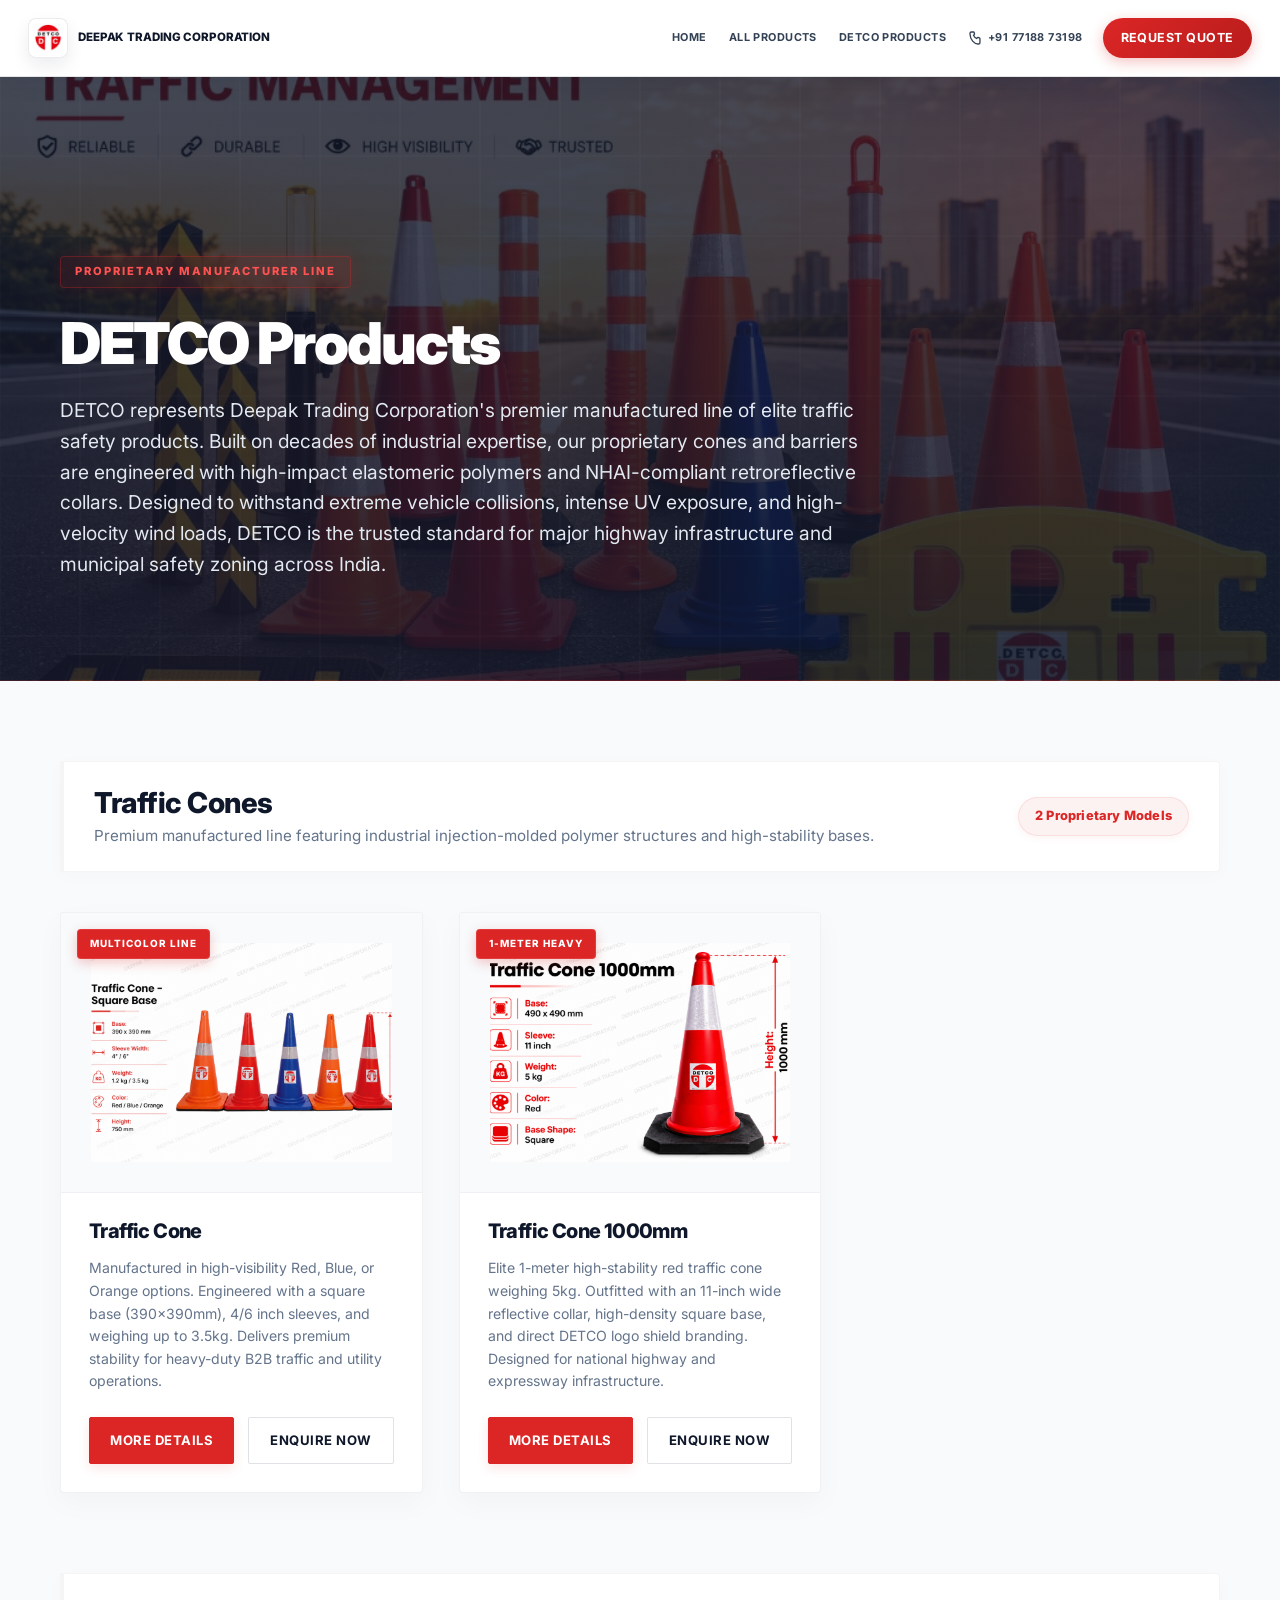
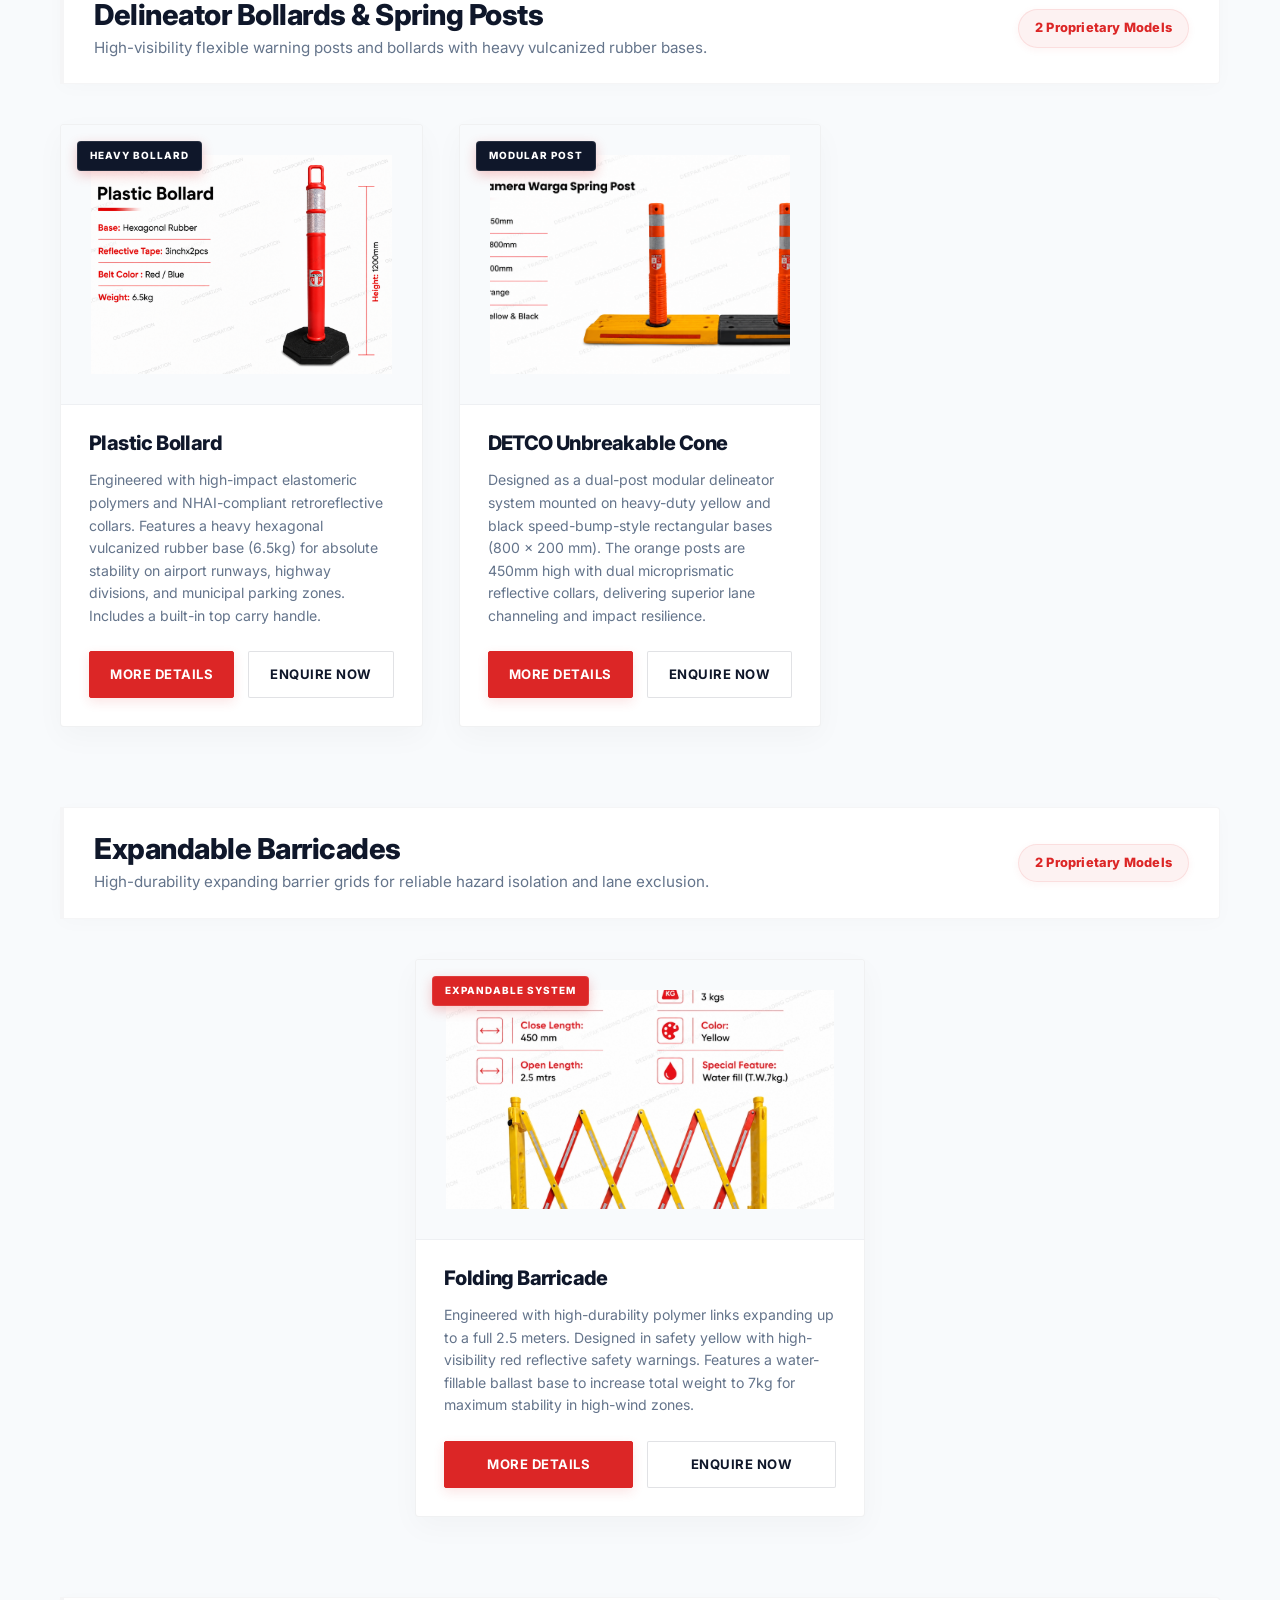
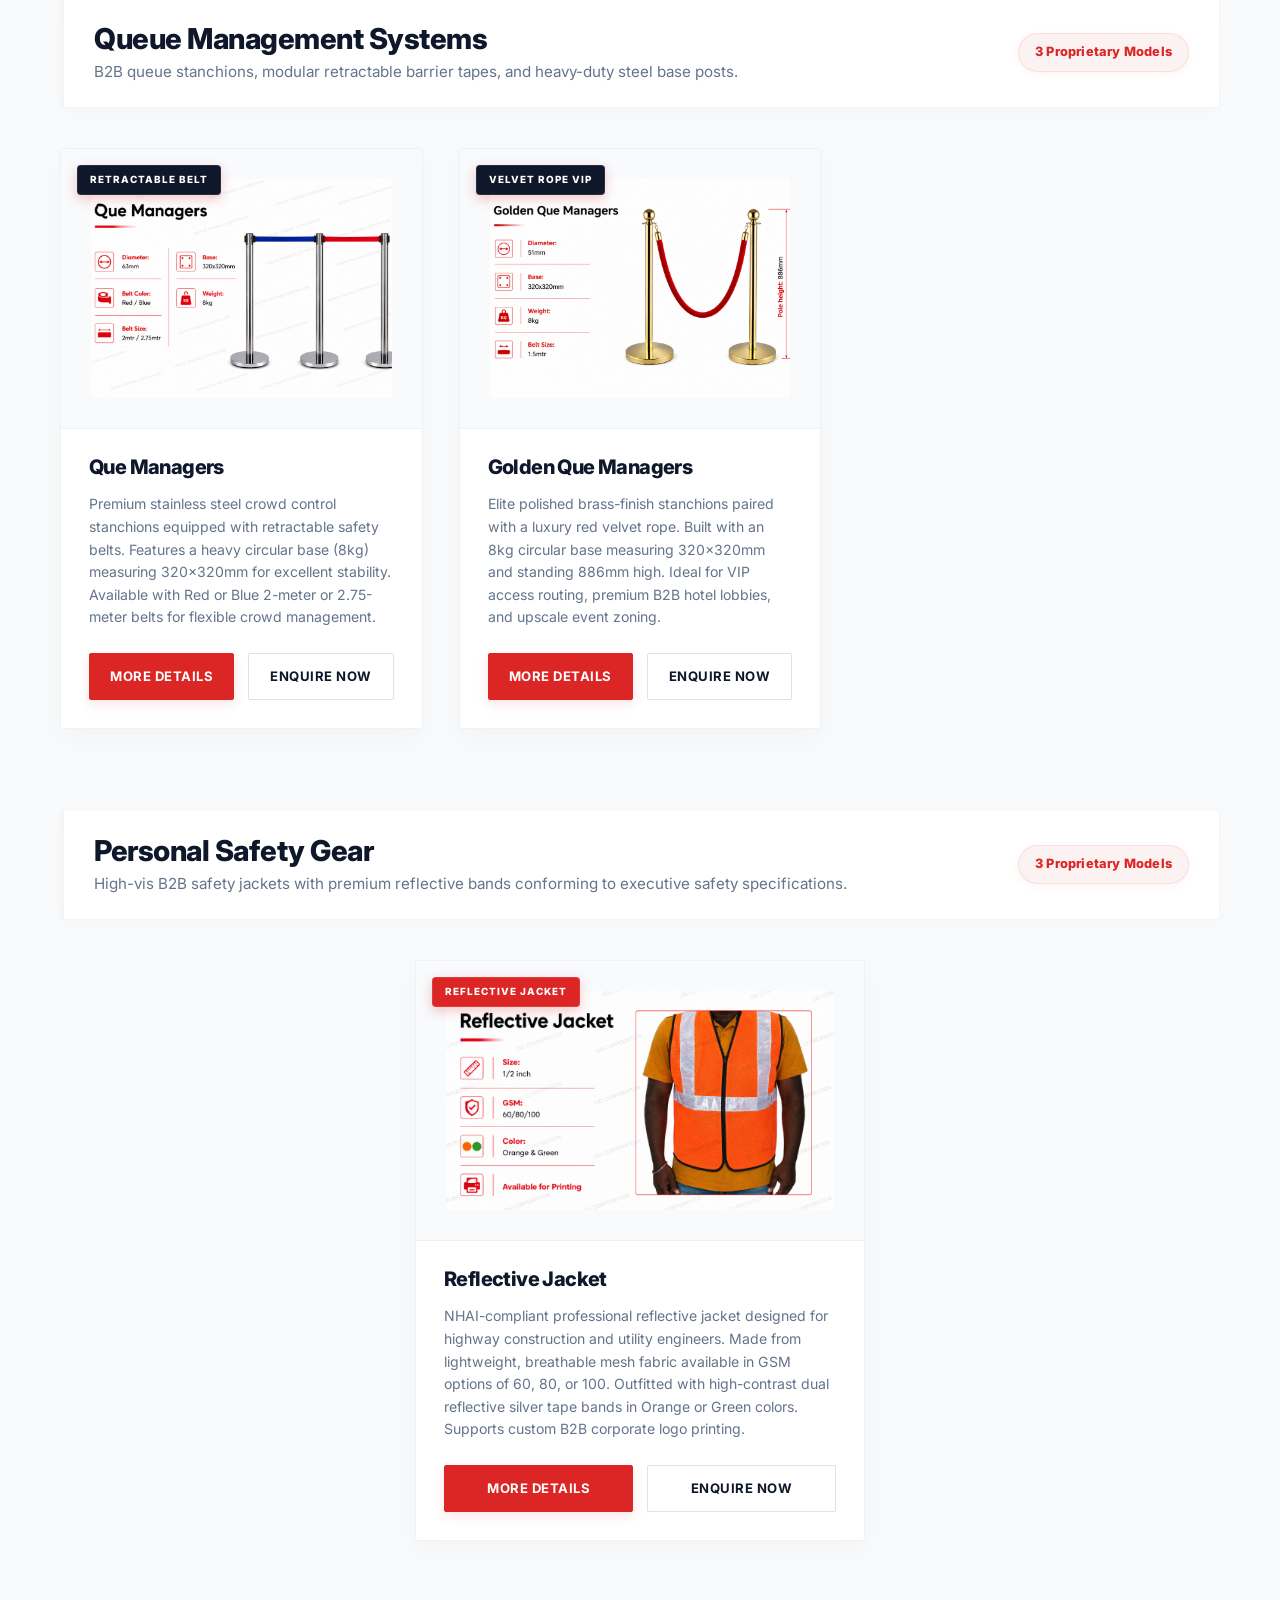
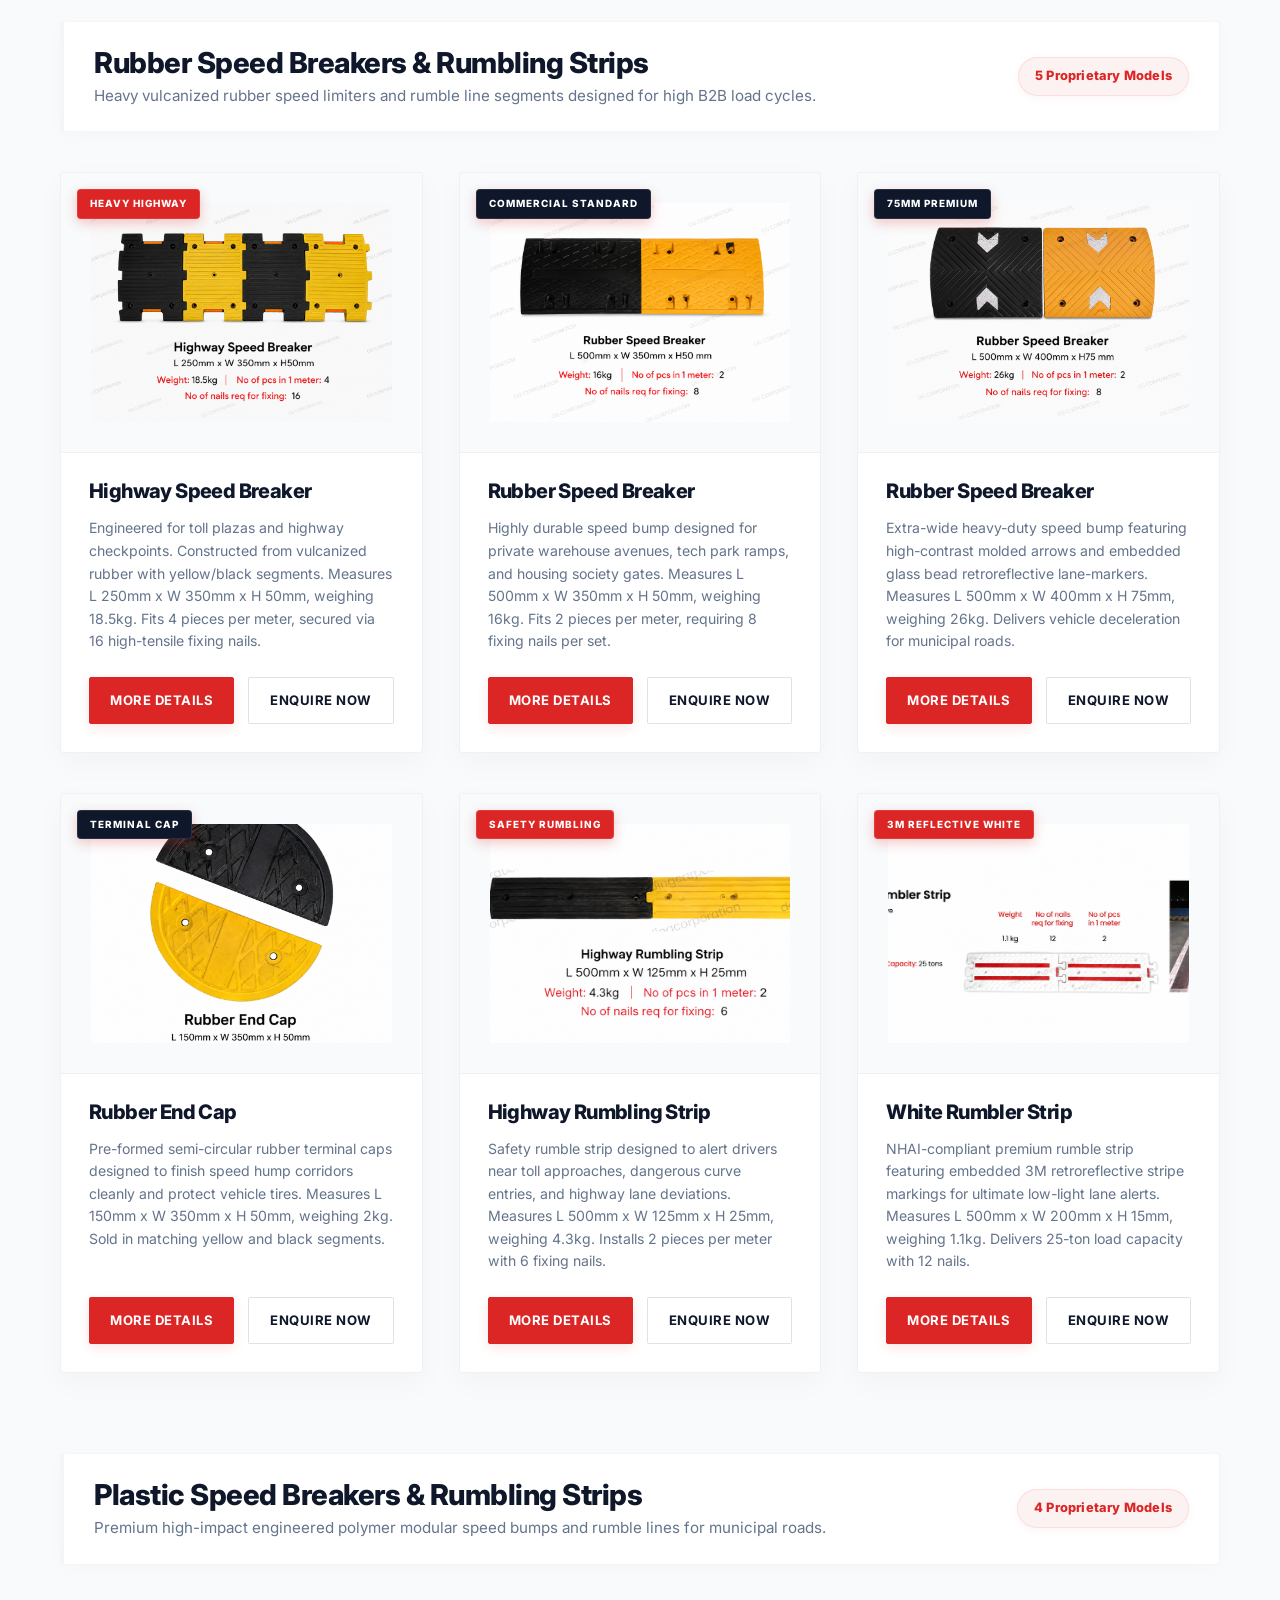
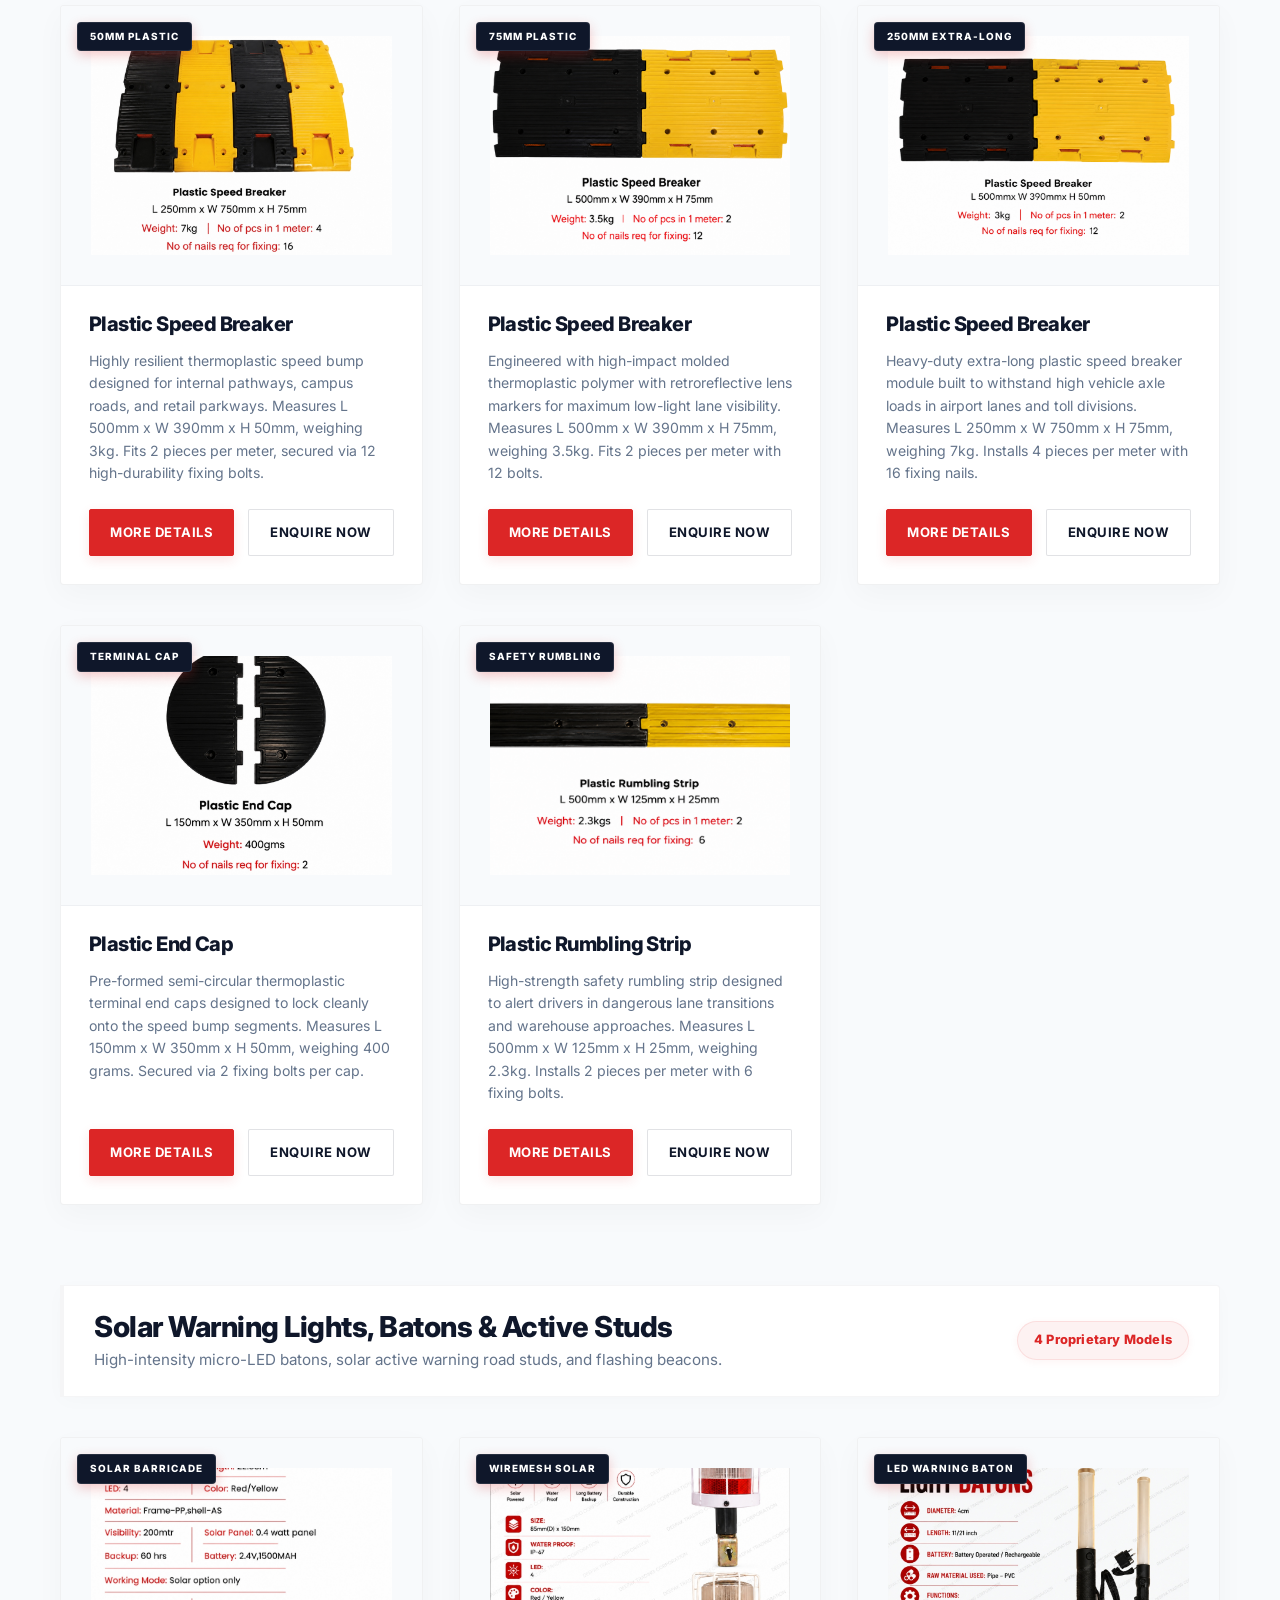
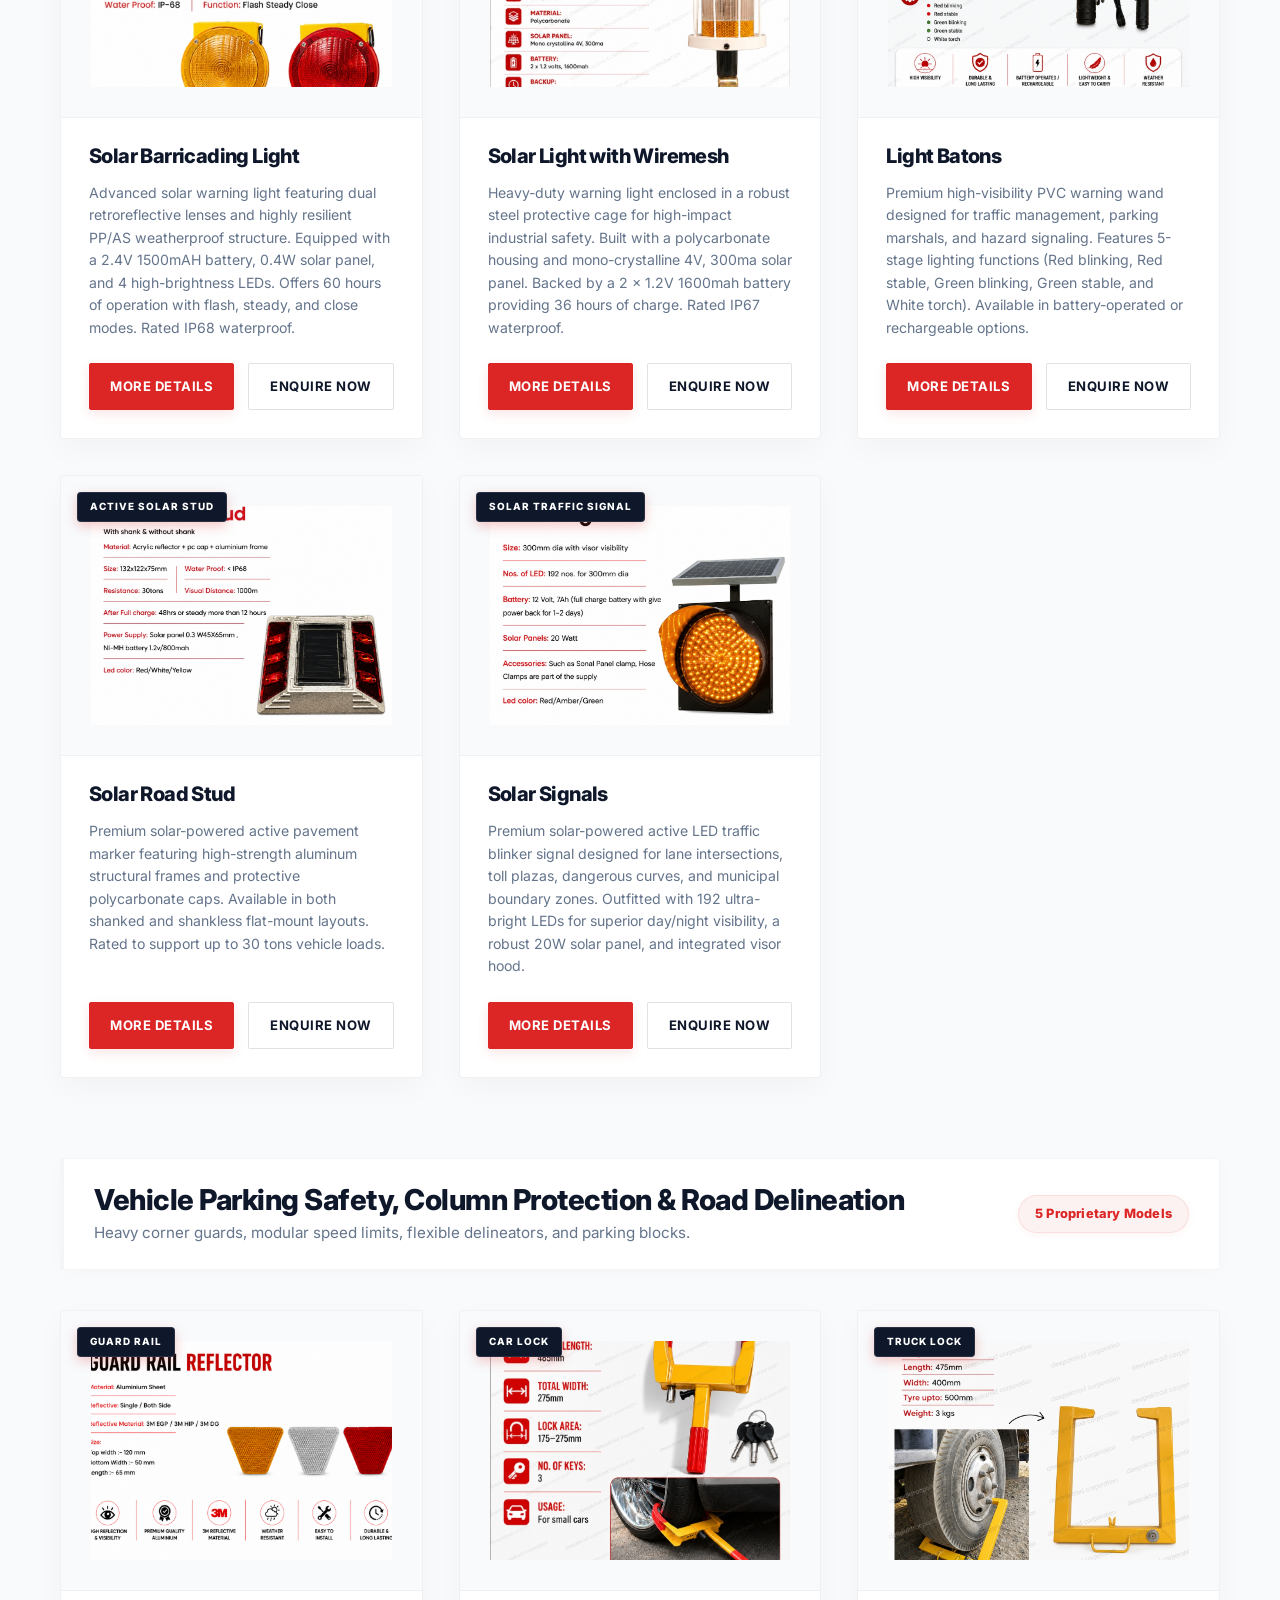
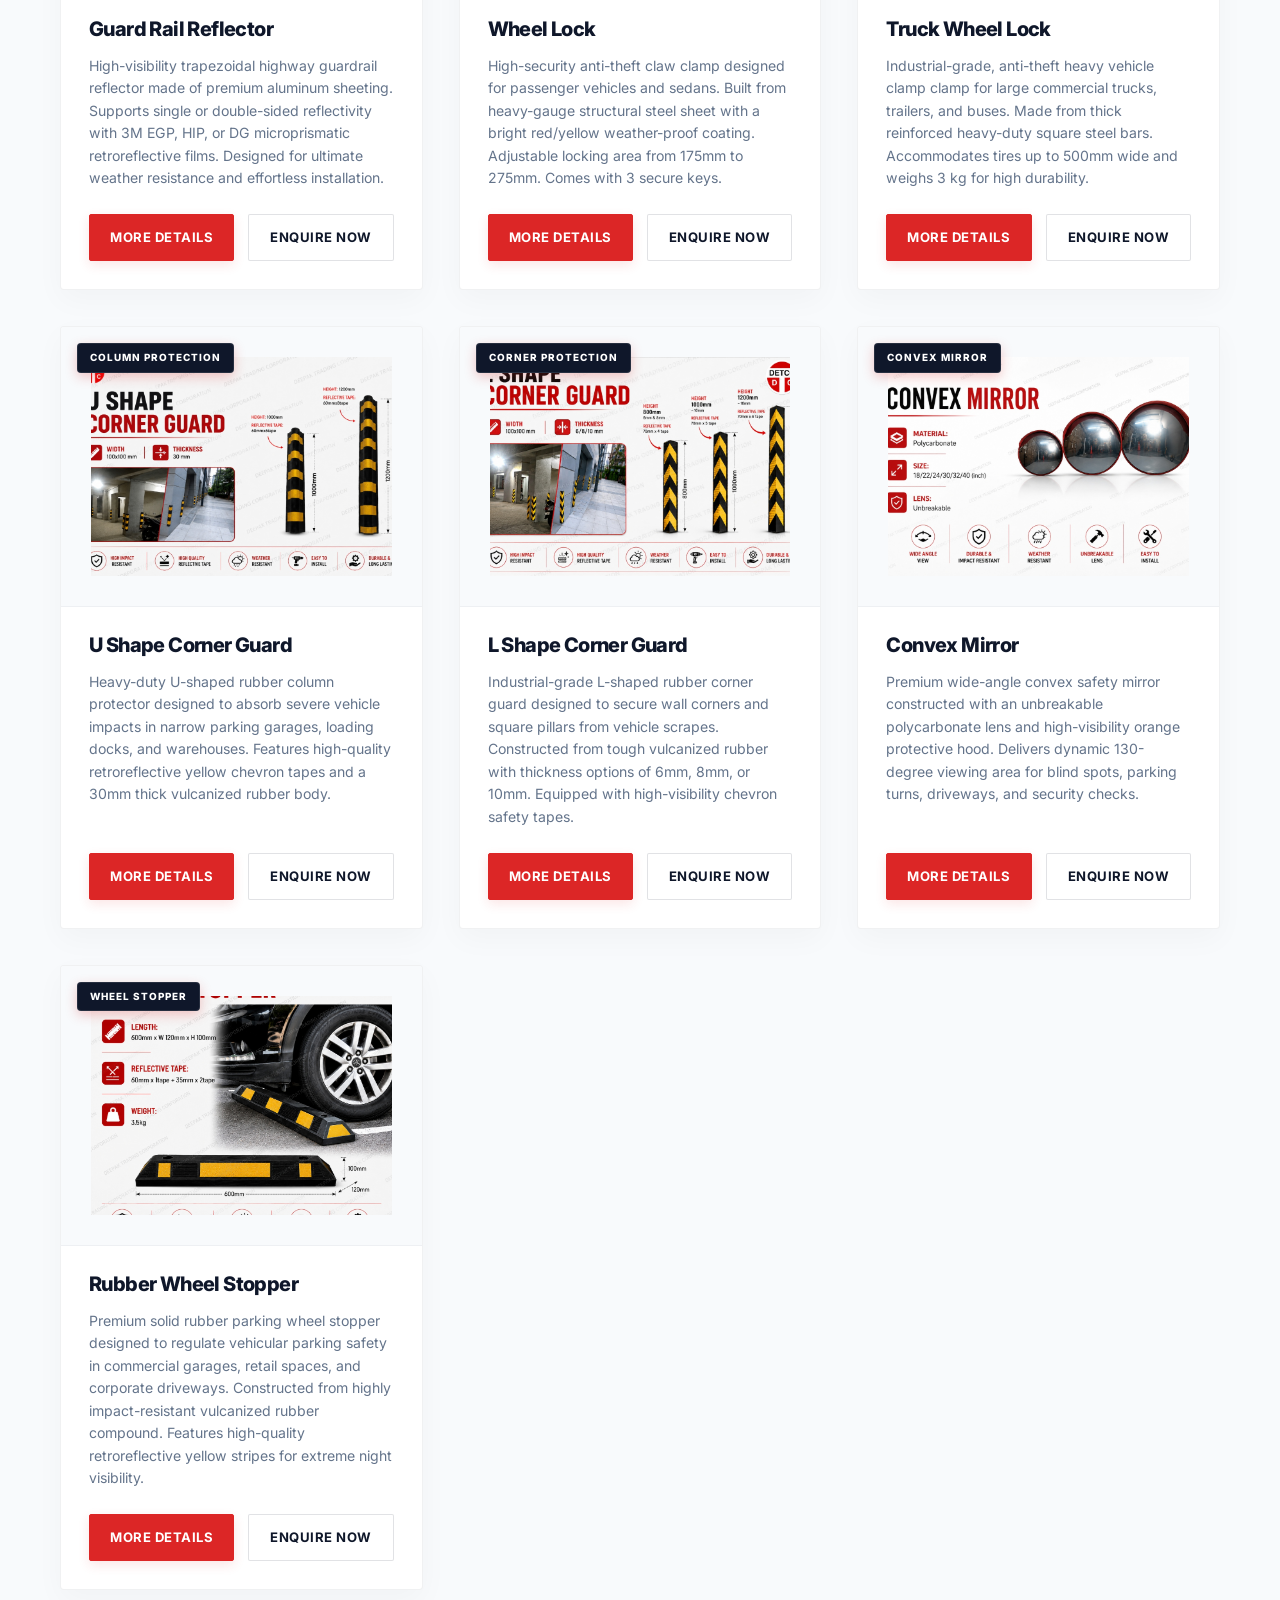
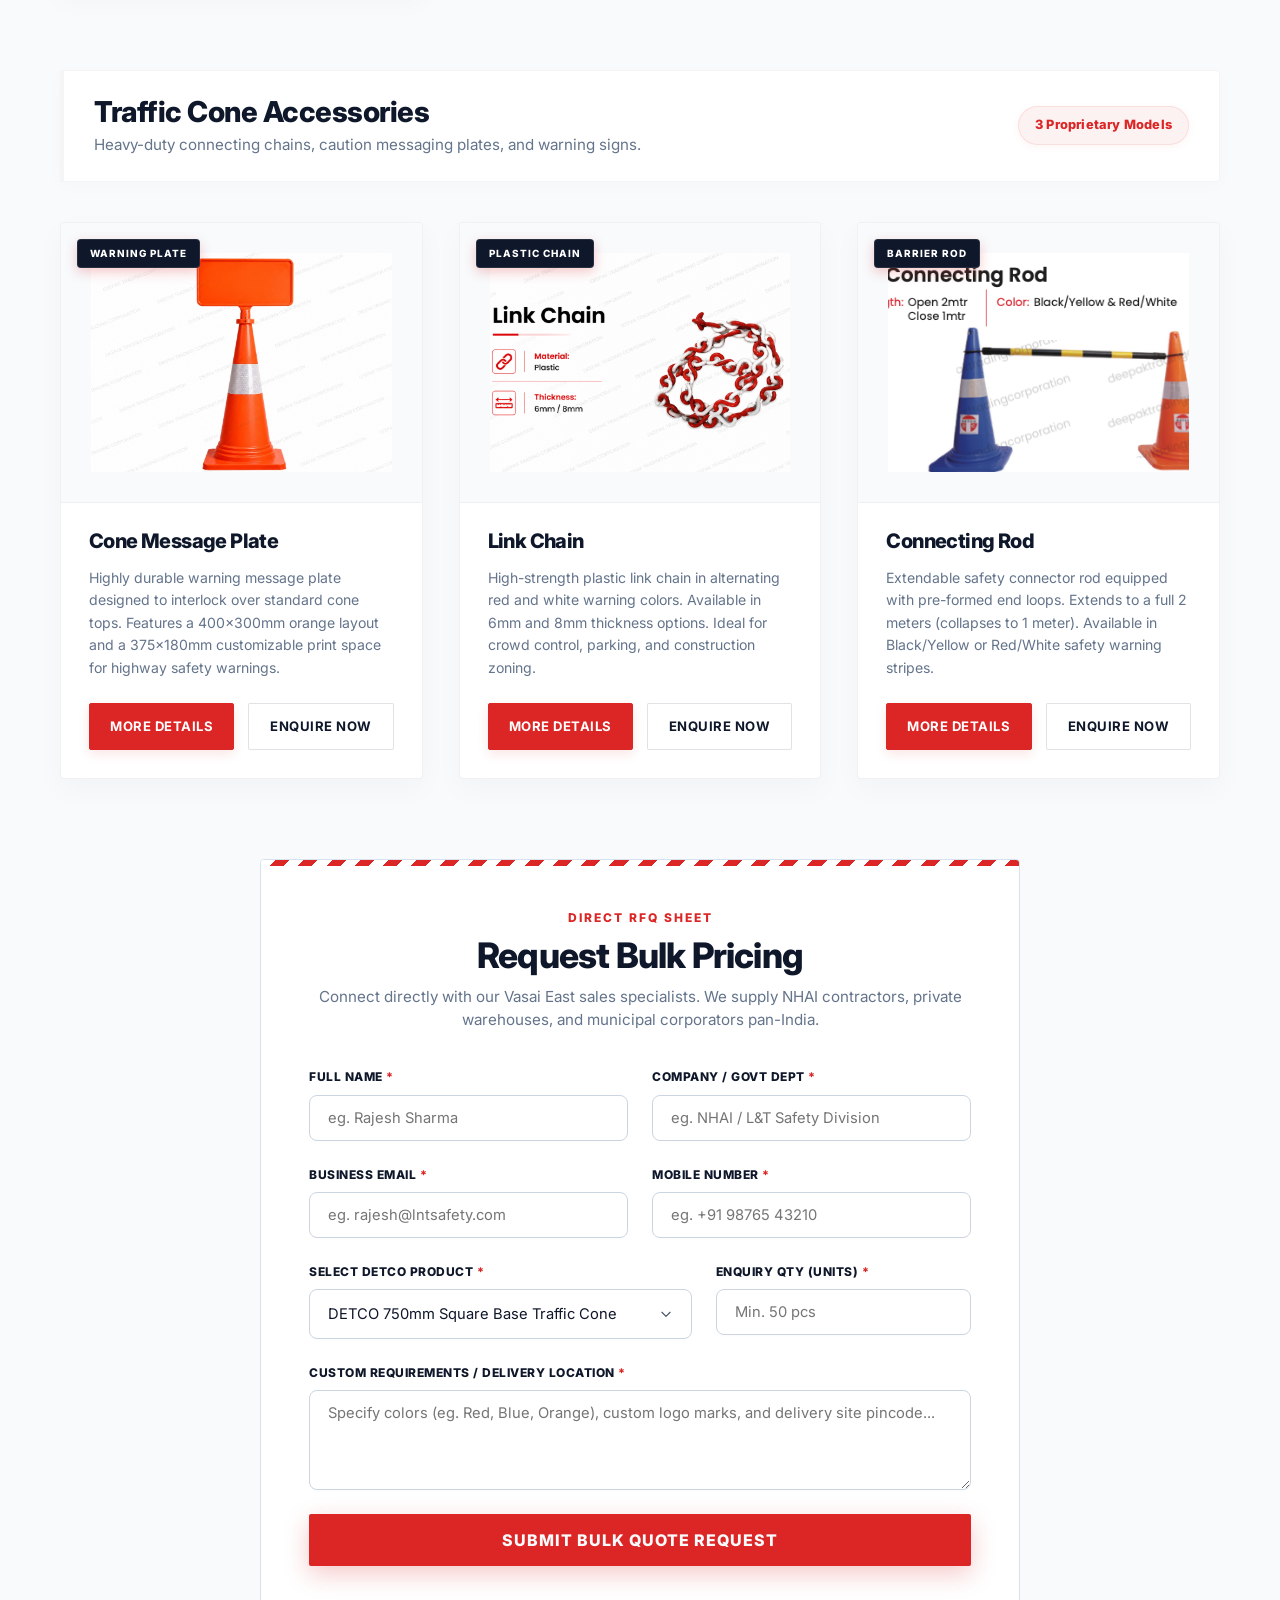
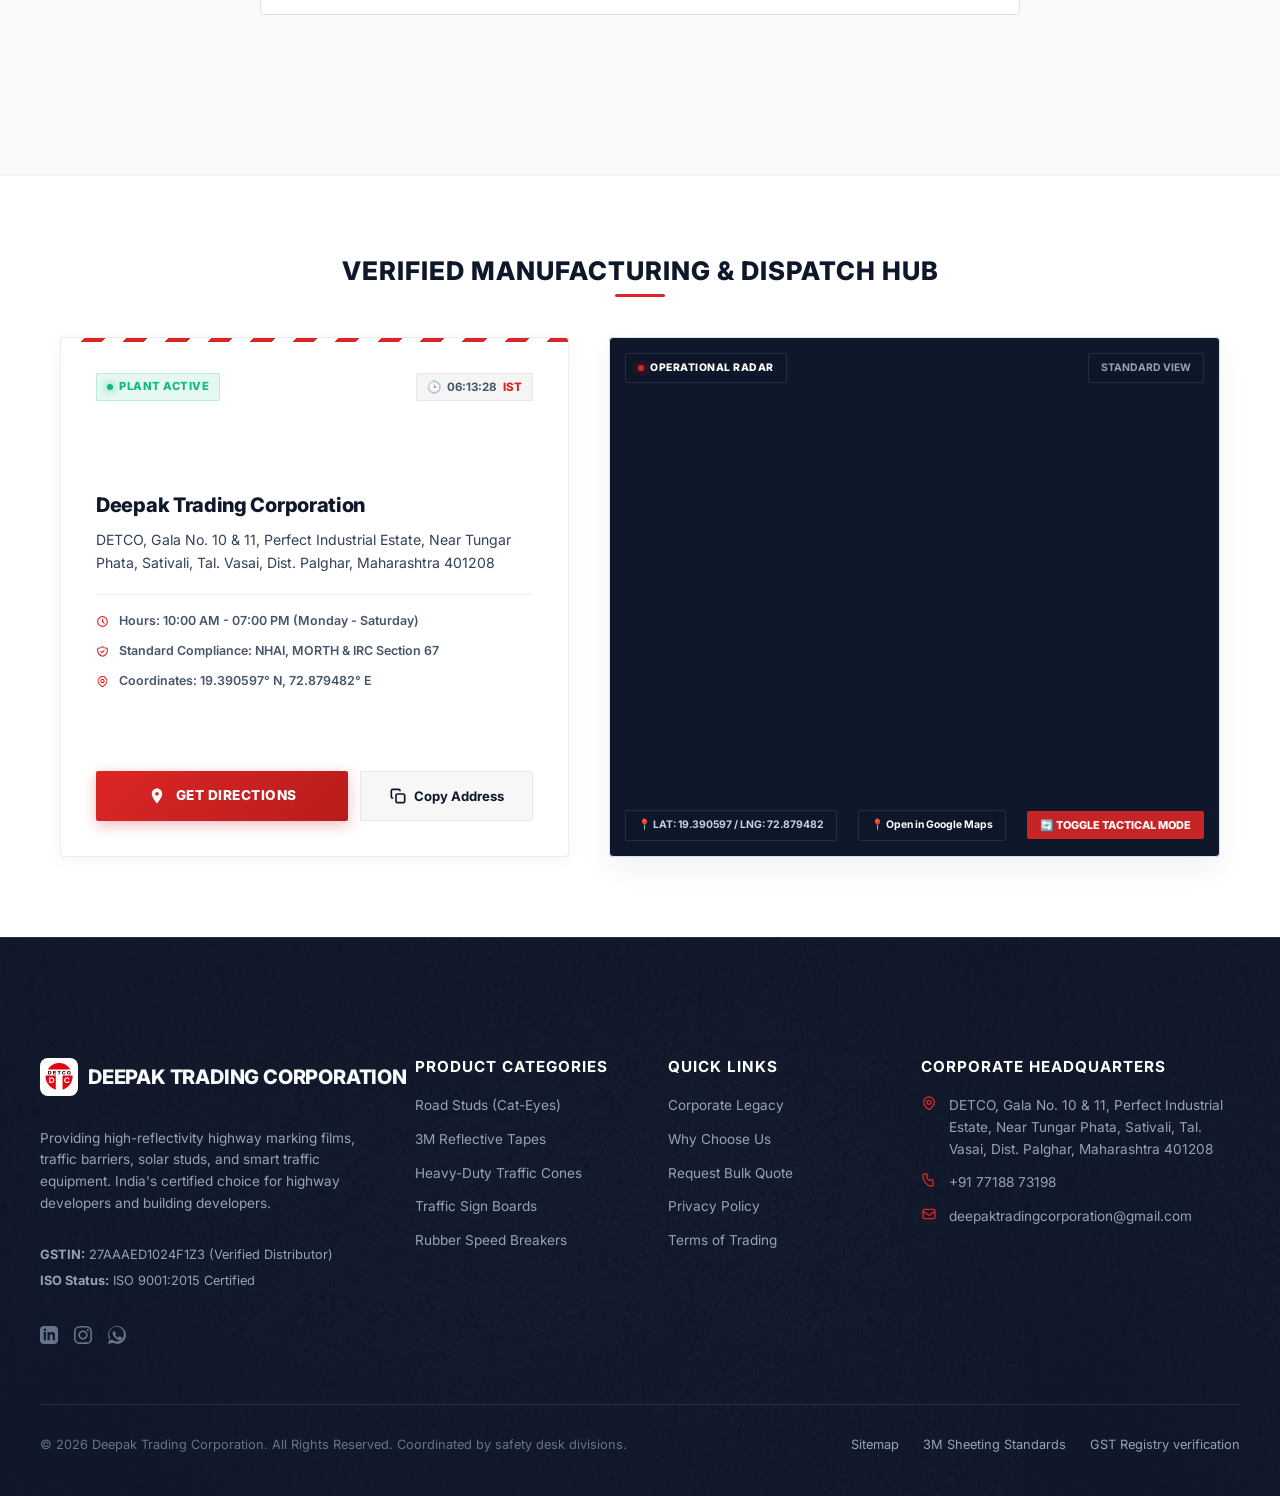
<file: detco.html>
<!DOCTYPE html>
<html lang="en">
<head>
  <meta charset="UTF-8">
  <meta name="viewport" content="width=device-width, initial-scale=1.0">
  <title>DETCO Proprietary Safety Products | Deepak Trading Corporation</title>
  <meta name="description" content="Explore DETCO's premium own-brand heavy-duty traffic cones and road safety solutions, engineered for high-conformance B2B highway and utility deployment.">
  
  <!-- Favicon -->
  <link rel="icon" type="image/png" href="assets/detco_logo.png">
  
  <link rel="stylesheet" href="css/main.css?v=38.0">
  <link rel="stylesheet" href="css/mobile.css?v=4.0">
  
  <style>
    /* Custom Styles for DETCO Own Brand Page */
    .detco-hero {
      padding: 180px 0 100px 0;
      background: linear-gradient(rgba(15, 23, 42, 0.78), rgba(15, 23, 42, 0.88)), url('assets/detco_hero_bg.jpg');
      background-size: cover;
      background-position: center;
      position: relative;
      overflow: hidden;
      border-bottom: 1px solid rgba(220, 38, 38, 0.2);
    }
    
    /* Glowing decorative mesh background grid */
    .detco-hero::before {
      content: '';
      position: absolute;
      top: 0;
      left: 0;
      right: 0;
      bottom: 0;
      background-image: 
        radial-gradient(circle at 80% 20%, rgba(220, 38, 38, 0.08) 0%, transparent 40%),
        radial-gradient(circle at 20% 80%, rgba(220, 38, 38, 0.04) 0%, transparent 50%),
        url('data:image/svg+xml,%3Csvg xmlns="http://www.w3.org/2000/svg" width="80" height="80" viewBox="0 0 80 80"%3E%3Cpath d="M80 0H0v80h80V0zM1 79V1h78v78H1z" fill="%23FFFFFF" fill-opacity="0.015"/%3E%3C/svg%3E');
      pointer-events: none;
      z-index: 1;
    }
    
    /* Glowing mesh glow blur shapes */
    .detco-hero::after {
      content: '';
      position: absolute;
      width: 400px;
      height: 400px;
      background: radial-gradient(circle, rgba(220, 38, 38, 0.1) 0%, transparent 70%);
      top: -100px;
      right: -100px;
      filter: blur(80px);
      pointer-events: none;
      z-index: 2;
    }

    .detco-hero .container {
      position: relative;
      z-index: 5;
    }

    .detco-hero-badge {
      display: inline-block;
      padding: 6px 14px;
      background: rgba(220, 38, 38, 0.1);
      backdrop-filter: blur(8px);
      border: 1px solid rgba(220, 38, 38, 0.3);
      color: #FF5252;
      font-size: 0.7rem;
      font-weight: 800;
      text-transform: uppercase;
      letter-spacing: 2px;
      border-radius: 4px;
      margin-bottom: 24px;
      box-shadow: 0 0 15px rgba(220, 38, 38, 0.15);
      animation: badgePulse 3s infinite ease-in-out;
    }

    @keyframes badgePulse {
      0%, 100% {
        box-shadow: 0 0 15px rgba(220, 38, 38, 0.15);
        border-color: rgba(220, 38, 38, 0.3);
      }
      50% {
        box-shadow: 0 0 25px rgba(220, 38, 38, 0.35);
        border-color: rgba(220, 38, 38, 0.6);
      }
    }

    .detco-hero-title {
      font-size: 3.6rem;
      font-weight: 900;
      color: #FFFFFF;
      letter-spacing: -2px;
      line-height: 1.1;
      margin-bottom: 20px;
      max-width: 800px;
      background: linear-gradient(135deg, #FFFFFF 50%, #F1F5F9 100%);
      -webkit-background-clip: text;
      -webkit-text-fill-color: transparent;
    }

    .detco-hero-desc {
      font-size: 1.15rem;
      color: #94A3B8;
      line-height: 1.7;
      max-width: 750px;
      margin-bottom: 0;
    }

    .detco-grid-section {
      padding: 80px 0;
      background-color: #F8FAFC;
    }

    .detco-products-grid {
      display: grid;
      grid-template-columns: repeat(3, 1fr);
      gap: 36px;
      margin-top: 40px;
    }

    /* Premium B2B Category Header Panel */
    .category-header-panel {
      border-left: 4px solid var(--color-accent);
      background: #FFFFFF;
      padding: 24px 30px;
      margin-bottom: 40px;
      margin-top: 60px;
      border-radius: 0 var(--radius-md) var(--radius-md) 0;
      box-shadow: 0 4px 20px rgba(15, 23, 42, 0.02);
      border: 1px solid rgba(15, 23, 42, 0.04);
      border-left-width: 4px;
      display: flex;
      justify-content: space-between;
      align-items: center;
      box-sizing: border-box;
    }

    .category-header-panel:first-of-type {
      margin-top: 0;
    }

    .category-title {
      font-size: 1.8rem;
      font-weight: 800;
      color: var(--text-dark);
      margin: 0 0 6px 0;
      letter-spacing: -0.5px;
    }

    .category-desc {
      color: var(--text-light);
      margin: 0;
      font-size: 0.95rem;
      line-height: 1.5;
    }

    .category-count-badge {
      font-size: 0.8rem;
      font-weight: 800;
      color: var(--color-accent);
      background-color: var(--color-accent-soft);
      padding: 8px 16px;
      border-radius: 30px;
      border: 1px solid rgba(220, 38, 38, 0.1);
      letter-spacing: 0.2px;
      box-shadow: 0 2px 8px rgba(220, 38, 38, 0.05);
      white-space: nowrap;
    }

    /* Proprietary B2B Card Styling */
    .detco-card {
      background: var(--color-bg-white);
      border: 1px solid rgba(15, 23, 42, 0.06);
      border-radius: var(--radius-md);
      overflow: hidden;
      box-shadow: 0 10px 30px rgba(15, 23, 42, 0.03);
      transition: all 0.4s cubic-bezier(0.16, 1, 0.3, 1);
      display: flex;
      flex-direction: column;
      height: 100%;
    }

    .detco-card:hover {
      transform: translateY(-8px);
      box-shadow: 0 20px 45px rgba(220, 38, 38, 0.06);
      border-color: rgba(220, 38, 38, 0.25);
    }

    .detco-card-img-box {
      position: relative;
      height: 280px;
      background: #F8FAFC;
      display: flex;
      align-items: center;
      justify-content: center;
      padding: 30px;
      border-bottom: 1px solid rgba(15, 23, 42, 0.04);
      overflow: hidden;
      transition: background 0.4s ease;
    }

    .detco-card:hover .detco-card-img-box {
      background: #F1F5F9;
    }

    .detco-card-img-box img {
      max-width: 100%;
      max-height: 100%;
      object-fit: contain;
      transition: transform 0.6s cubic-bezier(0.16, 1, 0.3, 1);
    }

    .detco-card:hover .detco-card-img-box img {
      transform: scale(1.08) translateY(-4px);
    }

    .detco-card-badge {
      position: absolute;
      top: 16px;
      left: 16px;
      background-color: var(--color-accent);
      color: #FFFFFF;
      font-weight: 800;
      font-size: 0.62rem;
      padding: 6px 12px;
      border-radius: 4px;
      text-transform: uppercase;
      letter-spacing: 1px;
      box-shadow: 0 4px 12px rgba(220, 38, 38, 0.25);
      z-index: 5;
      border: 1px solid rgba(255, 255, 255, 0.1);
    }

    .detco-card-body {
      padding: 24px 28px 28px 28px;
      display: flex;
      flex-direction: column;
      flex-grow: 1;
    }

    .detco-card-title {
      font-size: 1.25rem;
      font-weight: 800;
      color: var(--text-dark);
      margin: 0 0 12px 0;
      line-height: 1.4;
      transition: color 0.3s ease;
    }

    .detco-card:hover .detco-card-title a {
      color: var(--color-accent);
    }

    .detco-card-desc {
      font-size: 0.88rem;
      color: #64748B;
      line-height: 1.6;
      margin-bottom: 24px;
      flex-grow: 1;
    }

    .detco-card-moq {
      display: flex;
      align-items: center;
      gap: 8px;
      background-color: #F8FAFC;
      padding: 12px 18px;
      border-radius: var(--radius-sm);
      font-size: 0.82rem;
      font-weight: 700;
      color: #475569;
      margin-bottom: 24px;
      border: 1px solid rgba(15, 23, 42, 0.05);
    }

    .detco-card-actions {
      display: grid;
      grid-template-columns: 1fr 1fr;
      gap: 14px;
    }

    /* Primary and Secondary CTA Buttons */
    .detco-card-actions .btn {
      padding: 13px 16px;
      font-size: 0.8rem;
      font-weight: 800;
      text-align: center;
      text-decoration: none;
      border-radius: var(--radius-sm);
      transition: all 0.3s cubic-bezier(0.16, 1, 0.3, 1);
      cursor: pointer;
      display: inline-flex;
      align-items: center;
      justify-content: center;
      box-sizing: border-box;
    }

    .detco-card-actions .btn-primary {
      background: var(--color-accent);
      color: #FFFFFF;
      border: 1px solid var(--color-accent);
      box-shadow: 0 4px 12px rgba(220, 38, 38, 0.12);
    }

    .detco-card-actions .btn-primary:hover {
      background: #B91C1C;
      border-color: #B91C1C;
      transform: translateY(-2px);
      box-shadow: 0 6px 16px rgba(220, 38, 38, 0.24);
    }

    .detco-card-actions .btn-secondary {
      background: #FFFFFF;
      color: var(--text-dark);
      border: 1px solid rgba(15, 23, 42, 0.12);
    }

    .detco-card-actions .btn-secondary:hover {
      background: #F8FAFC;
      border-color: rgba(15, 23, 42, 0.25);
      color: var(--color-accent);
      transform: translateY(-2px);
      box-shadow: 0 4px 12px rgba(15, 23, 42, 0.05);
    }

    /* Interactive Glassmorphic Detail Specs Overlay */
    .specs-overlay {
      position: fixed;
      top: 0;
      left: 0;
      width: 100vw;
      height: 100vh;
      background: rgba(15, 23, 42, 0.7);
      backdrop-filter: blur(20px);
      display: flex;
      align-items: center;
      justify-content: center;
      z-index: 30000;
      opacity: 0;
      pointer-events: none;
      transition: opacity 0.4s cubic-bezier(0.16, 1, 0.3, 1);
    }

    .specs-overlay.active {
      opacity: 1;
      pointer-events: auto;
    }

    .specs-dialog {
      background: #FFFFFF;
      width: 90%;
      max-width: 680px;
      border-radius: var(--radius-md);
      box-shadow: 0 25px 60px -15px rgba(15, 23, 42, 0.25);
      border: 1px solid rgba(255, 255, 255, 0.8);
      overflow: hidden;
      transform: scale(0.95) translateY(10px);
      transition: transform 0.4s cubic-bezier(0.34, 1.56, 0.64, 1);
    }

    .specs-overlay.active .specs-dialog {
      transform: scale(1) translateY(0);
    }

    .specs-header {
      background: #F8FAFC;
      padding: 24px 30px;
      border-bottom: 1px solid rgba(15, 23, 42, 0.05);
      display: flex;
      justify-content: space-between;
      align-items: center;
    }

    .specs-title {
      font-size: 1.35rem;
      font-weight: 800;
      color: var(--text-dark);
      margin: 0;
      letter-spacing: -0.5px;
    }

    .specs-close-btn {
      background: rgba(15, 23, 42, 0.04);
      border: none;
      width: 32px;
      height: 32px;
      border-radius: 50%;
      display: flex;
      align-items: center;
      justify-content: center;
      font-size: 20px;
      color: var(--text-medium);
      cursor: pointer;
      line-height: 1;
      transition: all 0.3s ease;
    }

    .specs-close-btn:hover {
      background: rgba(220, 38, 38, 0.1);
      color: var(--color-accent);
      transform: scale(1.05) rotate(90deg);
    }

    .specs-body {
      padding: 30px;
      max-height: 70vh;
      overflow-y: auto;
    }

    .specs-row {
      display: flex;
      justify-content: space-between;
      padding: 14px 18px;
      border-bottom: 1px solid rgba(15, 23, 42, 0.04);
      font-size: 0.9rem;
      border-radius: var(--radius-sm);
    }

    .specs-row:nth-child(even) {
      background-color: #F8FAFC;
    }

    .specs-row:last-child {
      border-bottom: none;
    }

    .specs-label {
      color: #64748B;
      font-weight: 700;
    }

    .specs-value {
      color: var(--text-dark);
      font-weight: 800;
      text-align: right;
    }

    /* Inquiry Input Upgrades */
    .detco-form-input {
      width: 100%;
      padding: 14px 18px;
      border-radius: var(--radius-sm);
      border: 1px solid rgba(15, 23, 42, 0.12);
      background: var(--color-bg-white);
      color: var(--text-dark);
      font-size: 0.9rem;
      outline: none;
      transition: all 0.3s ease;
      box-shadow: 0 2px 4px rgba(15, 23, 42, 0.01);
      box-sizing: border-box;
    }

    .detco-form-input:focus {
      border-color: var(--color-accent) !important;
      box-shadow: 0 0 0 4px rgba(220, 38, 38, 0.1) !important;
      background: #FFFFFF;
    }
</style>
</head>
<body>

  <!-- 1. Sticky Navigation Header -->
  <header class="main-header" id="mainHeader" style="position: fixed; top: 0; left: 0; right: 0; z-index: 10000; transition: var(--transition-smooth); border-bottom: 1px solid rgba(220, 38, 38, 0.4); box-shadow: 0 4px 20px rgba(220, 38, 38, 0.15); background: rgba(255, 255, 255, 0.9); backdrop-filter: blur(20px);">
    <div class="container">
      <div class="nav-container" style="display: flex; align-items: center; justify-content: space-between; height: 80px; padding: 0 20px;">
        
        <!-- Logo Section -->
        <a href="index.html" class="logo" aria-label="Deepak Trading Corp Home" style="display: flex; align-items: center; gap: 10px; text-decoration: none;">
          <img src="assets/detco_logo.png" alt="DETCO Logo" class="logo-brand-img" style="height: 40px; width: 40px; object-fit: contain; border-radius: 4px;">
          <span class="logo-text" style="font-weight: 800; font-size: 1.15rem; color: var(--text-dark); letter-spacing: -0.5px;">DEEPAK TRADING CORPORATION</span>
        </a>

        <!-- Desktop Links -->
        <nav class="nav-links" id="navLinks" style="display: flex; align-items: center; gap: 30px;">
          <a href="index.html" style="font-weight: 700; color: var(--text-dark); text-decoration: none; transition: var(--transition-smooth);">Home</a>
          <a href="catalog.html" style="font-weight: 700; color: var(--text-dark); text-decoration: none; transition: var(--transition-smooth);">All Products</a>
          <a href="detco.html" style="font-weight: 800; color: var(--color-accent); text-decoration: none; border-bottom: 2px solid var(--color-accent); padding-bottom: 2px;">DETCO Products</a>
          <a href="tel:+917718873198" style="display: flex; align-items: center; gap: 6px; font-weight: 700; color: var(--color-accent); text-decoration: none;">
            <svg style="width: 16px; height: 16px;" fill="none" viewBox="0 0 24 24" stroke="currentColor">
              <path stroke-linecap="round" stroke-linejoin="round" stroke-width="2" d="M3 5a2 2 0 012-2h3.28a1 1 0 01.94.725l.548 2.2a1 1 0 01-.321.988l-1.305.98a10.582 10.582 0 004.872 4.872l.98-1.305a1 1 0 01.988-.321l2.2.548a1 1 0 01.725.94V19a2 2 0 01-2 2h-1C9.716 21 3 14.284 3 6V5z" />
            </svg>
            +91 77188 73198
          </a>
          <a href="#quoteSection" class="btn btn-primary" style="padding: 10px 20px; font-size: 0.85rem; border-radius: 4px; text-decoration: none;">Request Quote</a>
        </nav>

        <!-- Responsive Hamburger Toggle -->
        <button class="menu-toggle" id="menuToggle" aria-label="Toggle Navigation Drawer" style="background: none; border: none; flex-direction: column; gap: 6px; cursor: pointer; padding: 4px;">
          <span style="width: 24px; height: 3px; background-color: var(--text-dark); border-radius: 2px;"></span>
          <span style="width: 24px; height: 3px; background-color: var(--text-dark); border-radius: 2px;"></span>
          <span style="width: 24px; height: 3px; background-color: var(--text-dark); border-radius: 2px;"></span>
        </button>

      </div>
    </div>
  </header>

  <main>
    
    <!-- 2. Hero Section -->
    <section class="detco-hero">
      <div class="container" style="max-width: 1200px; margin: 0 auto; padding: 0 20px;">
        <span class="detco-hero-badge">Proprietary Manufacturer Line</span>
        <h1 class="detco-hero-title">DETCO Products</h1>
        <p class="detco-hero-desc" style="font-size: 1.2rem; color: #E2E8F0; line-height: 1.6; max-width: 800px; margin-top: 10px;">
          DETCO represents Deepak Trading Corporation's premier manufactured line of elite traffic safety products. Built on decades of industrial expertise, our proprietary cones and barriers are engineered with high-impact elastomeric polymers and NHAI-compliant retroreflective collars. Designed to withstand extreme vehicle collisions, intense UV exposure, and high-velocity wind loads, DETCO is the trusted standard for major highway infrastructure and municipal safety zoning across India.
        </p>
      </div>
    </section>

    <!-- 3. Products Grid Section -->
    <section class="detco-grid-section">
      <div class="container" style="max-width: 1200px; margin: 0 auto; padding: 0 20px;">
        
        <!-- Subsection 1: Cones -->
        <div class="category-header-panel">
          <div>
            <h2 class="category-title">Traffic Cones</h2>
            <p class="category-desc">Premium manufactured line featuring industrial injection-molded polymer structures and high-stability bases.</p>
          </div>
          <span class="category-count-badge">2 Proprietary Models</span>
        </div>

        <div class="detco-products-grid" style="margin-bottom: 80px;">
          
          <!-- Card 1: 750mm Square Base Traffic Cone -->
          <div class="detco-card">
            <div class="detco-card-img-box">
              <span class="detco-card-badge" style="background-color: var(--color-accent);">Multicolor line</span>
              <a href="product.html?id=prod-square-base-750" style="display: block; width: 100%; height: 100%;"><img src="assets/detco_square_base_cone.png" alt="Traffic Cone" style="width: 100%; height: 100%; object-fit: cover;"></a>
            </div>
            <div class="detco-card-body">
              <h3 class="detco-card-title"><a href="product.html?id=prod-square-base-750" style="color: inherit; text-decoration: none;">Traffic Cone</a></h3>
              <p class="detco-card-desc">Manufactured in high-visibility Red, Blue, or Orange options. Engineered with a square base (390x390mm), 4/6 inch sleeves, and weighing up to 3.5kg. Delivers premium stability for heavy-duty B2B traffic and utility operations.</p>
              
              
              
              <div class="detco-card-actions">
                <a href="product.html?id=prod-square-base-750" class="btn btn-primary" style="padding: 12px; font-size: 0.82rem; font-weight: 700; text-align: center; text-decoration: none;">MORE DETAILS</a>
                <a href="#quoteSection" onclick="prefillProduct('Traffic Cone')" class="btn btn-secondary" style="padding: 12px; font-size: 0.82rem; font-weight: 700; text-align: center; text-decoration: none;">ENQUIRE NOW</a>
              </div>
            </div>
          </div>

          <!-- Card 2: 1000mm Square Base Traffic Cone -->
          <div class="detco-card">
            <div class="detco-card-img-box">
              <span class="detco-card-badge" style="background-color: var(--color-accent);">1-Meter Heavy</span>
              <a href="product.html?id=prod-square-base-1000" style="display: block; width: 100%; height: 100%;"><img src="assets/detco_1000mm_cone.png" alt="Traffic Cone 1000mm" style="width: 100%; height: 100%; object-fit: cover;"></a>
            </div>
            <div class="detco-card-body">
              <h3 class="detco-card-title"><a href="product.html?id=prod-square-base-1000" style="color: inherit; text-decoration: none;">Traffic Cone 1000mm</a></h3>
              <p class="detco-card-desc">Elite 1-meter high-stability red traffic cone weighing 5kg. Outfitted with an 11-inch wide reflective collar, high-density square base, and direct DETCO logo shield branding. Designed for national highway and expressway infrastructure.</p>
              
              
              
              <div class="detco-card-actions">
                <a href="product.html?id=prod-square-base-1000" class="btn btn-primary" style="padding: 12px; font-size: 0.82rem; font-weight: 700; text-align: center; text-decoration: none;">MORE DETAILS</a>
                <a href="#quoteSection" onclick="prefillProduct('Traffic Cone 1000mm')" class="btn btn-secondary" style="padding: 12px; font-size: 0.82rem; font-weight: 700; text-align: center; text-decoration: none;">ENQUIRE NOW</a>
              </div>
            </div>
          </div>

        </div>

        <!-- Subsection 2: Delineator Bollards & Spring Posts -->
        <div class="category-header-panel">
          <div>
            <h2 class="category-title">Delineator Bollards & Spring Posts</h2>
            <p class="category-desc">High-visibility flexible warning posts and bollards with heavy vulcanized rubber bases.</p>
          </div>
          <span class="category-count-badge">2 Proprietary Models</span>
        </div>

        <div class="detco-products-grid" style="margin-bottom: 80px;">
          
          <!-- Card 3: Plastic Bollard -->
          <div class="detco-card">
            <div class="detco-card-img-box">
              <span class="detco-card-badge" style="background-color: var(--text-dark);">Heavy Bollard</span>
              <a href="product.html?id=prod-plastic-bollard" style="display: block; width: 100%; height: 100%;"><img src="assets/detco_plastic_bollard.png" alt="Plastic Bollard" style="width: 100%; height: 100%; object-fit: cover;"></a>
            </div>
            <div class="detco-card-body">
              <h3 class="detco-card-title"><a href="product.html?id=prod-plastic-bollard" style="color: inherit; text-decoration: none;">Plastic Bollard</a></h3>
              <p class="detco-card-desc">Engineered with high-impact elastomeric polymers and NHAI-compliant retroreflective collars. Features a heavy hexagonal vulcanized rubber base (6.5kg) for absolute stability on airport runways, highway divisions, and municipal parking zones. Includes a built-in top carry handle.</p>
              
              
              
              <div class="detco-card-actions">
                <a href="product.html?id=prod-plastic-bollard" class="btn btn-primary" style="padding: 12px; font-size: 0.82rem; font-weight: 700; text-align: center; text-decoration: none;">MORE DETAILS</a>
                <a href="#quoteSection" onclick="prefillProduct('Plastic Bollard')" class="btn btn-secondary" style="padding: 12px; font-size: 0.82rem; font-weight: 700; text-align: center; text-decoration: none;">ENQUIRE NOW</a>
              </div>
            </div>
          </div>

          <!-- Card 4: Spring Post with Base -->
          <div class="detco-card">
            <div class="detco-card-img-box">
              <span class="detco-card-badge" style="background-color: var(--text-dark);">Modular Post</span>
              <a href="product.html?id=prod-spring-post-base" style="display: block; width: 100%; height: 100%;"><img src="assets/detco_spring_post_base.png" alt="DETCO Unbreakable Cone" style="width: 100%; height: 100%; object-fit: cover;"></a>
            </div>
            <div class="detco-card-body">
              <h3 class="detco-card-title"><a href="product.html?id=prod-spring-post-base" style="color: inherit; text-decoration: none;">DETCO Unbreakable Cone</a></h3>
              <p class="detco-card-desc">Designed as a dual-post modular delineator system mounted on heavy-duty yellow and black speed-bump-style rectangular bases (800 x 200 mm). The orange posts are 450mm high with dual microprismatic reflective collars, delivering superior lane channeling and impact resilience.</p>
              
              
              
              <div class="detco-card-actions">
                <a href="product.html?id=prod-spring-post-base" class="btn btn-primary" style="padding: 12px; font-size: 0.82rem; font-weight: 700; text-align: center; text-decoration: none;">MORE DETAILS</a>
                <a href="#quoteSection" onclick="prefillProduct('DETCO Unbreakable Cone')" class="btn btn-secondary" style="padding: 12px; font-size: 0.82rem; font-weight: 700; text-align: center; text-decoration: none;">ENQUIRE NOW</a>
              </div>
            </div>
          </div>

        </div>

        <!-- Subsection 3: Expandable Barricades -->
        <div class="category-header-panel">
          <div>
            <h2 class="category-title">Expandable Barricades</h2>
            <p class="category-desc">High-durability expanding barrier grids for reliable hazard isolation and lane exclusion.</p>
          </div>
          <span class="category-count-badge">2 Proprietary Models</span>
        </div>

        <div class="detco-products-grid" style="margin-bottom: 80px; grid-template-columns: 1fr; max-width: 450px; margin-left: auto; margin-right: auto;">
          
          <!-- Card 5: Folding Barricade -->
          <div class="detco-card">
            <div class="detco-card-img-box">
              <span class="detco-card-badge" style="background-color: var(--color-accent);">Expandable system</span>
              <a href="product.html?id=prod-folding-barricade" style="display: block; width: 100%; height: 100%;"><img src="assets/detco_folding_barricade.jpg" alt="Folding Barricade" style="width: 100%; height: 100%; object-fit: cover;"></a>
            </div>
            <div class="detco-card-body">
              <h3 class="detco-card-title"><a href="product.html?id=prod-folding-barricade" style="color: inherit; text-decoration: none;">Folding Barricade</a></h3>
              <p class="detco-card-desc">Engineered with high-durability polymer links expanding up to a full 2.5 meters. Designed in safety yellow with high-visibility red reflective safety warnings. Features a water-fillable ballast base to increase total weight to 7kg for maximum stability in high-wind zones.</p>
              
              
              
              <div class="detco-card-actions">
                <a href="product.html?id=prod-folding-barricade" class="btn btn-primary" style="padding: 12px; font-size: 0.82rem; font-weight: 700; text-align: center; text-decoration: none;">MORE DETAILS</a>
                <a href="#quoteSection" onclick="prefillProduct('Folding Barricade')" class="btn btn-secondary" style="padding: 12px; font-size: 0.82rem; font-weight: 700; text-align: center; text-decoration: none;">ENQUIRE NOW</a>
              </div>
            </div>
          </div>

        </div>

        <!-- Subsection 4: Queue Management Systems -->
        <div class="category-header-panel">
          <div>
            <h2 class="category-title">Queue Management Systems</h2>
            <p class="category-desc">B2B queue stanchions, modular retractable barrier tapes, and heavy-duty steel base posts.</p>
          </div>
          <span class="category-count-badge">3 Proprietary Models</span>
        </div>

        <div class="detco-products-grid" style="margin-bottom: 80px;">
          
          <!-- Card 6: Retractable Belt Queue Manager -->
          <div class="detco-card">
            <div class="detco-card-img-box">
              <span class="detco-card-badge" style="background-color: var(--text-dark);">Retractable belt</span>
              <a href="product.html?id=prod-que-manager" style="display: block; width: 100%; height: 100%;"><img src="assets/detco_que_manager.png" alt="Que Managers" style="width: 100%; height: 100%; object-fit: cover;"></a>
            </div>
            <div class="detco-card-body">
              <h3 class="detco-card-title"><a href="product.html?id=prod-que-manager" style="color: inherit; text-decoration: none;">Que Managers</a></h3>
              <p class="detco-card-desc">Premium stainless steel crowd control stanchions equipped with retractable safety belts. Features a heavy circular base (8kg) measuring 320x320mm for excellent stability. Available with Red or Blue 2-meter or 2.75-meter belts for flexible crowd management.</p>
              
              
              
              <div class="detco-card-actions">
                <a href="product.html?id=prod-que-manager" class="btn btn-primary" style="padding: 12px; font-size: 0.82rem; font-weight: 700; text-align: center; text-decoration: none;">MORE DETAILS</a>
                <a href="#quoteSection" onclick="prefillProduct('Que Managers')" class="btn btn-secondary" style="padding: 12px; font-size: 0.82rem; font-weight: 700; text-align: center; text-decoration: none;">ENQUIRE NOW</a>
              </div>
            </div>
          </div>

          <!-- Card 7: Golden Velvet Rope Queue Manager -->
          <div class="detco-card">
            <div class="detco-card-img-box">
              <span class="detco-card-badge" style="background-color: var(--text-dark);">Velvet Rope VIP</span>
              <a href="product.html?id=prod-golden-que-manager" style="display: block; width: 100%; height: 100%;"><img src="assets/detco_golden_que_manager.png" alt="Golden Que Managers" style="width: 100%; height: 100%; object-fit: cover;"></a>
            </div>
            <div class="detco-card-body">
              <h3 class="detco-card-title"><a href="product.html?id=prod-golden-que-manager" style="color: inherit; text-decoration: none;">Golden Que Managers</a></h3>
              <p class="detco-card-desc">Elite polished brass-finish stanchions paired with a luxury red velvet rope. Built with an 8kg circular base measuring 320x320mm and standing 886mm high. Ideal for VIP access routing, premium B2B hotel lobbies, and upscale event zoning.</p>
              
              
              
              <div class="detco-card-actions">
                <a href="product.html?id=prod-golden-que-manager" class="btn btn-primary" style="padding: 12px; font-size: 0.82rem; font-weight: 700; text-align: center; text-decoration: none;">MORE DETAILS</a>
                <a href="#quoteSection" onclick="prefillProduct('Golden Que Managers')" class="btn btn-secondary" style="padding: 12px; font-size: 0.82rem; font-weight: 700; text-align: center; text-decoration: none;">ENQUIRE NOW</a>
              </div>
            </div>
          </div>

        </div>

        <!-- Subsection 5: Personal Safety Gear -->
        <div class="category-header-panel">
          <div>
            <h2 class="category-title">Personal Safety Gear</h2>
            <p class="category-desc">High-vis B2B safety jackets with premium reflective bands conforming to executive safety specifications.</p>
          </div>
          <span class="category-count-badge">3 Proprietary Models</span>
        </div>

        <div class="detco-products-grid" style="margin-bottom: 80px; grid-template-columns: 1fr; max-width: 450px; margin-left: auto; margin-right: auto;">
          
          <!-- Card 8: Reflective Safety Vest -->
          <div class="detco-card">
            <div class="detco-card-img-box">
              <span class="detco-card-badge" style="background-color: var(--color-accent);">Reflective Jacket</span>
              <a href="product.html?id=prod-reflective-jacket" style="display: block; width: 100%; height: 100%;"><img src="assets/detco_reflective_jacket.png" alt="Reflective Jacket" style="width: 100%; height: 100%; object-fit: cover;"></a>
            </div>
            <div class="detco-card-body">
              <h3 class="detco-card-title"><a href="product.html?id=prod-reflective-jacket" style="color: inherit; text-decoration: none;">Reflective Jacket</a></h3>
              <p class="detco-card-desc">NHAI-compliant professional reflective jacket designed for highway construction and utility engineers. Made from lightweight, breathable mesh fabric available in GSM options of 60, 80, or 100. Outfitted with high-contrast dual reflective silver tape bands in Orange or Green colors. Supports custom B2B corporate logo printing.</p>
              
              
              
              <div class="detco-card-actions">
                <a href="product.html?id=prod-reflective-jacket" class="btn btn-primary" style="padding: 12px; font-size: 0.82rem; font-weight: 700; text-align: center; text-decoration: none;">MORE DETAILS</a>
                <a href="#quoteSection" onclick="prefillProduct('Reflective Jacket')" class="btn btn-secondary" style="padding: 12px; font-size: 0.82rem; font-weight: 700; text-align: center; text-decoration: none;">ENQUIRE NOW</a>
              </div>
            </div>
          </div>

        </div>

        <!-- Subsection 6: Rubber Speed Breakers & Rumbling Strips -->
        <div class="category-header-panel">
          <div>
            <h2 class="category-title">Rubber Speed Breakers & Rumbling Strips</h2>
            <p class="category-desc">Heavy vulcanized rubber speed limiters and rumble line segments designed for high B2B load cycles.</p>
          </div>
          <span class="category-count-badge">5 Proprietary Models</span>
        </div>

        <!-- Row 1: Primary Speed Breakers (3-column layout) -->
        <div class="detco-products-grid" style="margin-bottom: 40px;">
          
          <!-- Card 9: Highway Speed Breaker 250 -->
          <div class="detco-card">
            <div class="detco-card-img-box">
              <span class="detco-card-badge" style="background-color: var(--color-accent);">Heavy Highway</span>
              <a href="product.html?id=prod-speed-breaker-250" style="display: block; width: 100%; height: 100%;"><img src="assets/detco_speed_breaker_250.png" alt="Highway Speed Breaker" style="width: 100%; height: 100%; object-fit: cover;"></a>
            </div>
            <div class="detco-card-body">
              <h3 class="detco-card-title"><a href="product.html?id=prod-speed-breaker-250" style="color: inherit; text-decoration: none;">Highway Speed Breaker</a></h3>
              <p class="detco-card-desc">Engineered for toll plazas and highway checkpoints. Constructed from vulcanized rubber with yellow/black segments. Measures L 250mm x W 350mm x H 50mm, weighing 18.5kg. Fits 4 pieces per meter, secured via 16 high-tensile fixing nails.</p>
              
              
              
              <div class="detco-card-actions">
                <a href="product.html?id=prod-speed-breaker-250" class="btn btn-primary" style="padding: 12px; font-size: 0.82rem; font-weight: 700; text-align: center; text-decoration: none;">MORE DETAILS</a>
                <a href="#quoteSection" onclick="prefillProduct('Highway Speed Breaker')" class="btn btn-secondary" style="padding: 12px; font-size: 0.82rem; font-weight: 700; text-align: center; text-decoration: none;">ENQUIRE NOW</a>
              </div>
            </div>
          </div>

          <!-- Card 10: Standard Speed Breaker 500 -->
          <div class="detco-card">
            <div class="detco-card-img-box">
              <span class="detco-card-badge" style="background-color: var(--text-dark);">Commercial Standard</span>
              <a href="product.html?id=prod-speed-breaker-500" style="display: block; width: 100%; height: 100%;"><img src="assets/detco_speed_breaker_500.png" alt="Rubber Speed Breaker" style="width: 100%; height: 100%; object-fit: cover;"></a>
            </div>
            <div class="detco-card-body">
              <h3 class="detco-card-title"><a href="product.html?id=prod-speed-breaker-500" style="color: inherit; text-decoration: none;">Rubber Speed Breaker</a></h3>
              <p class="detco-card-desc">Highly durable speed bump designed for private warehouse avenues, tech park ramps, and housing society gates. Measures L 500mm x W 350mm x H 50mm, weighing 16kg. Fits 2 pieces per meter, requiring 8 fixing nails per set.</p>
              
              
              
              <div class="detco-card-actions">
                <a href="product.html?id=prod-speed-breaker-500" class="btn btn-primary" style="padding: 12px; font-size: 0.82rem; font-weight: 700; text-align: center; text-decoration: none;">MORE DETAILS</a>
                <a href="#quoteSection" onclick="prefillProduct('Rubber Speed Breaker')" class="btn btn-secondary" style="padding: 12px; font-size: 0.82rem; font-weight: 700; text-align: center; text-decoration: none;">ENQUIRE NOW</a>
              </div>
            </div>
          </div>

          <!-- Card 11: Premium Speed Breaker 750 -->
          <div class="detco-card">
            <div class="detco-card-img-box">
              <span class="detco-card-badge" style="background-color: var(--text-dark);">75mm Premium</span>
              <a href="product.html?id=prod-speed-breaker-750" style="display: block; width: 100%; height: 100%;"><img src="assets/detco_speed_breaker_750.png" alt="Rubber Speed Breaker" style="width: 100%; height: 100%; object-fit: cover;"></a>
            </div>
            <div class="detco-card-body">
              <h3 class="detco-card-title"><a href="product.html?id=prod-speed-breaker-500" style="color: inherit; text-decoration: none;">Rubber Speed Breaker</a></h3>
              <p class="detco-card-desc">Extra-wide heavy-duty speed bump featuring high-contrast molded arrows and embedded glass bead retroreflective lane-markers. Measures L 500mm x W 400mm x H 75mm, weighing 26kg. Delivers vehicle deceleration for municipal roads.</p>
              
              
              
              <div class="detco-card-actions">
                <a href="product.html?id=prod-speed-breaker-750" class="btn btn-primary" style="padding: 12px; font-size: 0.82rem; font-weight: 700; text-align: center; text-decoration: none;">MORE DETAILS</a>
                <a href="#quoteSection" onclick="prefillProduct('Rubber Speed Breaker')" class="btn btn-secondary" style="padding: 12px; font-size: 0.82rem; font-weight: 700; text-align: center; text-decoration: none;">ENQUIRE NOW</a>
              </div>
            </div>
          </div>

        </div>

        <!-- Row 2: Secondary Speed Breaker Auxiliaries & Rumblers (3-column layout) -->
        <div class="detco-products-grid" style="margin-bottom: 80px;">
          
          <!-- Card 12: Speed Breaker Rubber End Cap -->
          <div class="detco-card">
            <div class="detco-card-img-box">
              <span class="detco-card-badge" style="background-color: var(--text-dark);">Terminal Cap</span>
              <a href="product.html?id=prod-speed-breaker-endcap" style="display: block; width: 100%; height: 100%;"><img src="assets/detco_speed_breaker_endcap.jpg" alt="Rubber End Cap" style="width: 100%; height: 100%; object-fit: cover;"></a>
            </div>
            <div class="detco-card-body">
              <h3 class="detco-card-title"><a href="product.html?id=prod-speed-breaker-endcap" style="color: inherit; text-decoration: none;">Rubber End Cap</a></h3>
              <p class="detco-card-desc">Pre-formed semi-circular rubber terminal caps designed to finish speed hump corridors cleanly and protect vehicle tires. Measures L 150mm x W 350mm x H 50mm, weighing 2kg. Sold in matching yellow and black segments.</p>
              
              
              
              <div class="detco-card-actions">
                <a href="product.html?id=prod-speed-breaker-endcap" class="btn btn-primary" style="padding: 12px; font-size: 0.82rem; font-weight: 700; text-align: center; text-decoration: none;">MORE DETAILS</a>
                <a href="#quoteSection" onclick="prefillProduct('Rubber End Cap')" class="btn btn-secondary" style="padding: 12px; font-size: 0.82rem; font-weight: 700; text-align: center; text-decoration: none;">ENQUIRE NOW</a>
              </div>
            </div>
          </div>

          <!-- Card 13: Highway Rumbling Strip -->
          <div class="detco-card">
            <div class="detco-card-img-box">
              <span class="detco-card-badge" style="background-color: var(--color-accent);">Safety Rumbling</span>
              <a href="product.html?id=prod-rumble-strip" style="display: block; width: 100%; height: 100%;"><img src="assets/detco_rumble_strip.png" alt="Highway Rumbling Strip" style="width: 100%; height: 100%; object-fit: cover;"></a>
            </div>
            <div class="detco-card-body">
              <h3 class="detco-card-title"><a href="product.html?id=prod-rumble-strip" style="color: inherit; text-decoration: none;">Highway Rumbling Strip</a></h3>
              <p class="detco-card-desc">Safety rumble strip designed to alert drivers near toll approaches, dangerous curve entries, and highway lane deviations. Measures L 500mm x W 125mm x H 25mm, weighing 4.3kg. Installs 2 pieces per meter with 6 fixing nails.</p>
              
              
              
              <div class="detco-card-actions">
                <a href="product.html?id=prod-rumble-strip" class="btn btn-primary" style="padding: 12px; font-size: 0.82rem; font-weight: 700; text-align: center; text-decoration: none;">MORE DETAILS</a>
                <a href="#quoteSection" onclick="prefillProduct('Highway Rumbling Strip')" class="btn btn-secondary" style="padding: 12px; font-size: 0.82rem; font-weight: 700; text-align: center; text-decoration: none;">ENQUIRE NOW</a>
              </div>
            </div>
          </div>

          <!-- Card 14: Premium White Rumbler Strip -->
          <div class="detco-card">
            <div class="detco-card-img-box">
              <span class="detco-card-badge" style="background-color: var(--color-accent);">3M Reflective White</span>
              <a href="product.html?id=prod-white-rumbler" style="display: block; width: 100%; height: 100%;"><img src="assets/detco_white_rumbler.png" alt="White Rumbler Strip" style="width: 100%; height: 100%; object-fit: cover;"></a>
            </div>
            <div class="detco-card-body">
              <h3 class="detco-card-title"><a href="product.html?id=prod-white-rumbler" style="color: inherit; text-decoration: none;">White Rumbler Strip</a></h3>
              <p class="detco-card-desc">NHAI-compliant premium rumble strip featuring embedded 3M retroreflective stripe markings for ultimate low-light lane alerts. Measures L 500mm x W 200mm x H 15mm, weighing 1.1kg. Delivers 25-ton load capacity with 12 nails.</p>
              
              
              
              <div class="detco-card-actions">
                <a href="product.html?id=prod-white-rumbler" class="btn btn-primary" style="padding: 12px; font-size: 0.82rem; font-weight: 700; text-align: center; text-decoration: none;">MORE DETAILS</a>
                <a href="#quoteSection" onclick="prefillProduct('White Rumbler Strip')" class="btn btn-secondary" style="padding: 12px; font-size: 0.82rem; font-weight: 700; text-align: center; text-decoration: none;">ENQUIRE NOW</a>
              </div>
            </div>
          </div>

        </div>

        <!-- Subsection 7: Plastic Speed Breakers & Rumbling Strips -->
        <div class="category-header-panel">
          <div>
            <h2 class="category-title">Plastic Speed Breakers & Rumbling Strips</h2>
            <p class="category-desc">Premium high-impact engineered polymer modular speed bumps and rumble lines for municipal roads.</p>
          </div>
          <span class="category-count-badge">4 Proprietary Models</span>
        </div>

        <!-- Row 1: Primary Plastic Speed Breakers (3-column layout) -->
        <div class="detco-products-grid" style="margin-bottom: 40px;">
          
          <!-- Card 15: Plastic Speed Breaker 50mm -->
          <div class="detco-card">
            <div class="detco-card-img-box">
              <span class="detco-card-badge" style="background-color: var(--text-dark);">50mm Plastic</span>
              <a href="product.html?id=prod-plastic-breaker-50" style="display: block; width: 100%; height: 100%;"><img src="assets/detco_plastic_breaker_50.png" alt="Plastic Speed Breaker" style="width: 100%; height: 100%; object-fit: cover;"></a>
            </div>
            <div class="detco-card-body">
              <h3 class="detco-card-title"><a href="product.html?id=prod-plastic-breaker-50" style="color: inherit; text-decoration: none;">Plastic Speed Breaker</a></h3>
              <p class="detco-card-desc">Highly resilient thermoplastic speed bump designed for internal pathways, campus roads, and retail parkways. Measures L 500mm x W 390mm x H 50mm, weighing 3kg. Fits 2 pieces per meter, secured via 12 high-durability fixing bolts.</p>
              
              
              
              <div class="detco-card-actions">
                <a href="product.html?id=prod-plastic-breaker-50" class="btn btn-primary" style="padding: 12px; font-size: 0.82rem; font-weight: 700; text-align: center; text-decoration: none;">MORE DETAILS</a>
                <a href="#quoteSection" onclick="prefillProduct('Plastic Speed Breaker')" class="btn btn-secondary" style="padding: 12px; font-size: 0.82rem; font-weight: 700; text-align: center; text-decoration: none;">ENQUIRE NOW</a>
              </div>
            </div>
          </div>

          <!-- Card 16: Plastic Speed Breaker 75mm -->
          <div class="detco-card">
            <div class="detco-card-img-box">
              <span class="detco-card-badge" style="background-color: var(--text-dark);">75mm Plastic</span>
              <a href="product.html?id=prod-plastic-breaker-75" style="display: block; width: 100%; height: 100%;"><img src="assets/detco_plastic_breaker_75.png" alt="Plastic Speed Breaker" style="width: 100%; height: 100%; object-fit: cover;"></a>
            </div>
            <div class="detco-card-body">
              <h3 class="detco-card-title"><a href="product.html?id=prod-plastic-breaker-50" style="color: inherit; text-decoration: none;">Plastic Speed Breaker</a></h3>
              <p class="detco-card-desc">Engineered with high-impact molded thermoplastic polymer with retroreflective lens markers for maximum low-light lane visibility. Measures L 500mm x W 390mm x H 75mm, weighing 3.5kg. Fits 2 pieces per meter with 12 bolts.</p>
              
              
              
              <div class="detco-card-actions">
                <a href="product.html?id=prod-plastic-breaker-75" class="btn btn-primary" style="padding: 12px; font-size: 0.82rem; font-weight: 700; text-align: center; text-decoration: none;">MORE DETAILS</a>
                <a href="#quoteSection" onclick="prefillProduct('Plastic Speed Breaker')" class="btn btn-secondary" style="padding: 12px; font-size: 0.82rem; font-weight: 700; text-align: center; text-decoration: none;">ENQUIRE NOW</a>
              </div>
            </div>
          </div>

          <!-- Card 17: Plastic Speed Breaker 250mm -->
          <div class="detco-card">
            <div class="detco-card-img-box">
              <span class="detco-card-badge" style="background-color: var(--text-dark);">250mm Extra-Long</span>
              <a href="product.html?id=prod-plastic-breaker-250" style="display: block; width: 100%; height: 100%;"><img src="assets/detco_plastic_breaker_250.png" alt="Plastic Speed Breaker" style="width: 100%; height: 100%; object-fit: cover;"></a>
            </div>
            <div class="detco-card-body">
              <h3 class="detco-card-title"><a href="product.html?id=prod-plastic-breaker-50" style="color: inherit; text-decoration: none;">Plastic Speed Breaker</a></h3>
              <p class="detco-card-desc">Heavy-duty extra-long plastic speed breaker module built to withstand high vehicle axle loads in airport lanes and toll divisions. Measures L 250mm x W 750mm x H 75mm, weighing 7kg. Installs 4 pieces per meter with 16 fixing nails.</p>
              
              
              
              <div class="detco-card-actions">
                <a href="product.html?id=prod-plastic-breaker-250" class="btn btn-primary" style="padding: 12px; font-size: 0.82rem; font-weight: 700; text-align: center; text-decoration: none;">MORE DETAILS</a>
                <a href="#quoteSection" onclick="prefillProduct('Plastic Speed Breaker')" class="btn btn-secondary" style="padding: 12px; font-size: 0.82rem; font-weight: 700; text-align: center; text-decoration: none;">ENQUIRE NOW</a>
              </div>
            </div>
          </div>

        </div>

        <!-- Row 2: Secondary Plastic Auxiliaries & Rumblers (2-column layout centered) -->
        <div class="detco-products-grid" style="margin-bottom: 80px;">
          
          <!-- Card 18: Plastic Speed Breaker End Cap -->
          <div class="detco-card">
            <div class="detco-card-img-box">
              <span class="detco-card-badge" style="background-color: var(--text-dark);">Terminal Cap</span>
              <a href="product.html?id=prod-plastic-endcap" style="display: block; width: 100%; height: 100%;"><img src="assets/detco_plastic_endcap.jpg" alt="Plastic End Cap" style="width: 100%; height: 100%; object-fit: cover;"></a>
            </div>
            <div class="detco-card-body">
              <h3 class="detco-card-title"><a href="product.html?id=prod-plastic-endcap" style="color: inherit; text-decoration: none;">Plastic End Cap</a></h3>
              <p class="detco-card-desc">Pre-formed semi-circular thermoplastic terminal end caps designed to lock cleanly onto the speed bump segments. Measures L 150mm x W 350mm x H 50mm, weighing 400 grams. Secured via 2 fixing bolts per cap.</p>
              
              
              
              <div class="detco-card-actions">
                <a href="product.html?id=prod-plastic-endcap" class="btn btn-primary" style="padding: 12px; font-size: 0.82rem; font-weight: 700; text-align: center; text-decoration: none;">MORE DETAILS</a>
                <a href="#quoteSection" onclick="prefillProduct('Plastic End Cap')" class="btn btn-secondary" style="padding: 12px; font-size: 0.82rem; font-weight: 700; text-align: center; text-decoration: none;">ENQUIRE NOW</a>
              </div>
            </div>
          </div>

          <!-- Card 19: Plastic Rumbling Strip -->
          <div class="detco-card">
            <div class="detco-card-img-box">
              <span class="detco-card-badge" style="background-color: var(--text-dark);">Safety Rumbling</span>
              <a href="product.html?id=prod-plastic-rumble" style="display: block; width: 100%; height: 100%;"><img src="assets/detco_plastic_rumble.png" alt="Plastic Rumbling Strip" style="width: 100%; height: 100%; object-fit: cover;"></a>
            </div>
            <div class="detco-card-body">
              <h3 class="detco-card-title"><a href="product.html?id=prod-plastic-rumble" style="color: inherit; text-decoration: none;">Plastic Rumbling Strip</a></h3>
              <p class="detco-card-desc">High-strength safety rumbling strip designed to alert drivers in dangerous lane transitions and warehouse approaches. Measures L 500mm x W 125mm x H 25mm, weighing 2.3kg. Installs 2 pieces per meter with 6 fixing bolts.</p>
              
              
              
              <div class="detco-card-actions">
                <a href="product.html?id=prod-plastic-rumble" class="btn btn-primary" style="padding: 12px; font-size: 0.82rem; font-weight: 700; text-align: center; text-decoration: none;">MORE DETAILS</a>
                <a href="#quoteSection" onclick="prefillProduct('Plastic Rumbling Strip')" class="btn btn-secondary" style="padding: 12px; font-size: 0.82rem; font-weight: 700; text-align: center; text-decoration: none;">ENQUIRE NOW</a>
              </div>
            </div>
          </div>

        </div>

        <!-- Subsection 8: Solar Warning Lights, Batons & Active Studs -->
        <div class="category-header-panel">
          <div>
            <h2 class="category-title">Solar Warning Lights, Batons & Active Studs</h2>
            <p class="category-desc">High-intensity micro-LED batons, solar active warning road studs, and flashing beacons.</p>
          </div>
          <span class="category-count-badge">4 Proprietary Models</span>
        </div>

        <div class="detco-products-grid" style="margin-bottom: 80px;">
          
          <!-- Card 20: Solar Barricading Light -->
          <div class="detco-card">
            <div class="detco-card-img-box">
              <span class="detco-card-badge" style="background-color: var(--text-dark);">Solar Barricade</span>
              <a href="product.html?id=prod-solar-barricading-light" style="display: block; width: 100%; height: 100%;"><img src="assets/detco_solar_barricading_light.jpg" alt="Solar Barricading Light" style="width: 100%; height: 100%; object-fit: cover;"></a>
            </div>
            <div class="detco-card-body">
              <h3 class="detco-card-title"><a href="product.html?id=prod-solar-barricading-light" style="color: inherit; text-decoration: none;">Solar Barricading Light</a></h3>
              <p class="detco-card-desc">Advanced solar warning light featuring dual retroreflective lenses and highly resilient PP/AS weatherproof structure. Equipped with a 2.4V 1500mAH battery, 0.4W solar panel, and 4 high-brightness LEDs. Offers 60 hours of operation with flash, steady, and close modes. Rated IP68 waterproof.</p>
              
              
              
              <div class="detco-card-actions">
                <a href="product.html?id=prod-solar-barricading-light" class="btn btn-primary" style="padding: 12px; font-size: 0.82rem; font-weight: 700; text-align: center; text-decoration: none;">MORE DETAILS</a>
                <a href="#quoteSection" onclick="prefillProduct('Solar Barricading Light')" class="btn btn-secondary" style="padding: 12px; font-size: 0.82rem; font-weight: 700; text-align: center; text-decoration: none;">ENQUIRE NOW</a>
              </div>
            </div>
          </div>

          <!-- Card 21: Solar Warning Light with Wiremesh -->
          <div class="detco-card">
            <div class="detco-card-img-box">
              <span class="detco-card-badge" style="background-color: var(--text-dark);">Wiremesh Solar</span>
              <a href="product.html?id=prod-solar-light-wiremesh" style="display: block; width: 100%; height: 100%;"><img src="assets/detco_solar_light_wiremesh.jpg" alt="Solar Light with Wiremesh" style="width: 100%; height: 100%; object-fit: cover;"></a>
            </div>
            <div class="detco-card-body">
              <h3 class="detco-card-title"><a href="product.html?id=prod-solar-light-wiremesh" style="color: inherit; text-decoration: none;">Solar Light with Wiremesh</a></h3>
              <p class="detco-card-desc">Heavy-duty warning light enclosed in a robust steel protective cage for high-impact industrial safety. Built with a polycarbonate housing and mono-crystalline 4V, 300ma solar panel. Backed by a 2 x 1.2V 1600mah battery providing 36 hours of charge. Rated IP67 waterproof.</p>
              
              
              
              <div class="detco-card-actions">
                <a href="product.html?id=prod-solar-light-wiremesh" class="btn btn-primary" style="padding: 12px; font-size: 0.82rem; font-weight: 700; text-align: center; text-decoration: none;">MORE DETAILS</a>
                <a href="#quoteSection" onclick="prefillProduct('Solar Light with Wiremesh')" class="btn btn-secondary" style="padding: 12px; font-size: 0.82rem; font-weight: 700; text-align: center; text-decoration: none;">ENQUIRE NOW</a>
              </div>
            </div>
          </div>

        

          <!-- Card 25: Safety LED Light Baton -->
          <div class="detco-card">
            <div class="detco-card-img-box">
              <span class="detco-card-badge" style="background-color: var(--text-dark);">LED Warning Baton</span>
              <a href="product.html?id=prod-light-baton" style="display: block; width: 100%; height: 100%;"><img src="assets/detco_light_baton.jpg" alt="Light Batons" style="width: 100%; height: 100%; object-fit: cover;"></a>
            </div>
            <div class="detco-card-body">
              <h3 class="detco-card-title"><a href="product.html?id=prod-light-baton" style="color: inherit; text-decoration: none;">Light Batons</a></h3>
              <p class="detco-card-desc">Premium high-visibility PVC warning wand designed for traffic management, parking marshals, and hazard signaling. Features 5-stage lighting functions (Red blinking, Red stable, Green blinking, Green stable, and White torch). Available in battery-operated or rechargeable options.</p>
              
              
              
              <div class="detco-card-actions">
                <a href="product.html?id=prod-light-baton" class="btn btn-primary" style="padding: 12px; font-size: 0.82rem; font-weight: 700; text-align: center; text-decoration: none;">MORE DETAILS</a>
                <a href="#quoteSection" onclick="prefillProduct('Light Batons')" class="btn btn-secondary" style="padding: 12px; font-size: 0.82rem; font-weight: 700; text-align: center; text-decoration: none;">ENQUIRE NOW</a>
              </div>
            </div>
          </div>

          <!-- Card 26: Solar Active Road Stud -->
          <div class="detco-card">
            <div class="detco-card-img-box">
              <span class="detco-card-badge" style="background-color: var(--text-dark);">Active Solar Stud</span>
              <a href="product.html?id=prod-solar-stud-pc" style="display: block; width: 100%; height: 100%;"><img src="assets/detco_solar_stud_pc.jpg" alt="Solar Road Stud" style="width: 100%; height: 100%; object-fit: cover;"></a>
            </div>
            <div class="detco-card-body">
              <h3 class="detco-card-title"><a href="product.html?id=prod-solar-stud-pc" style="color: inherit; text-decoration: none;">Solar Road Stud</a></h3>
              <p class="detco-card-desc">Premium solar-powered active pavement marker featuring high-strength aluminum structural frames and protective polycarbonate caps. Available in both shanked and shankless flat-mount layouts. Rated to support up to 30 tons vehicle loads.</p>
              
              
              
              <div class="detco-card-actions">
                <a href="product.html?id=prod-solar-stud-pc" class="btn btn-primary" style="padding: 12px; font-size: 0.82rem; font-weight: 700; text-align: center; text-decoration: none;">MORE DETAILS</a>
                <a href="#quoteSection" onclick="prefillProduct('Solar Road Stud')" class="btn btn-secondary" style="padding: 12px; font-size: 0.82rem; font-weight: 700; text-align: center; text-decoration: none;">ENQUIRE NOW</a>
              </div>
            </div>
          </div>

          <!-- Card 31: Solar LED Traffic Signal Light -->
          <div class="detco-card">
            <div class="detco-card-img-box">
              <span class="detco-card-badge" style="background-color: var(--text-dark);">Solar Traffic Signal</span>
              <a href="product.html?id=prod-solar-traffic-signal" style="display: block; width: 100%; height: 100%;"><img src="assets/detco_solar_traffic_signal.jpg" alt="Solar Signals" style="width: 100%; height: 100%; object-fit: cover;"></a>
            </div>
            <div class="detco-card-body">
              <h3 class="detco-card-title"><a href="product.html?id=prod-solar-traffic-signal" style="color: inherit; text-decoration: none;">Solar Signals</a></h3>
              <p class="detco-card-desc">Premium solar-powered active LED traffic blinker signal designed for lane intersections, toll plazas, dangerous curves, and municipal boundary zones. Outfitted with 192 ultra-bright LEDs for superior day/night visibility, a robust 20W solar panel, and integrated visor hood.</p>
              
              
              
              <div class="detco-card-actions">
                <a href="product.html?id=prod-solar-traffic-signal" class="btn btn-primary" style="padding: 12px; font-size: 0.82rem; font-weight: 700; text-align: center; text-decoration: none;">MORE DETAILS</a>
                <a href="#quoteSection" onclick="prefillProduct('Solar Signals')" class="btn btn-secondary" style="padding: 12px; font-size: 0.82rem; font-weight: 700; text-align: center; text-decoration: none;">ENQUIRE NOW</a>
              </div>
            </div>
          </div></div>

        <!-- Subsection 9: Vehicle Parking Safety, Column Protection & Road Delineation -->
        <div class="category-header-panel">
          <div>
            <h2 class="category-title">Vehicle Parking Safety, Column Protection & Road Delineation</h2>
            <p class="category-desc">Heavy corner guards, modular speed limits, flexible delineators, and parking blocks.</p>
          </div>
          <span class="category-count-badge">5 Proprietary Models</span>
        </div>

        <div class="detco-products-grid" style="margin-bottom: 80px;">
          
          <!-- Card 22: Guard Rail Reflector -->
          <div class="detco-card">
            <div class="detco-card-img-box">
              <span class="detco-card-badge" style="background-color: var(--text-dark);">Guard Rail</span>
              <a href="product.html?id=prod-guard-rail-reflector" style="display: block; width: 100%; height: 100%;"><img src="assets/detco_guard_rail_reflector.png" alt="Guard Rail Reflector" style="width: 100%; height: 100%; object-fit: cover;"></a>
            </div>
            <div class="detco-card-body">
              <h3 class="detco-card-title"><a href="product.html?id=prod-guard-rail-reflector" style="color: inherit; text-decoration: none;">Guard Rail Reflector</a></h3>
              <p class="detco-card-desc">High-visibility trapezoidal highway guardrail reflector made of premium aluminum sheeting. Supports single or double-sided reflectivity with 3M EGP, HIP, or DG microprismatic retroreflective films. Designed for ultimate weather resistance and effortless installation.</p>
              
              
              
              <div class="detco-card-actions">
                <a href="product.html?id=prod-guard-rail-reflector" class="btn btn-primary" style="padding: 12px; font-size: 0.82rem; font-weight: 700; text-align: center; text-decoration: none;">MORE DETAILS</a>
                <a href="#quoteSection" onclick="prefillProduct('Guard Rail Reflector')" class="btn btn-secondary" style="padding: 12px; font-size: 0.82rem; font-weight: 700; text-align: center; text-decoration: none;">ENQUIRE NOW</a>
              </div>
            </div>
          </div>

          <!-- Card 23: Car Wheel Lock -->
          <div class="detco-card">
            <div class="detco-card-img-box">
              <span class="detco-card-badge" style="background-color: var(--text-dark);">Car Lock</span>
              <a href="product.html?id=prod-wheel-lock-car" style="display: block; width: 100%; height: 100%;"><img src="assets/detco_wheel_lock_car.jpg" alt="Wheel Lock" style="width: 100%; height: 100%; object-fit: cover;"></a>
            </div>
            <div class="detco-card-body">
              <h3 class="detco-card-title"><a href="product.html?id=prod-wheel-lock-car" style="color: inherit; text-decoration: none;">Wheel Lock</a></h3>
              <p class="detco-card-desc">High-security anti-theft claw clamp designed for passenger vehicles and sedans. Built from heavy-gauge structural steel sheet with a bright red/yellow weather-proof coating. Adjustable locking area from 175mm to 275mm. Comes with 3 secure keys.</p>
              
              
              
              <div class="detco-card-actions">
                <a href="product.html?id=prod-wheel-lock-car" class="btn btn-primary" style="padding: 12px; font-size: 0.82rem; font-weight: 700; text-align: center; text-decoration: none;">MORE DETAILS</a>
                <a href="#quoteSection" onclick="prefillProduct('Wheel Lock')" class="btn btn-secondary" style="padding: 12px; font-size: 0.82rem; font-weight: 700; text-align: center; text-decoration: none;">ENQUIRE NOW</a>
              </div>
            </div>
          </div>

          <!-- Card 24: Truck Wheel Lock -->
          <div class="detco-card">
            <div class="detco-card-img-box">
              <span class="detco-card-badge" style="background-color: var(--text-dark);">Truck Lock</span>
              <a href="product.html?id=prod-wheel-lock-truck" style="display: block; width: 100%; height: 100%;"><img src="assets/detco_wheel_lock_truck.jpg" alt="Truck Wheel Lock" style="width: 100%; height: 100%; object-fit: cover;"></a>
            </div>
            <div class="detco-card-body">
              <h3 class="detco-card-title"><a href="product.html?id=prod-wheel-lock-truck" style="color: inherit; text-decoration: none;">Truck Wheel Lock</a></h3>
              <p class="detco-card-desc">Industrial-grade, anti-theft heavy vehicle clamp clamp for large commercial trucks, trailers, and buses. Made from thick reinforced heavy-duty square steel bars. Accommodates tires up to 500mm wide and weighs 3 kg for high durability.</p>
              
              
              
              <div class="detco-card-actions">
                <a href="product.html?id=prod-wheel-lock-truck" class="btn btn-primary" style="padding: 12px; font-size: 0.82rem; font-weight: 700; text-align: center; text-decoration: none;">MORE DETAILS</a>
                <a href="#quoteSection" onclick="prefillProduct('Truck Wheel Lock')" class="btn btn-secondary" style="padding: 12px; font-size: 0.82rem; font-weight: 700; text-align: center; text-decoration: none;">ENQUIRE NOW</a>
              </div>
            </div>
          </div>

        

          <!-- Card 27: U-Shape Column Corner Guard -->
          <div class="detco-card">
            <div class="detco-card-img-box">
              <span class="detco-card-badge" style="background-color: var(--text-dark);">Column Protection</span>
              <a href="product.html?id=prod-u-corner-guard" style="display: block; width: 100%; height: 100%;"><img src="assets/detco_u_corner_guard.jpg" alt="U Shape Corner Guard" style="width: 100%; height: 100%; object-fit: cover;"></a>
            </div>
            <div class="detco-card-body">
              <h3 class="detco-card-title"><a href="product.html?id=prod-u-corner-guard" style="color: inherit; text-decoration: none;">U Shape Corner Guard</a></h3>
              <p class="detco-card-desc">Heavy-duty U-shaped rubber column protector designed to absorb severe vehicle impacts in narrow parking garages, loading docks, and warehouses. Features high-quality retroreflective yellow chevron tapes and a 30mm thick vulcanized rubber body.</p>
              
              
              
              <div class="detco-card-actions">
                <a href="product.html?id=prod-u-corner-guard" class="btn btn-primary" style="padding: 12px; font-size: 0.82rem; font-weight: 700; text-align: center; text-decoration: none;">MORE DETAILS</a>
                <a href="#quoteSection" onclick="prefillProduct('U Shape Corner Guard')" class="btn btn-secondary" style="padding: 12px; font-size: 0.82rem; font-weight: 700; text-align: center; text-decoration: none;">ENQUIRE NOW</a>
              </div>
            </div>
          </div>

          <!-- Card 28: L-Shape Column Corner Guard -->
          <div class="detco-card">
            <div class="detco-card-img-box">
              <span class="detco-card-badge" style="background-color: var(--text-dark);">Corner Protection</span>
              <a href="product.html?id=prod-l-corner-guard" style="display: block; width: 100%; height: 100%;"><img src="assets/detco_l_corner_guard.jpg" alt="L Shape Corner Guard" style="width: 100%; height: 100%; object-fit: cover;"></a>
            </div>
            <div class="detco-card-body">
              <h3 class="detco-card-title"><a href="product.html?id=prod-l-corner-guard" style="color: inherit; text-decoration: none;">L Shape Corner Guard</a></h3>
              <p class="detco-card-desc">Industrial-grade L-shaped rubber corner guard designed to secure wall corners and square pillars from vehicle scrapes. Constructed from tough vulcanized rubber with thickness options of 6mm, 8mm, or 10mm. Equipped with high-visibility chevron safety tapes.</p>
              
              
              
              <div class="detco-card-actions">
                <a href="product.html?id=prod-l-corner-guard" class="btn btn-primary" style="padding: 12px; font-size: 0.82rem; font-weight: 700; text-align: center; text-decoration: none;">MORE DETAILS</a>
                <a href="#quoteSection" onclick="prefillProduct('L Shape Corner Guard')" class="btn btn-secondary" style="padding: 12px; font-size: 0.82rem; font-weight: 700; text-align: center; text-decoration: none;">ENQUIRE NOW</a>
              </div>
            </div>
          </div>

          <!-- Card 29: Unbreakable Polycarbonate Convex Mirror -->
          <div class="detco-card">
            <div class="detco-card-img-box">
              <span class="detco-card-badge" style="background-color: var(--text-dark);">Convex Mirror</span>
              <a href="product.html?id=prod-convex-mirror" style="display: block; width: 100%; height: 100%;"><img src="assets/detco_convex_mirror.jpg" alt="Convex Mirror" style="width: 100%; height: 100%; object-fit: cover;"></a>
            </div>
            <div class="detco-card-body">
              <h3 class="detco-card-title"><a href="product.html?id=prod-convex-mirror" style="color: inherit; text-decoration: none;">Convex Mirror</a></h3>
              <p class="detco-card-desc">Premium wide-angle convex safety mirror constructed with an unbreakable polycarbonate lens and high-visibility orange protective hood. Delivers dynamic 130-degree viewing area for blind spots, parking turns, driveways, and security checks.</p>
              
              
              
              <div class="detco-card-actions">
                <a href="product.html?id=prod-convex-mirror" class="btn btn-primary" style="padding: 12px; font-size: 0.82rem; font-weight: 700; text-align: center; text-decoration: none;">MORE DETAILS</a>
                <a href="#quoteSection" onclick="prefillProduct('Convex Mirror')" class="btn btn-secondary" style="padding: 12px; font-size: 0.82rem; font-weight: 700; text-align: center; text-decoration: none;">ENQUIRE NOW</a>
              </div>
            </div>
          </div>

          <!-- Card 30: Rubber Wheel Stopper -->
          <div class="detco-card">
            <div class="detco-card-img-box">
              <span class="detco-card-badge" style="background-color: var(--text-dark);">Wheel Stopper</span>
              <a href="product.html?id=prod-rubber-wheel-stopper" style="display: block; width: 100%; height: 100%;"><img src="assets/detco_rubber_wheel_stopper.jpg" alt="Rubber Wheel Stopper" style="width: 100%; height: 100%; object-fit: cover;"></a>
            </div>
            <div class="detco-card-body">
              <h3 class="detco-card-title"><a href="product.html?id=prod-rubber-wheel-stopper" style="color: inherit; text-decoration: none;">Rubber Wheel Stopper</a></h3>
              <p class="detco-card-desc">Premium solid rubber parking wheel stopper designed to regulate vehicular parking safety in commercial garages, retail spaces, and corporate driveways. Constructed from highly impact-resistant vulcanized rubber compound. Features high-quality retroreflective yellow stripes for extreme night visibility.</p>
              
              
              
              <div class="detco-card-actions">
                <a href="product.html?id=prod-rubber-wheel-stopper" class="btn btn-primary" style="padding: 12px; font-size: 0.82rem; font-weight: 700; text-align: center; text-decoration: none;">MORE DETAILS</a>
                <a href="#quoteSection" onclick="prefillProduct('Rubber Wheel Stopper')" class="btn btn-secondary" style="padding: 12px; font-size: 0.82rem; font-weight: 700; text-align: center; text-decoration: none;">ENQUIRE NOW</a>
              </div>
            </div>
          </div></div>

        <!-- Subsection 10: Traffic Cone Accessories -->
        <div class="category-header-panel">
          <div>
            <h2 class="category-title">Traffic Cone Accessories</h2>
            <p class="category-desc">Heavy-duty connecting chains, caution messaging plates, and warning signs.</p>
          </div>
          <span class="category-count-badge">3 Proprietary Models</span>
        </div>

        <div class="detco-products-grid">
          
          <!-- Card 9: Cone Message Plate -->
          <div class="detco-card">
            <div class="detco-card-img-box">
              <span class="detco-card-badge" style="background-color: var(--text-dark);">Warning Plate</span>
              <a href="product.html?id=prod-cone-message-plate" style="display: block; width: 100%; height: 100%;"><img src="assets/detco_cone_message_plate.jpg" alt="Cone Message Plate" style="width: 100%; height: 100%; object-fit: cover;"></a>
            </div>
            <div class="detco-card-body">
              <h3 class="detco-card-title"><a href="product.html?id=prod-cone-message-plate" style="color: inherit; text-decoration: none;">Cone Message Plate</a></h3>
              <p class="detco-card-desc">Highly durable warning message plate designed to interlock over standard cone tops. Features a 400x300mm orange layout and a 375x180mm customizable print space for highway safety warnings.</p>
              
              
              
              <div class="detco-card-actions">
                <a href="product.html?id=prod-cone-message-plate" class="btn btn-primary" style="padding: 12px; font-size: 0.82rem; font-weight: 700; text-align: center; text-decoration: none;">MORE DETAILS</a>
                <a href="#quoteSection" onclick="prefillProduct('Cone Message Plate')" class="btn btn-secondary" style="padding: 12px; font-size: 0.82rem; font-weight: 700; text-align: center; text-decoration: none;">ENQUIRE NOW</a>
              </div>
            </div>
          </div>

          <!-- Card 10: Link Chain -->
          <div class="detco-card">
            <div class="detco-card-img-box">
              <span class="detco-card-badge" style="background-color: var(--text-dark);">Plastic Chain</span>
              <a href="product.html?id=prod-link-chain" style="display: block; width: 100%; height: 100%;"><img src="assets/detco_link_chain.png" alt="Link Chain" style="width: 100%; height: 100%; object-fit: cover;"></a>
            </div>
            <div class="detco-card-body">
              <h3 class="detco-card-title"><a href="product.html?id=prod-link-chain" style="color: inherit; text-decoration: none;">Link Chain</a></h3>
              <p class="detco-card-desc">High-strength plastic link chain in alternating red and white warning colors. Available in 6mm and 8mm thickness options. Ideal for crowd control, parking, and construction zoning.</p>
              
              
              
              <div class="detco-card-actions">
                <a href="product.html?id=prod-link-chain" class="btn btn-primary" style="padding: 12px; font-size: 0.82rem; font-weight: 700; text-align: center; text-decoration: none;">MORE DETAILS</a>
                <a href="#quoteSection" onclick="prefillProduct('Link Chain')" class="btn btn-secondary" style="padding: 12px; font-size: 0.82rem; font-weight: 700; text-align: center; text-decoration: none;">ENQUIRE NOW</a>
              </div>
            </div>
          </div>

          <!-- Card 11: Connecting Rod -->
          <div class="detco-card">
            <div class="detco-card-img-box">
              <span class="detco-card-badge" style="background-color: var(--text-dark);">Barrier Rod</span>
              <a href="product.html?id=prod-connecting-rod" style="display: block; width: 100%; height: 100%;"><img src="assets/detco_connecting_rod.png" alt="Connecting Rod" style="width: 100%; height: 100%; object-fit: cover;"></a>
            </div>
            <div class="detco-card-body">
              <h3 class="detco-card-title"><a href="product.html?id=prod-connecting-rod" style="color: inherit; text-decoration: none;">Connecting Rod</a></h3>
              <p class="detco-card-desc">Extendable safety connector rod equipped with pre-formed end loops. Extends to a full 2 meters (collapses to 1 meter). Available in Black/Yellow or Red/White safety warning stripes.</p>
              
              
              
              <div class="detco-card-actions">
                <a href="product.html?id=prod-connecting-rod" class="btn btn-primary" style="padding: 12px; font-size: 0.82rem; font-weight: 700; text-align: center; text-decoration: none;">MORE DETAILS</a>
                <a href="#quoteSection" onclick="prefillProduct('Connecting Rod')" class="btn btn-secondary" style="padding: 12px; font-size: 0.82rem; font-weight: 700; text-align: center; text-decoration: none;">ENQUIRE NOW</a>
              </div>
            </div>
          </div>

        </div>

    <!-- 4. Dynamic enquiry Form Section -->
    <section class="inline-enquiry-section" id="quoteSection" style="padding: 80px 0; background-color: #F8FAFC;">
      <div class="container" style="max-width: 800px; margin: 0 auto; padding: 0 20px;">
        <div class="inline-enquiry-box" style="background: #FFFFFF; border: 1px solid var(--color-border-grid); box-shadow: var(--shadow-heavy); padding: 48px; border-radius: var(--radius-md); position: relative; overflow: hidden;">
          
          <!-- Safety diagonal red striped top accent line -->
          <div style="position: absolute; top: 0; left: 0; right: 0; height: 6px; background: repeating-linear-gradient(-45deg, var(--color-accent), var(--color-accent) 10px, #FFFFFF 10px, #FFFFFF 20px);"></div>

          <div style="text-align: center; margin-bottom: 36px;">
            <span style="font-size: 0.75rem; text-transform: uppercase; letter-spacing: 2px; color: var(--color-accent); font-weight: 800; display: block; margin-bottom: 8px;">Direct RFQ Sheet</span>
            <h2 style="font-size: 2.2rem; font-weight: 800; color: var(--text-dark); letter-spacing: -0.8px; margin: 0;">Request Bulk Pricing</h2>
            <p style="color: var(--text-light); font-size: 0.95rem; margin-top: 10px; line-height: 1.5;">Connect directly with our Vasai East sales specialists. We supply NHAI contractors, private warehouses, and municipal corporators pan-India.</p>
          </div>

          <form action="https://api.web3forms.com/submit" method="POST" id="detcoQuoteForm" style="display: flex; flex-direction: column; gap: 24px;">
            <input type="hidden" name="access_key" value="2f4a5fe1-5ec6-40ec-ab6a-6cfdacc71616">
            <input type="hidden" name="subject" value="DETCO Own Brand Bulk Enquiry" id="formSubject">
            
            <div style="display: grid; grid-template-columns: 1fr 1fr; gap: 24px;">
              <div class="form-group" style="display: flex; flex-direction: column; gap: 8px;">
                <label for="fullName" style="font-size: 0.75rem; font-weight: 800; text-transform: uppercase; color: var(--text-dark); letter-spacing: 0.5px;">Full Name <span style="color: var(--color-accent);">*</span></label>
                <input type="text" name="name" id="fullName" required placeholder="eg. Rajesh Sharma" class="detco-form-input">
              </div>
              <div class="form-group" style="display: flex; flex-direction: column; gap: 8px;">
                <label for="companyName" style="font-size: 0.75rem; font-weight: 800; text-transform: uppercase; color: var(--text-dark); letter-spacing: 0.5px;">Company / Govt Dept <span style="color: var(--color-accent);">*</span></label>
                <input type="text" name="company" id="companyName" required placeholder="eg. NHAI / L&T Safety Division" class="detco-form-input">
              </div>
            </div>

            <div style="display: grid; grid-template-columns: 1fr 1fr; gap: 24px;">
              <div class="form-group" style="display: flex; flex-direction: column; gap: 8px;">
                <label for="contactEmail" style="font-size: 0.75rem; font-weight: 800; text-transform: uppercase; color: var(--text-dark); letter-spacing: 0.5px;">Business Email <span style="color: var(--color-accent);">*</span></label>
                <input type="email" name="email" id="contactEmail" required placeholder="eg. rajesh@lntsafety.com" class="detco-form-input">
              </div>
              <div class="form-group" style="display: flex; flex-direction: column; gap: 8px;">
                <label for="contactPhone" style="font-size: 0.75rem; font-weight: 800; text-transform: uppercase; color: var(--text-dark); letter-spacing: 0.5px;">Mobile Number <span style="color: var(--color-accent);">*</span></label>
                <input type="tel" name="Contact Number" id="contactPhone" required placeholder="eg. +91 98765 43210" class="detco-form-input">
              </div>
            </div>

            <div style="display: grid; grid-template-columns: 1.5fr 1fr; gap: 24px;">
              <div class="form-group" style="display: flex; flex-direction: column; gap: 8px;">
                <label for="selectedProduct" style="font-size: 0.75rem; font-weight: 800; text-transform: uppercase; color: var(--text-dark); letter-spacing: 0.5px;">Select DETCO Product <span style="color: var(--color-accent);">*</span></label>
                <select name="product" id="selectedProduct" required class="detco-form-input" style="height: 50px; cursor: pointer;">
                  <option value="DETCO 750mm Square Base Traffic Cone">DETCO 750mm Square Base Traffic Cone</option>
                  <option value="DETCO 1000mm Square Base Traffic Cone">DETCO 1000mm Square Base Traffic Cone</option>
                  <option value="DETCO Heavy-Duty Plastic Bollard">DETCO Heavy-Duty Plastic Bollard</option>
                  <option value="DETCO Unbreakable Cone">DETCO Unbreakable Cone</option>
                  <option value="DETCO Premium Expandable Folding Barricade">DETCO Premium Expandable Folding Barricade</option>
                  <option value="DETCO Retractable Belt Queue Manager">DETCO Retractable Belt Queue Manager</option>
                  <option value="DETCO Golden Velvet Rope Queue Manager">DETCO Golden Velvet Rope Queue Manager</option>
                  <option value="DETCO High-Visibility Reflective Safety Vest">DETCO High-Visibility Reflective Safety Vest</option>
                  <option value="DETCO 50mm Highway Speed Breaker (Heavy-Duty)">DETCO 50mm Highway Speed Breaker (Heavy-Duty)</option>
                  <option value="DETCO 50mm Standard Speed Breaker">DETCO 50mm Standard Speed Breaker</option>
                  <option value="DETCO 75mm Premium Speed Breaker">DETCO 75mm Premium Speed Breaker</option>
                  <option value="DETCO Speed Breaker Rubber End Cap">DETCO Speed Breaker Rubber End Cap</option>
                  <option value="DETCO Highway Rumbling Strip">DETCO Highway Rumbling Strip</option>
                  <option value="DETCO Premium White Rumbler Strip (with 3M Reflective)">DETCO Premium White Rumbler Strip (with 3M Reflective)</option>
                  <option value="DETCO 50mm Plastic Speed Breaker">DETCO 50mm Plastic Speed Breaker</option>
                  <option value="DETCO 75mm Plastic Speed Breaker">DETCO 75mm Plastic Speed Breaker</option>
                  <option value="DETCO 75mm Heavy-Duty Plastic Speed Breaker (250mm)">DETCO 75mm Heavy-Duty Plastic Speed Breaker (250mm)</option>
                  <option value="DETCO Plastic Speed Breaker End Cap">DETCO Plastic Speed Breaker End Cap</option>
                  <option value="DETCO Plastic Rumbling Strip">DETCO Plastic Rumbling Strip</option>
                  <option value="DETCO Solar Barricading Light">DETCO Solar Barricading Light</option>
                  <option value="DETCO Solar Warning Light with Wiremesh">DETCO Solar Warning Light with Wiremesh</option>
                  <option value="DETCO Guard Rail Reflector">DETCO Guard Rail Reflector</option>
                  <option value="DETCO Heavy-Duty Car Wheel Lock">DETCO Heavy-Duty Car Wheel Lock</option>
                  <option value="DETCO Heavy-Duty Truck Wheel Lock">DETCO Heavy-Duty Truck Wheel Lock</option>
                  <option value="DETCO Cone Message Plate">DETCO Cone Message Plate</option>
                  <option value="DETCO Plastic Link Chain">DETCO Plastic Link Chain</option>
                  <option value="DETCO Retractable Cone Connecting Rod">DETCO Retractable Cone Connecting Rod</option>
                  <option value="DETCO Safety LED Light Baton">DETCO Safety LED Light Baton</option>
                  <option value="DETCO Solar Active Road Stud">DETCO Solar Active Road Stud</option>
                  <option value="DETCO U-Shape Column Corner Guard">DETCO U-Shape Column Corner Guard</option>
                  <option value="DETCO L-Shape Column Corner Guard">DETCO L-Shape Column Corner Guard</option>
                  <option value="DETCO Unbreakable Polycarbonate Convex Mirror">DETCO Unbreakable Polycarbonate Convex Mirror</option>
                  <option value="DETCO Rubber Wheel Stopper">DETCO Rubber Wheel Stopper</option>
                  <option value="DETCO Solar LED Traffic Signal Light">DETCO Solar LED Traffic Signal Light</option>
                </select>
              </div>
              <div class="form-group" style="display: flex; flex-direction: column; gap: 8px;">
                <label for="orderQty" style="font-size: 0.75rem; font-weight: 800; text-transform: uppercase; color: var(--text-dark); letter-spacing: 0.5px;">Enquiry Qty (units) <span style="color: var(--color-accent);">*</span></label>
                <input type="number" name="quantity" id="orderQty" required min="10" placeholder="Min. 50 pcs" class="detco-form-input">
              </div>
            </div>

            <div class="form-group" style="display: flex; flex-direction: column; gap: 8px;">
              <label for="quoteMessage" style="font-size: 0.75rem; font-weight: 800; text-transform: uppercase; color: var(--text-dark); letter-spacing: 0.5px;">Custom Requirements / Delivery Location <span style="color: var(--color-accent);">*</span></label>
              <textarea name="message" id="quoteMessage" required rows="4" placeholder="Specify colors (eg. Red, Blue, Orange), custom logo marks, and delivery site pincode..." class="detco-form-input" style="font-family: inherit; resize: vertical;"></textarea>
            </div>

            <button type="submit" class="btn btn-primary" style="padding: 16px; font-weight: 800; font-size: 1rem; width: 100%; border: none; cursor: pointer; transition: var(--transition-smooth); background-color: var(--color-accent); border-radius: var(--radius-sm); box-shadow: 0 8px 24px rgba(220, 38, 38, 0.25); text-transform: uppercase; letter-spacing: 1px;">
              Submit Bulk Quote Request
            </button>
          </form>

        </div>
      </div>
    </section>

  </main>

  
    
    <!-- Google Map Interactive Location Section -->
  <section class="map-section" style="padding: 80px 0; background-color: var(--color-bg-white); border-top: 1px solid rgba(15, 23, 42, 0.05);">
    <div class="container" style="max-width: 1200px; margin: 0 auto; padding: 0 20px;">
      <h2 style="text-align: center; font-size: 1.6rem; margin-bottom: 12px; font-weight: 800; text-transform: uppercase; letter-spacing: 1px; color: var(--text-dark); font-family: 'Inter', sans-serif;">Verified Manufacturing & Dispatch Hub</h2>
      <div style="width: 50px; height: 3px; background-color: var(--color-accent); margin: -4px auto 40px auto; border-radius: var(--radius-sm);"></div>
      
      <div class="map-dashboard-grid" style="font-family: 'Inter', sans-serif;">
        
        <!-- Left Column: Premium Interactive Address Card -->
        <div class="map-info-card">
          <div class="map-card-header">
            <div class="map-card-status-badge">
              <span class="map-card-status-dot"></span>
              <span id="mapLiveStatusText">Plant Active</span>
            </div>
            <div class="map-live-clock">
              <span>🕒</span>
              <span id="mapLiveClockTime">00:00:00</span> <span class="clock-tz">IST</span>
            </div>
          </div>
          
          <div class="map-address-panel-wrapper" style="margin-top: 15px;">
            <div class="map-address-panel active" id="mapTabContent">
              <h3 class="map-card-address-title" id="mapAddrTitle">
                <a href="https://www.google.com/maps/search/?api=1&query=DETCO,+Gala+No.+10+%26+11,+Perfect+Industrial+Estate,+Near+Tungar+Phata,+Sativali,+Vasai,+Maharashtra+401208" target="_blank" rel="noopener noreferrer" style="color: inherit; text-decoration: none;">Deepak Trading Corporation</a>
              </h3>
              <p class="map-card-address-text" id="mapAddrText">
                DETCO, Gala No. 10 & 11, Perfect Industrial Estate, Near Tungar Phata, Sativali, Tal. Vasai, Dist. Palghar, Maharashtra 401208
              </p>
              
              <div class="map-metadata-list">
                <div class="map-metadata-item">
                  <svg class="map-metadata-icon" fill="none" viewBox="0 0 24 24" stroke="currentColor">
                    <path stroke-linecap="round" stroke-linejoin="round" stroke-width="2" d="M12 8v4l3 3m6-3a9 9 0 11-18 0 9 9 0 0118 0z" />
                  </svg>
                  <span id="mapMetaHours">Hours: 10:00 AM - 07:00 PM (Monday - Saturday)</span>
                </div>
                <div class="map-metadata-item">
                  <svg class="map-metadata-icon" fill="none" viewBox="0 0 24 24" stroke="currentColor">
                    <path stroke-linecap="round" stroke-linejoin="round" stroke-width="2" d="M9 12l2 2 4-4m5.618-4.016A11.955 11.955 0 0112 2.944a11.955 11.955 0 01-8.618 3.04A12.02 12.02 0 003 9c0 5.591 3.824 10.29 9 11.622 5.176-1.332 9-6.03 9-11.622 0-1.042-.133-2.052-.382-3.016z" />
                  </svg>
                  <span id="mapMetaSpecs">Standard Compliance: NHAI, MORTH & IRC Section 67</span>
                </div>
                <div class="map-metadata-item">
                  <svg class="map-metadata-icon" fill="none" viewBox="0 0 24 24" stroke="currentColor">
                    <path stroke-linecap="round" stroke-linejoin="round" stroke-width="2" d="M17.657 16.657L13.414 20.9a1.998 1.998 0 01-2.827 0l-4.244-4.243a8 8 0 1111.314 0z" />
                    <path stroke-linecap="round" stroke-linejoin="round" stroke-width="2" d="M15 11a3 3 0 11-6 0 3 3 0 016 0z" />
                  </svg>
                  <span id="mapMetaCoords">Coordinates: 19.390597° N, 72.879482° E</span>
                </div>
              </div>
            </div>
          </div>

          <div class="map-action-buttons">
            <a href="https://www.google.com/maps/search/?api=1&query=DETCO,+Gala+No.+10+%26+11,+Perfect+Industrial+Estate,+Near+Tungar+Phata,+Sativali,+Vasai,+Maharashtra+401208" 
               target="_blank" 
               rel="noopener noreferrer" 
               class="map-card-cta-btn"
               id="mapDirectionLink">
              <svg style="width: 18px; height: 18px; fill: currentColor;" viewBox="0 0 24 24">
                <path d="M12 2C8.13 2 5 5.13 5 9c0 5.25 7 13 7 13s7-7.75 7-13c0-3.87-3.13-7-7-7zm0 9.5c-1.38 0-2.5-1.12-2.5-2.5s1.12-2.5 2.5-2.5 2.5 1.12 2.5 2.5-1.12 2.5-2.5 2.5z"/>
              </svg>
              Get Directions
            </a>
            <button class="map-copy-address-btn" id="mapCopyBtn">
              <svg class="copy-icon" style="width: 16px; height: 16px; fill: none; stroke: currentColor; stroke-width: 2.5;" viewBox="0 0 24 24">
                <rect x="9" y="9" width="13" height="13" rx="2" ry="2"></rect>
                <path d="M5 15H4a2 2 0 0 1-2-2V4a2 2 0 0 1 2-2h9a2 2 0 0 1 2 2v1"></path>
              </svg>
              <span class="copy-btn-text">Copy Address</span>
            </button>
          </div>
        </div>
        
        <!-- Right Column: Premium Map Screen Frame -->
        <div class="map-screen-wrapper">
          <div class="map-screen-overlay-top">
            <span class="map-overlay-tag"><span class="pulse-red"></span> OPERATIONAL RADAR</span>
            <span class="map-overlay-mode" id="mapIframeModeText">Standard View</span>
          </div>
          
          <iframe 
            id="mapIframeElement"
            src="https://maps.google.com/maps?q=DETCO,+Gala+No.+10+%26+11,+Perfect+Industrial+Estate,+Near+Tungar+Phata,+Sativali,+Vasai,+Maharashtra+401208&t=&z=15&ie=UTF8&iwloc=&output=embed" 
            width="100%" 
            height="100%" 
            style="border:0;" 
            allowfullscreen="" 
            loading="lazy" 
            referrerpolicy="no-referrer-when-downgrade">
          </iframe>
          
          <div class="map-screen-overlay-bottom">
            <span class="map-overlay-coordinates">📍 LAT: 19.390597 / LNG: 72.879482</span>
            <a href="https://www.google.com/maps/search/?api=1&query=DETCO,+Gala+No.+10+%26+11,+Perfect+Industrial+Estate,+Near+Tungar+Phata,+Sativali,+Vasai,+Maharashtra+401208" 
               target="_blank" 
               rel="noopener noreferrer" 
               class="map-overlay-link-btn" 
               style="background: rgba(15, 23, 42, 0.85); backdrop-filter: blur(8px); border: 1px solid rgba(255, 255, 255, 0.1); padding: 6px 12px; border-radius: var(--radius-sm); color: #FFFFFF; font-size: 0.65rem; font-weight: 700; text-decoration: none; display: inline-flex; align-items: center; gap: 4px; transition: var(--transition-smooth); pointer-events: auto;">
              📍 Open in Google Maps
            </a>
            <button class="map-btn-zoom-toggle" id="mapZoomToggleBtn">🔄 Toggle Tactical Mode</button>
          </div>
        </div>
        
      </div>
    </div>
  </section>

    <!-- Map controller scripts -->
    <script>
      document.addEventListener('DOMContentLoaded', () => {
        // Live Clock display logic
        const clockEl = document.getElementById('mapLiveClockTime');
        if (clockEl) {
          const updateClock = () => {
            const now = new Date();
            const options = { timeZone: 'Asia/Kolkata', hour: '2-digit', minute: '2-digit', second: '2-digit', hour12: false };
            clockEl.textContent = now.toLocaleTimeString('en-US', options);
          };
          updateClock();
          setInterval(updateClock, 1000);
        }

        // Address Clipboard Copy Action
        const copyBtn = document.getElementById('mapCopyBtn');
        if (copyBtn) {
          copyBtn.addEventListener('click', () => {
            const addrText = "DETCO, Gala No. 10 & 11, Perfect Industrial Estate, Near Tungar Phata, Sativali, Tal. Vasai, Dist. Palghar, Maharashtra 401208";
            
            navigator.clipboard.writeText(addrText).then(() => {
              const btnText = copyBtn.querySelector('.copy-btn-text');
              
              btnText.textContent = "✓ Copied!";
              copyBtn.style.background = "rgba(16, 185, 129, 0.15)";
              copyBtn.style.borderColor = "rgba(16, 185, 129, 0.3)";
              copyBtn.style.color = "#10B981";
              
              setTimeout(() => {
                btnText.textContent = "Copy Address";
                copyBtn.style.background = "";
                copyBtn.style.borderColor = "";
                copyBtn.style.color = "";
              }, 2000);
            }).catch(err => {
              console.error("Clipboard copy failed:", err);
            });
          });
        }

        // Toggle Satellite / Tactical dark filter
        const zoomToggleBtn = document.getElementById('mapZoomToggleBtn');
        const screenWrapper = document.querySelector('.map-screen-wrapper');
        const tacticalModeText = document.getElementById('mapIframeModeText');
        
        if (zoomToggleBtn && screenWrapper) {
          let isTactical = false;
          zoomToggleBtn.addEventListener('click', () => {
            isTactical = !isTactical;
            screenWrapper.classList.toggle('tactical-dark', isTactical);
            zoomToggleBtn.textContent = isTactical ? "⚡ Restore Standard Map" : "🔄 Toggle Tactical Mode";
            if (tacticalModeText) {
              tacticalModeText.textContent = isTactical ? "Tactical Blueprint" : "Standard View";
            }
          });
        }
      });
    </script>

  <!-- 5. B2B Multi-Column Footer with Corporate Details -->
  <footer class="main-footer">
    <div class="container">
      <div class="footer-grid">
        
        <div class="footer-col">
          <a href="index.html" class="logo" style="margin-bottom: 12px; display: flex; align-items: center; gap: 10px; text-decoration: none;">
            <img src="assets/detco_logo.png" alt="DETCO Logo" class="logo-brand-img" style="height: 38px; width: 38px; object-fit: contain; flex-shrink: 0; background: #ffffff; padding: 3px; border-radius: 8px;">
            <span class="logo-text" style="color: var(--text-white); font-weight: 800; letter-spacing: -0.2px;">DEEPAK TRADING CORPORATION</span>
          </a>
          <p class="footer-logo-desc">
            Providing high-reflectivity highway marking films, traffic barriers, solar studs, and smart traffic equipment. India's certified choice for highway developers and building developers.
          </p>
          <div style="margin-top: 10px; display: flex; flex-direction: column; gap: 6px; font-size: 0.8rem;">
            <span><strong>GSTIN:</strong> 27AAAED1024F1Z3 (Verified Distributor)</span>
            <span><strong>ISO Status:</strong> ISO 9001:2015 Certified</span>
          </div>
          <div class="footer-social-links">
            <a href="https://www.linkedin.com/company/deepak-trading-corporation" target="_blank" rel="noopener noreferrer" class="footer-social-link" aria-label="LinkedIn">
              <svg style="width: 18px; height: 18px; fill: currentColor;" viewBox="0 0 24 24"><path d="M19 0h-14c-2.761 0-5 2.239-5 5v14c0 2.761 2.239 5 5 5h14c2.762 0 5-2.239 5-5v-14c0-2.761-2.238-5-5-5zm-11 19h-3v-11h3v11zm-1.5-12.268c-.966 0-1.75-.779-1.75-1.75s.784-1.75 1.75-1.75 1.75.779 1.75 1.75-.784 1.75-1.75 1.75zm13.5 12.268h-3v-5.604c0-3.368-4-3.113-4 0v5.604h-3v-11h3v1.765c1.396-2.586 7-2.777 7 2.476v6.759z"/></svg>
            </a>
            <a href="https://www.instagram.com/detcosafety?igsh=MTRwd2ZsNHVscHBsdQ==" target="_blank" rel="noopener noreferrer" class="footer-social-link" aria-label="Instagram">
              <svg style="width: 18px; height: 18px; fill: currentColor;" viewBox="0 0 24 24"><path d="M12 2.163c3.204 0 3.584.012 4.85.07 3.252.148 4.771 1.691 4.919 4.919.058 1.265.069 1.645.069 4.849 0 3.205-.012 3.584-.069 4.849-.149 3.225-1.664 4.771-4.919 4.919-1.266.058-1.644.07-4.85.07-3.204 0-3.584-.012-4.849-.07-3.26-.149-4.771-1.699-4.919-4.92-.058-1.265-.07-1.644-.07-4.849 0-3.204.013-3.583.07-4.849.149-3.227 1.664-4.771 4.919-4.919 1.266-.057 1.645-.069 4.849-.069zm0-2c-3.259 0-3.667.014-4.947.072-4.358.2-6.78 2.618-6.98 6.98-.059 1.281-.073 1.689-.073 4.948 0 3.259.014 3.668.072 4.948.2 4.358 2.618 6.78 6.98 6.98 1.281.058 1.689.072 4.948.072 3.259 0 3.668-.014 4.948-.072 4.354-.2 6.782-2.618 6.979-6.98.059-1.28.073-1.689.073-4.948 0-3.259-.014-3.667-.072-4.947-.196-4.354-2.617-6.78-6.979-6.98-1.281-.059-1.69-.073-4.949-.073zm0 5.838c-3.403 0-6.162 2.759-6.162 6.162s2.759 6.163 6.162 6.163 6.162-2.759 6.162-6.163c0-3.403-2.759-6.162-6.162-6.162zm0 10.162c-2.209 0-4-1.79-4-4 0-2.209 1.791-4 4-4s4 1.791 4 4c0 2.21-1.791 4-4 4zm6.406-11.845c-.796 0-1.441.645-1.441 1.44s.645 1.44 1.441 1.44c.795 0 1.439-.645 1.439-1.44s-.644-1.44-1.439-1.44z"/></svg>
            </a>
            <a href="https://wa.me/917718873198" target="_blank" rel="noopener noreferrer" class="footer-social-link" aria-label="WhatsApp">
              <svg style="width: 18px; height: 18px; fill: currentColor;" viewBox="0 0 24 24"><path d="M.057 24l1.687-6.163c-1.041-1.804-1.588-3.849-1.587-5.946C.06 5.348 5.397.01 11.996.01c3.2 0 6.2 1.242 8.461 3.507 2.26 2.265 3.5 5.27 3.5 8.474 0 6.59-5.337 11.93-11.938 11.93-2.001 0-3.971-.5-5.728-1.455L0 24zm6.59-4.846c1.6.95 3.1 1.45 4.7 1.45 5.4 0 9.8-4.39 9.8-9.8 0-2.6-1-5.1-2.9-6.9C16.4 2 13.9.9 11.3.9 5.9.9 1.5 5.29 1.5 10.7c0 1.7.4 3.3 1.3 4.8l-1 3.6 3.8-1zM17.5 14.8c-.3-.1-1.7-.8-2-1-.3-.1-.5-.1-.7.2-.2.3-.8 1-.9 1.2-.2.2-.3.2-.6.1-.3-.2-1.2-.4-2.2-1.4-.8-.7-1.3-1.6-1.5-1.9-.2-.3 0-.5.1-.6.1-.1.3-.3.4-.5.1-.2.2-.3.3-.5.1-.2 0-.4 0-.5-.1-.1-.7-1.7-1-2.4-.3-.7-.6-.6-.8-.6H8.2c-.2 0-.6.1-.9.4-.3.3-1.1 1.1-1.1 2.7 0 1.6 1.2 3.1 1.3 3.3.2.2 2.3 3.5 5.6 4.9.8.3 1.4.5 1.9.7.8.2 1.5.2 2.1.1.7-.1 1.7-.7 2-1.4.3-.7.3-1.3.2-1.4-.1-.1-.3-.2-.6-.3z"/></svg>
            </a>
          </div>
        </div>

        <div class="footer-col">
          <h4 class="footer-col-title">Product Categories</h4>
          <div class="footer-links">
            <a href="index.html#catalogSection">Road Studs (Cat-Eyes)</a>
            <a href="index.html#catalogSection">3M Reflective Tapes</a>
            <a href="index.html#catalogSection">Heavy-Duty Traffic Cones</a>
            <a href="index.html#catalogSection">Traffic Sign Boards</a>
            <a href="index.html#catalogSection">Rubber Speed Breakers</a>
          </div>
        </div>

        <div class="footer-col">
          <h4 class="footer-col-title">Quick Links</h4>
          <div class="footer-links">
            <a href="index.html#statsSection">Corporate Legacy</a>
            <a href="index.html#aboutSection">Why Choose Us</a>
            <a href="index.html#catalogSection">Request Bulk Quote</a>
            <a href="privacy.html">Privacy Policy</a>
            <a href="#">Terms of Trading</a>
          </div>
        </div>

        <div class="footer-col">
          <h4 class="footer-col-title">Corporate Headquarters</h4>
          <div class="footer-links">
            
            <div class="footer-contact-item">
              <svg class="footer-contact-icon" fill="none" viewBox="0 0 24 24" stroke="currentColor">
                <path stroke-linecap="round" stroke-linejoin="round" stroke-width="2" d="M17.657 16.657L13.414 20.9a1.998 1.998 0 01-2.827 0l-4.244-4.243a8 8 0 1111.314 0z" />
                <path stroke-linecap="round" stroke-linejoin="round" stroke-width="2" d="M15 11a3 3 0 11-6 0 3 3 0 016 0z" />
              </svg>
              <span>
                DETCO, Gala No. 10 & 11, Perfect Industrial Estate, Near Tungar Phata, Sativali, Tal. Vasai, Dist. Palghar, Maharashtra 401208
              </span>
            </div>

            <div class="footer-contact-item">
              <svg class="footer-contact-icon" fill="none" viewBox="0 0 24 24" stroke="currentColor">
                <path stroke-linecap="round" stroke-linejoin="round" stroke-width="2" d="M3 5a2 2 0 012-2h3.28a1 1 0 01.94.725l.548 2.2a1 1 0 01-.321.988l-1.305.98a10.582 10.582 0 004.872 4.872l.98-1.305a1 1 0 01.988-.321l2.2.548a1 1 0 01.725.94V19a2 2 0 01-2 2h-1C9.716 21 3 14.284 3 6V5z" />
              </svg>
              <span>+91 77188 73198</span>
            </div>

            <div class="footer-contact-item">
              <svg class="footer-contact-icon" fill="none" viewBox="0 0 24 24" stroke="currentColor">
                <path stroke-linecap="round" stroke-linejoin="round" stroke-width="2" d="M3 8l7.89 5.26a2 2 0 002.22 0L21 8M5 19h14a2 2 0 002-2V7a2 2 0 00-2-2H5a2 2 0 00-2 2v10a2 2 0 002 2z" />
              </svg>
              <span>deepaktradingcorporation@gmail.com</span>
            </div>

          </div>
        </div>

      </div>

      <div class="footer-bottom">
        <span class="footer-copyright">
          &copy; 2026 Deepak Trading Corporation. All Rights Reserved. Coordinated by safety desk divisions.
        </span>
        <div class="footer-bottom-links">
          <a href="#">Sitemap</a>
          <a href="#">3M Sheeting Standards</a>
          <a href="#">GST Registry verification</a>
        </div>
      </div>
    </div>
  </footer>

  <!-- Dynamic Specs Overlay Dialog -->
  <div class="specs-overlay" id="specsOverlay" aria-hidden="true" onclick="closeSpecsModal()">
    <div class="specs-dialog" onclick="event.stopPropagation()">
      <div class="specs-header">
        <h3 class="specs-title" id="specsTitle">Specifications Sheet</h3>
        <button class="specs-close-btn" onclick="closeSpecsModal()">&times;</button>
      </div>
      <div class="specs-body" id="specsBody">
        <!-- Rows dynamically injected -->
      </div>
    </div>
  </div>

  <!-- Dynamic logic scripts -->
  <script>
    const specsData = {
      'square-base-750': {
        title: "Traffic Cone Specs",
        rows: {
          "Base Dimensions": "390 x 390 mm",
          "Sleeve Width": "4\" / 6\" Dual Reflective Sleeves",
          "Product Weight": "1.2 kg / 3.5 kg weighted options",
          "Product Height": "750 mm (approx. 30 inches)",
          "Available Colors": "Red, Blue, or Orange",
          "Logo Markings": "Official DETCO D C Shield Logo",
          "Material": "High-Durability Flexible Polymer",
          "Compliance": "IRC Highway Safety Standards"
        }
      },
      'square-base-1000': {
        title: "Traffic Cone 1000mm Specs",
        rows: {
          "Base Dimensions": "490 x 490 mm",
          "Sleeve Width": "11\" High-Intensity Prismatic Sleeve",
          "Product Weight": "5 kg (Extreme Stability)",
          "Product Height": "1000 mm (approx. 40 inches)",
          "Product Color": "High-Visibility Safety Red",
          "Base Design": "Heavy-Duty Weighted Square Base",
          "Logo Markings": "Official DETCO D C Shield print on body",
          "Compliance": "NHAI, MSRDC, PWD, and IRC Highway Guidelines"
        }
      },
      'plastic-bollard': {
        title: "Plastic Bollard Specs",
        rows: {
          "Product Height": "1200 mm",
          "Base Design": "Hexagonal Rubber Base",
          "Product Weight": "6.5 kg",
          "Reflective Tape": "3\" x 2 pcs",
          "Belt Color Options": "Red / Blue retractable belt",
          "Logo Markings": "Official DETCO D C Shield Logo print",
          "Material": "High-Impact Flexible Polymer post",
          "Compliance": "Highway traffic delineator guidelines"
        }
      },
      'spring-post-base': {
        title: "DETCO Unbreakable Cone Specs",
        rows: {
          "Pole Height": "450 mm",
          "Base Length": "800 mm",
          "Base Width": "200 mm",
          "Pole Color": "High-Visibility Safety Orange",
          "Base Color": "Yellow & Black speed-bump markings",
          "Logo Markings": "Official DETCO D C Shield print on post",
          "Material": "High-Impact Elastomeric Polymer post with heavy vulcanized rubber base",
          "System Weight": "Heavy speed-bump base for high impact resistance"
        }
      },
      'que-manager': {
        title: "Que Managers Specs",
        rows: {
          "Stanchion Diameter": "63 mm",
          "Base Dimensions": "320 x 320 mm circular",
          "Product Weight": "8 kg stanchion & weighted base",
          "Belt Size Options": "2 meters / 2.75 meters length",
          "Belt Color": "Red / Blue high-strength woven fabric",
          "Stanchion Material": "Premium mirror-polished Stainless Steel",
          "Base Design": "Floor-protecting rubberized heavy base",
          "Application": "Airport queues, metro stations, bank lobby crowd routing"
        }
      },
      'golden-que-manager': {
        title: "Golden Que Managers Specs",
        rows: {
          "Pole Height": "886 mm",
          "Stanchion Diameter": "51 mm",
          "Base Dimensions": "320 x 320 mm circular",
          "Product Weight": "8 kg stanchion & weighted base",
          "Velvet Rope Length": "1.5 meters premium rope",
          "Belt/Rope Color": "Luxury Red Velvet with gold clip hooks",
          "Finish": "Polished mirror Gold / Brass finish",
          "Base Design": "Heavy-duty dome base with rubber floor protector",
          "Best For": "VIP crowd control, luxury hotel lobbies, corporate entry gates"
        }
      },
      'reflective-jacket': {
        title: "Reflective Jacket Specs",
        rows: {
          "Size": "Standard Free Size / 1/2 inch reflective tape detailing",
          "GSM Options": "60 / 80 / 100 high-strength fabric weight",
          "Color Options": "Fluorescent Orange & Neon Green",
          "Reflective Tape": "Dual vertical & horizontal high-contrast silver bands",
          "Printing Compatibility": "Available for custom B2B corporate logo printing",
          "Material": "Lightweight breathable polyester mesh fabric",
          "Closure": "Heavy-duty durable front zip closure",
          "Compliance": "NHAI, PWD, and IRC roadway worker safety specifications"
        }
      },
      'speed-breaker-250': {
        title: "Highway Speed Breaker Specs",
        rows: {
          "Length x Width x Height": "250 mm x 350 mm x 50 mm",
          "Unit Weight": "18.5 kg",
          "Density/Pieces per Meter": "4 pieces",
          "Fixing System": "16 nails required per meter",
          "Material": "Heavy-Duty Vulcanized Rubber Compound",
          "Color Pattern": "Alternating yellow and black segments",
          "Compression Strength": "Compliant with highway heavy axle limits",
          "Compliance": "IRC & MORTH highway guidelines"
        }
      },
      'speed-breaker-500': {
        title: "Rubber Speed Breaker Specs",
        rows: {
          "Length x Width x Height": "500 mm x 350 mm x 50 mm",
          "Unit Weight": "16.0 kg",
          "Density/Pieces per Meter": "2 pieces",
          "Fixing System": "8 nails required per meter",
          "Material": "UV-Stabilized High-Density Solid Rubber",
          "Reflectivity": "Molded bright yellow contrast segments",
          "Application": "Industrial warehouses, tech parks, housing society roads"
        }
      },
      'speed-breaker-750': {
        title: "Rubber Speed Breaker Specs",
        rows: {
          "Length x Width x Height": "500 mm x 400 mm x 75 mm",
          "Unit Weight": "26.0 kg (Extreme Deceleration)",
          "Density/Pieces per Meter": "2 pieces",
          "Fixing System": "8 nails required per meter",
          "Reflective Detailing": "Molded directional white chevron arrows & glass bead lane markers",
          "Material": "High-Impact Shock-Absorbing Solid Elastomer",
          "Best For": "Municipal roads, pedestrian crossings, school zones"
        }
      },
      'speed-breaker-endcap': {
        title: "Rubber End Cap Specs",
        rows: {
          "Length x Width x Height": "150 mm x 350 mm x 50 mm",
          "Unit Weight": "2.0 kg per cap",
          "Density/Pieces per Meter": "2 pieces",
          "Material": "Pre-formed vulcanized impact-resistant rubber",
          "Design": "Sleek tapered semi-circular slope to protect tires",
          "Colors": "Matching Yellow / Black pairs"
        }
      },
      'rumble-strip': {
        title: "Highway Rumbling Strip Specs",
        rows: {
          "Length x Width x Height": "500 mm x 125 mm x 25 mm",
          "Unit Weight": "4.3 kg",
          "Density/Pieces per Meter": "2 pieces",
          "Fixing System": "6 nails required per meter",
          "Material": "Hardened vulcanized high-impact rubber compound",
          "Application": "Toll plaza approach alerts, speed reduction warnings, sharp curves"
        }
      },
      'white-rumbler': {
        title: "White Rumbler Strip Specs",
        rows: {
          "Length x Width x Height": "500 mm x 200 mm x 15 mm",
          "Unit Weight": "1.1 kg",
          "Weight Bearing Capacity": "25 tons",
          "Density/Pieces per Meter": "2 pieces",
          "Fixing System": "12 nails required per meter",
          "Reflective Detailing": "Embedded dual-band 3M retroreflective strip markings",
          "Compliance": "NHAI & IRC compliant for night highway delineation"
        }
      },
      'plastic-breaker-50': {
        title: "Plastic Speed Breaker Specs",
        rows: {
          "Length x Width x Height": "500 mm x 390 mm x 50 mm",
          "Unit Weight": "3.0 kg",
          "Density/Pieces per Meter": "2 pieces",
          "Fixing System": "12 bolts required per meter",
          "Material": "High-Impact UV-Stabilized Thermoplastic",
          "Color Pattern": "Alternating yellow and black segments",
          "Application": "Corporate campuses, internal roads, shopping malls"
        }
      },
      'plastic-breaker-75': {
        title: "Plastic Speed Breaker Specs",
        rows: {
          "Length x Width x Height": "500 mm x 390 mm x 75 mm",
          "Unit Weight": "3.5 kg",
          "Density/Pieces per Meter": "2 pieces",
          "Fixing System": "12 bolts required per meter",
          "Reflective Detailing": "Molded retroreflective cat-eye lens markers",
          "Material": "Heavy-Duty Engineering Plastic Polymer",
          "Compliance": "Standard municipal vehicle deceleration guidelines"
        }
      },
      'plastic-breaker-250': {
        title: "Plastic Speed Breaker Specs",
        rows: {
          "Length x Width x Height": "250 mm x 750 mm x 75 mm",
          "Unit Weight": "7.0 kg",
          "Density/Pieces per Meter": "4 pieces",
          "Fixing System": "16 nails required per meter",
          "Material": "Ultra-Tough Solid Engineering Plastic",
          "Application": "Toll plazas, airports, industrial zones with heavy vehicle axle traffic"
        }
      },
      'plastic-endcap': {
        title: "Plastic End Cap Specs",
        rows: {
          "Length x Width x Height": "150 mm x 350 mm x 50 mm",
          "Unit Weight": "400 grams per cap",
          "Fixing System": "2 bolts required per cap",
          "Material": "High-strength impact-resistant thermoplastic",
          "Design": "Sleek tapered circular shape to finish speed hump corridors cleanly"
        }
      },
      'plastic-rumble': {
        title: "Plastic Rumbling Strip Specs",
        rows: {
          "Length x Width x Height": "500 mm x 125 mm x 25 mm",
          "Unit Weight": "2.3 kg",
          "Density/Pieces per Meter": "2 pieces",
          "Fixing System": "6 bolts required per meter",
          "Material": "UV-Stabilized High-Density Thermoplastic",
          "Application": "Dangerous intersections, toll checkpoints, lane dividers"
        }
      },
      'folding-barricade': {
        title: "Folding Barricade Specs",
        rows: {
          "Product Height": "950 mm",
          "Open Length": "2.5 meters",
          "Closed Length": "450 mm (highly compact storage)",
          "Product Weight": "3.0 kg (Empty) / 7.0 kg (Water-Filled Ballast)",
          "Product Color": "High-Visibility Safety Yellow with Red/Reflective chevrons",
          "Special Feature": "Water-Fillable Chamber for enhanced wind stability",
          "Material": "High-Impact UV-Stabilized Polymer",
          "Application": "Crowd control routing, hazardous excavation cordoning, industrial zone partition"
        }
      },
      'cone-message-plate': {
        title: "Cone Message Plate Specs",
        rows: {
          "Plate Dimensions": "400 x 300 mm",
          "Print Area": "375 x 180 mm",
          "Material": "Heavy-Duty High-Impact Polymer (UV Stabilized)",
          "Product Color": "High-Visibility Safety Orange",
          "Mounting sleeve": "Secure interlocking collar fits over standard cone tops",
          "Application": "Highway detour signage, municipal hazards, custom B2B printing"
        }
      },
      'link-chain': {
        title: "Link Chain Specs",
        rows: {
          "Material": "High-Density Polyethylene (HDPE)",
          "Thickness Options": "6mm / 8mm High Strength Links",
          "Color Pattern": "Alternating Red and White links",
          "Length Options": "50m roll / Custom cut lengths",
          "Product Weight": "Tough lightweight crowd and zone control barrier",
          "Best For": "Crowd routing, construction excavation zones, industrial spaces"
        }
      },
      'connecting-rod': {
        title: "Connecting Rod Specs",
        rows: {
          "Extensible Length": "Open: 2.0 meters, Closed: 1.0 meter (retractable)",
          "Color Options": "Black/Yellow or Red/White high-visibility warning stripes",
          "Ring End Diameter": "100 mm pre-formed loops fits standard cones",
          "Material": "Lightweight, high-impact PVC with heavy-duty loop ends",
          "Application": "Rapid parking zoning, trench markers, roadside utility lines"
        }
      },
      'light-baton': {
        title: "Light Batons Specs",
        rows: {
          "Diameter": "4 cm",
          "Length Options": "11 inch / 21 inch",
          "Battery System": "Battery Operated / Rechargeable",
          "Body Material": "High-durability PVC Pipe",
          "Warning Functions": "Red blinking, Red stable, Green blinking, Green stable, White torch",
          "Key Features": "High visibility, durable & long lasting, lightweight & easy to carry, weather resistant"
        }
      },
      'solar-stud-pc': {
        title: "Solar Road Stud Specs",
        rows: {
          "Mounting Design": "With anchoring shank / Without shank (flat-mount)",
          "Frame Material": "Acrylic reflector + polycarbonate (PC) cap + aluminium frame",
          "Size Dimensions": "132 x 122 x 75 mm",
          "Weight Support": "30 tons (heavy vehicle axle resistance)",
          "Visual Distance": "1000 meters",
          "Water Proof Rating": "< IP68 Waterproof",
          "Solar Panel Rating": "High-efficiency solar panel (0.3 W, 45 x 65 mm)",
          "Battery System": "Rechargeable 1.2V / 800mah Ni-MH battery",
          "Backup Capacity": "48 hours after full charge, or steady light for more than 12 hours",
          "LED Colors Available": "Red, White, or Yellow"
        }
      },
      'u-corner-guard': {
        title: "U Shape Corner Guard Specs",
        rows: {
          "Protector Width": "100 x 100 mm",
          "Protector Thickness": "30 mm",
          "Standard Heights": "1000 mm / 1200 mm",
          "Reflective Tapes": "60mm wide premium reflective tapes (6 tapes for 1000mm, 8 tapes for 1200mm)",
          "Features": "High impact resistant, premium reflective visibility, weather resistant, easy to install, durable & long lasting"
        }
      },
      'l-corner-guard': {
        title: "L Shape Corner Guard Specs",
        rows: {
          "Corner Width": "100 x 100 mm",
          "Thickness Options": "6 mm / 8 mm / 10 mm",
          "Standard Heights": "800 mm / 1000 mm / 1200 mm",
          "Reflective Tapes": "70mm wide high-quality reflective tapes (4 tapes for 800mm, 5 tapes for 1000mm, 6 tapes for 1200mm)",
          "Features": "High impact resistant, premium reflective visibility, weather resistant, easy to install, durable & long lasting"
        }
      },
      'convex-mirror': {
        title: "Convex Mirror Specs",
        rows: {
          "Lens Material": "Unbreakable Premium Polycarbonate",
          "Diameter Sizes": "18 / 22 / 24 / 30 / 32 / 40 inches",
          "Shell Cover": "All-weather high-impact ABS with integrated sun/rain hood",
          "Viewing Area": "130-degree wide angle view",
          "Key Benefits": "Wide angle view, durable & impact resistant, weather resistant, unbreakable lens, easy to install"
        }
      },
      'rubber-wheel-stopper': {
        title: "Rubber Wheel Stopper Specs",
        rows: {
          "Dimensions (L x W x H)": "600 x 120 x 100 mm",
          "Reflective Detailing": "60mm x 1 tape + 35mm x 2 tapes high-quality reflective tape",
          "Stopper Weight": "3.5 kg",
          "Material Used": "High-impact vulcanized natural/synthetic rubber compound",
          "Key Benefits": "High impact resistant, high quality reflective tape, weather resistant, easy to install, durable & long lasting"
        }
      },
      'solar-traffic-signal': {
        title: "Solar Signals Specs",
        rows: {
          "Blinker Size": "300 mm Diameter (with high-visibility visor)",
          "LED Count": "192 Nos. of High-Intensity LEDs",
          "Battery Capacity": "12 Volt, 7Ah (Ni-MH rechargeable battery provides power back for 1-2 days)",
          "Solar Panel Rating": "20 Watt High-Efficiency Solar Panel",
          "Standard Accessories": "Includes Solar Panel clamp, Hose Clamps, and mounting brackets",
          "LED Colors Available": "Red, Amber, or Green"
        }
      },
      'solar-barricading-light': {
        title: "Solar Barricading Light Specs",
        rows: {
          "Diameter / Length": "18 cm / 22.5 cm",
          "LED Count": "4 Ultra-Bright LEDs",
          "Color Pattern": "Red / Yellow",
          "Water Proof Rating": "IP-68 (Fully Weatherproof)",
          "Material": "Frame: PP (Polypropylene), Shell: AS",
          "Visibility Range": "200 meters",
          "Solar Panel": "0.4 Watt Panel",
          "Battery Capacity": "2.4V, 1500mAH Rechargeable Ni-MH",
          "Backup Time": "60 hours on full solar charge",
          "Working Modes": "Flash / Steady / Close"
        }
      },
      'solar-light-wiremesh': {
        title: "Solar Light with Wiremesh Specs",
        rows: {
          "Dimensions (Dia x H)": "85 mm x 150 mm",
          "Water Proof Rating": "IP-67 Waterproof",
          "LED Count": "4 High-Performance LEDs",
          "Color Pattern": "Red / Yellow",
          "Housing Material": "Polycarbonate with heavy steel wire mesh protective cage",
          "Solar Panel": "Mono-crystalline 4V, 300ma",
          "Battery Capacity": "2 x 1.2 Volts, 1600mah Ni-MH",
          "Backup Time": "36 hours after full solar charge",
          "Application": "Cones, Bridges, Industrial Barriers, Construction zones"
        }
      },
      'guard-rail-reflector': {
        title: "Guard Rail Reflector Specs",
        rows: {
          "Base Material": "Premium Quality Aluminum Sheet",
          "Reflective Face Options": "Single / Both Side",
          "Reflective Material": "3M EGP / 3M HIP / 3M DG Microprismatic Films",
          "Dimensions (Top x Bottom x H)": "Top Width: 120 mm, Bottom Width: 50 mm, Length: 65 mm",
          "Weather Resistance": "Excellent UV and extreme weather proofing",
          "Installation": "Easy slot mounting on standard guard rails"
        }
      },
      'wheel-lock-car': {
        title: "Wheel Lock Specs",
        rows: {
          "Total Length": "485 mm",
          "Total Width": "275 mm",
          "Lock Area Range": "175 - 275 mm",
          "Key Count": "3 High-Security Keys",
          "Application Class": "Small passenger cars & sedans",
          "Material / Finish": "Heavy-Duty Steel with Rust-Resistant Yellow & Red Powder Coating",
          "Features": "Anti-theft heavy-duty design, strong & durable, easy to use"
        }
      },
      'wheel-lock-truck': {
        title: "Truck Wheel Lock Specs",
        rows: {
          "Block Height": "60 mm",
          "Clamp Length": "475 mm",
          "Clamp Width": "400 mm",
          "Maximum Tyre Width": "Up to 500 mm profile",
          "Product Weight": "3.0 kg (Heavy Duty)",
          "Material / Finish": "Thick Reinforced Structural Steel with Bright Yellow Powder Coating",
          "Features": "Anti-theft heavy-duty design, strong & durable, easy to use"
        }
      }
    };

    function openSpecsModal(modelKey) {
      if (modelKey && modelKey.startsWith('prod-')) {
        modelKey = modelKey.substring(5);
      }
      const overlay = document.getElementById('specsOverlay');
      const titleNode = document.getElementById('specsTitle');
      const bodyNode = document.getElementById('specsBody');
      const data = specsData[modelKey];

      if (data && overlay && titleNode && bodyNode) {
        titleNode.textContent = data.title;
        
        let html = '';
        Object.entries(data.rows).forEach(([k, v]) => {
          html += `
            <div class="specs-row">
              <span class="specs-label">${k}</span>
              <span class="specs-value">${v}</span>
            </div>
          `;
        });
        bodyNode.innerHTML = html;
        
        overlay.classList.add('active');
        overlay.setAttribute('aria-hidden', 'false');
      }
    }

    function closeSpecsModal() {
      const overlay = document.getElementById('specsOverlay');
      if (overlay) {
        overlay.classList.remove('active');
        overlay.setAttribute('aria-hidden', 'true');
      }
    }

    function prefillProduct(prodName) {
      const select = document.getElementById('selectedProduct');
      const qtyInput = document.getElementById('orderQty');
      
      if (select) {
        select.value = prodName;
      }
      
      // Update form subject to match
      const subject = document.getElementById('formSubject');
      if (subject) {
        subject.value = `Bulk Quote Request: ${prodName}`;
      }
      
      // Scroll to quote form smoothly
      const target = document.getElementById('quoteSection');
      if (target) {
        target.scrollIntoView({ behavior: 'smooth' });
      }
    }

    // Mobile Drawer Toggle & Sticky Header scrolled state & form select updates
    document.addEventListener('DOMContentLoaded', () => {
      // 1. Mobile Drawer Navigation Controller
      const menuToggle = document.getElementById('menuToggle');
      const navLinks = document.getElementById('navLinks');
      
      if (menuToggle && navLinks) {
        menuToggle.addEventListener('click', () => {
          navLinks.classList.toggle('drawer-active');
          const spans = menuToggle.querySelectorAll('span');
          if (navLinks.classList.contains('drawer-active')) {
            spans[0].style.transform = 'rotate(45deg) translate(6px, 6px)';
            spans[1].style.opacity = '0';
            spans[2].style.transform = 'rotate(-45deg) translate(5px, -5px)';
          } else {
            spans[0].style.transform = 'none';
            spans[1].style.opacity = '1';
            spans[2].style.transform = 'none';
          }
        });

        // Automatically collapse mobile drawer upon clicking any anchor links inside it
        const drawerLinks = navLinks.querySelectorAll('a');
        drawerLinks.forEach(link => {
          link.addEventListener('click', () => {
            if (navLinks.classList.contains('drawer-active')) {
              navLinks.classList.remove('drawer-active');
              const spans = menuToggle.querySelectorAll('span');
              spans[0].style.transform = 'none';
              spans[1].style.opacity = '1';
              spans[2].style.transform = 'none';
            }
          });
        });
      }

      // 2. Prefill form based on selected product select changes
      const select = document.getElementById('selectedProduct');
      if (select) {
        select.addEventListener('change', (e) => {
          const subject = document.getElementById('formSubject');
          if (subject) {
            subject.value = `Bulk Quote Request: ${e.target.value}`;
          }
        });
      }

      // 3. Form AJAX Submission logic
      const detcoForm = document.getElementById('detcoQuoteForm');
      if (detcoForm) {
        detcoForm.addEventListener('submit', (e) => {
          e.preventDefault();
          
          const submitBtn = detcoForm.querySelector('button[type="submit"]');
          const originalBtnText = submitBtn.innerHTML;
          submitBtn.disabled = true;
          submitBtn.innerHTML = `
            <svg style="animation: spin 1s linear infinite; width: 18px; height: 18px; display: inline-block; vertical-align: middle; margin-right: 8px;" fill="none" viewBox="0 0 24 24" stroke="currentColor">
              <path stroke-linecap="round" stroke-linejoin="round" stroke-width="3" d="M4 4v5h.582m15.356 2A8.001 8.001 0 1121.283 6M11 3v9h9" />
            </svg> Processing Bulk RFQ...
          `;
          
          const formData = new FormData(detcoForm);
          
          fetch('https://api.web3forms.com/submit', {
            method: 'POST',
            body: formData
          })
          .then(response => response.json())
          .then(data => {
            if (data.success) {
              showSuccessState();
            } else {
              console.error('Submission error:', data);
              showSuccessState(true);
            }
          })
          .catch(err => {
            console.error('Error submitting form:', err);
            showSuccessState(true);
          });
          
          function showSuccessState(isFallback = false) {
            const randId = Math.floor(1000 + Math.random() * 9000);
            const refNo = `RFQ-DETCO-${randId}-${new Date().getFullYear()}`;
            const clientName = document.getElementById('fullName').value;
            const qty = document.getElementById('orderQty').value;
            const prod = document.getElementById('selectedProduct').value;
            
            const box = document.querySelector('.inline-enquiry-box');
            if (box) {
              box.innerHTML = `
                <div style="text-align: center; padding: 20px 0;">
                  <div style="width: 72px; height: 72px; border-radius: 50%; background-color: rgba(220, 38, 38, 0.1); display: flex; align-items: center; justify-content: center; margin: 0 auto 24px auto; border: 2px solid var(--color-accent); box-shadow: 0 4px 15px rgba(220, 38, 38, 0.15);">
                    <svg style="width: 36px; height: 36px; color: var(--color-accent);" fill="none" viewBox="0 0 24 24" stroke="currentColor">
                      <path stroke-linecap="round" stroke-linejoin="round" stroke-width="2.5" d="M5 13l4 4L19 7" />
                    </svg>
                  </div>
                  <span style="display:inline-block; padding: 4px 12px; background-color: var(--color-accent); color: #FFFFFF; font-weight:800; font-size:0.75rem; border-radius:4px; text-transform:uppercase; margin-bottom:16px; letter-spacing:1px;">RFQ Received</span>
                  <h3 style="font-size: 2rem; font-weight: 800; color: var(--text-dark); margin-bottom: 12px; letter-spacing: -0.5px;">Quotation Request Transmitted</h3>
                  <p style="font-size: 1rem; color: var(--text-medium); line-height: 1.6; max-width: 520px; margin: 0 auto 28px auto;">
                    Thank you, <strong>${clientName}</strong>. Your bulk inquiry for <strong>${qty} units</strong> of <strong>${prod}</strong> has been logged under reference ID <strong style="color: var(--color-accent);">${refNo}</strong>.
                  </p>
                  <div style="background-color: #F8FAFC; border: 1px solid var(--color-border-grid); padding: 16px 24px; border-radius: var(--radius-sm); font-size: 0.9rem; font-weight: 700; color: var(--text-light); max-width: 440px; margin: 0 auto;">
                    Sales SLA Callback Guaranteed within 24 Hours.
                  </div>
                </div>
              `;
            }
          }
        });
      }
    });
  </script>
  <script src="js/proactive-form.js?v=4.0"></script>
</body>
</html>
</file>
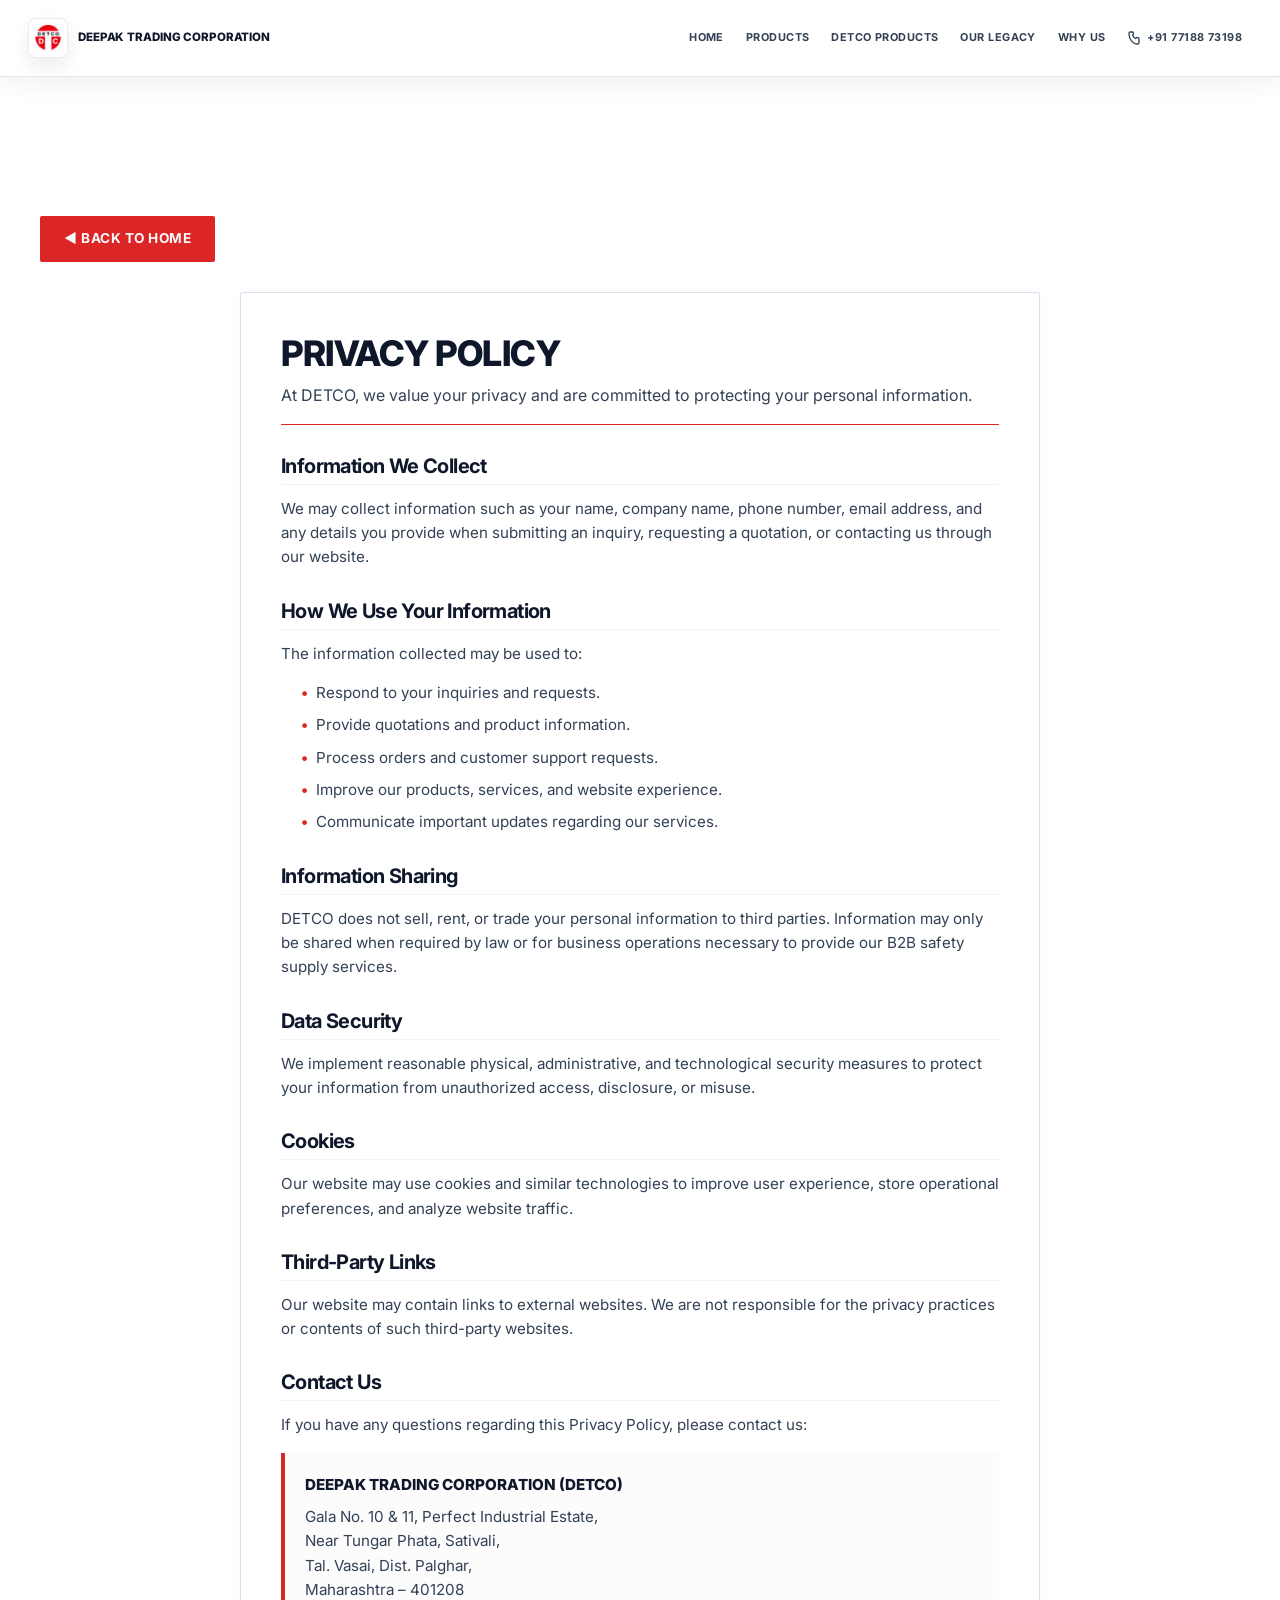
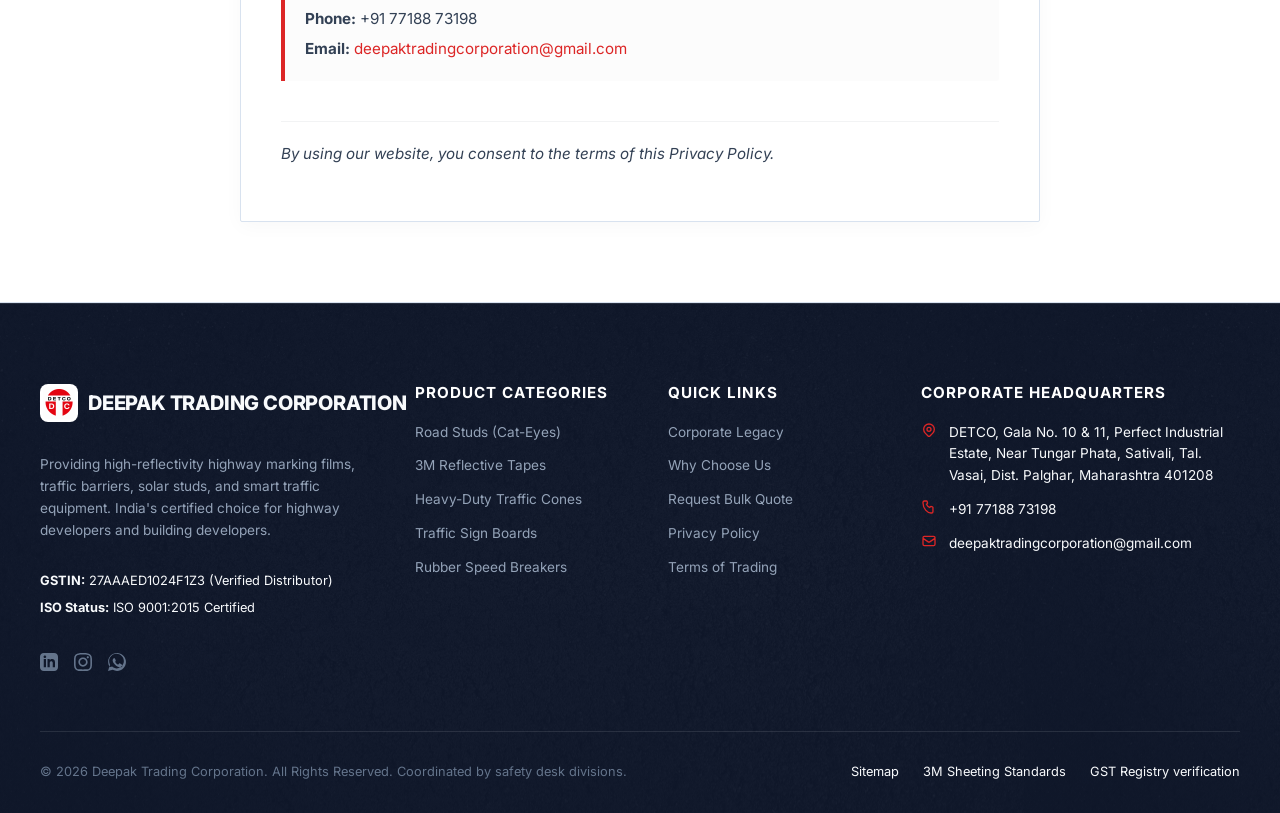
<file: privacy.html>
<!DOCTYPE html>
<html lang="en">
<head>
  <meta charset="UTF-8">
  <meta name="viewport" content="width=device-width, initial-scale=1.0">
  
  <!-- SEO Optimization -->
  <title>Privacy Policy | Deepak Trading Corporation</title>
  <meta name="description" content="Privacy Policy for Deepak Trading Corporation. Learn how we collect, use, and protect your personal information on our B2B road safety supply portal.">
  
  <!-- Favicon -->
  <link rel="icon" type="image/png" href="assets/detco_logo.png">
  
  <!-- Stylesheets -->
  <link rel="stylesheet" href="css/main.css?v=30.0">
  
  <style>
    .privacy-content-wrapper {
      max-width: 800px;
      margin: 0 auto;
      background-color: var(--color-bg-white);
      padding: 40px;
      border: 1px solid var(--color-border-grid);
      border-radius: var(--radius-sm);
      box-shadow: 0 4px 20px rgba(15, 23, 42, 0.03);
    }
    
    .privacy-title {
      font-size: 2.2rem;
      font-weight: 800;
      color: var(--text-dark);
      margin-bottom: 10px;
      text-transform: uppercase;
      letter-spacing: -0.5px;
    }
    
    .privacy-subtitle {
      color: var(--text-medium);
      font-size: 1rem;
      margin-bottom: 30px;
      border-bottom: 1.5px solid var(--color-accent);
      padding-bottom: 15px;
    }
    
    .privacy-section {
      margin-bottom: 30px;
    }
    
    .privacy-section-title {
      font-size: 1.25rem;
      font-weight: 700;
      color: var(--text-dark);
      margin-bottom: 12px;
      border-bottom: 1px solid rgba(15, 23, 42, 0.05);
      padding-bottom: 6px;
    }
    
    .privacy-text {
      color: var(--text-medium);
      font-size: 0.95rem;
      line-height: 1.6;
      margin-bottom: 15px;
    }
    
    .privacy-list {
      padding-left: 20px;
      margin-bottom: 15px;
      list-style-type: none;
    }
    
    .privacy-list li {
      color: var(--text-medium);
      font-size: 0.95rem;
      line-height: 1.6;
      margin-bottom: 8px;
      position: relative;
      padding-left: 15px;
    }
    
    .privacy-list li::before {
      content: "•";
      color: var(--color-accent);
      font-weight: bold;
      position: absolute;
      left: 0;
    }
    
    .privacy-contact-card {
      background-color: var(--color-bg-white);
      border-left: 4px solid var(--color-accent);
      padding: 20px;
      margin-top: 15px;
      border-radius: 0 var(--radius-sm) var(--radius-sm) 0;
      background: rgba(15, 23, 42, 0.01);
    }
    
    .privacy-contact-name {
      font-weight: 800;
      color: var(--text-dark);
      margin-bottom: 8px;
      font-size: 0.95rem;
    }
  </style>
</head>
<body>

  <!-- 1. Sticky Navigation Header -->
  <header class="main-header" id="mainHeader">
    <div class="container">
      <div class="nav-container">
        
        <!-- Logo Brand Section -->
        <a href="index.html" class="logo" aria-label="Deepak Trading Corp Home" style="display: flex; align-items: center; gap: 10px;">
          <img src="assets/detco_logo.png" alt="DETCO Logo" class="logo-brand-img" style="height: 40px; width: 40px; object-fit: contain;">
          <span class="logo-text" style="font-weight: 800; letter-spacing: -0.2px;">DEEPAK TRADING CORPORATION</span>
        </a>

        <!-- Desktop Navigation links -->
        <nav class="nav-links" id="navLinks" style="margin-left: auto;">
          <a href="index.html">Home</a>
          <a href="index.html#catalogSection">Products</a>
          <a href="detco.html" style="font-weight: 800; color: var(--color-accent);">DETCO Products</a>
          <a href="index.html#statsSection">Our Legacy</a>
          <a href="index.html#aboutSection">Why Us</a>
          <a href="tel:+917718873198" style="display: flex; align-items: center; gap: 6px; font-weight: 700; color: var(--color-accent);">
            <svg style="width: 16px; height: 16px;" fill="none" viewBox="0 0 24 24" stroke="currentColor">
              <path stroke-linecap="round" stroke-linejoin="round" stroke-width="2" d="M3 5a2 2 0 012-2h3.28a1 1 0 01.94.725l.548 2.2a1 1 0 01-.321.988l-1.305.98a10.582 10.582 0 004.872 4.872l.98-1.305a1 1 0 01.988-.321l2.2.548a1 1 0 01.725.94V19a2 2 0 01-2 2h-1C9.716 21 3 14.284 3 6V5z" />
            </svg>
            +91 77188 73198
          </a>
        </nav>

      </div>
    </div>
  </header>

  <main>
    <section style="background-color: var(--color-bg-white); padding: 140px 0 80px 0; border-bottom: 1.5px solid var(--color-border-grid);">
      <div class="container">
        
        <div style="margin-bottom: 30px; display: flex;">
          <a href="index.html" class="btn btn-primary" style="text-decoration: none; display: inline-flex; align-items: center;">
            ◀ Back to Home
          </a>
        </div>

        <div class="privacy-content-wrapper">
          <h1 class="privacy-title">Privacy Policy</h1>
          <p class="privacy-subtitle">At DETCO, we value your privacy and are committed to protecting your personal information.</p>

          <div class="privacy-section">
            <h2 class="privacy-section-title">Information We Collect</h2>
            <p class="privacy-text">
              We may collect information such as your name, company name, phone number, email address, and any details you provide when submitting an inquiry, requesting a quotation, or contacting us through our website.
            </p>
          </div>

          <div class="privacy-section">
            <h2 class="privacy-section-title">How We Use Your Information</h2>
            <p class="privacy-text">The information collected may be used to:</p>
            <ul class="privacy-list">
              <li>Respond to your inquiries and requests.</li>
              <li>Provide quotations and product information.</li>
              <li>Process orders and customer support requests.</li>
              <li>Improve our products, services, and website experience.</li>
              <li>Communicate important updates regarding our services.</li>
            </ul>
          </div>

          <div class="privacy-section">
            <h2 class="privacy-section-title">Information Sharing</h2>
            <p class="privacy-text">
              DETCO does not sell, rent, or trade your personal information to third parties. Information may only be shared when required by law or for business operations necessary to provide our B2B safety supply services.
            </p>
          </div>

          <div class="privacy-section">
            <h2 class="privacy-section-title">Data Security</h2>
            <p class="privacy-text">
              We implement reasonable physical, administrative, and technological security measures to protect your information from unauthorized access, disclosure, or misuse.
            </p>
          </div>

          <div class="privacy-section">
            <h2 class="privacy-section-title">Cookies</h2>
            <p class="privacy-text">
              Our website may use cookies and similar technologies to improve user experience, store operational preferences, and analyze website traffic.
            </p>
          </div>

          <div class="privacy-section">
            <h2 class="privacy-section-title">Third-Party Links</h2>
            <p class="privacy-text">
              Our website may contain links to external websites. We are not responsible for the privacy practices or contents of such third-party websites.
            </p>
          </div>

          <div class="privacy-section">
            <h2 class="privacy-section-title">Contact Us</h2>
            <p class="privacy-text">
              If you have any questions regarding this Privacy Policy, please contact us:
            </p>
            <div class="privacy-contact-card">
              <div class="privacy-contact-name">DEEPAK TRADING CORPORATION (DETCO)</div>
              <p class="privacy-text" style="margin-bottom: 5px;">
                Gala No. 10 & 11, Perfect Industrial Estate,<br>
                Near Tungar Phata, Sativali,<br>
                Tal. Vasai, Dist. Palghar,<br>
                Maharashtra – 401208
              </p>
              <p class="privacy-text" style="margin-bottom: 5px;">
                <strong>Phone:</strong> +91 77188 73198
              </p>
              <p class="privacy-text" style="margin-bottom: 0;">
                <strong>Email:</strong> <a href="mailto:deepaktradingcorporation@gmail.com" style="color: var(--color-accent); text-decoration: none;">deepaktradingcorporation@gmail.com</a>
              </p>
            </div>
          </div>

          <p class="privacy-text" style="margin-top: 40px; font-style: italic; border-top: 1px solid rgba(15, 23, 42, 0.05); padding-top: 20px;">
            By using our website, you consent to the terms of this Privacy Policy.
          </p>

        </div>

      </div>
    </section>
  </main>

  <!-- 15. Standard repeating Footer -->
  <footer class="main-footer" style="padding: 80px 0 30px 0; background-color: var(--color-bg-dark); color: var(--text-white);">
    <div class="container">
      <div class="footer-grid">
        
        <div class="footer-col">
          <a href="index.html" class="logo" style="margin-bottom: 12px; display: flex; align-items: center; gap: 10px; text-decoration: none;">
            <img src="assets/detco_logo.png" alt="DETCO Logo" class="logo-brand-img" style="height: 38px; width: 38px; object-fit: contain; flex-shrink: 0; background: #ffffff; padding: 3px; border-radius: 8px;">
            <span class="logo-text" style="color: var(--text-white); font-weight: 800; letter-spacing: -0.2px;">DEEPAK TRADING CORPORATION</span>
          </a>
          <p class="footer-logo-desc">
            Providing high-reflectivity highway marking films, traffic barriers, solar studs, and smart traffic equipment. India's certified choice for highway developers and building developers.
          </p>
          <div style="margin-top: 10px; display: flex; flex-direction: column; gap: 6px; font-size: 0.8rem;">
            <span><strong>GSTIN:</strong> 27AAAED1024F1Z3 (Verified Distributor)</span>
            <span><strong>ISO Status:</strong> ISO 9001:2015 Certified</span>
          </div>
          <div class="footer-social-links">
            <a href="https://www.linkedin.com/company/deepak-trading-corporation" target="_blank" rel="noopener noreferrer" class="footer-social-link" aria-label="LinkedIn">
              <svg style="width: 18px; height: 18px; fill: currentColor;" viewBox="0 0 24 24"><path d="M19 0h-14c-2.761 0-5 2.239-5 5v14c0 2.761 2.239 5 5 5h14c2.762 0 5-2.239 5-5v-14c0-2.761-2.238-5-5-5zm-11 19h-3v-11h3v11zm-1.5-12.268c-.966 0-1.75-.779-1.75-1.75s.784-1.75 1.75-1.75 1.75.779 1.75 1.75-.784 1.75-1.75 1.75zm13.5 12.268h-3v-5.604c0-3.368-4-3.113-4 0v5.604h-3v-11h3v1.765c1.396-2.586 7-2.777 7 2.476v6.759z"/></svg>
            </a>
            <a href="https://www.instagram.com/detcosafety?igsh=MTRwd2ZsNHVscHBsdQ==" target="_blank" rel="noopener noreferrer" class="footer-social-link" aria-label="Instagram">
              <svg style="width: 18px; height: 18px; fill: currentColor;" viewBox="0 0 24 24"><path d="M12 2.163c3.204 0 3.584.012 4.85.07 3.252.148 4.771 1.691 4.919 4.919.058 1.265.069 1.645.069 4.849 0 3.205-.012 3.584-.069 4.849-.149 3.225-1.664 4.771-4.919 4.919-1.266.058-1.644.07-4.85.07-3.204 0-3.584-.012-4.849-.07-3.26-.149-4.771-1.699-4.919-4.92-.058-1.265-.07-1.644-.07-4.849 0-3.204.013-3.583.07-4.849.149-3.227 1.664-4.771 4.919-4.919 1.266-.057 1.645-.069 4.849-.069zm0-2c-3.259 0-3.667.014-4.947.072-4.358.2-6.78 2.618-6.98 6.98-.059 1.281-.073 1.689-.073 4.948 0 3.259.014 3.668.072 4.948.2 4.358 2.618 6.78 6.98 6.98 1.281.058 1.689.072 4.948.072 3.259 0 3.668-.014 4.948-.072 4.354-.2 6.782-2.618 6.979-6.98.059-1.28.073-1.689.073-4.948 0-3.259-.014-3.667-.072-4.947-.196-4.354-2.617-6.78-6.979-6.98-1.281-.059-1.69-.073-4.949-.073zm0 5.838c-3.403 0-6.162 2.759-6.162 6.162s2.759 6.163 6.162 6.163 6.162-2.759 6.162-6.163c0-3.403-2.759-6.162-6.162-6.162zm0 10.162c-2.209 0-4-1.79-4-4 0-2.209 1.791-4 4-4s4 1.791 4 4c0 2.21-1.791 4-4 4zm6.406-11.845c-.796 0-1.441.645-1.441 1.44s.645 1.44 1.441 1.44c.795 0 1.439-.645 1.439-1.44s-.644-1.44-1.439-1.44z"/></svg>
            </a>
            <a href="https://wa.me/917718873198" target="_blank" rel="noopener noreferrer" class="footer-social-link" aria-label="WhatsApp">
              <svg style="width: 18px; height: 18px; fill: currentColor;" viewBox="0 0 24 24"><path d="M.057 24l1.687-6.163c-1.041-1.804-1.588-3.849-1.587-5.946C.06 5.348 5.397.01 11.996.01c3.2 0 6.2 1.242 8.461 3.507 2.26 2.265 3.5 5.27 3.5 8.474 0 6.59-5.337 11.93-11.938 11.93-2.001 0-3.971-.5-5.728-1.455L0 24zm6.59-4.846c1.6.95 3.1 1.45 4.7 1.45 5.4 0 9.8-4.39 9.8-9.8 0-2.6-1-5.1-2.9-6.9C16.4 2 13.9.9 11.3.9 5.9.9 1.5 5.29 1.5 10.7c0 1.7.4 3.3 1.3 4.8l-1 3.6 3.8-1zM17.5 14.8c-.3-.1-1.7-.8-2-1-.3-.1-.5-.1-.7.2-.2.3-.8 1-.9 1.2-.2.2-.3.2-.6.1-.3-.2-1.2-.4-2.2-1.4-.8-.7-1.3-1.6-1.5-1.9-.2-.3 0-.5.1-.6.1-.1.3-.3.4-.5.1-.2.2-.3.3-.5.1-.2 0-.4 0-.5-.1-.1-.7-1.7-1-2.4-.3-.7-.6-.6-.8-.6H8.2c-.2 0-.6.1-.9.4-.3.3-1.1 1.1-1.1 2.7 0 1.6 1.2 3.1 1.3 3.3.2.2 2.3 3.5 5.6 4.9.8.3 1.4.5 1.9.7.8.2 1.5.2 2.1.1.7-.1 1.7-.7 2-1.4.3-.7.3-1.3.2-1.4-.1-.1-.3-.2-.6-.3z"/></svg>
            </a>
          </div>
        </div>

        <div class="footer-col">
          <h4 class="footer-col-title">Product Categories</h4>
          <div class="footer-links">
            <a href="index.html#catalogSection">Road Studs (Cat-Eyes)</a>
            <a href="index.html#catalogSection">3M Reflective Tapes</a>
            <a href="index.html#catalogSection">Heavy-Duty Traffic Cones</a>
            <a href="index.html#catalogSection">Traffic Sign Boards</a>
            <a href="index.html#catalogSection">Rubber Speed Breakers</a>
          </div>
        </div>

        <div class="footer-col">
          <h4 class="footer-col-title">Quick Links</h4>
          <div class="footer-links">
            <a href="index.html#statsSection">Corporate Legacy</a>
            <a href="index.html#aboutSection">Why Choose Us</a>
            <a href="index.html#catalogSection">Request Bulk Quote</a>
            <a href="privacy.html">Privacy Policy</a>
            <a href="#">Terms of Trading</a>
          </div>
        </div>

        <div class="footer-col">
          <h4 class="footer-col-title">Corporate Headquarters</h4>
          <div class="footer-links">
            
            <div class="footer-contact-item">
              <svg class="footer-contact-icon" fill="none" viewBox="0 0 24 24" stroke="currentColor">
                <path stroke-linecap="round" stroke-linejoin="round" stroke-width="2" d="M17.657 16.657L13.414 20.9a1.998 1.998 0 01-2.827 0l-4.244-4.243a8 8 0 1111.314 0z" />
                <path stroke-linecap="round" stroke-linejoin="round" stroke-width="2" d="M15 11a3 3 0 11-6 0 3 3 0 016 0z" />
              </svg>
              <span>
                DETCO, Gala No. 10 & 11, Perfect Industrial Estate, Near Tungar Phata, Sativali, Tal. Vasai, Dist. Palghar, Maharashtra 401208
              </span>
            </div>

            <div class="footer-contact-item">
              <svg class="footer-contact-icon" fill="none" viewBox="0 0 24 24" stroke="currentColor">
                <path stroke-linecap="round" stroke-linejoin="round" stroke-width="2" d="M3 5a2 2 0 012-2h3.28a1 1 0 01.94.725l.548 2.2a1 1 0 01-.321.988l-1.305.98a10.582 10.582 0 004.872 4.872l.98-1.305a1 1 0 01.988-.321l2.2.548a1 1 0 01.725.94V19a2 2 0 01-2 2h-1C9.716 21 3 14.284 3 6V5z" />
              </svg>
              <span>+91 77188 73198</span>
            </div>

            <div class="footer-contact-item">
              <svg class="footer-contact-icon" fill="none" viewBox="0 0 24 24" stroke="currentColor">
                <path stroke-linecap="round" stroke-linejoin="round" stroke-width="2" d="M3 8l7.89 5.26a2 2 0 002.22 0L21 8M5 19h14a2 2 0 002-2V7a2 2 0 00-2-2H5a2 2 0 00-2 2v10a2 2 0 002 2z" />
              </svg>
              <span>deepaktradingcorporation@gmail.com</span>
            </div>

          </div>
        </div>

      </div>

      <div class="footer-bottom">
        <span class="footer-copyright">
          &copy; 2026 Deepak Trading Corporation. All Rights Reserved. Coordinated by safety desk divisions.
        </span>
        <div class="footer-bottom-links">
          <a href="#">Sitemap</a>
          <a href="#">3M Sheeting Standards</a>
          <a href="#">GST Registry verification</a>
        </div>
      </div>
    </div>
  </footer>

</body>
</html>
</file>
<file: css/main.css>
/* 
 * Deepak Trading Corp - Premium Blum-Style B2B CSS Architecture
 * Focus: Box Form Layouts, Thin Architectural Borders, High-Contrast White Backgrounds
 */

@import url('https://fonts.googleapis.com/css2?family=Inter:wght@300;400;500;600;700&family=Outfit:wght@300;400;500;600;700;800&display=swap');

:root {
  /* Brand Color Palette - Crisp Blum White Theme with Red Accents */
  --color-primary: #0F172A; /* Slate Black for high-contrast B2B foundation */
  --color-primary-light: #F8FAFC; /* Premium light slate white */
  --color-primary-gray: #475569; /* Balanced slate gray */
  
  --color-accent: #DC2626; /* High-Visibility B2B Red (Certified Safety Red) */
  --color-accent-hover: #B91C1C; /* Safety Red Hover */
  --color-accent-soft: rgba(220, 38, 38, 0.06); /* Soft red fill */
  --color-accent-glow: rgba(220, 38, 38, 0.15);
  
  --color-bg-light: #F1F5F9; /* Very clean architectural gray split */
  --color-bg-white: #FFFFFF; /* Main background */
  
  /* Blum-Style Thin Borders */
  --color-border-grid: #D8E2EF; /* Ultra-crisp thin border */
  --color-border-glass: rgba(15, 23, 42, 0.08);
  
  /* Text colors */
  --text-dark: #0F172A; /* Deep dark slate */
  --text-medium: #334155; /* Medium slate */
  --text-light: #64748B; /* Muted slate */
  --text-white: #F8FAFC;
  
  /* Industrial Layout Standards - Rectangular & Structured */
  --radius-sm: 2px;
  --radius-md: 4px; /* Crisp rectangular corners representing Blum cabinetry/industrial fit */
  --radius-lg: 6px;
  
  --shadow-sm: none; /* Rely on clean borders instead of bulky shadows */
  --shadow-md: 0 4px 20px rgba(15, 23, 42, 0.04);
  --shadow-lg: 0 12px 30px rgba(15, 23, 42, 0.06);
  --shadow-orange: 0 8px 24px rgba(220, 38, 38, 0.12); /* Kept name for compatibility, using Red shadow values */
  
  --transition-smooth: all 0.25s cubic-bezier(0.25, 0.8, 0.25, 1);
  --font-header: 'Inter', sans-serif;
  --font-body: 'Inter', sans-serif;
}

/* --- Base & Reset Styles --- */
* {
  box-sizing: border-box;
  margin: 0;
  padding: 0;
  -webkit-tap-highlight-color: transparent;
}

body {
  font-family: var(--font-body);
  background-color: var(--color-bg-white);
  color: var(--text-dark);
  line-height: 1.6;
  overflow-x: hidden;
  -webkit-font-smoothing: antialiased;
}

h1, h2, h3, h4, h5, h6 {
  font-family: var(--font-header);
  font-weight: 600;
  color: var(--text-dark);
  letter-spacing: -0.03em;
  line-height: 1.15;
}

a {
  text-decoration: none;
  color: inherit;
  transition: var(--transition-smooth);
}

img {
  max-width: 100%;
  height: auto;
  display: block;
}

/* --- Custom Scrollbar --- */
::-webkit-scrollbar {
  width: 8px;
}

::-webkit-scrollbar-track {
  background: var(--color-bg-white);
  border-left: 1px solid var(--color-border-grid);
}

::-webkit-scrollbar-thumb {
  background: #CBD5E1;
  border-radius: 0;
}

::-webkit-scrollbar-thumb:hover {
  background: var(--color-accent);
}

/* --- Awwwards Mask Reveal & Parallax --- */
.text-reveal-mask {
  overflow: hidden;
  display: block;
  max-width: 100%;
}

.text-reveal-inner {
  display: inline-block;
  max-width: 100%;
  white-space: normal;
  word-wrap: break-word;
  overflow-wrap: break-word;
}

.parallax-container {
  overflow: hidden;
  position: relative;
}

.parallax-img {
  height: 120% !important;
  width: 100%;
  object-fit: cover;
  position: absolute;
  top: 0;
  left: 0;
}

.label-uppercase {
  font-family: var(--font-header);
  font-size: 0.75rem;
  font-weight: 600;
  text-transform: uppercase;
  letter-spacing: 0.15em;
  color: var(--color-accent);
}

/* --- Global Utilities --- */
.container {
  width: 100%;
  max-width: 1600px;
  margin: 0 auto;
  padding: 0 40px;
}

/* Prevent horizontal scroll on ALL screens and add sticky header scroll offset */
html {
  scroll-behavior: smooth;
  scroll-padding-top: 100px; /* Offset for sticky header so scrolled sections are not overlapped */
}

html, body {
  max-width: 100%;
  overflow-x: hidden;
}

/* Every section and wrapper must not overflow horizontally */
section, footer, main,
.hero, .trust-banner, .stats-section, .catalog-section,
.about-section, .contact-section, .features-bar,
.custom-solution-bar, .trust-banner-organizations {
  max-width: 100vw;
  overflow-x: hidden;
}

.text-accent {
  color: var(--color-accent);
}

.badge-trust {
  display: inline-flex;
  align-items: center;
  gap: 6px;
  padding: 4px 10px;
  border-radius: var(--radius-sm);
  font-size: 0.7rem;
  font-weight: 700;
  text-transform: uppercase;
  letter-spacing: 0.5px;
}

.badge-trust.partner {
  background-color: var(--color-accent-soft);
  border: 1px solid rgba(255, 94, 0, 0.25);
  color: var(--color-accent);
}

.badge-trust.verified {
  background: rgba(15, 23, 42, 0.04);
  border: 1px solid var(--color-border-grid);
  color: var(--text-medium);
}

header.main-header {
  position: fixed !important;
  top: 12px;
  left: 50% !important;
  transform: translateX(-50%) !important;
  width: calc(100% - 32px);
  max-width: 1280px;
  z-index: 1000;
  background: rgba(255, 255, 255, 0.98);
  backdrop-filter: blur(20px) saturate(190%);
  -webkit-backdrop-filter: blur(20px) saturate(190%);
  border: 1.8px solid var(--color-accent);
  box-shadow: 0 10px 30px rgba(15, 23, 42, 0.08), 0 0 18px rgba(220, 38, 38, 0.18);
  opacity: 1;
  pointer-events: auto;
  transition: all 0.35s cubic-bezier(0.16, 1, 0.3, 1);
  border-radius: 40px;
  overflow: visible;
}

header.main-header::before {
  display: none !important;
}

header.main-header.scrolled {
  position: fixed !important;
  top: 12px;
  left: 50% !important;
  transform: translateX(-50%) !important;
  width: calc(100% - 32px);
  max-width: 1280px;
  z-index: 1000;
  background: rgba(255, 255, 255, 0.98);
  backdrop-filter: blur(20px) saturate(190%);
  -webkit-backdrop-filter: blur(20px) saturate(190%);
  border: 1.8px solid var(--color-accent);
  box-shadow: 0 10px 30px rgba(15, 23, 42, 0.08), 0 0 18px rgba(220, 38, 38, 0.18);
  opacity: 1;
  pointer-events: auto;
  border-radius: 40px;
}

/* On mobile, preserve curved capsule shape on scroll */
@media (max-width: 768px) {
  header.main-header.scrolled {
    top: 8px;
    width: calc(100% - 16px);
    border-radius: 28px;
    border-left: 1.5px solid var(--color-accent);
    border-right: 1.5px solid var(--color-accent);
    border-top: 1.5px solid var(--color-accent);
    border-bottom: 1.5px solid rgba(220, 38, 38, 0.18);
  }
}

/* Hide the top flat red line on scroll for a premium floating glass capsule look */
header.main-header.scrolled::before {
  opacity: 0;
  height: 0;
  transform: translateY(-5px);
  pointer-events: none;
}

/* Prevent inner container padding inside header to maximize space */
header.main-header .container,
header.main-header.scrolled .container {
  padding: 0 !important;
  max-width: 100% !important;
}

.nav-container {
  display: flex;
  align-items: center;
  justify-content: space-between;
  height: 80px;
  padding: 0 24px !important;
  transition: all 0.5s cubic-bezier(0.16, 1, 0.3, 1);
  overflow: visible;
}

header.main-header.scrolled .nav-container {
  height: 80px !important;
  padding: 0 24px !important;
}

header.main-header.scrolled .logo-brand-img {
  height: 40px !important;
  width: 40px !important;
}

header.main-header.scrolled .logo-text {
  font-size: clamp(0.85rem, 3.2vw, 1.25rem) !important;
}

header.main-header.scrolled .search-bar {
  max-width: 220px;
  min-width: 160px;
  margin: 0 12px;
}

header.main-header.scrolled .search-bar input {
  border-radius: var(--radius-sm) !important;
  background: var(--color-primary-light);
}

header.main-header.scrolled nav.nav-links {
  gap: 18px;
}

header.main-header.scrolled nav.nav-links a {
  font-size: 0.88rem;
}

header.main-header.scrolled #requestQuoteNav {
  border-radius: 30px !important;
  padding: 12px 22px !important;
  font-size: 0.85rem !important;
}

.logo {
  display: flex;
  align-items: center;
  gap: 12px;
  flex-shrink: 0;
}

.logo-icon {
  width: 36px;
  height: 36px;
  background: var(--color-accent);
  clip-path: polygon(50% 0%, 100% 85%, 0% 85%); /* safety triangle logo */
  display: flex;
  align-items: center;
  justify-content: center;
  position: relative;
}

.logo-icon::after {
  content: '';
  position: absolute;
  bottom: 22%;
  width: 10px;
  height: 10px;
  background: #FFF;
  border-radius: 50%;
}

.logo-info {
  display: flex;
  flex-direction: column;
}

.logo-text {
  font-family: var(--font-header);
  font-size: clamp(0.85rem, 3.2vw, 1.25rem); /* Dynamic clamp scales logo perfectly from mobile up to desktop */
  font-weight: 800;
  letter-spacing: -0.2px;
  color: var(--color-primary);
  line-height: 1.1;
  text-transform: uppercase;
  white-space: nowrap;
}

.logo-subtext {
  font-size: 0.65rem;
  font-weight: 700;
  letter-spacing: 1.5px;
  color: var(--text-light);
  text-transform: uppercase;
}

nav.nav-links {
  display: flex;
  align-items: center;
  gap: 18px;
  flex-wrap: nowrap;
  justify-content: flex-end;
  white-space: nowrap;
  min-width: 0;
  overflow: visible;
}

nav.nav-links a {
  font-family: var(--font-header);
  font-size: 0.88rem;
  font-weight: 700;
  color: var(--text-dark);
  position: relative;
  padding: 8px 0;
  text-transform: uppercase;
  letter-spacing: 0.4px;
  white-space: nowrap;
  min-width: 0;
}

nav.nav-links a::after {
  content: '';
  position: absolute;
  bottom: 0;
  left: 0;
  width: 0;
  height: 2px;
  background-color: var(--color-accent);
  transition: var(--transition-smooth);
}

nav.nav-links a:hover::after {
  width: 100%;
}

/* Header Interactive Search */
.search-bar {
  position: relative;
  width: 100%;
  max-width: 220px;
  min-width: 160px;
  margin: 0 12px;
  flex-shrink: 1;
}

.search-bar input {
  width: 100%;
  padding: 10px 16px 10px 42px;
  border-radius: var(--radius-sm);
  border: 1px solid var(--color-border-grid);
  background: var(--color-primary-light);
  font-family: var(--font-body);
  font-size: 0.85rem;
  color: var(--text-dark);
  outline: none;
  transition: var(--transition-smooth);
}

.search-bar input:focus {
  border-color: var(--color-accent);
  background: var(--color-bg-white);
  box-shadow: 0 0 0 3px var(--color-accent-soft);
}

.search-bar .search-icon {
  position: absolute;
  left: 15px;
  top: 50%;
  transform: translateY(-50%);
  color: var(--text-light);
  pointer-events: none;
  width: 16px;
  height: 16px;
}

/* Mobile Search Bar inside Drawer */
.mobile-search-bar {
  display: none; /* Hidden by default on desktop */
  position: relative;
  width: 100%;
  margin-bottom: 8px;
}

nav.nav-links.drawer-active .mobile-search-bar {
  display: block !important; /* Visible when drawer is active, overrides inline style */
}

.mobile-search-bar input {
  width: 100%;
  padding: 12px 16px 12px 42px;
  border-radius: var(--radius-sm);
  border: 1px solid var(--color-border-grid);
  background: var(--color-primary-light);
  font-family: var(--font-body);
  font-size: 0.9rem;
  color: var(--text-dark);
  outline: none;
  transition: var(--transition-smooth);
}

.mobile-search-bar input:focus {
  border-color: var(--color-accent);
  background: var(--color-bg-white);
  box-shadow: 0 0 0 3px var(--color-accent-soft);
}

.mobile-search-bar .search-icon {
  position: absolute;
  left: 15px;
  top: 50%;
  transform: translateY(-50%);
  color: var(--text-light);
  pointer-events: none;
  width: 16px;
  height: 16px;
}

/* B2B Rectangular Action Button */
.btn {
  display: inline-flex;
  align-items: center;
  justify-content: center;
  gap: 8px;
  padding: 12px 24px;
  border-radius: var(--radius-sm); /* Crisp rectangular industrial edges */
  font-family: var(--font-header);
  font-size: 0.85rem;
  font-weight: 700;
  cursor: pointer;
  border: none;
  text-transform: uppercase;
  letter-spacing: 0.5px;
  transition: var(--transition-smooth);
}

.btn-primary {
  background-color: var(--color-accent);
  color: var(--text-white);
  position: relative;
  overflow: hidden;
}

.btn-primary::after {
  content: '';
  position: absolute;
  top: 0;
  left: -100%;
  width: 50%;
  height: 100%;
  background: linear-gradient(
    90deg,
    transparent,
    rgba(255, 255, 255, 0.25),
    transparent
  );
  transform: skewX(-25deg);
  transition: none;
  pointer-events: none;
}

.btn-primary:hover::after {
  left: 200%;
  transition: left 0.6s cubic-bezier(0.25, 0.8, 0.25, 1);
}

.btn-primary:hover {
  background-color: var(--color-accent-hover);
  transform: translateY(-2px);
  box-shadow: var(--shadow-orange);
}

.btn-secondary {
  background-color: var(--color-primary);
  color: var(--text-white);
}

.btn-secondary:hover {
  background-color: var(--color-primary-gray);
  transform: translateY(-2px);
  box-shadow: var(--shadow-md);
}

.btn-outline {
  background-color: transparent;
  color: var(--color-accent);
  border: 1.5px solid var(--color-accent);
}

.btn-outline:hover {
  background-color: var(--color-accent-soft);
  transform: translateY(-2px);
}

/* Mobile Menu Toggles */
.menu-toggle {
  display: none;
  background: none;
  border: none;
  cursor: pointer;
  flex-direction: column;
  gap: 6px;
  padding: 5px;
}

.menu-toggle span {
  display: block;
  width: 24px;
  height: 2px;
  background-color: var(--text-dark);
  transition: var(--transition-smooth);
}

/* --- Hero Section - Blum White Box Style --- */
.hero {
  position: relative;
  padding: 120px 0; /* Expanded B2B luxurious section breathing room */
  background-color: var(--color-bg-white);
  color: var(--text-dark);
  overflow: hidden;
}

/* Box form grid framing for hero container */
.hero-grid {
  display: grid;
  grid-template-columns: 50% 50%; /* Strictly enforces 50/50 equal columns to prevent collapsing */
  align-items: stretch;
  gap: 0; /* Seamless box alignment */
  border: 1px solid var(--color-border-grid);
  background: var(--color-bg-white);
}

.hero-content {
  display: flex;
  flex-direction: column;
  gap: 24px;
  padding: 60px;
  border-right: 1px solid var(--color-border-grid);
  min-width: 0; /* Prevents long text from pushing/squashing the grid */
}

.safety-tape-tag {
  align-self: stretch; /* Stretches across the content area, aligning perfectly with the text width */
  display: flex;
  align-items: center;
  width: 100%;
  height: 20px; /* Sleeker, low-profile warning tape height */
  background: repeating-linear-gradient(
    -45deg,
    rgba(220, 38, 38, 0.18),
    rgba(220, 38, 38, 0.18) 12px,
    #FFFFFF 12px,
    #FFFFFF 24px
  ); /* Soft, faded red and white diagonal hazard warning stripes for maximum legibility */
  position: relative;
  overflow: hidden;
  border-radius: var(--radius-sm); /* Fully rounded corners aligning with B2B typography layout */
  border: 1px solid rgba(220, 38, 38, 0.3); /* Soft matching red border */
  box-shadow: 0 2px 8px rgba(220, 38, 38, 0.08);
  margin-bottom: 20px;
}

.safety-tape-tag::before {
  content: '';
  position: absolute;
  inset: 0;
  display: block !important;
  background-image: 
    /* 1. Glossy 3D plastic highlight sheen (horizontal reflection line) */
    linear-gradient(180deg, rgba(255, 255, 255, 0.35) 0%, rgba(255, 255, 255, 0.1) 40%, rgba(0, 0, 0, 0.12) 50%, rgba(0, 0, 0, 0.05) 100%),
    /* 2. Microprismatic cellular grid structure (3M Diamond Grade style) */
    linear-gradient(rgba(255, 255, 255, 0.12) 1px, transparent 1px),
    linear-gradient(90deg, rgba(255, 255, 255, 0.12) 1px, transparent 1px),
    /* 3. Slow gliding light reflection swipe */
    linear-gradient(115deg, transparent 35%, rgba(255, 255, 255, 0.25) 45%, rgba(255, 255, 255, 0.45) 48%, rgba(255, 255, 255, 0.25) 51%, transparent 60%);
  background-size: 100% 100%, 4px 4px, 4px 4px, 200% 100%;
  background-position: 0 0, 0 0, 0 0, -200% 0;
  z-index: 1;
  pointer-events: none;
  opacity: 0.95;
  mix-blend-mode: overlay;
  animation: reflective-sheen 6s infinite linear;
}

@keyframes reflective-sheen {
  0% {
    background-position: 0 0, 0 0, 0 0, -200% 0;
  }
  100% {
    background-position: 0 0, 0 0, 0 0, 200% 0;
  }
}

.safety-tape-marquee {
  width: 100%;
  max-width: 100%;
  overflow: hidden;
  white-space: nowrap;
  position: relative;
  z-index: 2;
}

.safety-tape-content {
  display: inline-block;
  padding-left: 100vw;
  animation: safety-scroll 24s linear infinite;
  font-family: var(--font-header);
  font-size: 0.58rem;
  font-weight: 900;
  color: #000000;
  text-shadow: none;
  text-transform: uppercase;
  letter-spacing: 1.5px;
}

@keyframes safety-scroll {
  0% { transform: translate3d(0, 0, 0); }
  100% { transform: translate3d(-100%, 0, 0); }
}

.hero-title {
  font-size: 3rem;
  line-height: 1.15;
  letter-spacing: -1px;
  color: var(--text-dark);
}

.hero-title .text-accent {
  color: var(--color-accent);
}

.hero-description {
  font-size: 1.05rem;
  color: var(--text-medium);
  max-width: min(580px, 100%);
  word-wrap: break-word;
  overflow-wrap: break-word;
}

.hero-cta {
  display: flex;
  gap: 16px;
  margin-top: 12px;
}

.hero-features {
  display: grid;
  grid-template-columns: repeat(3, 1fr);
  gap: 0;
  margin-top: 32px;
  border-top: 1px solid var(--color-border-grid);
}

.hero-feature-item {
  display: flex;
  flex-direction: column;
  gap: 4px;
  padding: 24px 15px 0 0;
}

.hero-feature-item:not(:last-child) {
  border-right: 1px dashed var(--color-border-grid);
}

.hero-feature-item:last-child {
  padding-left: 15px;
}

.hero-feature-item:nth-child(2) {
  padding-left: 15px;
}

.hero-feature-num {
  font-size: 1.6rem;
  font-family: var(--font-header);
  font-weight: 800;
  color: var(--color-primary);
}

.hero-feature-text {
  font-size: 0.75rem;
  color: var(--text-light);
  text-transform: uppercase;
  letter-spacing: 0.5px;
}

.hero-visual {
  position: relative;
  display: flex;
  align-items: center;
  justify-content: center;
  background-color: var(--color-primary-light);
  overflow: hidden;
  padding: 0;
  min-width: 0; /* Ensures absolute positioned slides conform strictly to the 50% grid width */
}

.hero-slideshow {
  position: relative;
  width: 100%;
  height: 100%;
  min-height: 480px;
  overflow: hidden;
}

.hero-slide {
  position: absolute;
  inset: 0;
  width: 100%;
  height: 100%;
  object-fit: cover; /* Restored original premium full-bleed cover layout */
  opacity: 0;
  transition: opacity 1.8s cubic-bezier(0.4, 0, 0.2, 1);
  transform-origin: center center;
  z-index: 1;
}

.hero-slide.active {
  opacity: 1;
  animation: kenburns 12s ease-in-out infinite;
  z-index: 2;
}

@keyframes kenburns {
  0% { transform: scale(1) translate(0, 0); }
  50% { transform: scale(1.06) translate(-0.5%, -0.2%); }
  100% { transform: scale(1) translate(0, 0); }
}

/* Floating Glassmorphism Product Card in Hero - Whitened */
.hero-floating-card {
  position: absolute;
  bottom: 24px;
  left: 24px;
  width: 240px;
  padding: 16px;
  background: rgba(255, 255, 255, 0.9);
  backdrop-filter: blur(12px);
  -webkit-backdrop-filter: blur(12px);
  border: 1px solid var(--color-border-grid);
  border-radius: var(--radius-sm);
  box-shadow: var(--shadow-md);
  display: flex;
  gap: 12px;
  align-items: center;
  animation: floating-card-breathe 6s ease-in-out infinite;
}

@keyframes floating-card-breathe {
  0%, 100% {
    transform: translateY(0);
    box-shadow: var(--shadow-md), 0 0 0 rgba(220, 38, 38, 0);
  }
  50% {
    transform: translateY(-6px);
    box-shadow: var(--shadow-lg), 0 0 15px rgba(220, 38, 38, 0.2);
  }
}

.floating-icon {
  width: 42px;
  height: 42px;
  background: var(--color-accent-soft);
  border: 1px solid var(--color-accent);
  border-radius: var(--radius-sm);
  display: flex;
  align-items: center;
  justify-content: center;
  color: var(--color-accent);
}

.floating-info {
  display: flex;
  flex-direction: column;
}

.floating-title {
  font-size: 0.8rem;
  font-weight: 700;
  color: var(--text-dark);
}

.floating-desc {
  font-size: 0.7rem;
  color: var(--text-light);
}

/* ============================================================
   TRUST / BRANDS SECTION — Premium "Authority Wall" Redesign
   ============================================================ */
.trust-banner {
  background: linear-gradient(160deg, #080d18 0%, #0c1424 50%, #0e1628 100%);
  padding: 110px 0;
  margin: 0;
  position: relative;
  overflow: hidden;
  clip-path: polygon(0 5%, 100% 0, 100% 95%, 0 100%);
  margin-top: -40px;
  margin-bottom: -40px;
}

/* Road-stripe diagonal texture */
.trust-banner::before {
  content: '';
  position: absolute;
  inset: 0;
  background-image:
    repeating-linear-gradient(
      -55deg,
      rgba(220, 38, 38, 0.03) 0px,
      rgba(220, 38, 38, 0.03) 1px,
      transparent 1px,
      transparent 55px
    ),
    repeating-linear-gradient(
      55deg,
      rgba(255, 255, 255, 0.012) 0px,
      rgba(255, 255, 255, 0.012) 1px,
      transparent 1px,
      transparent 80px
    );
  pointer-events: none;
  z-index: 0;
}

/* Dual radial glows — red glow removed per design */
.trust-banner::after {
  content: '';
  position: absolute;
  top: -80px; left: 50%;
  transform: translateX(-50%);
  width: 100%; max-width: 1100px; height: 600px;
  background: transparent;
  pointer-events: none;
  z-index: 0;
  overflow: hidden;
}

.trust-banner .container {
  position: relative;
  z-index: 2;
}

/* ── Intro header: bold split statement ── */
.trust-intro {
  display: grid;
  grid-template-columns: 1fr 1fr;
  gap: 60px;
  align-items: center;
  margin-bottom: 72px;
  padding-bottom: 56px;
  border-bottom: 1px solid rgba(255,255,255,0.07);
}

.trust-intro-left {
  position: relative;
}

.trust-intro-subline {
  font-size: 0.9rem;
  color: rgba(148, 163, 184, 0.75);
  line-height: 1.6;
  margin-top: 16px;
  max-width: 420px;
}

.trust-intro-eyebrow {
  display: inline-flex;
  align-items: center;
  gap: 10px;
  font-size: 0.62rem;
  font-weight: 800;
  text-transform: uppercase;
  letter-spacing: 3.5px;
  color: #f87171;
  margin-bottom: 18px;
  background: rgba(220, 38, 38, 0.08);
  border: 1px solid rgba(220, 38, 38, 0.2);
  padding: 6px 14px 6px 10px;
  border-radius: 100px;
}

/* Animated live pulse dot */
.trust-eyebrow-dot {
  width: 7px;
  height: 7px;
  background: #DC2626;
  border-radius: 50%;
  flex-shrink: 0;
  position: relative;
}
.trust-eyebrow-dot::after {
  content: '';
  position: absolute;
  inset: -3px;
  border-radius: 50%;
  background: rgba(220, 38, 38, 0.4);
  animation: eyebrow-pulse 1.8s ease-in-out infinite;
}
@keyframes eyebrow-pulse {
  0%, 100% { transform: scale(1); opacity: 0.8; }
  50% { transform: scale(1.8); opacity: 0; }
}

.trust-intro-headline {
  font-size: 3rem;
  font-weight: 900;
  color: #F1F5F9;
  line-height: 1.05;
  letter-spacing: -1.5px;
  margin: 0;
}

.trust-intro-headline span {
  color: #DC2626;
  font-style: italic;
}

/* Decorative big number */
.trust-intro-deco {
  position: absolute;
  top: -20px; right: -20px;
  font-size: 8rem;
  font-weight: 900;
  color: rgba(220, 38, 38, 0.06);
  line-height: 1;
  font-family: var(--font-header);
  pointer-events: none;
  user-select: none;
  letter-spacing: -4px;
}

.trust-intro-right {
  display: grid;
  grid-template-columns: 1fr 1fr;
  gap: 14px;
}

.trust-kpi-card {
  background: rgba(255,255,255,0.025);
  border: 1px solid rgba(255,255,255,0.07);
  border-radius: 16px;
  padding: 22px 20px 18px;
  position: relative;
  overflow: hidden;
  transition: background 0.35s ease, border-color 0.35s ease, transform 0.35s ease, box-shadow 0.35s ease;
  display: flex;
  flex-direction: column;
  gap: 6px;
}

.trust-kpi-card--highlight {
  background: rgba(220, 38, 38, 0.06);
  border-color: rgba(220, 38, 38, 0.18);
}

.trust-kpi-card:hover {
  background: rgba(220,38,38,0.07);
  border-color: rgba(220,38,38,0.3);
  transform: translateY(-3px);
  box-shadow: 0 12px 32px rgba(220,38,38,0.12);
}

/* Accent left bar */
.trust-kpi-card::before {
  content: '';
  position: absolute;
  top: 0; left: 0;
  width: 3px; height: 100%;
  background: linear-gradient(to bottom, #DC2626, rgba(220,38,38,0.2));
  border-radius: 0 2px 2px 0;
  opacity: 0.45;
  transition: opacity 0.3s ease, width 0.3s ease;
}

.trust-kpi-card:hover::before {
  opacity: 1;
  width: 4px;
  box-shadow: 2px 0 12px rgba(220, 38, 38, 0.5);
}

/* KPI icon */
.trust-kpi-icon {
  width: 32px;
  height: 32px;
  background: rgba(220, 38, 38, 0.1);
  border: 1px solid rgba(220, 38, 38, 0.2);
  border-radius: 8px;
  display: flex;
  align-items: center;
  justify-content: center;
  margin-bottom: 4px;
  color: #f87171;
  transition: background 0.3s ease;
}
.trust-kpi-icon svg {
  width: 16px;
  height: 16px;
  stroke: currentColor;
}
.trust-kpi-card:hover .trust-kpi-icon {
  background: rgba(220, 38, 38, 0.18);
}

.trust-kpi-num {
  display: block;
  font-size: 2rem;
  font-weight: 900;
  color: #F1F5F9;
  font-family: var(--font-header);
  line-height: 1;
  letter-spacing: -1px;
}

.trust-kpi-label {
  font-size: 0.67rem;
  color: #64748B;
  text-transform: uppercase;
  letter-spacing: 0.9px;
  font-weight: 600;
  line-height: 1.3;
}

/* ── Section label ── */
.trust-track-label {
  display: flex;
  align-items: center;
  justify-content: center;
  gap: 16px;
  margin-bottom: 20px;
}

.trust-track-label::before,
.trust-track-label::after {
  display: none;
}

/* Premium pill label */
.trust-track-pill {
  display: inline-flex;
  align-items: center;
  gap: 7px;
  background: rgba(220, 38, 38, 0.07);
  border: 1px solid rgba(220, 38, 38, 0.18);
  color: rgba(248, 113, 113, 0.9);
  font-size: 0.58rem;
  font-weight: 800;
  text-transform: uppercase;
  letter-spacing: 2.5px;
  padding: 5px 14px;
  border-radius: 100px;
  white-space: nowrap;
}

.trust-track-pill::before {
  content: '';
  width: 5px;
  height: 5px;
  background: #DC2626;
  border-radius: 50%;
  flex-shrink: 0;
}

.trust-track-pill::after {
  content: '';
  width: 5px;
  height: 5px;
  background: #DC2626;
  border-radius: 50%;
  flex-shrink: 0;
}

.trust-track-pill--orgs {
  background: rgba(37, 99, 235, 0.07);
  border-color: rgba(37, 99, 235, 0.18);
  color: rgba(147, 197, 253, 0.9);
}

.trust-track-pill--orgs::before {
  background: #2563eb;
}

.trust-track-pill--orgs::after {
  background: #2563eb;
}

/* ── Marquee tracks ── */
.trust-banner-box { padding: 0; background: transparent; margin-bottom: 48px; }

.trust-marquee-wrap {
  display: flex;
  flex-direction: column;
  gap: 14px;
}

.marquee-container {
  display: flex;
  width: 100%;
  overflow: hidden;
  position: relative;
  padding: 6px 0;
}

.marquee-container::before,
.marquee-container::after {
  display: none !important;
}

.marquee-content {
  display: flex;
  gap: 12px;
  animation: marquee 28s linear infinite;
  white-space: nowrap;
  will-change: transform;
}

/* ── Brand logo pill card ── */
.brand-item {
  display: flex;
  flex-direction: column;
  align-items: center;
  justify-content: center;
  gap: 0;
  height: 120px;
  width: 260px;
  flex-shrink: 0;
  background: #ffffff;
  border: 1px solid rgba(15, 23, 42, 0.08);
  border-radius: 16px;
  padding: 15px 25px;
  opacity: 1 !important;
  transform: none !important;
  transition: border-color 0.3s ease, box-shadow 0.3s ease;
  cursor: pointer;
  position: relative;
  overflow: hidden;
  box-shadow: 0 4px 12px rgba(15, 23, 42, 0.04);
}

/* CSS Tooltip via data-tooltip */
.brand-item[data-tooltip]::before,
.brand-item[data-tooltip]::after {
  display: none !important;
}

.brand-item::after {
  display: none !important;
}

.trust-banner-box.visible .brand-item {
  opacity: 1;
  transform: scale(1);
}

.brand-item:hover {
  background: #ffffff !important;
  border-color: rgba(15, 23, 42, 0.15) !important;
  box-shadow: 0 8px 20px rgba(15, 23, 42, 0.08) !important;
  transform: translateY(-2px) !important;
}

/* Pause marquee on hover for interactivity */
.marquee-container:hover .marquee-content {
  animation-play-state: paused;
}

/* .brand-sheen overlay */
.brand-sheen {
  display: none !important;
}

.brand-item img {
  height: 60px;
  width: auto;
  max-width: 90%;
  object-fit: contain;
  transition: transform 0.3s ease;
}

.brand-item:hover img {
  transform: scale(1.02);
}

/* Brand badge labels removed */
.brand-item-badge {
  display: none !important;
}

/* ── Divider ── */
.trust-divider {
  display: flex;
  align-items: center;
  gap: 24px;
  margin: 64px 0;
}

.trust-divider::before,
.trust-divider::after {
  content: '';
  flex: 1;
  height: 1px;
  background: linear-gradient(90deg, transparent, rgba(255,255,255,0.08), transparent);
}

.trust-divider-accent {
  display: flex;
  align-items: center;
  gap: 10px;
  background: rgba(220, 38, 38, 0.07);
  border: 1px solid rgba(220, 38, 38, 0.22);
  color: #fca5a5;
  font-size: 0.62rem;
  font-weight: 800;
  text-transform: uppercase;
  letter-spacing: 2.5px;
  padding: 9px 24px;
  border-radius: 100px;
  white-space: nowrap;
  box-shadow: 0 4px 16px rgba(0,0,0,0.2), 0 0 0 4px rgba(220,38,38,0.04);
  transition: border-color 0.3s ease, box-shadow 0.3s ease, background 0.3s ease;
}
.trust-divider-accent:hover {
  border-color: rgba(220, 38, 38, 0.45);
  background: rgba(220, 38, 38, 0.1);
  box-shadow: 0 0 20px rgba(220, 38, 38, 0.18);
}

/* Decorative dots inside divider */
.trust-divider-dot {
  width: 5px;
  height: 5px;
  background: rgba(220, 38, 38, 0.7);
  border-radius: 50%;
  flex-shrink: 0;
  animation: divider-dot-pulse 2s ease-in-out infinite;
}
.trust-divider-dot:last-child {
  animation-delay: 0.5s;
}
@keyframes divider-dot-pulse {
  0%, 100% { opacity: 0.5; transform: scale(1); }
  50% { opacity: 1; transform: scale(1.4); }
}

/* ── Legacy trust text hidden selectors cleanup ── */
.trust-header { display: none; }
.trust-badge { display: none; }
.trust-main-title { display: none; }
.trust-subtitle { display: none; }
.trust-stats-row { display: none; }



/* --- B2B Counter Stats Section - Architectural Grid --- */
.stats-section {
  padding: 120px 0; /* Expanded B2B luxurious section breathing room */
  background-color: var(--color-primary-light);
  border-top: 1px solid var(--color-border-grid);
  border-bottom: 1px solid var(--color-border-grid);
}

.stats-grid {
  display: grid;
  grid-template-columns: repeat(4, 1fr);
  gap: 24px; /* Separate cards */
}

.stat-card {
  display: flex;
  flex-direction: column;
  align-items: flex-start;
  text-align: left;
  gap: 12px;
  padding: 40px;
  background: var(--color-bg-white);
  border: 1px solid var(--color-border-grid);
  border-radius: 12px;
  transition: background 0.4s ease, transform 0.4s cubic-bezier(0.16, 1, 0.3, 1), box-shadow 0.4s ease, border-color 0.4s ease;
  position: relative;
  z-index: 1;
}

.stat-card:hover {
  background: rgba(220, 38, 38, 0.015);
  transform: translateY(-8px) scale(1.02);
  box-shadow: 0 20px 40px rgba(15, 23, 42, 0.08);
  border-color: rgba(220, 38, 38, 0.25);
  z-index: 2;
}

.stat-number {
  font-size: 3.2rem;
  font-family: var(--font-header);
  font-weight: 800;
  line-height: 1;
  color: var(--color-accent);
}

.stat-label {
  font-size: 0.9rem;
  font-weight: 700;
  color: var(--text-dark);
  text-transform: uppercase;
  letter-spacing: 0.5px;
}

.stat-desc {
  font-size: 0.8rem;
  color: var(--text-light);
}

/* --- Product Catalog Section --- */
.catalog-section {
  padding: 140px 0; /* Majestic vertical breathing room for B2B catalog */
  background-color: var(--color-bg-white);
}

.section-header {
  display: flex;
  justify-content: space-between;
  align-items: flex-end;
  margin-bottom: 48px;
  border-bottom: 2px solid var(--color-primary);
  padding-bottom: 24px;
}

.section-title-wrap {
  display: flex;
  flex-direction: column;
  gap: 8px;
}

.section-subtitle {
  color: var(--color-accent);
  font-size: 0.75rem;
  font-weight: 700;
  text-transform: uppercase;
  letter-spacing: 2px;
}

.section-title {
  font-size: 2rem;
  letter-spacing: -0.5px;
}

/* Dynamic Catalog Tabs/Filters */
.catalog-filters {
  display: flex;
  gap: 4px;
  flex-wrap: wrap;
}

.filter-btn {
  background: var(--color-bg-white);
  border: 1px solid var(--color-border-grid);
  padding: 8px 18px;
  border-radius: var(--radius-sm);
  font-family: var(--font-header);
  font-size: 0.8rem;
  font-weight: 700;
  color: var(--text-medium);
  cursor: pointer;
  text-transform: uppercase;
  letter-spacing: 0.5px;
  transition: var(--transition-smooth);
}

.filter-btn:hover {
  background: var(--color-primary-light);
  color: var(--text-dark);
}

.filter-btn.active {
  background: var(--color-accent);
  border-color: var(--color-accent);
  color: var(--text-white);
}

/* Catalog Dynamic Grid - Spacious Card layout */
.catalog-grid {
  display: grid;
  grid-template-columns: repeat(4, 1fr);
  gap: 30px; /* Spacious, luxurious distance between B2B cards */
}

.product-card {
  background: var(--color-bg-white);
  border: 1px solid var(--color-border-grid); /* complete elegant border */
  border-radius: var(--radius-md); /* soft 4px corners representing modern industrial catalog cards */
  overflow: hidden;
  display: flex;
  flex-direction: column;
  box-shadow: var(--shadow-sm); /* light card shadow */
  transition: var(--transition-smooth);
  cursor: pointer;
  position: relative;
}

.product-card::after {
  content: '';
  position: absolute;
  top: -50%;
  left: -70%;
  width: 30%;
  height: 200%;
  background: linear-gradient(
    to right,
    rgba(255, 255, 255, 0) 0%,
    rgba(255, 255, 255, 0.22) 50%,
    rgba(255, 255, 255, 0) 100%
  );
  transform: rotate(30deg);
  transition: none;
  pointer-events: none;
  z-index: 10;
}

.product-card:hover::after {
  left: 130%;
  transition: left 0.85s cubic-bezier(0.16, 1, 0.3, 1);
}

.product-card::before {
  content: '';
  position: absolute;
  top: 0;
  left: 0;
  width: 0;
  height: 3px;
  background: linear-gradient(90deg, var(--color-accent), #EF4444);
  transition: width 0.35s cubic-bezier(0.25, 0.8, 0.25, 1);
  z-index: 15;
}

.product-card:hover::before {
  width: 100%;
}

.product-card:hover {
  transform: translateY(-6px); /* dynamic B2B card floating elevation */
  border-color: var(--color-accent);
  box-shadow: var(--shadow-lg); /* premium floating soft shadow */
  z-index: 5;
}

.product-card:hover .product-img img {
  transform: scale(1.03);
}

.product-img {
  width: 100%;
  height: 240px;
  overflow: hidden;
  background-color: #ffffff; /* pure white background to blend seamlessly */
  position: relative;
  display: flex;
  align-items: center;
  justify-content: center;
  border-bottom: 1px solid var(--color-border-grid);
  padding: 15px; /* add consistent breathing room padding */
  box-sizing: border-box; /* ensure padding doesn't affect fixed height */
}

.product-img a {
  display: flex !important;
  align-items: center;
  justify-content: center;
  width: 100%;
  height: 100%;
}

.product-img img {
  max-width: 100%;
  max-height: 100%;
  width: auto;
  height: auto;
  object-fit: contain; /* display entire image without clipping overlay texts */
  transition: var(--transition-smooth);
}

.card-badges {
  position: absolute;
  top: 12px;
  right: 12px;
  display: flex;
  flex-direction: column;
  gap: 4px;
  z-index: 3;
}

.badge-pill {
  padding: 3px 6px;
  border-radius: var(--radius-sm);
  font-size: 0.6rem;
  font-weight: 700;
  text-transform: uppercase;
  letter-spacing: 0.5px;
  width: max-content;
}

.badge-pill.hot {
  background-color: var(--color-accent);
  color: var(--text-white);
}

.badge-pill.partner-label {
  background-color: var(--color-primary);
  color: var(--text-white);
}

.product-body {
  padding: 20px;
  display: flex;
  flex-direction: column;
  flex-grow: 1;
}

.product-cat {
  font-size: 0.7rem;
  text-transform: uppercase;
  color: var(--text-light);
  letter-spacing: 1px;
  font-weight: 700;
  margin-bottom: 6px;
}

.product-title-text {
  font-size: 1rem;
  font-weight: 700;
  color: var(--text-dark);
  line-height: 1.35;
  margin-bottom: 12px;
  flex-grow: 1;
}

/* Technical Specification List on Card */
.product-specs-preview {
  margin: 12px 0;
  padding: 12px 0;
  border-top: 1px dashed var(--color-border-grid);
  border-bottom: 1px dashed var(--color-border-grid);
  display: flex;
  flex-direction: column;
  gap: 6px;
}

.spec-preview-row {
  display: flex;
  justify-content: space-between;
  align-items: flex-start; /* Aligns label and value at the top if text wraps */
  gap: 12px; /* Enforces a safe structural gap between label and value */
  font-size: 0.75rem;
  line-height: 1.4;
}

.spec-preview-label {
  color: var(--text-light);
  flex-shrink: 0; /* Prevents label text from shrinking or compressing */
  max-width: 45%; /* Limits label width to prevent overtaking the row */
}

.spec-preview-value {
  font-weight: 600;
  color: var(--text-dark);
  text-align: right; /* Aligns wrapped values cleanly to the right */
  word-break: break-word; /* Allows long technical terms to break gracefully if needed */
}

/* MOQ Focus */
.product-moq-wrap {
  display: flex;
  align-items: center;
  gap: 6px;
  font-size: 0.75rem;
  font-weight: 600;
  margin-bottom: 16px;
  color: var(--text-medium);
}

.moq-icon {
  width: 12px;
  height: 12px;
  color: var(--color-accent);
}

.moq-value {
  color: var(--color-accent);
  font-weight: 700;
}

/* Card Button Group */
.product-actions {
  display: grid;
  grid-template-columns: 0.8fr 1.2fr;
  gap: 8px;
}

.btn-card {
  padding: 8px 10px;
  border-radius: var(--radius-sm);
  font-size: 0.7rem;
  font-weight: 700;
  text-transform: uppercase;
  letter-spacing: 0.5px;
}

/* --- About & Legacy Section - Boxed Architectural Grid --- */
.about-section {
  padding: 140px 0; /* Majestic vertical breathing room for B2B catalog */
  background-color: var(--color-bg-white);
  border-top: 1px solid var(--color-border-grid);
  color: var(--text-dark);
  position: relative;
  overflow: hidden;
}

.about-grid {
  display: grid;
  grid-template-columns: 0.9fr 1.15fr;
  gap: 0; /* Structured Blum layout */
  border: 1px solid var(--color-border-grid);
  background: var(--color-bg-white);
}

.about-visual {
  position: relative;
  background: var(--color-primary-light);
  border-right: 1px solid var(--color-border-grid);
  min-height: 480px;
}

.about-main-img {
  width: 100%;
  height: 100%;
  object-fit: cover;
}

/* Legacy Slideshow Gallery styles */
.about-slideshow {
  position: absolute;
  top: 0;
  left: 0;
  width: 100%;
  height: 100%;
}

.about-slide {
  position: absolute;
  top: 0;
  left: 0;
  width: 100%;
  height: 100%;
  opacity: 0;
  transition: opacity 0.8s ease-in-out;
  z-index: 1;
}

.about-slide.active {
  opacity: 1;
  z-index: 2;
}

.about-slide img {
  width: 100%;
  height: 100%;
  object-fit: cover;
}

.about-slide-caption {
  position: absolute;
  bottom: 0;
  left: 0;
  right: 0;
  background: linear-gradient(to top, rgba(15, 23, 42, 0.95) 0%, rgba(15, 23, 42, 0.5) 70%, transparent 100%);
  color: #ffffff;
  padding: 50px 24px 24px 24px;
  font-size: 0.9rem;
  font-weight: 600;
  text-shadow: 0 1px 2px rgba(0, 0, 0, 0.4);
  z-index: 3;
  pointer-events: none;
  letter-spacing: 0.5px;
}

/* Nav controls overlay */
.about-slideshow-nav {
  position: absolute;
  bottom: 24px;
  left: 50%;
  transform: translateX(-50%);
  display: flex;
  align-items: center;
  gap: 16px;
  background: rgba(15, 23, 42, 0.8);
  backdrop-filter: blur(8px);
  padding: 8px 16px;
  border-radius: 30px;
  z-index: 4;
  border: 1px solid rgba(255, 255, 255, 0.1);
  box-shadow: 0 4px 12px rgba(0, 0, 0, 0.3);
}

.slideshow-arrow {
  background: transparent;
  border: none;
  color: rgba(255, 255, 255, 0.8);
  font-size: 1rem;
  cursor: pointer;
  padding: 0;
  width: 24px;
  height: 24px;
  display: flex;
  align-items: center;
  justify-content: center;
  transition: color 0.2s, transform 0.2s;
}

.slideshow-arrow:hover {
  color: var(--color-accent);
  transform: scale(1.15);
}

.slideshow-dots {
  display: flex;
  gap: 8px;
  align-items: center;
}

.slideshow-dot {
  width: 8px;
  height: 8px;
  background: rgba(255, 255, 255, 0.3);
  border-radius: 50%;
  cursor: pointer;
  transition: all 0.3s;
}

.slideshow-dot:hover, .slideshow-dot.active {
  background: var(--color-accent);
}

.slideshow-dot.active {
  width: 18px;
  border-radius: 4px;
}

.about-badge-glass {
  position: absolute;
  top: 24px;
  right: 24px;
  background: rgba(255, 255, 255, 0.95);
  border: 1px solid var(--color-border-grid);
  padding: 16px;
  border-radius: var(--radius-sm);
  text-align: center;
  box-shadow: var(--shadow-md);
  display: flex;
  flex-direction: column;
  align-items: center;
  z-index: 4;
}

.about-badge-years {
  font-size: 2.2rem;
  font-weight: 800;
  color: var(--color-accent);
  line-height: 1;
}

.about-badge-label {
  font-size: 0.65rem;
  text-transform: uppercase;
  font-weight: 700;
  letter-spacing: 1px;
  color: var(--text-dark);
  margin-top: 4px;
}

.about-content {
  display: flex;
  flex-direction: column;
  gap: 20px;
  padding: 60px;
}

.about-title {
  color: var(--text-dark);
  font-size: 2rem;
  letter-spacing: -0.5px;
}

.about-text {
  color: var(--text-medium);
  font-size: 1.05rem;
}

.about-points {
  display: flex;
  flex-direction: column;
  gap: 20px;
  margin-top: 12px;
}

.about-point-item {
  display: flex;
  gap: 16px;
  border-bottom: 1px dashed var(--color-border-grid);
  padding-bottom: 16px;
}

.about-point-item:last-child {
  border-bottom: none;
  padding-bottom: 0;
}

.about-point-icon {
  flex-shrink: 0;
  width: 24px;
  height: 24px;
  background: var(--color-accent-soft);
  border-radius: var(--radius-sm);
  display: flex;
  align-items: center;
  justify-content: center;
  color: var(--color-accent);
  border: 1px solid rgba(255, 94, 0, 0.2);
}

.about-point-icon svg {
  width: 12px;
  height: 12px;
}

.about-point-title {
  font-weight: 700;
  font-size: 0.95rem;
  color: var(--text-dark);
  text-transform: uppercase;
  letter-spacing: 0.5px;
}

.about-point-desc {
  font-size: 0.85rem;
  color: var(--text-light);
  margin-top: 2px;
}

/* --- Sticky Floating Enquiry FAB --- */
.floating-enquiry-widget {
  position: fixed;
  bottom: 30px;
  right: 30px;
  z-index: 90;
  display: flex;
  flex-direction: column;
  align-items: flex-end;
  gap: 12px;
}

.floating-cta-btn {
  width: 54px;
  height: 54px;
  border-radius: var(--radius-sm); /* Crisp box FAB */
  background: var(--color-accent);
  color: var(--text-white);
  display: flex;
  align-items: center;
  justify-content: center;
  box-shadow: var(--shadow-orange);
  cursor: pointer;
  position: relative;
  transition: var(--transition-smooth);
  border: none;
}

.floating-cta-btn:hover {
  background: var(--color-accent-hover);
  transform: scale(1.05);
}

.floating-cta-btn svg {
  width: 24px;
  height: 24px;
  transition: var(--transition-smooth);
}

.floating-cta-btn:hover svg {
  transform: rotate(15deg);
}

/* Pulse animation ring surrounding FAB */
.floating-cta-btn::before {
  content: '';
  position: absolute;
  width: 100%;
  height: 100%;
  border-radius: var(--radius-sm);
  border: 1px solid var(--color-accent);
  animation: pulse-ring 2s cubic-bezier(0.4, 0, 0.6, 1) infinite;
}

.floating-tooltip {
  background: var(--color-primary);
  color: var(--text-white);
  padding: 6px 12px;
  border-radius: var(--radius-sm);
  font-size: 0.7rem;
  font-weight: 700;
  text-transform: uppercase;
  letter-spacing: 0.5px;
  box-shadow: var(--shadow-md);
  pointer-events: none;
  animation: bounce-horizontal 2s infinite;
  white-space: nowrap;
}

/* --- High-Conversion Enquiry Overlay Modal --- */
.modal-overlay {
  position: fixed;
  inset: 0;
  z-index: 30000; /* Set high z-index to overlay sticky navbar */
  background: rgba(15, 23, 42, 0.45); /* Sophisticated lighter overlay */
  backdrop-filter: blur(8px);
  -webkit-backdrop-filter: blur(8px);
  display: flex;
  align-items: center;
  justify-content: center;
  opacity: 0;
  pointer-events: none;
  transition: opacity 0.3s ease;
}

.modal-overlay.active {
  opacity: 1;
  pointer-events: auto;
}

.modal-container {
  width: 100%;
  max-width: 650px; /* Slightly wider for better B2B fields layout */
  background: var(--color-bg-white);
  border: 1px solid #E2E8F0;
  border-radius: 16px; /* Elegant rounded corner overlay */
  box-shadow: 0 25px 50px -12px rgba(15, 23, 42, 0.25);
  overflow: hidden;
  position: relative;
  transform: scale(0.96);
  transition: transform 0.35s cubic-bezier(0.16, 1, 0.3, 1);
  max-height: 90vh;
  display: flex;
  flex-direction: column;
}

.modal-overlay.active .modal-container {
  transform: scale(1);
}

.modal-header {
  padding: 28px 36px;
  background-color: #F8FAFC;
  color: var(--text-dark);
  display: flex;
  justify-content: space-between;
  align-items: center;
  border-bottom: 1px solid #E2E8F0;
}

.modal-title-wrap {
  display: flex;
  flex-direction: column;
  gap: 6px;
}

.modal-title {
  font-size: 1.35rem;
  font-weight: 800;
  color: var(--text-dark);
  letter-spacing: -0.3px;
}

.modal-header-desc {
  font-size: 0.82rem;
  color: var(--text-light);
  font-weight: 500;
}

.btn-close-modal {
  background: #F1F5F9;
  border: none;
  cursor: pointer;
  color: var(--text-light);
  width: 36px;
  height: 36px;
  border-radius: 50%;
  display: flex;
  align-items: center;
  justify-content: center;
  transition: var(--transition-smooth);
}

.btn-close-modal:hover {
  background: #E2E8F0;
  color: var(--color-accent);
}

.modal-body {
  padding: 36px;
  overflow-y: auto;
  flex-grow: 1;
}

/* Premium Form Elements */
.enquiry-form {
  display: flex;
  flex-direction: column;
  gap: 24px;
}

.form-row-double {
  display: grid;
  grid-template-columns: 1fr 1fr;
  gap: 24px;
}

.form-group {
  display: flex;
  flex-direction: column;
  gap: 8px;
  position: relative;
}

.form-group label {
  font-size: 0.76rem;
  font-weight: 700;
  color: #475569;
  text-transform: uppercase;
  letter-spacing: 0.75px;
}

.form-group label span.required {
  color: var(--color-accent);
}

.form-group input,
.form-group select,
.form-group textarea {
  width: 100%;
  padding: 13px 18px;
  border-radius: 8px;
  border: 1px solid #CBD5E1;
  background: var(--color-bg-white);
  font-family: var(--font-body);
  font-size: 0.92rem;
  outline: none;
  color: var(--text-dark);
  transition: border-color 0.2s ease, box-shadow 0.2s ease;
}

/* User inputs validation glows */
.form-group input:focus,
.form-group select:focus,
.form-group textarea:focus {
  border-color: var(--color-accent);
  box-shadow: 0 0 0 4px rgba(220, 38, 38, 0.08);
}

.form-group input:user-valid,
.form-group select:user-valid {
  border-color: #10B981;
}

.form-group input:user-invalid {
  border-color: #EF4444;
}

.form-group .gstin-note {
  font-size: 0.72rem;
  color: var(--text-light);
  margin-top: 2px;
}

.form-group select {
  appearance: none;
  -webkit-appearance: none;
  background-image: url("data:image/svg+xml,%3Csvg xmlns='http://www.w3.org/2000/svg' fill='none' viewBox='0 0 24 24' stroke='%23475569'%3E%3Cpath stroke-linecap='round' stroke-linejoin='round' stroke-width='2' d='M19 9l-7 7-7-7'/%3E%3C/svg%3E");
  background-repeat: no-repeat;
  background-position: right 18px center;
  background-size: 14px;
}

.form-group textarea {
  resize: vertical;
  min-height: 90px;
}

.submit-btn-wrap {
  margin-top: 10px;
}

/* Thank You Success Panel Inside Modal */
.success-panel {
  display: none;
  flex-direction: column;
  align-items: center;
  text-align: center;
  padding: 40px 20px;
  animation: scale-up 0.3s ease forwards;
}

.success-icon-wrap {
  width: 64px;
  height: 64px;
  background: #E6FDF4;
  border: 1.5px solid #10B981;
  border-radius: 50%;
  display: flex;
  align-items: center;
  justify-content: center;
  color: #10B981;
  margin-bottom: 24px;
  position: relative;
}

.success-icon-wrap svg {
  width: 32px;
  height: 32px;
}

.success-title {
  font-size: 1.6rem;
  color: var(--text-dark);
  margin-bottom: 12px;
}

.success-msg {
  color: var(--text-medium);
  font-size: 0.95rem;
  margin-bottom: 30px;
  max-width: 420px;
}

.success-meta-box {
  background: var(--color-primary-light);
  border: 1px solid var(--color-border-grid);
  border-radius: var(--radius-sm);
  padding: 20px;
  width: 100%;
  max-width: 440px;
  display: flex;
  flex-direction: column;
  gap: 12px;
}

.success-meta-row {
  display: flex;
  justify-content: space-between;
  font-size: 0.85rem;
}

.success-meta-label {
  color: var(--text-light);
}

.success-meta-value {
  font-weight: 700;
  color: var(--text-dark);
}

.success-meta-timer {
  background-color: var(--color-accent-soft);
  color: var(--color-accent);
  padding: 8px 12px;
  border-radius: var(--radius-sm);
  font-weight: 700;
  font-size: 0.8rem;
  margin-top: 10px;
  border: 1px solid rgba(255, 94, 0, 0.2);
}

/* --- B2B Multi-Column Footer --- */
footer.main-footer {
  background: linear-gradient(rgba(15, 23, 42, 0.96), rgba(15, 23, 42, 0.96)), url('../assets/asphalt_bg.jpg') repeat;
  color: #94A3B8;
  padding: 120px 0 40px; /* Enhanced B2B vertical breathing room */
  border-top: 1px solid rgba(255, 255, 255, 0.1);
}

.footer-grid {
  display: grid;
  grid-template-columns: 1.2fr 0.8fr 0.8fr 1.2fr;
  gap: 40px;
  padding-bottom: 60px;
  border-bottom: 1px solid rgba(255, 255, 255, 0.1);
}

.footer-col {
  display: flex;
  flex-direction: column;
  gap: 20px;
}

.footer-col-title {
  color: #FFFFFF;
  font-size: 0.95rem;
  text-transform: uppercase;
  letter-spacing: 1px;
  font-weight: 700;
}

.footer-links {
  display: flex;
  flex-direction: column;
  gap: 12px;
}

.footer-links a {
  font-size: 0.85rem;
  color: #94A3B8;
}

.footer-links a:hover {
  color: var(--color-accent);
  padding-left: 4px;
}

.footer-contact-item {
  display: flex;
  gap: 12px;
  font-size: 0.85rem;
}

.footer-contact-icon {
  flex-shrink: 0;
  color: var(--color-accent);
  width: 16px;
  height: 16px;
}

.footer-logo-desc {
  font-size: 0.85rem;
  line-height: 1.6;
  color: #94A3B8;
}

.footer-bottom {
  display: flex;
  justify-content: space-between;
  align-items: center;
  padding-top: 30px;
  font-size: 0.8rem;
  flex-wrap: wrap;
  gap: 16px;
}

.footer-copyright {
  color: #64748B;
}

.footer-bottom-links {
  display: flex;
  gap: 24px;
}

/* --- MOTION & DYNAMIC TRANSITIONS --- */

/* Scroll Reveal Base Classes */
.scroll-reveal {
  opacity: 0;
  transform: translateY(30px);
  transition: opacity 1.2s cubic-bezier(0.16, 1, 0.3, 1), 
              transform 1.2s cubic-bezier(0.16, 1, 0.3, 1);
  will-change: transform, opacity;
}

.scroll-reveal.revealed {
  opacity: 1;
  transform: translateY(0);
}

/* Staggered transition delays for grid elements */
.stagger-reveal > * {
  opacity: 0;
  transform: translateY(24px);
  transition: opacity 1s cubic-bezier(0.16, 1, 0.3, 1), 
              transform 1s cubic-bezier(0.16, 1, 0.3, 1);
  will-change: transform, opacity;
}

.stagger-reveal.revealed > * {
  opacity: 1;
  transform: translateY(0);
}

.stagger-reveal.revealed > *:nth-child(1) { transition-delay: 0.1s; }
.stagger-reveal.revealed > *:nth-child(2) { transition-delay: 0.2s; }
.stagger-reveal.revealed > *:nth-child(3) { transition-delay: 0.3s; }
.stagger-reveal.revealed > *:nth-child(4) { transition-delay: 0.4s; }
.stagger-reveal.revealed > *:nth-child(5) { transition-delay: 0.5s; }
.stagger-reveal.revealed > *:nth-child(6) { transition-delay: 0.6s; }
.stagger-reveal.revealed > *:nth-child(7) { transition-delay: 0.7s; }
.stagger-reveal.revealed > *:nth-child(8) { transition-delay: 0.8s; }

/* Interactive Marquee Hover Pause */
.marquee-container:hover .marquee-content {
  animation-play-state: paused;
}

/* Floating Hero Slideshow Animation Override */
.hero-slideshow {
  animation: float-hero 8s ease-in-out infinite;
}

.hero-slideshow:hover {
  animation-play-state: paused;
}

@keyframes float-hero {
  0%, 100% { transform: translateY(0); }
  50% { transform: translateY(-12px); }
}

@keyframes float {
  0%, 100% { transform: translateY(0); }
  50% { transform: translateY(-10px); }
}

@keyframes pulse-orange {
  0% { box-shadow: 0 0 0 0 rgba(255, 94, 0, 0.4); }
  70% { box-shadow: 0 0 0 10px rgba(255, 94, 0, 0); }
  100% { box-shadow: 0 0 0 0 rgba(255, 94, 0, 0); }
}

@keyframes pulse-ring {
  0% { transform: scale(0.95); opacity: 0.85; }
  50% { transform: scale(1.15); opacity: 0.4; }
  100% { transform: scale(1.3); opacity: 0; }
}

@keyframes bounce-horizontal {
  0%, 100% { transform: translateX(0); }
  50% { transform: translateX(-6px); }
}

@keyframes marquee {
  0% { transform: translate3d(0, 0, 0); }
  100% { transform: translate3d(-50%, 0, 0); }
}

@keyframes scale-up {
  0% { opacity: 0; transform: scale(0.95); }
  100% { opacity: 1; transform: scale(1); }
}

/* --- RESPONSIVE BREAKPOINTS --- */

@media (max-width: 1200px) {
  .catalog-grid {
    grid-template-columns: repeat(3, 1fr);
  }
  .hero-title {
    font-size: 2.6rem;
  }
}

@media (max-width: 992px) {
  .hero-grid {
    grid-template-columns: 1fr;
    gap: 0;
  }
  .hero-content {
    border-right: none;
    border-bottom: 1px solid var(--color-border-grid);
    padding: 40px;
  }
  .safety-tape-tag {
    align-self: stretch !important;
    max-width: 100% !important;
    margin-left: 0 !important; /* Reset negative margins to align with text on mobile */
    margin-right: 0 !important;
    border-radius: var(--radius-sm) !important; /* Restore standard B2B rounded card corners */
  }
  .hero-visual {
    order: 1;
    height: 380px;
  }
  .hero-floating-card {
    left: 20px;
    bottom: 20px;
  }
  .stats-grid {
    grid-template-columns: repeat(2, 1fr);
    gap: 20px !important;
  }
  .catalog-grid {
    grid-template-columns: repeat(2, 1fr);
  }
  .about-grid {
    grid-template-columns: 1fr;
  }
  .about-visual {
    border-right: none;
    border-bottom: 1px solid var(--color-border-grid);
    height: 340px;
  }
  .about-content {
    padding: 40px;
  }
  .footer-grid {
    grid-template-columns: repeat(2, 1fr);
  }
}

@media (max-width: 1024px) {
  .menu-toggle {
    display: flex;
  }
  
  nav.nav-links {
    display: none;
  }
  
  .nav-container .search-bar {
    display: none;
  }
}

@media (max-width: 768px) {
  .container {
    padding: 0 16px;
  }
  
  .hero {
    padding: 48px 0;
  }
  .stats-section {
    padding: 48px 0;
  }
  .catalog-section {
    padding: 60px 0;
  }
  .about-section {
    padding: 60px 0;
  }
  .contact-section {
    padding: 60px 0;
  }
  footer.main-footer {
    padding: 60px 0 30px;
  }

  .stats-grid {
    grid-template-columns: 1fr;
    gap: 16px !important;
  }
  .section-header {
    flex-direction: column;
    align-items: flex-start;
    gap: 20px;
  }
  .catalog-filters {
    width: 100%;
  }
  .hero-cta {
    flex-direction: column;
  }
  .hero-features {
    grid-template-columns: 1fr;
  }
  .hero-feature-item {
    border-right: none !important;
    border-bottom: 1px dashed var(--color-border-grid);
    padding: 16px 0 !important;
  }
  .hero-feature-item:last-child {
    border-bottom: none;
  }

  .form-row-double {
    grid-template-columns: 1fr;
    gap: 16px;
  }
}

@media (max-width: 640px) {
  .catalog-grid {
    grid-template-columns: 1fr;
  }
  .hero-title {
    font-size: 2.2rem;
  }
  .footer-grid {
    grid-template-columns: 1fr;
  }
}

/* Navigation Drawer Mobile State */
nav.nav-links.drawer-active {
  display: flex;
  flex-direction: column;
  position: fixed;
  top: 80px;
  left: 0;
  right: 0;
  background: var(--color-bg-white);
  padding: 30px;
  border-bottom: 2px solid var(--color-accent);
  box-shadow: var(--shadow-lg);
  gap: 24px;
  max-height: calc(100vh - 80px); /* Prevent overflow on landscape */
  overflow-y: auto;               /* Scroll support for small viewports */
  -webkit-overflow-scrolling: touch;
}

nav.nav-links.drawer-active a {
  color: var(--text-dark);
  font-size: 1.1rem;
}

/* --- WHATSAPP FLOATING WIDGET --- */
.floating-whatsapp-widget {
  position: fixed;
  bottom: 158px; /* raised to create proper gap above the B2B FAB */
  right: 30px;
  z-index: 90;
  display: flex;
  flex-direction: column;
  align-items: flex-end;
  gap: 12px;
}

.floating-wa-btn {
  width: 54px;
  height: 54px;
  border-radius: 50%;
  background: #25D366;
  color: #FFFFFF;
  display: flex;
  align-items: center;
  justify-content: center;
  box-shadow: 0 8px 24px rgba(37, 211, 102, 0.2);
  cursor: pointer;
  border: none;
  position: relative;
  transition: var(--transition-smooth);
}

.floating-wa-btn:hover {
  background: #20BA5A;
  transform: scale(1.05);
}

.floating-wa-btn svg {
  width: 24px;
  height: 24px;
  transition: var(--transition-smooth);
}

.floating-wa-btn:hover svg {
  transform: rotate(10deg);
}

/* Pulse animation ring for WhatsApp */
.floating-wa-btn::before {
  content: '';
  position: absolute;
  width: 100%;
  height: 100%;
  border-radius: 50%;
  border: 1.5px solid #25D366;
  animation: pulse-ring-wa 2s cubic-bezier(0.4, 0, 0.6, 1) infinite;
}

.floating-tooltip-wa {
  background: var(--color-primary);
  color: var(--text-white);
  padding: 6px 12px;
  border-radius: var(--radius-sm);
  font-size: 0.7rem;
  font-weight: 700;
  text-transform: uppercase;
  letter-spacing: 0.5px;
  box-shadow: var(--shadow-md);
  pointer-events: none;
  animation: bounce-horizontal 2s infinite;
  white-space: nowrap;
}

@keyframes pulse-ring-wa {
  0% { transform: scale(0.95); opacity: 0.85; }
  50% { transform: scale(1.15); opacity: 0.4; }
  100% { transform: scale(1.3); opacity: 0; }
}

/* Products Navbar Hover Attention Blink Class */
.product-card.highlight-blink {
  animation: product-attention-blink 1.2s ease-in-out infinite alternate;
  z-index: 10;
  border-color: var(--color-accent) !important;
}

@keyframes product-attention-blink {
  0% {
    border-color: var(--color-border-grid);
    box-shadow: none;
    transform: translateY(0);
  }
  100% {
    border-color: var(--color-accent);
    box-shadow: 0 0 16px var(--color-accent-glow);
    transform: translateY(-4px);
  }
}

.contact-section {
  padding: 120px 0;
  background-color: var(--color-bg-white);
}

/* ===================================================== */
/* GET IN TOUCH — Full Bleed Background + Card Section   */
/* ===================================================== */
.git-section {
  position: relative;
  min-height: 520px;
  display: flex;
  align-items: center;
  overflow: hidden;
}

.git-bg-img {
  position: absolute;
  inset: 0;
  background-size: cover;
  background-position: center;
  background-repeat: no-repeat;
  z-index: 0;
}

.git-overlay {
  position: absolute;
  inset: 0;
  background: linear-gradient(90deg, rgba(10,15,30,0.72) 0%, rgba(10,15,30,0.4) 60%, rgba(10,15,30,0.15) 100%);
  z-index: 1;
}

.git-inner {
  position: relative;
  z-index: 2;
  width: 100%;
  max-width: 1200px;
  margin: 0 auto;
  padding: 70px 40px;
  display: grid;
  grid-template-columns: 1fr 420px;
  gap: 60px;
  align-items: center;
}

/* LEFT */
.git-eyebrow {
  display: inline-block;
  font-size: 0.72rem;
  font-weight: 800;
  letter-spacing: 2px;
  text-transform: uppercase;
  color: rgba(255,255,255,0.7);
  margin-bottom: 14px;
}

.git-heading {
  font-family: var(--font-header, sans-serif);
  font-size: 2.4rem;
  font-weight: 800;
  color: #ffffff;
  line-height: 1.15;
  margin: 0 0 18px 0;
  max-width: 480px;
}

.git-subtext {
  font-size: 0.95rem;
  color: rgba(255,255,255,0.75);
  line-height: 1.7;
  max-width: 440px;
  margin-bottom: 32px;
}

.git-contact-btn {
  display: inline-flex;
  align-items: center;
  gap: 6px;
  padding: 13px 28px;
  background: #ffffff;
  color: #0f172a;
  font-family: var(--font-header, sans-serif);
  font-size: 0.88rem;
  font-weight: 800;
  border-radius: 50px;
  text-decoration: none;
  transition: all 0.2s ease;
  border: 2px solid #ffffff;
}

.git-contact-btn:hover {
  background: transparent;
  color: #ffffff;
}

/* RIGHT — white card */
.git-card {
  background: #ffffff;
  border-radius: 16px;
  padding: 32px 28px;
  box-shadow: 0 24px 64px rgba(0,0,0,0.18);
}

.git-card-title {
  font-family: var(--font-header, sans-serif);
  font-size: 1.3rem;
  font-weight: 800;
  color: #0f172a;
  margin: 0 0 6px 0;
}

.git-card-sub {
  font-size: 0.82rem;
  color: #64748b;
  margin: 0 0 22px 0;
  line-height: 1.5;
}

.git-form {
  display: flex;
  flex-direction: column;
  gap: 12px;
}

.git-input {
  width: 100%;
  padding: 12px 16px;
  border: 1.5px solid #e2e8f0;
  border-radius: 10px;
  font-size: 0.88rem;
  font-family: var(--font-body, sans-serif);
  color: #0f172a;
  background: #f8fafc;
  outline: none;
  transition: border-color 0.18s ease, box-shadow 0.18s ease;
  box-sizing: border-box;
  appearance: none;
}

.git-input:focus {
  border-color: #0f172a;
  background: #ffffff;
  box-shadow: 0 0 0 3px rgba(15,23,42,0.08);
}

.git-input::placeholder { color: #94a3b8; }

.git-select {
  cursor: pointer;
  background-image: url("data:image/svg+xml,%3Csvg xmlns='http://www.w3.org/2000/svg' viewBox='0 0 20 20' fill='%2364748b'%3E%3Cpath fill-rule='evenodd' d='M5.293 7.293a1 1 0 011.414 0L10 10.586l3.293-3.293a1 1 0 111.414 1.414l-4 4a1 1 0 01-1.414 0l-4-4a1 1 0 010-1.414z'/%3E%3C/svg%3E");
  background-repeat: no-repeat;
  background-position: right 14px center;
  background-size: 16px;
  padding-right: 40px;
}

.git-submit-btn {
  width: 100%;
  padding: 14px;
  background: #0f172a;
  color: #ffffff;
  font-family: var(--font-header, sans-serif);
  font-size: 0.9rem;
  font-weight: 800;
  border: none;
  border-radius: 10px;
  cursor: pointer;
  transition: background 0.2s ease, transform 0.15s ease;
  margin-top: 4px;
}

.git-submit-btn:hover {
  background: #1e293b;
  transform: translateY(-1px);
}

.git-submit-btn:disabled {
  opacity: 0.6;
  cursor: not-allowed;
  transform: none;
}

/* Success state */
.git-success {
  flex-direction: column;
  align-items: center;
  text-align: center;
  padding: 20px 0;
  gap: 10px;
}

.git-success-icon {
  width: 52px;
  height: 52px;
  background: #10b981;
  color: #ffffff;
  border-radius: 50%;
  display: flex;
  align-items: center;
  justify-content: center;
  font-size: 1.4rem;
  font-weight: 900;
  margin: 0 auto 6px;
}

.git-success h4 {
  font-size: 1.1rem;
  font-weight: 800;
  color: #0f172a;
  margin: 0;
}

.git-success p {
  font-size: 0.85rem;
  color: #64748b;
  margin: 0;
}

/* Responsive */
@media (max-width: 900px) {
  .git-inner {
    grid-template-columns: 1fr;
    padding: 50px 24px;
    gap: 36px;
  }
  .git-heading { font-size: 1.8rem; }
  .git-card { padding: 26px 20px; }
}

.contact-grid {
  display: grid;
  grid-template-columns: 0.9fr 1.11fr;
  gap: 0;
  border: 1px solid var(--color-border-grid);
  background: var(--color-bg-white);
}

.contact-info-col {
  padding: 60px;
  background-color: var(--color-primary-light);
  border-right: 1px solid var(--color-border-grid);
  display: flex;
  flex-direction: column;
  gap: 30px;
}

.contact-form-col {
  padding: 60px;
  background-color: var(--color-bg-white);
}

.contact-info-list {
  display: flex;
  flex-direction: column;
  gap: 24px;
}

.contact-info-card {
  display: flex;
  gap: 16px;
  border-bottom: 1px dashed var(--color-border-grid);
  padding-bottom: 16px;
}

.contact-info-card:last-child {
  border-bottom: none;
  padding-bottom: 0;
}

@media (max-width: 992px) {
  .contact-grid {
    grid-template-columns: 1fr;
  }
  .contact-info-col {
    border-right: none;
    border-bottom: 1px solid var(--color-border-grid);
    padding: 40px;
  }
  .contact-form-col {
    padding: 40px;
  }
}

@media (max-width: 600px) {
  .modal-container {
    width: calc(100% - 32px) !important;
    margin: 16px !important;
  }
  .modal-body {
    padding: 20px !important;
  }
  .modal-header {
    padding: 16px 20px !important;
  }
  .contact-info-col {
    padding: 24px 16px !important;
  }
  .contact-form-col {
    padding: 24px 16px !important;
  }
  .hero-content {
    padding: 24px 16px !important;
  }
  .about-content {
    padding: 24px 16px !important;
  }
  .trust-banner-box {
    padding: 24px 16px !important;
  }
  .stat-card {
    padding: 24px 16px !important;
  }
  .brand-item {
    height: 80px !important;
    width: 170px !important;
    padding: 10px 15px !important;
  }
  .brand-item img {
    height: 38px !important;
  }
}

@media (max-width: 1200px) {
  nav.nav-links {
    gap: 12px;
  }
  .search-bar {
    margin: 0 10px;
    max-width: 200px;
    min-width: 150px;
  }
}

/* --- CURSOR: Standard OS default cursor restored --- */
/* Custom animated cursor removed. Native browser cursor is used everywhere. */
body, body * {
  cursor: auto;
}
body a, body button, body [role="button"],
body .brand-item, body .category-tab, body .filter-btn,
body .product-card, body #floatingFAB, body .back-to-catalog-btn {
  cursor: pointer;
}
body input[type="text"],
body input[type="email"],
body input[type="tel"],
body textarea,
body select {
  cursor: text;
}

/* --- Asphalt Features Bar Style --- */
.features-bar {
  background: linear-gradient(rgba(15, 23, 42, 0.9), rgba(15, 23, 42, 0.9)), url('../assets/asphalt_bg.jpg') repeat;
  padding: 40px 0;
  border-top: 1px solid rgba(255, 255, 255, 0.1);
  border-bottom: 1px solid rgba(255, 255, 255, 0.1);
  position: relative;
  z-index: 10;
}
.features-bar-grid {
  display: grid;
  grid-template-columns: repeat(6, 1fr);
  gap: 24px;
  align-items: stretch;
}
.features-bar-item {
  display: flex;
  flex-direction: column;
  align-items: center;
  text-align: center;
  gap: 12px;
  padding: 16px;
  border-radius: var(--radius-sm);
  background: rgba(255, 255, 255, 0.012);
  border: 1px solid rgba(255, 255, 255, 0.03);
  transition: transform 0.4s cubic-bezier(0.16, 1, 0.3, 1), background 0.4s ease, border-color 0.4s ease, box-shadow 0.4s ease;
  height: 100%;
}

.features-bar-item:hover {
  transform: translateY(-5px);
  background: rgba(255, 255, 255, 0.04);
  border-color: rgba(220, 38, 38, 0.25);
  box-shadow: 0 8px 20px rgba(0, 0, 0, 0.2);
}
.features-bar-icon {
  width: 38px;
  height: 38px;
  color: var(--color-accent);
  display: flex;
  align-items: center;
  justify-content: center;
  transition: var(--transition-smooth);
}
.features-bar-item:hover .features-bar-icon {
  transform: scale(1.15) translateY(-2px);
  filter: drop-shadow(0 0 8px rgba(220, 38, 38, 0.6));
}
.features-bar-icon svg {
  width: 100%;
  height: 100%;
}
.features-bar-title {
  font-family: var(--font-header);
  font-size: 0.92rem;
  font-weight: 800;
  color: #FFFFFF;
  letter-spacing: -0.3px;
}
.features-bar-desc {
  font-size: 0.72rem;
  color: #94A3B8;
  line-height: 1.35;
}

/* --- Asphalt Custom Solution Bar Style --- */
.custom-solution-bar {
  background: linear-gradient(rgba(15, 23, 42, 0.92), rgba(15, 23, 42, 0.92)), url('../assets/asphalt_bg.jpg') repeat;
  padding: 60px 0;
  border-top: 1px solid rgba(255, 255, 255, 0.1);
  border-bottom: 1px solid rgba(255, 255, 255, 0.1);
  color: #FFFFFF;
  position: relative;
  z-index: 10;
}
.custom-solution-grid {
  display: grid;
  grid-template-columns: 1.3fr 1.5fr 0.9fr;
  gap: 40px;
  align-items: center;
}
.custom-solution-text h2 {
  font-size: 1.95rem;
  font-weight: 800;
  color: #FFFFFF;
  line-height: 1.25;
  margin-bottom: 8px;
  letter-spacing: -0.5px;
}
.custom-solution-text p {
  font-size: 0.88rem;
  color: #94A3B8;
  line-height: 1.45;
}
.custom-solution-features {
  display: flex;
  justify-content: space-between;
  gap: 20px;
  border-left: 1px solid rgba(255, 255, 255, 0.15);
  border-right: 1px solid rgba(255, 255, 255, 0.15);
  padding: 0 40px;
}
.custom-solution-feature-item {
  display: flex;
  flex-direction: column;
  align-items: center;
  text-align: center;
  gap: 8px;
  flex: 1;
}
.custom-solution-feature-icon {
  width: 44px;
  height: 44px;
  border-radius: 50%;
  border: 1.5px solid rgba(255, 255, 255, 0.15);
  display: flex;
  align-items: center;
  justify-content: center;
  color: var(--color-accent);
  background: rgba(255, 255, 255, 0.03);
  transition: var(--transition-smooth);
}
.custom-solution-feature-item:hover .custom-solution-feature-icon {
  transform: scale(1.1);
  border-color: var(--color-accent);
  background: rgba(220, 38, 38, 0.08);
}
.custom-solution-feature-icon svg {
  width: 22px;
  height: 22px;
}
.custom-solution-feature-text {
  font-size: 0.76rem;
  font-weight: 800;
  color: #FFFFFF;
  text-transform: uppercase;
  letter-spacing: 0.5px;
}
.custom-solution-action {
  display: flex;
  justify-content: flex-end;
}

/* Specific styling for the Trusted Organizations Marquee */
.trust-banner-organizations .brand-item {
  background: #ffffff;
  border: 1px solid rgba(15, 23, 42, 0.08);
  box-shadow: 0 4px 12px rgba(15, 23, 42, 0.04);
  border-radius: 16px;
  filter: none !important;
  opacity: 1 !important;
}
.trust-banner-organizations .brand-item:hover {
  transform: translateY(-2px) !important;
  border-color: rgba(15, 23, 42, 0.15) !important;
  box-shadow: 0 8px 20px rgba(15, 23, 42, 0.08) !important;
}
.trust-banner-organizations .brand-item img {
  filter: none !important;
  opacity: 1 !important;
  transition: transform 0.3s ease;
}
.trust-banner-organizations .brand-item:hover img {
  transform: scale(1.02);
}

/* Responsiveness overrides for new sections */
@media (max-width: 1200px) {
  .features-bar-grid {
    grid-template-columns: repeat(3, 1fr);
    gap: 30px 20px;
  }
}
@media (max-width: 992px) {
  .custom-solution-grid {
    grid-template-columns: 1fr;
    gap: 30px;
    text-align: center;
  }
  .custom-solution-features {
    border-left: none;
    border-right: none;
    padding: 20px 0;
    justify-content: center;
    gap: 30px;
  }
  .custom-solution-action {
    justify-content: center;
  }
}
@media (max-width: 640px) {
  .features-bar-grid {
    grid-template-columns: repeat(2, 1fr);
    gap: 20px 10px;
  }
  .custom-solution-features {
    flex-direction: column;
    gap: 20px;
  }
}

/* --- Premium Navigation Header Dropdown Menu --- */
.nav-dropdown-wrapper {
  position: relative;
  display: inline-block;
  height: 100%;
}

.nav-dropdown-trigger {
  display: inline-flex !important;
  align-items: center;
  gap: 6px;
  cursor: pointer;
  height: 100%;
  padding-right: 4px;
}

.nav-dropdown-menu {
  position: absolute !important;
  top: 100% !important;
  left: 0 !important;
  transform: translateY(10px) !important;
  background-color: var(--color-bg-white) !important;
  border: 1px solid var(--color-border-grid) !important;
  border-radius: var(--radius-sm) !important;
  box-shadow: var(--shadow-lg) !important;
  padding: 8px 0 !important;
  width: 260px !important;
  opacity: 0 !important;
  visibility: hidden !important;
  pointer-events: none !important;
  transition: all 0.2s ease-in-out !important;
  z-index: 10000 !important;
  display: flex !important;
  flex-direction: column !important;
  align-items: stretch !important;
  text-align: left !important;
  white-space: normal !important;
  margin: 0 !important;
}

.nav-dropdown-wrapper:hover .nav-dropdown-menu {
  opacity: 1 !important;
  visibility: visible !important;
  transform: translateY(0) !important;
  pointer-events: auto !important;
}

.nav-dropdown-wrapper:hover .dropdown-caret {
  transform: rotate(180deg);
}

.nav-dropdown-menu a {
  display: block !important;
  width: 100% !important;
  box-sizing: border-box !important;
  padding: 12px 20px !important;
  color: var(--text-dark) !important;
  font-family: var(--font-body) !important;
  font-size: 0.85rem !important;
  font-weight: 600 !important;
  text-decoration: none !important;
  text-transform: none !important;
  letter-spacing: normal !important;
  text-align: left !important;
  white-space: nowrap !important;
  transition: all 0.15s ease-in-out !important;
  background: none !important;
  border-bottom: none !important;
  margin: 0 !important;
}

.nav-dropdown-menu a::after {
  display: none !important;
  content: none !important;
}

.nav-dropdown-menu a:hover {
  background-color: var(--color-accent-soft) !important;
  color: var(--color-accent) !important;
  padding-left: 24px !important;
}

/* Hide carets in mobile responsive menus if necessary */
@media (max-width: 1024px) {
  .dropdown-caret {
    display: none !important;
  }
  .nav-dropdown-menu {
    position: static !important;
    transform: none !important;
    opacity: 1 !important;
    visibility: visible !important;
    pointer-events: auto !important;
    width: 100% !important;
    background-color: transparent !important;
    border: none !important;
    box-shadow: none !important;
    padding: 8px 0 8px 16px !important;
    margin: 0 !important;
    display: flex !important;
    flex-direction: column !important;
  }
  .nav-dropdown-menu a {
    padding: 10px 16px !important;
    font-size: 0.95rem !important;
    color: var(--text-medium) !important;
    text-transform: none !important;
    white-space: normal !important;
  }
}

/* ========================================== REACT CATALOG PREMIUM COMPONENT STYLES ========================================== */



/* --- 1. RFQ Cart Button & Slide-over Drawer --- */
.rfq-cart-btn-wrap {
  position: relative;
}

.rfq-cart-badge {
  position: absolute;
  top: -8px;
  right: -8px;
  background: var(--color-accent);
  color: #FFFFFF;
  font-size: 0.65rem;
  font-weight: 800;
  width: 18px;
  height: 18px;
  border-radius: 50%;
  display: flex;
  align-items: center;
  justify-content: center;
  box-shadow: 0 2px 6px rgba(220, 38, 38, 0.4);
}

.rfq-cart-overlay {
  position: fixed;
  top: 0;
  left: 0;
  right: 0;
  bottom: 0;
  background: rgba(15, 23, 42, 0.6);
  backdrop-filter: blur(8px);
  z-index: 10000;
  opacity: 0;
  visibility: hidden;
  transition: all 0.3s cubic-bezier(0.16, 1, 0.3, 1);
}

.rfq-cart-overlay.active {
  opacity: 1;
  visibility: visible;
}

.rfq-cart-panel {
  position: fixed;
  top: 0;
  right: 0;
  bottom: 0;
  width: 100%;
  max-width: 460px;
  background: #FFFFFF;
  box-shadow: -10px 0 30px rgba(15, 23, 42, 0.15);
  z-index: 10001;
  display: flex;
  flex-direction: column;
  transform: translate3d(100%, 0, 0);
  transition: transform 0.3s cubic-bezier(0.16, 1, 0.3, 1);
}

.rfq-cart-overlay.active .rfq-cart-panel {
  transform: translate3d(0, 0, 0);
}

.rfq-cart-header {
  padding: 24px 30px;
  border-bottom: 1px solid var(--color-border-grid);
  display: flex;
  justify-content: space-between;
  align-items: center;
}

.rfq-cart-header h3 {
  font-family: var(--font-header);
  font-size: 1.25rem;
  font-weight: 800;
  letter-spacing: -0.4px;
  color: var(--text-dark);
}

.rfq-cart-close {
  background: none;
  border: none;
  color: var(--text-medium);
  cursor: pointer;
  width: 32px;
  height: 32px;
  display: flex;
  align-items: center;
  justify-content: center;
  border-radius: 50%;
  transition: var(--transition-smooth);
}

.rfq-cart-close:hover {
  background: var(--color-primary-light);
  color: var(--text-dark);
}

.rfq-cart-items {
  flex: 1;
  overflow-y: auto;
  padding: 30px;
}

.rfq-cart-item {
  display: flex;
  gap: 16px;
  padding-bottom: 20px;
  margin-bottom: 20px;
  border-bottom: 1px solid var(--color-border-grid);
  position: relative;
}

.rfq-cart-item:last-child {
  border-bottom: none;
  padding-bottom: 0;
  margin-bottom: 0;
}

.rfq-cart-item img {
  width: 60px;
  height: 60px;
  object-fit: contain;
  border: 1px solid var(--color-border-grid);
  border-radius: var(--radius-sm);
  padding: 4px;
  background-color: var(--color-bg-white);
}

.rfq-cart-item-info {
  flex: 1;
}

.rfq-cart-item-title {
  font-size: 0.85rem;
  font-weight: 700;
  color: var(--text-dark);
  line-height: 1.35;
  margin-bottom: 6px;
  max-width: 250px;
}

.rfq-cart-item-moq {
  font-size: 0.72rem;
  color: var(--text-medium);
}

.rfq-cart-qty-ctrl {
  display: flex;
  align-items: center;
  gap: 8px;
  margin-top: 10px;
}

.rfq-cart-qty-input {
  width: 70px;
  padding: 6px;
  border: 1px solid var(--color-border-grid);
  border-radius: var(--radius-sm);
  font-size: 0.8rem;
  font-weight: 700;
  text-align: center;
  outline: none;
}

.rfq-cart-item-remove {
  position: absolute;
  top: 0;
  right: 0;
  background: none;
  border: none;
  color: var(--color-accent);
  font-size: 0.75rem;
  font-weight: 700;
  cursor: pointer;
  transition: var(--transition-smooth);
}

.rfq-cart-item-remove:hover {
  text-decoration: underline;
}

.rfq-cart-empty {
  display: flex;
  flex-direction: column;
  align-items: center;
  justify-content: center;
  height: 100%;
  color: var(--text-medium);
  gap: 15px;
}

.rfq-cart-footer {
  padding: 24px 30px;
  border-top: 1px solid var(--color-border-grid);
  background: var(--color-primary-light);
}

/* --- 2. Specs Comparison Matrix --- */
.comparison-section {
  padding: 80px 0;
  background-color: var(--color-primary-light);
  border-top: 1.5px solid var(--color-border-grid);
  border-bottom: 1.5px solid var(--color-border-grid);
  margin: 60px 0;
}

.comparison-grid-container {
  overflow-x: auto;
  background-color: #FFFFFF;
  border: 1px solid var(--color-border-grid);
  border-radius: var(--radius-sm);
  box-shadow: var(--shadow-sm);
}

.comparison-table {
  width: 100%;
  border-collapse: collapse;
  text-align: left;
}

.comparison-table th, 
.comparison-table td {
  padding: 16px 24px;
  border-bottom: 1px solid var(--color-border-grid);
  font-size: 0.85rem;
  border-right: 1px solid var(--color-border-grid);
}

.comparison-table th:last-child, 
.comparison-table td:last-child {
  border-right: none;
}

.comparison-table tr:last-child td {
  border-bottom: none;
}

.comparison-table th {
  background-color: #FFFFFF;
  color: var(--text-dark);
  font-weight: 800;
  vertical-align: top;
}

.comparison-table th:first-child {
  min-width: 200px;
  font-family: var(--font-header);
  background-color: var(--color-primary-light);
  color: var(--text-dark);
}

.comparison-table td:first-child {
  font-weight: 700;
  color: var(--text-dark);
  background-color: var(--color-primary-light);
  min-width: 200px;
}

.comparison-prod-card {
  position: relative;
  display: flex;
  flex-direction: column;
  align-items: center;
  text-align: center;
  padding: 10px 0;
  gap: 10px;
}

.comparison-prod-card img {
  width: 70px;
  height: 70px;
  object-fit: contain;
}

.comparison-remove-btn {
  position: absolute;
  top: -10px;
  right: -10px;
  width: 20px;
  height: 20px;
  border-radius: 50%;
  background: var(--color-accent);
  color: #FFFFFF;
  border: none;
  font-size: 0.65rem;
  display: flex;
  align-items: center;
  justify-content: center;
  cursor: pointer;
  box-shadow: var(--shadow-sm);
  transition: var(--transition-smooth);
}

.comparison-remove-btn:hover {
  background: var(--color-accent-hover);
  transform: scale(1.1);
}

.compare-badge {
  display: inline-block;
  padding: 4px 8px;
  border-radius: 4px;
  font-size: 0.7rem;
  font-weight: 800;
}

/* --- 3. Highway Night Reflectivity Simulator --- */
.simulator-section {
  padding: 80px 0;
  background-color: #0F172A;
  color: #FFFFFF;
  margin: 60px 0;
  position: relative;
  z-index: 10;
  border-top: 2px solid var(--color-accent);
  border-bottom: 2px solid var(--color-accent);
}

.simulator-grid {
  display: grid;
  grid-template-columns: 1.2fr 0.8fr;
  gap: 40px;
  margin-top: 40px;
}

.simulator-display {
  background: #020617;
  border: 1.5px solid rgba(255, 255, 255, 0.1);
  border-radius: var(--radius-sm);
  height: 380px;
  position: relative;
  overflow: hidden;
  display: flex;
  justify-content: center;
  align-items: center;
  padding: 40px;
}

.simulation-road-lane {
  position: absolute;
  bottom: 0;
  width: 140px;
  height: 100%;
  background: linear-gradient(to top, rgba(255, 255, 255, 0.15) 0%, rgba(255, 255, 255, 0) 100%);
  clip-path: polygon(40% 0, 60% 0, 100% 100%, 0 100%);
  border-left: 2px dashed rgba(255, 255, 255, 0.3);
  border-right: 2px dashed rgba(255, 255, 255, 0.3);
  z-index: 1;
}

.simulator-item {
  position: relative;
  z-index: 2;
  display: flex;
  flex-direction: column;
  align-items: center;
  gap: 15px;
}

.simulator-item img {
  height: 160px;
  object-fit: contain;
  filter: drop-shadow(0 15px 25px rgba(0, 0, 0, 0.6));
  transition: transform 0.2s ease;
}

.reflector-glow {
  mix-blend-mode: screen;
  pointer-events: none;
  filter: blur(8px);
  transition: transform 0.3s cubic-bezier(0.16, 1, 0.3, 1), 
              opacity 0.3s cubic-bezier(0.16, 1, 0.3, 1);
}

.simulator-controls {
  display: flex;
  flex-direction: column;
  gap: 25px;
  justify-content: center;
}

.simulator-control-group {
  display: flex;
  flex-direction: column;
  gap: 8px;
}

.simulator-control-label {
  font-family: var(--font-header);
  font-size: 0.85rem;
  font-weight: 800;
  text-transform: uppercase;
  letter-spacing: 1px;
  color: #94A3B8;
  display: flex;
  justify-content: space-between;
}

.simulator-toggle-btn {
  background: rgba(255, 255, 255, 0.05);
  border: 1px solid rgba(255, 255, 255, 0.1);
  color: #94A3B8;
  padding: 10px 16px;
  border-radius: var(--radius-sm);
  font-size: 0.8rem;
  font-weight: 700;
  cursor: pointer;
  transition: var(--transition-smooth);
}

.simulator-toggle-btn:hover {
  background: rgba(255, 255, 255, 0.1);
  color: #FFFFFF;
}

.simulator-toggle-btn.active {
  background: var(--color-accent);
  border-color: var(--color-accent);
  color: #FFFFFF;
  box-shadow: var(--shadow-orange);
}

.simulator-slider {
  -webkit-appearance: none;
  width: 100%;
  height: 6px;
  border-radius: 3px;
  background: rgba(255, 255, 255, 0.1);
  outline: none;
}

.simulator-slider::-webkit-slider-thumb {
  -webkit-appearance: none;
  width: 18px;
  height: 18px;
  border-radius: 50%;
  background: var(--color-accent);
  cursor: pointer;
  box-shadow: 0 0 10px rgba(255, 94, 0, 0.6);
  transition: transform 0.1s ease;
}

.simulator-slider::-webkit-slider-thumb:hover {
  transform: scale(1.2);
}

/* --- 4. B2B Project Selector Stepper Roadmap --- */
.roadmap-finder {
  background-color: #FFFFFF;
  border: 1.5px solid var(--color-border-grid);
  border-radius: var(--radius-sm);
  padding: 40px;
  margin-bottom: 50px;
  box-shadow: var(--shadow-md);
  position: relative;
  overflow: hidden;
}

.roadmap-finder::before {
  content: '';
  position: absolute;
  top: 0;
  left: 0;
  right: 0;
  height: 5px;
  background: repeating-linear-gradient(
    -45deg,
    #DC2626 0px,
    #DC2626 15px,
    #FFFFFF 15px,
    #FFFFFF 30px
  );
}

.roadmap-stepper {
  display: flex;
  justify-content: space-between;
  align-items: center;
  position: relative;
  max-width: 600px;
  margin: 0 auto 40px auto;
}

.roadmap-stepper::before {
  content: '';
  position: absolute;
  height: 4px;
  background: var(--color-border-grid);
  left: 0;
  right: 0;
  top: 50%;
  transform: translateY(-50%);
  z-index: 1;
}

.roadmap-stepper-progress {
  position: absolute;
  height: 4px;
  background: var(--color-accent);
  left: 0;
  top: 50%;
  transform: translateY(-50%);
  z-index: 2;
  transition: width 0.4s cubic-bezier(0.16, 1, 0.3, 1);
}

.roadmap-step {
  width: 38px;
  height: 38px;
  border-radius: 50%;
  background: #FFFFFF;
  border: 3px solid var(--color-border-grid);
  color: var(--text-light);
  font-weight: 800;
  font-size: 0.95rem;
  display: flex;
  align-items: center;
  justify-content: center;
  position: relative;
  z-index: 3;
  transition: all 0.3s ease;
}

.roadmap-step.active {
  border-color: var(--color-accent);
  color: var(--color-accent);
  box-shadow: 0 0 0 5px var(--color-accent-soft);
}

.roadmap-step.completed {
  background: var(--color-accent);
  border-color: var(--color-accent);
  color: #FFFFFF;
}

.roadmap-step-label {
  position: absolute;
  top: 45px;
  font-size: 0.72rem;
  font-weight: 800;
  text-transform: uppercase;
  letter-spacing: 0.5px;
  white-space: nowrap;
  color: var(--text-light);
}

.roadmap-step.active .roadmap-step-label {
  color: var(--color-accent);
}

.roadmap-step.completed .roadmap-step-label {
  color: var(--text-dark);
}

.roadmap-grid {
  display: grid;
  grid-template-columns: repeat(4, 1fr);
  gap: 20px;
  margin-top: 20px;
}

.roadmap-card {
  border: 1px solid var(--color-border-grid);
  border-radius: var(--radius-sm);
  padding: 24px;
  text-align: center;
  cursor: pointer;
  background-color: var(--color-primary-light);
  display: flex;
  flex-direction: column;
  align-items: center;
  gap: 12px;
  transition: var(--transition-smooth);
}

.roadmap-card:hover {
  background-color: #FFFFFF;
  border-color: var(--color-accent);
  transform: translateY(-4px);
  box-shadow: var(--shadow-md);
}

.roadmap-card.active {
  background-color: #FFFFFF;
  border-color: var(--color-accent);
  border-width: 2px;
  box-shadow: 0 0 0 4px var(--color-accent-soft);
}

.roadmap-card-icon {
  font-size: 2rem;
}

.roadmap-card-title {
  font-family: var(--font-header);
  font-size: 0.95rem;
  font-weight: 800;
  color: var(--text-dark);
  letter-spacing: -0.2px;
}

.roadmap-card-desc {
  font-size: 0.75rem;
  color: var(--text-medium);
  line-height: 1.4;
}

.roadmap-results {
  background: var(--color-primary-light);
  border: 1px solid var(--color-border-grid);
  border-radius: var(--radius-sm);
  padding: 30px;
  margin-top: 20px;
  display: flex;
  flex-direction: column;
  gap: 20px;
}

.roadmap-path {
  display: flex;
  align-items: center;
  gap: 10px;
  font-size: 0.85rem;
  font-weight: 800;
  color: var(--text-dark);
  text-transform: uppercase;
  letter-spacing: 0.5px;
  flex-wrap: wrap;
}

.roadmap-path-arrow {
  color: var(--color-accent);
}

.roadmap-guidelines-box {
  background: #FFFFFF;
  border-left: 4px solid var(--color-accent);
  border-radius: 0 var(--radius-sm) var(--radius-sm) 0;
  padding: 20px;
  font-size: 0.85rem;
  color: var(--text-medium);
  line-height: 1.5;
  box-shadow: var(--shadow-sm);
}

.roadmap-guidelines-box strong {
  color: var(--text-dark);
}

.roadmap-badge {
  display: inline-flex;
  align-items: center;
  gap: 6px;
  background: rgba(220, 38, 38, 0.08);
  color: var(--color-accent);
  padding: 6px 12px;
  border-radius: var(--radius-sm);
  font-size: 0.72rem;
  font-weight: 800;
  text-transform: uppercase;
}

/* Roadmap Responsiveness */
@media (max-width: 992px) {
  .roadmap-grid {
    grid-template-columns: repeat(2, 1fr);
  }
}

@media (max-width: 600px) {
  .roadmap-grid {
    grid-template-columns: 1fr;
  }
  .roadmap-finder {
    padding: 20px 16px;
  }
  .roadmap-stepper {
    margin-bottom: 60px;
  }
  .roadmap-step-label {
    display: none;
  }
}

/* Responsive Mobile Floating Header */
@media (max-width: 768px) {
  header.main-header {
    position: fixed !important;
    top: 8px !important;
    left: 50% !important;
    transform: translateX(-50%) !important;
    width: calc(100% - 16px) !important;
    border-radius: 30px !important;
    border: 1.5px solid var(--color-accent) !important;
  }
  header.main-header.scrolled {
    top: 8px !important;
    width: calc(100% - 16px) !important;
    border-radius: 30px !important;
  }
  header.main-header::before,
  header.main-header.scrolled::before {
    display: none !important;
  }
  header.main-header .nav-container,
  header.main-header.scrolled .nav-container {
    height: 56px !important;
    padding: 0 16px !important;
  }
}

/* B2B Live Autocomplete Search Suggestions Dropdown Styling */
.search-suggestions-dropdown {
  position: absolute;
  top: calc(100% + 8px);
  left: 0;
  width: 580px; /* Spacious width to display all details in a single horizontal row */
  background-color: var(--color-bg-white);
  border: 1px solid var(--color-border-grid);
  border-radius: var(--radius-sm);
  box-shadow: 0 10px 35px -10px rgba(15, 23, 42, 0.18), 0 8px 16px -8px rgba(15, 23, 42, 0.12);
  max-height: 310px;
  overflow-y: auto;
  z-index: 100000;
  display: flex;
  flex-direction: column;
  transition: opacity 0.2s ease, transform 0.2s ease;
  box-sizing: border-box;
}

.search-suggestion-item {
  display: flex;
  align-items: center;
  gap: 12px;
  padding: 11px 15px;
  cursor: pointer;
  transition: var(--transition-smooth);
  border-bottom: 1px solid var(--color-border-grid);
  text-decoration: none;
  color: inherit;
  box-sizing: border-box;
  width: 100%;
}

.search-suggestion-item:last-child {
  border-bottom: none;
}

.search-suggestion-item:hover {
  background-color: var(--color-primary-light);
}

.search-suggestion-img {
  width: 34px;
  height: 34px;
  object-fit: contain;
  border-radius: 4px;
  background-color: var(--color-primary-light);
  flex-shrink: 0;
  border: 1px solid rgba(15, 23, 42, 0.05);
}

.search-suggestion-info {
  display: flex;
  flex-direction: row; /* Horizontal flex container for single-line display */
  justify-content: space-between;
  align-items: center;
  gap: 16px;
  width: 100%;
  overflow: hidden;
  text-align: left;
}

.search-suggestion-name {
  font-size: 0.78rem;
  font-weight: 700;
  color: var(--text-dark);
  white-space: nowrap;
  overflow: hidden;
  text-overflow: ellipsis;
  font-family: var(--font-header);
  flex-grow: 1;
}

.search-suggestion-meta {
  font-size: 0.65rem;
  color: var(--text-light);
  text-transform: uppercase;
  font-family: var(--font-body);
  font-weight: 600;
  letter-spacing: 0.3px;
  flex-shrink: 0;
  white-space: nowrap;
}

.search-suggestions-empty {
  padding: 15px;
  font-size: 0.8rem;
  color: var(--text-light);
  text-align: center;
  font-family: var(--font-body);
}

/* Scrollbar tuning for B2B dropdown suggestions */
.search-suggestions-dropdown::-webkit-scrollbar {
  width: 6px;
}

.search-suggestions-dropdown::-webkit-scrollbar-track {
  background: transparent;
}

.search-suggestions-dropdown::-webkit-scrollbar-thumb {
  background-color: rgba(15, 23, 42, 0.1);
  border-radius: 10px;
}

/* Autocomplete suggestions responsive overrides for mobile screens */
@media (max-width: 768px) {
  .search-suggestions-dropdown {
    width: 100% !important;
    left: 0 !important;
    right: 0 !important;
  }
  .search-suggestion-info {
    flex-direction: column !important;
    align-items: flex-start !important;
    gap: 3px !important;
  }
  .search-suggestion-name {
    white-space: normal !important;
  }
  .search-suggestion-meta {
    font-size: 0.6rem !important;
  }
}

/* Interactive Glassmorphic Detail Specs Overlay */
.specs-overlay {
  position: fixed;
  top: 0;
  left: 0;
  width: 100vw;
  height: 100vh;
  background: rgba(15, 23, 42, 0.85);
  backdrop-filter: blur(16px);
  display: flex;
  align-items: center;
  justify-content: center;
  z-index: 30000;
  opacity: 0;
  pointer-events: none;
  transition: opacity 0.35s ease;
}
.specs-overlay.active {
  opacity: 1;
  pointer-events: auto;
}
.specs-dialog {
  background: #FFFFFF;
  width: 90%;
  max-width: 680px;
  border-radius: var(--radius-md);
  box-shadow: var(--shadow-heavy);
  border: 1px solid rgba(255, 255, 255, 0.2);
  overflow: hidden;
  transform: scale(0.9);
  transition: transform 0.35s cubic-bezier(0.34, 1.56, 0.64, 1);
}
.specs-overlay.active .specs-dialog {
  transform: scale(1);
}
.specs-header {
  background: var(--color-primary-light);
  padding: 20px 24px;
  border-bottom: 1px solid var(--color-border-grid);
  display: flex;
  justify-content: space-between;
  align-items: center;
}
.specs-title {
  font-size: 1.3rem;
  font-weight: 800;
  color: var(--text-dark);
  margin: 0;
}
.specs-close-btn {
  background: none;
  border: none;
  font-size: 24px;
  color: var(--text-light);
  cursor: pointer;
  line-height: 1;
  padding: 4px;
  transition: var(--transition-smooth);
}
.specs-close-btn:hover {
  color: var(--color-accent);
  transform: scale(1.1) rotate(90deg);
}
.specs-body {
  padding: 24px;
  max-height: 70vh;
  overflow-y: auto;
}
.specs-row {
  display: flex;
  justify-content: space-between;
  padding: 12px 0;
  border-bottom: 1px solid var(--color-border-grid);
  font-size: 0.9rem;
}
.specs-row:last-child {
  border-bottom: none;
}
.specs-label {
  color: var(--text-light);
  font-weight: 700;
}
.specs-value {
  color: var(--text-dark);
  font-weight: 800;
  text-align: right;
}

/* --- Brand-First Product Map Explorer (Sleek & Compact Box-Type) --- */
.map-explorer-container {
  background: var(--color-primary-light);
  border: 1px solid var(--color-border-grid);
  border-radius: var(--radius-sm);
  padding: 12px 18px;
  margin-bottom: 20px;
  animation: fade-in 0.4s ease-out;
}
.map-explorer-header {
  display: flex;
  justify-content: space-between;
  align-items: center;
  flex-wrap: wrap;
  gap: 8px;
  margin-bottom: 12px;
  border-bottom: 1px solid var(--color-border-grid);
  padding-bottom: 8px;
}
.map-explorer-title {
  font-size: 0.9rem;
  font-weight: 800;
  display: flex;
  align-items: center;
  gap: 6px;
  color: var(--text-dark);
}
.map-explorer-title-icon {
  display: none; /* Removed the map icon as requested */
}
.map-explorer-steps {
  display: flex;
  align-items: center;
  gap: 6px;
  font-family: var(--font-header);
  font-size: 0.72rem;
  font-weight: 700;
}
.map-step {
  padding: 2px 8px;
  border-radius: var(--radius-sm);
  background: #E2E8F0;
  color: var(--text-light);
  transition: var(--transition-smooth);
}
.map-step.active {
  background: var(--color-accent);
  color: var(--text-white);
}
.map-step-arrow {
  color: var(--text-light);
}

/* Step 1 View: Brand Cards Flex Row (Single Horizontal Line) */
.brand-map-grid {
  display: flex;
  overflow-x: auto;
  gap: 8px;
  padding-bottom: 6px;
  scrollbar-width: thin;
  -webkit-overflow-scrolling: touch;
}
.brand-map-grid::-webkit-scrollbar {
  height: 4px;
}
.brand-map-grid::-webkit-scrollbar-thumb {
  background: #CBD5E1;
  border-radius: 0;
}
.brand-map-grid::-webkit-scrollbar-thumb:hover {
  background: var(--color-accent);
}
.brand-map-card {
  flex: 0 0 145px; /* Extremely compact box type */
  background: var(--color-bg-white);
  border: 1px solid var(--color-border-grid);
  border-radius: var(--radius-sm);
  padding: 6px 10px;
  text-align: center;
  cursor: pointer;
  transition: var(--transition-smooth);
  display: flex;
  flex-direction: column;
  align-items: center;
  justify-content: center;
  min-height: 48px;
  position: relative;
  box-sizing: border-box;
}
.brand-map-card:hover {
  transform: translateY(-1px);
  border-color: var(--color-accent);
}
.brand-map-card.active {
  border-color: var(--color-accent);
  background: var(--color-accent-soft);
  box-shadow: 0 0 0 1px var(--color-accent);
}
.brand-map-name {
  font-family: var(--font-header);
  font-size: 0.8rem;
  font-weight: 800;
  color: var(--text-dark);
  margin-bottom: 1px;
  text-transform: uppercase;
}
.brand-map-tagline {
  font-size: 0.6rem;
  color: var(--text-light);
  font-weight: 500;
}

/* Step 2 View: Category Selection Pills */
.category-map-section {
  animation: slide-toast 0.25s ease-out forwards;
}
.category-map-grid {
  display: flex;
  flex-wrap: wrap;
  gap: 6px;
  margin-top: 10px;
}
.category-map-btn {
  background: var(--color-bg-white);
  border: 1px solid var(--color-border-grid);
  border-radius: var(--radius-sm);
  padding: 5px 12px;
  font-size: 0.78rem;
  font-weight: 700;
  color: var(--text-medium);
  cursor: pointer;
  transition: var(--transition-smooth);
  display: inline-flex;
  align-items: center;
  gap: 5px;
}
.category-map-btn:hover {
  border-color: var(--color-accent);
  color: var(--color-accent);
}
.category-map-btn.active {
  background: var(--color-accent);
  border-color: var(--color-accent);
  color: var(--text-white);
}
.category-badge-count {
  font-size: 0.65rem;
  padding: 1px 5px;
  border-radius: var(--radius-sm);
  background: #E2E8F0;
  color: var(--text-medium);
  font-weight: 800;
  transition: var(--transition-smooth);
}
.category-map-btn.active .category-badge-count {
  background: rgba(255, 255, 255, 0.2);
  color: var(--text-white);
}
.category-map-back-btn {
  background: transparent;
  border: 1px solid var(--color-border-grid);
  border-radius: var(--radius-sm);
  padding: 5px 12px;
  font-size: 0.78rem;
  font-weight: 700;
  color: var(--text-light);
  cursor: pointer;
  transition: var(--transition-smooth);
  display: inline-flex;
  align-items: center;
  gap: 5px;
}
.category-map-back-btn:hover {
  border-color: var(--text-dark);
  color: var(--text-dark);
  background: #E2E8F0;
}

/* --- PREMIUM B2B NAVIGATION & MAP DASHBOARD --- */
.map-dashboard-grid {
  display: grid;
  grid-template-columns: 1fr 1.2fr;
  gap: 40px;
  margin-top: 40px;
  align-items: stretch;
}

.map-info-card {
  background: #FFFFFF;
  border: 1px solid rgba(15, 23, 42, 0.08);
  border-radius: var(--radius-md);
  padding: 35px;
  color: #0F172A;
  position: relative;
  overflow: hidden;
  box-shadow: var(--shadow-md);
  display: flex;
  flex-direction: column;
  justify-content: space-between;
  box-sizing: border-box;
}

/* Diagonal safety warning stripes decoration */
.map-info-card::before {
  content: '';
  position: absolute;
  top: 0;
  left: 0;
  right: 0;
  height: 4px;
  background: repeating-linear-gradient(
    -45deg,
    var(--color-accent) 0px,
    var(--color-accent) 15px,
    #FFFFFF 15px,
    #FFFFFF 30px
  );
}

.map-card-header {
  display: flex;
  justify-content: space-between;
  align-items: center;
  margin-bottom: 24px;
  flex-wrap: wrap;
  gap: 10px;
}

.map-card-status-badge {
  display: inline-flex;
  align-items: center;
  gap: 6px;
  background: rgba(16, 185, 129, 0.1);
  border: 1px solid rgba(16, 185, 129, 0.2);
  color: #10B981;
  padding: 4px 10px;
  border-radius: var(--radius-sm);
  font-size: 0.7rem;
  font-weight: 800;
  text-transform: uppercase;
  letter-spacing: 0.5px;
}

.map-card-status-dot {
  width: 6px;
  height: 6px;
  border-radius: 50%;
  background-color: #10B981;
  box-shadow: 0 0 8px #10B981;
  animation: pulse 2s infinite;
}

.map-live-clock {
  display: inline-flex;
  align-items: center;
  gap: 6px;
  font-size: 0.72rem;
  font-weight: 700;
  color: #475569;
  background: rgba(15, 23, 42, 0.04);
  padding: 4px 10px;
  border-radius: var(--radius-sm);
  border: 1px solid rgba(15, 23, 42, 0.06);
}

.map-live-clock .clock-tz {
  color: var(--color-accent);
  font-weight: 800;
}

/* Horizontal Interactive Tabs */
.map-dashboard-tabs {
  display: flex;
  background: rgba(255, 255, 255, 0.03);
  border: 1px solid rgba(255, 255, 255, 0.06);
  border-radius: var(--radius-sm);
  padding: 4px;
  gap: 4px;
  margin-bottom: 24px;
}

.map-tab-btn {
  flex: 1;
  background: none;
  border: none;
  color: #94A3B8;
  font-family: var(--font-header);
  font-weight: 700;
  font-size: 0.75rem;
  padding: 10px 4px;
  cursor: pointer;
  border-radius: var(--radius-sm);
  transition: var(--transition-smooth);
  display: flex;
  align-items: center;
  justify-content: center;
  gap: 6px;
}

.map-tab-btn:hover {
  color: #FFFFFF;
  background: rgba(255, 255, 255, 0.03);
}

.map-tab-btn.active {
  color: #FFFFFF;
  background: rgba(220, 38, 38, 0.15);
  border: 1px solid rgba(220, 38, 38, 0.25);
  box-shadow: 0 4px 10px rgba(0,0,0,0.2);
}

.map-address-panel-wrapper {
  position: relative;
  min-height: 160px;
  margin-bottom: 25px;
}

.map-address-panel {
  opacity: 0;
  transform: translateY(8px);
  transition: all 0.35s ease;
  position: absolute;
  top: 0;
  left: 0;
  width: 100%;
  pointer-events: none;
}

.map-address-panel.active {
  opacity: 1;
  transform: translateY(0);
  position: relative;
  pointer-events: auto;
}

.map-card-address-title {
  font-family: var(--font-header);
  font-size: 1.25rem;
  font-weight: 800;
  color: #0F172A;
  margin-bottom: 12px;
  letter-spacing: -0.3px;
}

.map-card-address-text {
  font-size: 0.88rem;
  line-height: 1.6;
  color: #334155;
  margin-bottom: 0;
}

.map-metadata-list {
  display: flex;
  flex-direction: column;
  gap: 10px;
  margin-top: 20px;
  border-top: 1px solid rgba(15, 23, 42, 0.06);
  padding-top: 16px;
}

.map-metadata-item {
  display: flex;
  align-items: center;
  gap: 10px;
  font-size: 0.78rem;
  color: #475569;
  font-weight: 600;
}

.map-metadata-icon {
  width: 13px;
  height: 13px;
  color: var(--color-accent);
  flex-shrink: 0;
}

/* B2B Transit Proximity Metrics Grid */
.map-transit-grid {
  display: grid;
  grid-template-columns: repeat(3, 1fr);
  gap: 12px;
  margin-bottom: 25px;
  border-top: 1px solid rgba(15, 23, 42, 0.06);
  padding-top: 20px;
}

.map-transit-card {
  background: rgba(15, 23, 42, 0.02);
  border: 1px solid rgba(15, 23, 42, 0.05);
  border-radius: var(--radius-sm);
  padding: 12px 6px;
  text-align: center;
  transition: var(--transition-smooth);
}

.map-transit-card:hover {
  background: rgba(15, 23, 42, 0.04);
  border-color: rgba(15, 23, 42, 0.08);
}

.transit-dist {
  display: block;
  font-family: var(--font-header);
  font-size: 0.95rem;
  font-weight: 800;
  color: #0F172A;
}

.transit-label {
  display: block;
  font-size: 0.65rem;
  font-weight: 700;
  color: #64748B;
  text-transform: uppercase;
  margin-top: 2px;
  letter-spacing: 0.3px;
}

.map-action-buttons {
  display: flex;
  gap: 12px;
  width: 100%;
}

.map-card-cta-btn {
  flex: 1.2;
  display: inline-flex;
  align-items: center;
  justify-content: center;
  gap: 10px;
  background: linear-gradient(135deg, var(--color-accent) 0%, var(--color-accent-hover) 100%);
  border: none;
  color: #FFFFFF;
  font-family: var(--font-header);
  font-weight: 800;
  font-size: 0.85rem;
  text-transform: uppercase;
  letter-spacing: 0.5px;
  padding: 14px 16px;
  border-radius: var(--radius-sm);
  cursor: pointer;
  transition: all 0.3s cubic-bezier(0.16, 1, 0.3, 1);
  text-decoration: none;
  box-shadow: 0 4px 15px rgba(220, 38, 38, 0.3);
  position: relative;
  overflow: hidden;
  box-sizing: border-box;
}

.map-card-cta-btn::before {
  content: '';
  position: absolute;
  top: 0;
  left: -100%;
  width: 100%;
  height: 100%;
  background: linear-gradient(
    90deg,
    rgba(255, 255, 255, 0) 0%,
    rgba(255, 255, 255, 0.25) 50%,
    rgba(255, 255, 255, 0) 100%
  );
  transition: all 0.6s ease;
}

.map-card-cta-btn:hover {
  transform: translateY(-2px);
  box-shadow: 0 8px 25px rgba(220, 38, 38, 0.45);
}

.map-card-cta-btn:hover::before {
  left: 100%;
}

.map-copy-address-btn {
  flex: 0.8;
  background: rgba(15, 23, 42, 0.03);
  border: 1px solid rgba(15, 23, 42, 0.06);
  color: #0F172A;
  font-family: var(--font-header);
  font-weight: 700;
  font-size: 0.82rem;
  padding: 14px 12px;
  border-radius: var(--radius-sm);
  cursor: pointer;
  transition: var(--transition-smooth);
  display: inline-flex;
  align-items: center;
  justify-content: center;
  gap: 8px;
}

.map-copy-address-btn:hover {
  background: rgba(15, 23, 42, 0.06);
  color: var(--color-accent);
  border-color: rgba(15, 23, 42, 0.1);
}

/* Premium Map Wrapper Screen Frame */
.map-screen-wrapper {
  border: 1px solid var(--color-border-grid);
  border-radius: var(--radius-md);
  overflow: hidden;
  box-shadow: var(--shadow-lg);
  height: 520px;
  width: 100%;
  background: #0F172A;
  transition: all 0.4s cubic-bezier(0.16, 1, 0.3, 1);
  position: relative;
  box-sizing: border-box;
}

.map-screen-wrapper:hover {
  transform: translateY(-4px);
  box-shadow: 0 20px 45px rgba(15, 23, 42, 0.08);
  border-color: rgba(220, 38, 38, 0.2);
}

/* Overlay Panels Inside Map Screen Frame */
.map-screen-overlay-top {
  position: absolute;
  top: 15px;
  left: 15px;
  right: 15px;
  display: flex;
  justify-content: space-between;
  align-items: center;
  pointer-events: none;
  z-index: 10;
}

.map-overlay-tag {
  background: rgba(15, 23, 42, 0.85);
  backdrop-filter: blur(8px);
  border: 1px solid rgba(255, 255, 255, 0.1);
  padding: 6px 12px;
  border-radius: var(--radius-sm);
  color: #FFFFFF;
  font-size: 0.65rem;
  font-weight: 800;
  letter-spacing: 0.5px;
  display: flex;
  align-items: center;
  gap: 6px;
}

.map-overlay-tag .pulse-red {
  width: 6px;
  height: 6px;
  border-radius: 50%;
  background-color: var(--color-accent);
  box-shadow: 0 0 8px var(--color-accent);
  animation: pulse 2s infinite;
}

.map-overlay-mode {
  background: rgba(15, 23, 42, 0.85);
  backdrop-filter: blur(8px);
  border: 1px solid rgba(255, 255, 255, 0.1);
  padding: 6px 12px;
  border-radius: var(--radius-sm);
  color: #94A3B8;
  font-size: 0.65rem;
  font-weight: 700;
  text-transform: uppercase;
}

.map-screen-overlay-bottom {
  position: absolute;
  bottom: 15px;
  left: 15px;
  right: 15px;
  display: flex;
  justify-content: space-between;
  align-items: center;
  z-index: 10;
}

.map-overlay-coordinates {
  background: rgba(15, 23, 42, 0.85);
  backdrop-filter: blur(8px);
  border: 1px solid rgba(255, 255, 255, 0.1);
  padding: 6px 12px;
  border-radius: var(--radius-sm);
  color: #CBD5E1;
  font-size: 0.65rem;
  font-weight: 700;
  pointer-events: none;
}

.map-btn-zoom-toggle {
  background: rgba(220, 38, 38, 0.9);
  backdrop-filter: blur(8px);
  border: 1px solid rgba(220, 38, 38, 0.2);
  color: #FFFFFF;
  font-family: var(--font-header);
  font-size: 0.68rem;
  font-weight: 800;
  text-transform: uppercase;
  padding: 6px 12px;
  border-radius: var(--radius-sm);
  cursor: pointer;
  transition: var(--transition-smooth);
}

.map-btn-zoom-toggle:hover {
  background: var(--color-accent);
  box-shadow: 0 4px 12px rgba(220, 38, 38, 0.3);
}

.map-overlay-link-btn:hover {
  background: var(--color-accent) !important;
  color: #FFFFFF !important;
  box-shadow: 0 4px 12px rgba(220, 38, 38, 0.3);
  border-color: rgba(220, 38, 38, 0.2) !important;
}

/* Custom CSS tactical dark blueprint filter overlay */
.map-screen-wrapper iframe {
  transition: all 0.6s cubic-bezier(0.16, 1, 0.3, 1);
}

.map-screen-wrapper.tactical-dark iframe {
  filter: invert(0.9) hue-rotate(180deg) brightness(0.95) contrast(1.2) saturate(0.85);
}

/* Responsiveness overrides */
@media (max-width: 992px) {
  .map-dashboard-grid {
    grid-template-columns: 1fr;
    gap: 30px;
    align-items: stretch;
  }
  .map-screen-wrapper {
    height: 400px;
  }
}

/* Footer Social Links Styling */
.footer-social-links {
  margin-top: 15px;
  display: flex;
  gap: 16px;
}

.footer-social-link {
  color: var(--text-light);
  transition: color 0.2s ease, transform 0.2s ease;
  display: inline-flex;
  align-items: center;
  justify-content: center;
}

.footer-social-link:hover {
  color: var(--color-accent);
  transform: translateY(-2px);
}

/* ============================================================
   FULL RESPONSIVE OVERHAUL
   Breakpoints:
     ≤ 480px  → Mobile phones
     ≤ 768px  → Large phones / small tablets
     ≤ 1024px → Tablets / small laptops
     ≤ 1280px → Medium desktops
   ============================================================ */

/* ── GLOBAL MOBILE BASE ── */
* { box-sizing: border-box; }
img, video { max-width: 100%; height: auto; }

/* ── TABLET & SMALL LAPTOP (≤ 1024px) ── */
@media (max-width: 1024px) {
  /* CONTAINER */
  .container { padding: 0 24px; }

  /* NAV */
  .nav-container { padding: 0 20px; }
  .search-bar { display: none !important; }

  /* HERO */
  .hero-title { font-size: 2.4rem; }
  .hero-subtitle { font-size: 1rem; }

  /* TRUST KPI CARDS */
  .trust-kpi-row {
    flex-wrap: wrap;
    gap: 12px;
  }
  .trust-kpi-card {
    flex: 1 1 160px;
    min-width: 140px;
  }

  /* CATALOG GRID */
  .catalog-grid { grid-template-columns: repeat(2, 1fr); }

  /* PRODUCT GRID */
  .products-grid { grid-template-columns: repeat(2, 1fr); }

  /* FEATURES BAR */
  .features-bar-grid { grid-template-columns: repeat(3, 1fr); gap: 18px; }

  /* CUSTOM SOLUTION */
  .custom-solution-grid {
    grid-template-columns: 1fr;
    gap: 28px;
    text-align: center;
  }
  .custom-solution-features {
    border: none;
    padding: 0;
    justify-content: center;
    gap: 24px;
  }
  .custom-solution-action { justify-content: center; }

  /* ABOUT */
  .about-grid { grid-template-columns: 1fr; }
  .about-visual { border-right: none; border-bottom: 1px solid var(--color-border-grid); height: 300px; }
  .about-content { padding: 40px 30px; }

  /* FOOTER */
  .footer-grid { grid-template-columns: repeat(2, 1fr); gap: 40px; }

  /* VIDEO SHOWCASE */
  .video-showcase-grid { grid-template-columns: 1fr !important; }

  /* MAP DASHBOARD */
  .map-dashboard-grid { grid-template-columns: 1fr; gap: 24px; }
  .map-screen-wrapper { height: 360px; }

  /* CONTACT */
  .contact-grid { grid-template-columns: 1fr; }
  .contact-info-col { border-right: none; border-bottom: 1px solid var(--color-border-grid); padding: 40px; }
  .contact-form-col { padding: 40px; }
}

/* ── LARGE PHONE / SMALL TABLET (≤ 768px) ── */
@media (max-width: 768px) {
  /* CONTAINER */
  .container { padding: 0 16px !important; }

  /* Hero container should have 0 extra padding since hero-content has its own */
  .hero .container { padding: 0 !important; }

  /* TYPOGRAPHY */
  .hero-title { font-size: 2rem; line-height: 1.2; word-wrap: break-word; overflow-wrap: break-word; white-space: normal; }
  .hero-subtitle { font-size: 0.95rem; word-wrap: break-word; overflow-wrap: break-word; }
  .section-title { font-size: 1.6rem; word-wrap: break-word; }
  .section-subtitle { font-size: 0.9rem; }

  /* NAV */
  .nav-container { height: 64px; padding: 0 16px; }
  .logo img { height: 34px !important; width: 34px !important; }
  .logo-text { font-size: 0.75rem !important; letter-spacing: 0 !important; max-width: 160px; white-space: nowrap; overflow: hidden; text-overflow: ellipsis; }

  /* HERO */
  .hero { padding: 0 !important; overflow: visible !important; }
  .hero-grid { display: flex !important; flex-direction: column !important; width: 100% !important; max-width: 100vw !important; }
  .hero-content { padding: 24px 16px !important; border-right: none !important; border-bottom: 1px solid var(--color-border-grid) !important; width: 100% !important; max-width: 100% !important; min-width: 0 !important; }
  .hero-visual { height: 260px !important; order: 1 !important; width: 100% !important; overflow: hidden !important; }
  .hero-title { font-size: 1.85rem !important; line-height: 1.2 !important; word-wrap: break-word !important; overflow-wrap: break-word !important; white-space: normal !important; width: 100% !important; max-width: 100% !important; }
  .hero-description { max-width: 100% !important; width: 100% !important; font-size: 0.9rem !important; word-wrap: break-word !important; overflow-wrap: break-word !important; white-space: normal !important; }
  .hero-cta { flex-direction: column !important; gap: 12px !important; width: 100% !important; }
  .hero-features { grid-template-columns: 1fr 1fr; gap: 0; width: 100%; }
  .hero-feature-item { padding: 14px 12px !important; border-right: none !important; border-bottom: 1px dashed var(--color-border-grid); }
  .hero-feature-item:nth-child(odd) { border-right: 1px dashed var(--color-border-grid) !important; }
  .hero-feature-item:last-child, .hero-feature-item:nth-last-child(2):nth-child(odd) { border-bottom: none; }
  .hero-floating-card { left: 12px; bottom: 12px; font-size: 0.8rem; padding: 8px 12px; max-width: 200px; }

  /* TRUST KPI */
  .trust-kpi-row { flex-wrap: wrap; gap: 10px; justify-content: center; }
  .trust-kpi-card { flex: 1 1 140px; min-width: 130px; padding: 16px 12px; }
  .trust-kpi-num { font-size: 1.6rem; }

  /* STATS */
  .stats-section { padding: 40px 0; }
  .stats-grid { grid-template-columns: repeat(2, 1fr); }
  .stat-card { padding: 24px 16px !important; }

  /* TRUST BANNER */
  .trust-banner-box { padding: 24px 16px !important; }
  .brand-item { height: 80px !important; width: 160px !important; padding: 10px 14px !important; }
  .brand-item img { height: 38px !important; }

  /* SECTION HEADER */
  .section-header { flex-direction: column; align-items: flex-start; gap: 16px; }
  .catalog-filters { width: 100%; flex-wrap: wrap; }
  .filter-btn { flex: 1 1 auto; text-align: center; justify-content: center; font-size: 0.8rem; padding: 8px 10px; }

  /* CATALOG */
  .catalog-section { padding: 48px 0; }
  .catalog-grid { grid-template-columns: repeat(2, 1fr); gap: 16px; }
  .product-card-title { font-size: 0.9rem; }

  /* ABOUT */
  .about-section { padding: 48px 0; }
  .about-content { padding: 28px 20px; }

  /* CONTACT */
  .contact-section { padding: 48px 0; }
  .contact-info-col { padding: 28px 20px !important; }
  .contact-form-col { padding: 28px 20px !important; }

  /* FORM */
  .form-row-double { grid-template-columns: 1fr; gap: 14px; }

  /* FEATURES BAR */
  .features-bar { padding: 28px 0; }
  .features-bar-grid { grid-template-columns: repeat(2, 1fr); gap: 14px; }
  .features-bar-title { font-size: 0.82rem; }
  .features-bar-desc { font-size: 0.68rem; }

  /* CUSTOM SOLUTION */
  .custom-solution-bar { padding: 40px 0; }
  .custom-solution-text h2 { font-size: 1.5rem; }
  .custom-solution-features { flex-wrap: wrap; gap: 18px; }

  /* VIDEO SHOWCASE */
  .video-showcase-grid { grid-template-columns: 1fr !important; }

  /* FOOTER */
  .footer-grid { grid-template-columns: 1fr; gap: 32px; }
  .footer-brand { max-width: 100%; }
  footer.main-footer { padding: 48px 0 24px; }
  .footer-bottom { flex-direction: column; gap: 12px; text-align: center; }
  .footer-bottom-links { flex-wrap: wrap; justify-content: center; gap: 10px; }

  /* MAP */
  .map-screen-wrapper { height: 280px; }

  /* GIT SECTION */
  .git-inner { grid-template-columns: 1fr !important; padding: 36px 20px !important; gap: 28px !important; }
  .git-heading { font-size: 1.5rem !important; }

  /* FLOATING WIDGETS — place side by side at bottom to avoid overlap */
  .floating-whatsapp-widget { right: auto; left: 16px; bottom: 16px; }
  .floating-enquiry-widget { right: 16px; bottom: 16px; }
  .floating-cta-btn { width: 52px; height: 52px; }
  .floating-wa-btn { width: 52px; height: 52px; }
  /* Hide tooltip labels on mobile to save space */
  .floating-tooltip, .floating-tooltip-wa { display: none !important; }
}

/* ── MOBILE PHONES (≤ 480px) ── */
@media (max-width: 480px) {
  /* CONTAINER */
  .container { padding: 0 12px; }

  /* TYPOGRAPHY */
  .hero-title { font-size: 1.7rem; letter-spacing: -0.5px; }
  .hero-subtitle { font-size: 0.88rem; }
  .section-title { font-size: 1.4rem; }
  .trust-kpi-num { font-size: 1.4rem; }

  /* NAV */
  .nav-logo-text { display: none; }
  .menu-toggle { width: 36px; height: 36px; }

  /* HERO */
  .hero { padding: 32px 0 24px; }
  .hero-content { padding: 22px 14px; }
  .hero-visual { height: 220px; }
  .hero-title-eyebrow { font-size: 0.7rem; }
  .hero-cta .btn { font-size: 0.88rem; padding: 12px 16px; }
  .hero-features { grid-template-columns: 1fr; }
  .hero-feature-item { border-right: none !important; }
  .hero-feature-item:nth-child(odd) { border-right: none !important; }
  .hero-floating-card { display: none; }

  /* TRUST KPI */
  .trust-kpi-row { flex-wrap: wrap; }
  .trust-kpi-card { flex: 1 1 calc(50% - 8px); min-width: unset; }
  .trust-kpi-num { font-size: 1.3rem; }
  .trust-kpi-label { font-size: 0.65rem; }

  /* STATS */
  .stats-grid { grid-template-columns: 1fr; gap: 16px !important; }

  /* BRAND MARQUEE */
  .brand-item { height: 70px !important; width: 140px !important; padding: 8px 12px !important; }
  .brand-item img { height: 32px !important; }

  /* CATALOG */
  .catalog-grid { grid-template-columns: 1fr; gap: 14px; }
  .filter-btn { font-size: 0.75rem; padding: 7px 10px; }

  /* PRODUCT CARD */
  .product-card-img { height: 160px; }
  .product-card-body { padding: 14px; }
  .product-card-title { font-size: 0.88rem; }

  /* ABOUT */
  .about-visual { height: 220px; }
  .about-content { padding: 22px 14px; }
  .about-badge-stack { flex-wrap: wrap; gap: 8px; }

  /* FEATURES BAR */
  .features-bar-grid { grid-template-columns: 1fr 1fr; gap: 10px; }
  .features-bar-item { padding: 12px 8px; gap: 8px; }
  .features-bar-icon { width: 28px; height: 28px; }
  .features-bar-title { font-size: 0.75rem; }
  .features-bar-desc { font-size: 0.62rem; }

  /* CUSTOM SOLUTION */
  .custom-solution-text h2 { font-size: 1.25rem; }
  .custom-solution-features { flex-direction: column; align-items: center; gap: 16px; }
  .btn-large { padding: 14px 24px; font-size: 0.9rem; }

  /* CONTACT */
  .contact-info-col { padding: 22px 14px !important; }
  .contact-form-col { padding: 22px 14px !important; }
  .contact-heading { font-size: 1.4rem; }

  /* MODAL */
  .modal-container {
    width: calc(100% - 16px) !important;
    margin: 8px !important;
    max-height: calc(100vh - 16px) !important;
    border-radius: 12px !important;
  }
  .modal-header { padding: 10px 14px !important; }
  .modal-header img { height: 28px !important; width: 28px !important; }
  .modal-title { font-size: 0.95rem !important; font-weight: 800 !important; }
  .modal-header-desc { font-size: 0.68rem !important; }
  .btn-close-modal { width: 28px !important; height: 28px !important; }
  .btn-close-modal svg { width: 14px !important; height: 14px !important; }
  .modal-body { padding: 14px !important; }
  .enquiry-form { gap: 10px !important; }
  .form-row-double { gap: 10px !important; }
  .form-group { gap: 4px !important; }
  .form-group label { font-size: 0.68rem !important; font-weight: 700 !important; margin-bottom: 2px !important; }
  .form-group input, .form-group select, .form-group textarea { font-size: 0.82rem !important; padding: 8px 10px !important; border-radius: 6px !important; }
  .modal-container button[type="submit"] { padding: 10px !important; font-size: 0.85rem !important; margin-top: 4px !important; }
  .btn-submit-enquiry { padding: 10px !important; font-size: 0.85rem !important; }

  /* FOOTER */
  .footer-grid { grid-template-columns: 1fr; gap: 28px; }
  .footer-col-title { font-size: 0.85rem; }
  .footer-links a { font-size: 0.82rem; }
  .footer-contact-item { font-size: 0.82rem; }
  footer.main-footer { padding: 40px 0 20px; }
  .footer-copyright { font-size: 0.72rem; }
  .footer-bottom-links a { font-size: 0.72rem; }

  /* MAP */
  .map-screen-wrapper { height: 240px; }
  .map-kpi-list { grid-template-columns: 1fr 1fr; gap: 10px; }

  /* GIT */
  .git-inner { padding: 28px 14px !important; }
  .git-heading { font-size: 1.25rem !important; }
  .git-card { padding: 18px 14px !important; }

  /* FLOATING WIDGETS */
  .floating-whatsapp-widget { right: 12px; bottom: 88px; }
  .floating-enquiry-widget { right: 12px; bottom: 16px; }
  .floating-cta-btn { width: 48px; height: 48px; }
  .floating-wa-btn { width: 48px; height: 48px; }
  .floating-tooltip, .floating-tooltip-wa { font-size: 0.72rem; padding: 5px 10px; }
}

/* ── VERY SMALL PHONES (≤ 360px) ── */
@media (max-width: 360px) {
  .hero-title { font-size: 1.5rem; }
  .trust-kpi-card { flex: 1 1 100%; }
  .catalog-grid { grid-template-columns: 1fr; }
  .features-bar-grid { grid-template-columns: 1fr 1fr; }
  .modal-container { width: calc(100% - 16px) !important; margin: 8px !important; }
}

/* ── LARGE DESKTOPS (≥ 1440px) ── */
@media (min-width: 1440px) {
  .container { max-width: 1360px; }
  .hero-title { font-size: 3.8rem; }
  .catalog-grid { grid-template-columns: repeat(4, 1fr); }
}

/* ── TOUCH DEVICE IMPROVEMENTS ── */
@media (hover: none) and (pointer: coarse) {
  /* Prevent hover states getting stuck on touch */
  .product-card:hover { transform: none; }
  .brand-item:hover { transform: none !important; box-shadow: 0 4px 12px rgba(15,23,42,0.04) !important; }
  .features-bar-item:hover { transform: none; }

  /* Larger touch targets */
  .filter-btn { min-height: 44px; }
  .btn { min-height: 44px; }
  nav.nav-links.drawer-active a { min-height: 44px; display: flex; align-items: center; }

  /* Disable marquee on touch (better scroll UX) */
  .marquee-container { overflow-x: auto; -webkit-overflow-scrolling: touch; }
  .marquee-content { animation: none !important; width: max-content; }
}

/* ── PRINT STYLES ── */
@media print {
  .floating-enquiry-widget,
  .floating-whatsapp-widget,
  .nav-container,
  .features-bar,
  .custom-solution-bar { display: none !important; }
  body { background: white; color: black; }
}

/* ============================================================
   HEADER UI POLISH
   Final overrides keep the navigation consistent across pages.
   ============================================================ */
header.main-header,
header.main-header.scrolled {
  top: 14px !important;
  width: min(1360px, calc(100% - 32px)) !important;
  max-width: 1360px !important;
  border: 1px solid rgba(220, 38, 38, 0.28) !important;
  border-radius: 22px !important;
  background: rgba(255, 255, 255, 0.94) !important;
  box-shadow: 0 18px 50px rgba(15, 23, 42, 0.12), 0 1px 0 rgba(255, 255, 255, 0.7) inset !important;
}

header.main-header .nav-container,
header.main-header.scrolled .nav-container {
  height: 72px !important;
  gap: 18px !important;
  padding: 0 18px !important;
  flex-wrap: nowrap !important;
}

header.main-header .logo {
  min-width: 0;
  gap: 10px !important;
}

header.main-header .logo-brand-img,
header.main-header.scrolled .logo-brand-img,
header.main-header .logo img {
  width: 42px !important;
  height: 42px !important;
  padding: 4px;
  border-radius: 12px !important;
  background: #ffffff;
  border: 1px solid rgba(15, 23, 42, 0.08);
  box-shadow: 0 8px 18px rgba(15, 23, 42, 0.08);
  object-fit: contain;
}

header.main-header .logo-text,
header.main-header.scrolled .logo-text {
  max-width: 245px;
  color: var(--text-dark) !important;
  font-size: 0.92rem !important;
  font-weight: 900 !important;
  letter-spacing: 0.02em !important;
  line-height: 1.12;
  white-space: normal;
}

header.main-header .search-bar,
header.main-header.scrolled .search-bar {
  max-width: 280px !important;
  min-width: 210px !important;
  margin: 0 !important;
}

header.main-header .search-bar input,
header.main-header.scrolled .search-bar input {
  height: 42px;
  border-radius: 999px !important;
  border-color: rgba(15, 23, 42, 0.1);
  background: #f8fafc !important;
}

header.main-header nav.nav-links,
header.main-header.scrolled nav.nav-links {
  gap: 14px !important;
  flex: 1 1 auto;
  flex-wrap: nowrap;
  justify-content: flex-end;
}

header.main-header nav.nav-links > a,
header.main-header .nav-dropdown-trigger,
header.main-header.scrolled nav.nav-links a {
  display: inline-flex;
  align-items: center;
  min-height: 42px;
  padding: 0 12px !important;
  border-radius: 999px;
  color: var(--text-medium);
  font-size: 0.78rem !important;
  font-weight: 800;
  letter-spacing: 0.04em;
}

header.main-header nav.nav-links > a:hover,
header.main-header .nav-dropdown-wrapper:hover .nav-dropdown-trigger {
  color: var(--color-accent) !important;
  background: var(--color-accent-soft);
}

header.main-header nav.nav-links a::after {
  display: none !important;
}

header.main-header #requestQuoteNav,
header.main-header.scrolled #requestQuoteNav,
header.main-header nav.nav-links .btn-primary {
  min-height: 42px;
  width: auto !important;
  padding: 0 18px !important;
  border-radius: 999px !important;
  background: linear-gradient(135deg, #dc2626 0%, #b91c1c 100%) !important;
  color: #ffffff !important;
  box-shadow: 0 12px 24px rgba(220, 38, 38, 0.22);
  white-space: nowrap;
  margin-left: 8px !important; /* Spacing between phone and quote button */
}

header.main-header .nav-dropdown-menu {
  top: calc(100% + 10px) !important;
  left: 50% !important;
  width: 280px !important;
  padding: 10px !important;
  border-radius: 16px !important;
  border: 1px solid rgba(15, 23, 42, 0.08) !important;
  box-shadow: 0 24px 55px rgba(15, 23, 42, 0.16) !important;
  transform: translate(-50%, 8px) !important;
}

header.main-header .nav-dropdown-wrapper:hover .nav-dropdown-menu {
  transform: translate(-50%, 0) !important;
}

header.main-header .nav-dropdown-menu a {
  min-height: 40px;
  padding: 10px 12px !important;
  border-radius: 10px !important;
  font-size: 0.88rem !important;
}

header.main-header .menu-toggle {
  width: 42px;
  height: 42px;
  align-items: center;
  justify-content: center;
  border-radius: 999px;
  border: 1px solid rgba(15, 23, 42, 0.1);
  background: #ffffff;
  box-shadow: 0 8px 18px rgba(15, 23, 42, 0.08);
  flex-shrink: 0;
}

header.main-header .menu-toggle span {
  width: 18px;
  height: 2px;
  border-radius: 999px;
}

@media (max-width: 1180px) {
  header.main-header .search-bar {
    display: none !important;
  }
}

@media (max-width: 1024px) {
  header.main-header,
  header.main-header.scrolled {
    top: 10px !important;
    width: calc(100% - 20px) !important;
    border-radius: 20px !important;
  }

  header.main-header .nav-container,
  header.main-header.scrolled .nav-container {
    height: 64px !important;
    padding: 0 12px 0 14px !important;
  }

  header.main-header .logo-text,
  header.main-header.scrolled .logo-text {
    max-width: min(48vw, 290px);
    font-size: 0.82rem !important;
    white-space: normal !important;
  }

  header.main-header nav.nav-links.drawer-active {
    position: fixed !important;
    top: 84px !important;
    left: 10px !important;
    right: 10px !important;
    bottom: auto !important;
    max-height: calc(100dvh - 100px) !important;
    padding: 14px !important;
    gap: 6px !important;
    border: 1px solid rgba(15, 23, 42, 0.1) !important;
    border-radius: 20px !important;
    background: rgba(255, 255, 255, 0.98) !important;
    box-shadow: 0 24px 60px rgba(15, 23, 42, 0.18) !important;
  }

  header.main-header nav.nav-links.drawer-active > a,
  header.main-header nav.nav-links.drawer-active .nav-dropdown-trigger {
    width: 100% !important;
    justify-content: space-between;
    min-height: 46px;
    padding: 0 14px !important;
    border: 0 !important;
    border-radius: 12px;
    background: #f8fafc;
    color: var(--text-dark);
  }

  header.main-header nav.nav-links.drawer-active .nav-dropdown-wrapper {
    width: 100%;
    height: auto;
  }

  header.main-header nav.nav-links.drawer-active .nav-dropdown-menu {
    position: static !important;
    width: 100% !important;
    transform: none !important;
    padding: 6px 0 0 0 !important;
    border: 0 !important;
    box-shadow: none !important;
    background: transparent !important;
  }

  header.main-header nav.nav-links.drawer-active .nav-dropdown-menu a {
    background: transparent !important;
    min-height: 38px;
    padding: 8px 14px 8px 24px !important;
    color: var(--text-medium) !important;
  }

  header.main-header nav.nav-links.drawer-active .btn-primary {
    width: 100% !important;
    margin-top: 6px;
  }
}

@media (max-width: 480px) {
  header.main-header .logo-brand-img,
  header.main-header.scrolled .logo-brand-img,
  header.main-header .logo img {
    width: 36px !important;
    height: 36px !important;
    border-radius: 10px !important;
  }

  header.main-header .logo-text,
  header.main-header.scrolled .logo-text {
    max-width: 176px !important;
    font-size: 0.72rem !important;
  }

  header.main-header nav.nav-links.drawer-active {
    top: 78px !important;
  }
}

/* ============================================================
   HEADER FIT REVISION
   Starts full-width with the page, then condenses into a curved
   floating header after scroll.
   ============================================================ */
header.main-header,
header.main-header:not(.scrolled) {
  top: 0 !important;
  left: 0 !important;
  right: 0 !important;
  width: 100% !important;
  max-width: none !important;
  transform: none !important;
  border-radius: 0 !important;
  border: 0 !important;
  border-bottom: 1px solid rgba(15, 23, 42, 0.08) !important;
  background: rgba(255, 255, 255, 0.96) !important;
  box-shadow: 0 1px 0 rgba(255, 255, 255, 0.8) inset, 0 8px 24px rgba(15, 23, 42, 0.05) !important;
}

header.main-header.scrolled {
  top: 14px !important;
  left: 50% !important;
  right: auto !important;
  width: min(1320px, calc(100% - 32px)) !important;
  max-width: 1320px !important;
  transform: translateX(-50%) !important;
  border-radius: 28px !important;
  border: 1px solid rgba(220, 38, 38, 0.24) !important;
  background: rgba(255, 255, 255, 0.94) !important;
  box-shadow: 0 18px 50px rgba(15, 23, 42, 0.13), 0 0 0 1px rgba(255, 255, 255, 0.7) inset !important;
}

header.main-header .container,
header.main-header.scrolled .container {
  max-width: 1600px !important;
  margin: 0 auto !important;
  padding: 0 28px !important;
}

header.main-header .nav-container {
  height: 82px !important;
  padding: 0 !important;
  gap: 18px !important;
}

header.main-header.scrolled .nav-container {
  height: 66px !important;
  gap: 12px !important;
}

header.main-header .logo {
  flex: 0 1 auto;
  max-width: 330px;
}

header.main-header .logo-brand-img,
header.main-header .logo img {
  width: 44px !important;
  height: 44px !important;
  border-radius: 10px !important;
}

header.main-header.scrolled .logo-brand-img,
header.main-header.scrolled .logo img {
  width: 38px !important;
  height: 38px !important;
  border-radius: 11px !important;
}

header.main-header .logo-text {
  max-width: 275px !important;
  font-size: clamp(0.78rem, 1vw, 0.98rem) !important;
  line-height: 1.15 !important;
  white-space: nowrap !important;
  overflow: hidden;
  text-overflow: ellipsis;
}

header.main-header.scrolled .logo-text {
  max-width: 230px !important;
  font-size: 0.78rem !important;
}

header.main-header .search-bar {
  max-width: 320px !important;
  min-width: 230px !important;
}

header.main-header.scrolled .search-bar {
  max-width: 250px !important;
  min-width: 190px !important;
}

header.main-header nav.nav-links {
  gap: 8px !important;
  flex-wrap: nowrap !important;
  overflow: visible !important;
}

header.main-header.scrolled nav.nav-links {
  gap: 3px !important;
}

header.main-header nav.nav-links > a,
header.main-header .nav-dropdown-trigger {
  min-height: 40px !important;
  padding: 0 11px !important;
  font-size: clamp(0.72rem, 0.8vw, 0.84rem) !important;
  letter-spacing: 0.02em !important;
  text-transform: uppercase;
}

header.main-header.scrolled nav.nav-links > a,
header.main-header.scrolled .nav-dropdown-trigger {
  min-height: 38px !important;
  padding: 0 9px !important;
  font-size: 0.72rem !important;
}

header.main-header #requestQuoteNav,
header.main-header nav.nav-links .btn-primary {
  min-height: 40px !important;
  padding: 0 16px !important;
}

header.main-header.scrolled #requestQuoteNav,
header.main-header.scrolled nav.nav-links .btn-primary {
  min-height: 38px !important;
  padding: 0 14px !important;
}

@media (max-width: 1280px) {
  header.main-header .container,
  header.main-header.scrolled .container {
    padding: 0 20px !important;
  }

  header.main-header .logo-text {
    max-width: 230px !important;
    font-size: 0.78rem !important;
  }

  header.main-header nav.nav-links > a,
  header.main-header .nav-dropdown-trigger {
    padding: 0 8px !important;
    font-size: 0.72rem !important;
  }
}

@media (max-width: 1024px) {
  header.main-header,
  header.main-header:not(.scrolled) {
    top: 0 !important;
    left: 0 !important;
    right: 0 !important;
    width: 100% !important;
    transform: none !important;
    border-radius: 0 !important;
    border: 0 !important;
    border-bottom: 1px solid rgba(15, 23, 42, 0.08) !important;
  }

  header.main-header.scrolled {
    top: 8px !important;
    left: 50% !important;
    right: auto !important;
    width: calc(100% - 16px) !important;
    transform: translateX(-50%) !important;
    border-radius: 22px !important;
    border: 1px solid rgba(220, 38, 38, 0.25) !important;
  }

  header.main-header .container,
  header.main-header.scrolled .container {
    padding: 0 14px !important;
  }

  header.main-header .nav-container,
  header.main-header.scrolled .nav-container {
    height: 64px !important;
    padding: 0 !important;
  }

  header.main-header .logo-text,
  header.main-header.scrolled .logo-text {
    max-width: min(54vw, 290px) !important;
    font-size: 0.78rem !important;
  }

  header.main-header nav.nav-links.drawer-active,
  header.main-header.scrolled nav.nav-links.drawer-active {
    top: 76px !important;
    left: 8px !important;
    right: 8px !important;
  }
}

/* Remove the scroll-pill header state. Header stays full-width on every page. */
header.main-header,
header.main-header.scrolled,
header.main-header:not(.scrolled) {
  top: 0 !important;
  left: 0 !important;
  right: 0 !important;
  width: 100% !important;
  max-width: none !important;
  transform: none !important;
  border-radius: 0 !important;
  border: 0 !important;
  border-bottom: 1px solid rgba(15, 23, 42, 0.08) !important;
  background: rgba(255, 255, 255, 0.96) !important;
  box-shadow: 0 1px 0 rgba(255, 255, 255, 0.8) inset, 0 8px 24px rgba(15, 23, 42, 0.05) !important;
  overflow: visible !important;
}

header.main-header .container,
header.main-header.scrolled .container {
  max-width: 1600px !important;
  margin: 0 auto !important;
  padding: 0 28px !important;
}

header.main-header .nav-container,
header.main-header.scrolled .nav-container {
  height: 78px !important;
  padding: 0 !important;
  gap: 18px !important;
  overflow: visible !important;
}

header.main-header .logo-brand-img,
header.main-header.scrolled .logo-brand-img,
header.main-header .logo img,
header.main-header.scrolled .logo img {
  width: 44px !important;
  height: 44px !important;
  border-radius: 10px !important;
}

header.main-header .logo-text,
header.main-header.scrolled .logo-text {
  max-width: 275px !important;
  font-size: clamp(0.78rem, 1vw, 0.98rem) !important;
  line-height: 1.15 !important;
}

header.main-header .search-bar,
header.main-header.scrolled .search-bar {
  max-width: 320px !important;
  min-width: 230px !important;
}

header.main-header nav.nav-links,
header.main-header.scrolled nav.nav-links {
  gap: 8px !important;
  flex-wrap: nowrap !important;
  overflow: visible !important;
}

header.main-header nav.nav-links > a,
header.main-header.scrolled nav.nav-links > a,
header.main-header .nav-dropdown-trigger,
header.main-header.scrolled .nav-dropdown-trigger {
  min-height: 40px !important;
  padding: 0 11px !important;
  font-size: clamp(0.72rem, 0.8vw, 0.84rem) !important;
}

header.main-header #requestQuoteNav,
header.main-header.scrolled #requestQuoteNav,
header.main-header nav.nav-links .btn-primary,
header.main-header.scrolled nav.nav-links .btn-primary {
  min-height: 40px !important;
  padding: 0 16px !important;
}

@media (max-width: 1024px) {
  header.main-header,
  header.main-header.scrolled,
  header.main-header:not(.scrolled) {
    top: 0 !important;
    left: 0 !important;
    right: 0 !important;
    width: 100% !important;
    transform: none !important;
    border-radius: 0 !important;
  }

  header.main-header .container,
  header.main-header.scrolled .container {
    padding: 0 14px !important;
  }

  header.main-header .nav-container,
  header.main-header.scrolled .nav-container {
    height: 64px !important;
  }

  header.main-header nav.nav-links.drawer-active,
  header.main-header.scrolled nav.nav-links.drawer-active {
    top: 70px !important;
    left: 8px !important;
    right: 8px !important;
  }
}

/* ===========================================================
   NAVBAR MASTER OVERRIDE — Final authority, do not edit above
   =========================================================== */

/* 1. Header — fixed full-width, must allow overflow for dropdown */
header.main-header,
header.main-header.scrolled,
header.main-header:not(.scrolled) {
  position: fixed !important;
  top: 0 !important;
  left: 0 !important;
  right: 0 !important;
  width: 100% !important;
  max-width: 100% !important;
  transform: none !important;
  border-radius: 0 !important;
  border: none !important;
  border-bottom: 1px solid rgba(15, 23, 42, 0.1) !important;
  background: rgba(255, 255, 255, 0.98) !important;
  backdrop-filter: blur(16px) saturate(180%) !important;
  -webkit-backdrop-filter: blur(16px) saturate(180%) !important;
  box-shadow: 0 1px 0 rgba(255,255,255,0.9) inset, 0 4px 24px rgba(15,23,42,0.07) !important;
  z-index: 9000 !important;
  /* CRITICAL: must be visible so dropdown can escape header bounds */
  overflow: visible !important;
}

/* 2. Inner container — allow overflow for dropdown */
header.main-header .container,
header.main-header.scrolled .container {
  max-width: 1600px !important;
  width: 100% !important;
  margin: 0 auto !important;
  padding: 0 28px !important;
  overflow: visible !important;
}

/* 3. Nav-container — single-row horizontal flex, no overflow scroll */
header.main-header .nav-container,
header.main-header.scrolled .nav-container {
  display: flex !important;
  align-items: center !important;
  justify-content: space-between !important;
  height: 76px !important;
  padding: 0 !important;
  gap: 14px !important;
  overflow: visible !important;
  flex-wrap: nowrap !important;
}

/* 4. Logo */
header.main-header .logo,
header.main-header.scrolled .logo {
  display: flex !important;
  align-items: center !important;
  gap: 10px !important;
  flex: 0 0 auto !important;
  text-decoration: none !important;
  min-width: 0 !important;
  max-width: 380px !important;
  overflow: visible !important;
}

header.main-header .logo-brand-img,
header.main-header .logo img,
header.main-header.scrolled .logo-brand-img,
header.main-header.scrolled .logo img {
  width: 40px !important;
  height: 40px !important;
  object-fit: contain !important;
  flex-shrink: 0 !important;
  border-radius: 8px !important;
}

header.main-header .logo-text,
header.main-header.scrolled .logo-text {
  font-size: clamp(0.68rem, 0.9vw, 0.92rem) !important;
  font-weight: 800 !important;
  color: #0F172A !important;
  white-space: nowrap !important;
  overflow: visible !important;
  text-overflow: unset !important;
  max-width: 320px !important;
  line-height: 1.2 !important;
  letter-spacing: -0.01em !important;
}

/* 5. Search bar — shrinks gracefully */
header.main-header .search-bar,
header.main-header.scrolled .search-bar {
  flex: 0 1 260px !important;
  min-width: 160px !important;
  max-width: 260px !important;
  overflow: visible !important;
}

/* Hide search bar on smaller desktop when space runs out */
@media (max-width: 1160px) {
  header.main-header .search-bar,
  header.main-header.scrolled .search-bar {
    display: none !important;
  }
}

/* 6. Nav links — single row, no wrapping, no scrollbar */
header.main-header nav.nav-links,
header.main-header.scrolled nav.nav-links {
  display: flex !important;
  align-items: center !important;
  gap: 2px !important;
  flex-wrap: nowrap !important;
  flex: 0 0 auto !important;
  overflow: visible !important;
  list-style: none !important;
  padding: 0 !important;
  margin: 0 !important;
}

/* 7. Individual nav link items */
header.main-header nav.nav-links > a,
header.main-header.scrolled nav.nav-links > a,
header.main-header .nav-dropdown-trigger,
header.main-header.scrolled .nav-dropdown-trigger {
  display: inline-flex !important;
  align-items: center !important;
  gap: 4px !important;
  height: 38px !important;
  padding: 0 10px !important;
  border-radius: 8px !important;
  font-family: 'Inter', sans-serif !important;
  font-size: clamp(0.68rem, 0.76vw, 0.82rem) !important;
  font-weight: 700 !important;
  color: #334155 !important;
  text-transform: uppercase !important;
  letter-spacing: 0.04em !important;
  white-space: nowrap !important;
  cursor: pointer !important;
  transition: color 0.2s ease, background 0.2s ease !important;
  text-decoration: none !important;
  border: none !important;
  background: transparent !important;
  flex-shrink: 0 !important;
}

header.main-header nav.nav-links > a:hover,
header.main-header.scrolled nav.nav-links > a:hover,
header.main-header .nav-dropdown-wrapper:hover .nav-dropdown-trigger {
  color: #DC2626 !important;
  background: rgba(220, 38, 38, 0.06) !important;
}

/* Kill the underline pseudo-element on nav links */
header.main-header nav.nav-links > a::after,
header.main-header.scrolled nav.nav-links > a::after {
  display: none !important;
  content: none !important;
}

/* 8. Request Quote button */
header.main-header #requestQuoteNav,
header.main-header.scrolled #requestQuoteNav,
header.main-header nav.nav-links .btn-primary,
header.main-header.scrolled nav.nav-links .btn-primary {
  height: 40px !important;
  padding: 0 18px !important;
  border-radius: 999px !important;
  font-size: 0.78rem !important;
  font-weight: 700 !important;
  font-family: 'Inter', sans-serif !important;
  background: linear-gradient(135deg, #DC2626 0%, #B91C1C 100%) !important;
  color: #ffffff !important;
  border: none !important;
  cursor: pointer !important;
  white-space: nowrap !important;
  flex-shrink: 0 !important;
  box-shadow: 0 4px 14px rgba(220,38,38,0.28) !important;
  text-transform: uppercase !important;
  letter-spacing: 0.04em !important;
  transform: none !important;
}

header.main-header #requestQuoteNav:hover,
header.main-header nav.nav-links .btn-primary:hover {
  box-shadow: 0 6px 20px rgba(220,38,38,0.4) !important;
  transform: translateY(-1px) !important;
}

/* 9. Hamburger */
header.main-header .menu-toggle,
header.main-header.scrolled .menu-toggle {
  display: none;
  width: 40px !important;
  height: 40px !important;
  align-items: center !important;
  justify-content: center !important;
  border-radius: 50% !important;
  border: 1px solid rgba(15,23,42,0.12) !important;
  background: #fff !important;
  cursor: pointer !important;
  flex-shrink: 0 !important;
  box-shadow: 0 2px 8px rgba(15,23,42,0.07) !important;
}

header.main-header .menu-toggle span,
header.main-header.scrolled .menu-toggle span {
  width: 16px !important;
  height: 2px !important;
  background: #0F172A !important;
  border-radius: 2px !important;
}

/* 10. Dropdown WRAPPER — relative so dropdown positions from here */
header.main-header .nav-dropdown-wrapper,
header.main-header.scrolled .nav-dropdown-wrapper {
  position: relative !important;
  overflow: visible !important;
  display: inline-flex !important;
  align-items: center !important;
}

/* Invisible bridge: covers the 8px gap between trigger and dropdown.
   Cursor hovering this ::after strip still counts as hovering the wrapper,
   so :hover stays active and the dropdown does not close. */
header.main-header .nav-dropdown-wrapper::after,
header.main-header.scrolled .nav-dropdown-wrapper::after {
  content: '' !important;
  position: absolute !important;
  top: 100% !important;
  left: -10px !important;
  right: -10px !important;
  height: 14px !important; /* slightly larger than the 8px gap to be safe */
  background: transparent !important;
  pointer-events: auto !important;
  z-index: 99998 !important;
}

/* 11. THE DROPDOWN MENU — 8px visual gap via top offset */
header.main-header .nav-dropdown-menu,
header.main-header.scrolled .nav-dropdown-menu {
  position: absolute !important;
  top: calc(100% + 8px) !important;
  left: 50% !important;
  transform: translateX(-50%) translateY(6px) !important;
  padding: 8px !important;
  background: #ffffff !important;
  border: 1px solid rgba(15,23,42,0.09) !important;
  border-radius: 14px !important;
  box-shadow: 0 20px 50px rgba(15,23,42,0.14), 0 2px 8px rgba(15,23,42,0.06) !important;
  width: 230px !important;
  opacity: 0 !important;
  visibility: hidden !important;
  pointer-events: none !important;
  transition: opacity 0.18s ease, transform 0.18s ease, visibility 0.18s ease !important;
  z-index: 99999 !important;
  display: flex !important;
  flex-direction: column !important;
  overflow: visible !important;
}

header.main-header .nav-dropdown-wrapper:hover .nav-dropdown-menu,
header.main-header.scrolled .nav-dropdown-wrapper:hover .nav-dropdown-menu {
  opacity: 1 !important;
  visibility: visible !important;
  pointer-events: auto !important;
  transform: translateX(-50%) translateY(0) !important;
}

header.main-header .nav-dropdown-wrapper:hover .dropdown-caret,
header.main-header.scrolled .nav-dropdown-wrapper:hover .dropdown-caret {
  transform: rotate(180deg) !important;
}

header.main-header .nav-dropdown-menu a,
header.main-header.scrolled .nav-dropdown-menu a {
  display: block !important;
  padding: 9px 12px !important;
  border-radius: 8px !important;
  font-family: 'Inter', sans-serif !important;
  font-size: 0.85rem !important;
  font-weight: 600 !important;
  color: #334155 !important;
  text-transform: none !important;
  letter-spacing: normal !important;
  white-space: nowrap !important;
  height: auto !important;
  min-height: unset !important;
  transition: background 0.15s ease, color 0.15s ease !important;
  text-decoration: none !important;
  border: none !important;
  background: transparent !important;
}

header.main-header .nav-dropdown-menu a:hover,
header.main-header.scrolled .nav-dropdown-menu a:hover {
  background: rgba(220,38,38,0.06) !important;
  color: #DC2626 !important;
}

header.main-header .nav-dropdown-menu a::after,
header.main-header.scrolled .nav-dropdown-menu a::after {
  display: none !important;
  content: none !important;
}

/* ── Mobile: ≤1024px — show hamburger, hide desktop nav ── */
@media (max-width: 1024px) {
  header.main-header .menu-toggle,
  header.main-header.scrolled .menu-toggle {
    display: flex !important;
  }

  header.main-header nav.nav-links,
  header.main-header.scrolled nav.nav-links {
    /* Hidden by default on mobile */
    display: none !important;
    overflow: visible !important;
  }

  /* When drawer is active */
  header.main-header nav.nav-links.drawer-active,
  header.main-header.scrolled nav.nav-links.drawer-active {
    display: flex !important;
    position: fixed !important;
    top: 78px !important;
    left: 8px !important;
    right: 8px !important;
    bottom: auto !important;
    flex-direction: column !important;
    align-items: stretch !important;
    flex-wrap: nowrap !important;
    gap: 8px !important;
    padding: 16px !important;
    background: #ffffff !important;
    border: 1px solid rgba(15,23,42,0.08) !important;
    border-radius: 20px !important;
    box-shadow: 0 24px 60px rgba(15,23,42,0.15) !important;
    z-index: 89999 !important;
    max-height: calc(100dvh - 90px) !important;
    overflow-y: auto !important;
    overflow-x: hidden !important;
  }

  header.main-header nav.nav-links.drawer-active > a,
  header.main-header.scrolled nav.nav-links.drawer-active > a,
  header.main-header nav.nav-links.drawer-active .nav-dropdown-trigger,
  header.main-header.scrolled nav.nav-links.drawer-active .nav-dropdown-trigger {
    width: 100% !important;
    height: 48px !important;
    padding: 0 16px !important;
    border-radius: 12px !important;
    background: #f1f5f9 !important;
    justify-content: flex-start !important;
    font-size: 0.88rem !important;
    font-weight: 700 !important;
    color: #0f172a !important;
    display: flex !important;
    align-items: center !important;
  }

  /* Style for Phone Call link inside mobile drawer */
  header.main-header nav.nav-links.drawer-active a[href^="tel:"],
  header.main-header.scrolled nav.nav-links.drawer-active a[href^="tel:"] {
    background: #fef2f2 !important;
    color: var(--color-accent) !important;
    border: 1px dashed rgba(220, 38, 38, 0.25) !important;
  }

  header.main-header nav.nav-links.drawer-active .nav-dropdown-wrapper,
  header.main-header.scrolled nav.nav-links.drawer-active .nav-dropdown-wrapper {
    width: 100% !important;
    display: flex !important;
    flex-direction: column !important;
    overflow: visible !important;
  }

  /* Hide dropdown caret and menu inside mobile drawer */
  header.main-header nav.nav-links.drawer-active .dropdown-caret,
  header.main-header.scrolled nav.nav-links.drawer-active .dropdown-caret,
  header.main-header nav.nav-links.drawer-active .nav-dropdown-menu,
  header.main-header.scrolled nav.nav-links.drawer-active .nav-dropdown-menu {
    display: none !important;
  }

  header.main-header nav.nav-links.drawer-active .btn-primary,
  header.main-header.scrolled nav.nav-links.drawer-active .btn-primary {
    width: 100% !important;
    height: 48px !important;
    border-radius: 12px !important;
    margin-top: 10px !important;
    justify-content: center !important;
    font-weight: 800 !important;
    box-shadow: 0 8px 24px rgba(220, 38, 38, 0.2) !important;
  }

  header.main-header nav.nav-links.drawer-active .mobile-search-bar,
  header.main-header.scrolled nav.nav-links.drawer-active .mobile-search-bar {
    display: block !important;
    width: 100% !important;
    margin-bottom: 4px !important;
  }
}

/* ── Body padding so content doesn't hide under fixed header ── */
body {
  padding-top: 76px;
}
</file>
<file: css/mobile.css>
/* ═══════════════════════════════════════════════════════════
   DETCO MOBILE.CSS — Phone & Tablet Responsive Overhaul
   ALL rules are inside @media queries — desktop untouched!
   ═══════════════════════════════════════════════════════════ */

/* ── GLOBAL (applies all screen sizes — safe only rules) ── */
*, *::before, *::after { box-sizing: border-box; -webkit-tap-highlight-color: transparent; }
html, body { overflow-x: hidden; }

/* ═══════════════════════
   TABLET (max 1024px)
═══════════════════════ */
@media (max-width: 1024px) {
  .container {
    padding: 0 24px !important;
    max-width: 100% !important;
  }
}

/* ═══════════════════════
   PHONE + TABLET (max 768px)
═══════════════════════ */
@media (max-width: 768px) {

  /* All sections locked — no horizontal scroll */
  section, header, footer, main, article, aside,
  .hero, .trust-banner, .features-bar,
  .catalog-section, .about-section, .contact-section,
  .custom-solution-bar, .trust-banner-organizations,
  .stats-section, .video-section, .marquee-section, .git-section {
    max-width: 100vw !important;
    overflow-x: hidden !important;
    width: 100% !important;
  }

  .container {
    width: 100% !important;
    max-width: 100% !important;
    padding: 0 16px !important;
  }

  /* ── NAV ── */
  .nav-container {
    height: 60px !important;
    padding: 0 14px !important;
  }

  .logo { gap: 8px !important; }
  .logo-brand-img { height: 34px !important; width: 34px !important; flex-shrink: 0 !important; }
  .logo-text { max-width: 150px !important; overflow: hidden !important; text-overflow: ellipsis !important; font-size: 0.72rem !important; }
  .search-bar { display: none !important; }
  .nav-links { top: 60px !important; }

  /* ── HERO ── */
  .hero-title {
    font-size: 1.85rem !important;
    line-height: 1.2 !important;
    word-wrap: break-word !important;
    overflow-wrap: break-word !important;
  }

  .text-reveal-mask {
    max-width: 100% !important;
    display: block !important;
  }

  .text-reveal-inner {
    display: inline !important;
    white-space: normal !important;
    word-wrap: break-word !important;
    max-width: 100% !important;
  }

  .hero-description {
    max-width: 100% !important;
    font-size: 0.9rem !important;
    word-wrap: break-word !important;
    overflow-wrap: break-word !important;
  }

  .hero-cta {
    flex-direction: column !important;
    width: 100% !important;
  }

  .hero-cta .btn {
    width: 100% !important;
    text-align: center !important;
    justify-content: center !important;
    padding: 14px !important;
  }

  /* ── STATS / KPI ── */
  .trust-kpi-row {
    display: grid !important;
    grid-template-columns: 1fr 1fr !important;
    gap: 12px !important;
    width: 100% !important;
  }

  .trust-kpi-item {
    min-width: 0 !important;
    width: 100% !important;
  }

  .trust-kpi-value {
    font-size: 1.6rem !important;
    white-space: normal !important;
  }

  .trust-kpi-label {
    font-size: 0.65rem !important;
    white-space: normal !important;
    word-break: break-word !important;
  }

  /* ── DARK SECTION (Verified Partnerships) ── */
  .git-inner {
    display: flex !important;
    flex-direction: column !important;
    padding: 28px 16px !important;
    gap: 24px !important;
  }

  .git-text-col, .git-stats-col {
    width: 100% !important;
  }

  .git-heading {
    font-size: 1.8rem !important;
    word-wrap: break-word !important;
    white-space: normal !important;
  }

  .git-stats-grid {
    display: grid !important;
    grid-template-columns: 1fr 1fr !important;
    gap: 12px !important;
    width: 100% !important;
  }

  .git-stat {
    min-width: 0 !important;
    width: 100% !important;
  }

  .git-stat-value { font-size: 1.5rem !important; }
  .git-stat-label { font-size: 0.65rem !important; white-space: normal !important; word-break: break-word !important; }

  /* ── MARQUEE / LOGOS ── */
  .marquee-section, .trust-banner-organizations,
  .brand-logos-marquee, .partner-logos-section {
    overflow: hidden !important;
    max-width: 100vw !important;
  }

  .marquee-container { overflow: hidden !important; }

  .brand-item {
    width: 140px !important;
    height: 80px !important;
    padding: 10px 14px !important;
  }

  /* ── CATALOG GRID ── */
  .catalog-grid {
    display: grid !important;
    grid-template-columns: 1fr 1fr !important;
    gap: 12px !important;
    width: 100% !important;
  }

  .product-card {
    width: 100% !important;
    min-width: 0 !important;
  }

  .product-specs-preview { display: none !important; }

  .product-card-actions {
    flex-direction: column !important;
    gap: 6px !important;
  }

  .product-card-actions .btn {
    width: 100% !important;
    text-align: center !important;
    justify-content: center !important;
    font-size: 0.75rem !important;
    padding: 8px !important;
  }

  /* ── FILTERS ── */
  .catalog-filters, .filter-bar {
    display: flex !important;
    flex-wrap: nowrap !important;
    overflow-x: auto !important;
    gap: 8px !important;
    padding-bottom: 4px !important;
    -webkit-overflow-scrolling: touch !important;
    scrollbar-width: none !important;
  }

  .catalog-filters::-webkit-scrollbar { display: none !important; }

  .filter-btn {
    white-space: nowrap !important;
    flex-shrink: 0 !important;
    font-size: 0.78rem !important;
    padding: 8px 14px !important;
  }

  /* ── SECTION HEADINGS ── */
  .section-title {
    font-size: 1.5rem !important;
    word-wrap: break-word !important;
    white-space: normal !important;
  }

  .section-subtitle {
    font-size: 0.88rem !important;
    word-wrap: break-word !important;
    white-space: normal !important;
  }

  /* ── CONTACT / FORM ── */
  .contact-grid {
    display: flex !important;
    flex-direction: column !important;
    gap: 20px !important;
    width: 100% !important;
  }

  .contact-form input,
  .contact-form textarea,
  .contact-form select {
    width: 100% !important;
    font-size: 16px !important;
  }

  .form-row { grid-template-columns: 1fr !important; }

  /* ── FOOTER ── */
  .footer-grid {
    display: flex !important;
    flex-direction: column !important;
    gap: 24px !important;
  }

  .main-footer .logo-text {
    max-width: none !important;
    overflow: visible !important;
    text-overflow: clip !important;
    white-space: normal !important;
    font-size: 0.95rem !important;
  }

  .footer-bottom {
    flex-direction: column !important;
    text-align: center !important;
    gap: 10px !important;
  }

  /* ── FLOATING BUTTONS ── */
  .floating-whatsapp-widget {
    left: 14px !important;
    right: auto !important;
    bottom: 20px !important;
  }

  .floating-enquiry-widget {
    right: 14px !important;
    bottom: 20px !important;
  }

  /* ── MODAL ── */
  .modal-content, .enquiry-modal-content {
    width: 95vw !important;
    max-width: 95vw !important;
    margin: 10px auto !important;
    padding: 20px 16px !important;
    max-height: 90vh !important;
    overflow-y: auto !important;
  }

  .modal-input, .modal-select, .modal-textarea {
    width: 100% !important;
    font-size: 16px !important;
  }

  /* ── VIDEO SECTION ── */
  .video-showcase-grid {
    grid-template-columns: 1fr !important;
    gap: 16px !important;
  }

  /* ── SAFETY TAPE ── */
  .safety-tape-tag, .safety-tape-marquee {
    width: 100% !important;
    overflow: hidden !important;
  }

  /* ── TRUST BANNER ::after FIX ── */
  .trust-banner::after {
    width: 100% !important;
    max-width: 100vw !important;
  }

}

/* ═══════════════════════
   SMALL PHONE (max 480px)
═══════════════════════ */
@media (max-width: 480px) {

  .container { padding: 0 12px !important; }

  .hero-title { font-size: 1.6rem !important; }

  .catalog-grid { grid-template-columns: 1fr !important; }

  .trust-kpi-value { font-size: 1.4rem !important; }

  .git-heading { font-size: 1.5rem !important; }

  .section-title { font-size: 1.3rem !important; }
  .theater-section h2 { font-size: 1.3rem !important; }
  .detco-hero-title { font-size: 1.65rem !important; }
}

/* ═══════════════════════
   FINAL TARGETED FIXES
   (override stubborn rules)
═══════════════════════ */
@media (max-width: 768px) {
  /* Hero content area full width */
  .hero-content,
  .hero-left,
  [class*="hero-text"],
  [class*="hero-col"] {
    width: 100% !important;
    max-width: 100% !important;
    padding-left: 16px !important;
    padding-right: 16px !important;
    overflow: hidden !important;
  }

  /* !! CRITICAL: break the 50%/50% grid — stack on mobile */
  .hero-grid {
    display: flex !important;
    flex-direction: column !important;
    width: 100% !important;
    max-width: 100vw !important;
    overflow: hidden !important;
  }

  /* Remove the 60px padding that causes overflow */
  .hero-content {
    padding: 24px 16px !important;
    border-right: none !important;
    border-bottom: 1px solid var(--color-border-grid, #e5e7eb) !important;
    width: 100% !important;
    max-width: 100% !important;
    min-width: 0 !important;
  }

  /* Kill the 580px max-width on description */
  .hero-description {
    max-width: 100% !important;
    width: 100% !important;
    font-size: 0.9rem !important;
    line-height: 1.6 !important;
    word-wrap: break-word !important;
    overflow-wrap: break-word !important;
    white-space: normal !important;
    display: block !important;
    box-sizing: border-box !important;
  }

  /* Safety tape must not expand container */
  .safety-tape-tag,
  .safety-tape-marquee {
    max-width: 100% !important;
    overflow: hidden !important;
    width: 100% !important;
  }

  /* All paragraphs inside hero wrap properly */
  .hero p,
  .hero-content p,
  .hero-content span {
    max-width: 100% !important;
    word-wrap: break-word !important;
    overflow-wrap: break-word !important;
    white-space: normal !important;
  }
}

/* Strong responsive overrides to prevent overflow and ensure mobile layouts */
@media (max-width: 1024px) {
  html, body { min-width: 0 !important; }
  .container { padding: 0 18px !important; }
  header.main-header { padding: 0 !important; }
  .nav-container { gap: 12px !important; flex-wrap: wrap !important; }
  .search-bar { display: none !important; }
  .menu-toggle { display: flex !important; }
  nav.nav-links { display: none !important; }
  .nav-links.drawer-active { display: flex !important; }
  .hero-grid { display: grid !important; grid-template-columns: 1fr !important; gap: 0 !important; }
  .hero-content,
  .hero-visual { width: 100% !important; max-width: 100% !important; min-width: 0 !important; }
  .hero-content { padding: 24px 16px !important; border-right: none !important; border-bottom: 1px solid var(--color-border-grid, #e5e7eb) !important; }
  .hero-description { max-width: 100% !important; }
  .trust-kpi-row { display: flex !important; flex-wrap: wrap !important; align-items: stretch !important; justify-content: center !important; gap: 12px !important; width: 100% !important; }
  .trust-kpi-card { flex: 1 1 220px !important; min-width: 180px !important; max-width: 100% !important; }
  .catalog-grid { grid-template-columns: 1fr !important; gap: 16px !important; }
  .footer-grid,
  .stats-grid,
  .about-grid,
  .contact-grid { grid-template-columns: 1fr !important; gap: 16px !important; }
  .hero-title,
  .section-title,
  .trust-kpi-label,
  .btn,
  .filter-btn { word-break: break-word !important; }
  .nav-links.drawer-active { position: fixed !important; top: 70px !important; left: 0 !important; right: 0 !important; bottom: 0 !important; background: rgba(255,255,255,0.98) !important; padding: 22px 20px 20px !important; overflow-y: auto !important; z-index: 999 !important; }
  .nav-links.drawer-active a { display: block !important; width: 100% !important; padding: 16px 12px !important; border-bottom: 1px solid rgba(15,23,42,.08) !important; }
  .nav-links.drawer-active .mobile-search-bar { display: block !important; }
}

@media (max-width: 768px) {
  .container { padding: 0 16px !important; }
  .hero { padding: 24px 0 !important; overflow: visible !important; }
  .hero-grid,
  .hero-content,
  .hero-visual,
  .hero-description { width: 100% !important; max-width: 100% !important; min-width: 0 !important; }
  .hero-visual { order: 1 !important; height: auto !important; min-height: 220px !important; }
  .hero-content { padding: 20px 14px !important; }
  .trust-kpi-card { flex: 1 1 100% !important; min-width: 0 !important; }
  .btn { width: 100% !important; }
  .nav-links { display: none !important; }
  .menu-toggle { display: flex !important; }

  /* Map Explorer & Trust section responsive overrides */
  .section-header {
    width: 100% !important;
    max-width: 100% !important;
    align-items: stretch !important;
  }
  .map-explorer-container {
    width: 100% !important;
    max-width: 100% !important;
    box-sizing: border-box !important;
    padding: 12px 8px !important;
  }
  .brand-map-grid {
    width: 100% !important;
    max-width: 100% !important;
    overflow-x: auto !important;
    box-sizing: border-box !important;
  }
  .trust-intro {
    display: flex !important;
    flex-direction: column !important;
    gap: 30px !important;
    width: 100% !important;
    box-sizing: border-box !important;
  }
  .trust-intro-left {
    width: 100% !important;
    box-sizing: border-box !important;
  }
  .trust-intro-deco {
    display: none !important;
  }
  .trust-intro-right {
    display: flex !important;
    flex-direction: column !important;
    width: 100% !important;
    gap: 12px !important;
  }
}

@media (max-width: 480px) {
  .container { padding: 0 12px !important; }
  .hero-title { font-size: 1.7rem !important; }
  .hero-description { font-size: 0.95rem !important; }
  .trust-kpi-num { font-size: 1.4rem !important; }
  .trust-kpi-label { font-size: 0.7rem !important; }
  .btn { padding: 12px 14px !important; }
  .footer-bottom { gap: 10px !important; }
  .menu-toggle { width: 32px !important; height: 32px !important; }
  .nav-links.drawer-active { top: 64px !important; }
}

/* Final mobile navigation polish, loaded after main.css on index/catalog. */
@media (max-width: 1024px) {
  header.main-header,
  header.main-header.scrolled {
    top: 10px !important;
    left: 50% !important;
    width: calc(100% - 20px) !important;
    transform: translateX(-50%) !important;
    border-radius: 20px !important;
    border: 1px solid rgba(220, 38, 38, 0.28) !important;
    background: rgba(255, 255, 255, 0.96) !important;
    box-shadow: 0 18px 50px rgba(15, 23, 42, 0.14) !important;
  }

  header.main-header .nav-container,
  header.main-header.scrolled .nav-container {
    height: 64px !important;
    padding: 0 12px 0 14px !important;
    gap: 12px !important;
    flex-wrap: nowrap !important;
  }

  header.main-header .logo-brand-img,
  header.main-header.scrolled .logo-brand-img,
  header.main-header .logo img {
    width: 42px !important;
    height: 42px !important;
    padding: 4px !important;
    border-radius: 12px !important;
    background: #ffffff !important;
    border: 1px solid rgba(15, 23, 42, 0.08) !important;
    box-shadow: 0 8px 18px rgba(15, 23, 42, 0.08) !important;
    object-fit: contain !important;
  }

  header.main-header .logo-text,
  header.main-header.scrolled .logo-text {
    max-width: min(48vw, 290px) !important;
    font-size: 0.82rem !important;
    font-weight: 900 !important;
    letter-spacing: 0.02em !important;
    white-space: normal !important;
    line-height: 1.12 !important;
  }

  header.main-header .menu-toggle {
    width: 42px !important;
    height: 42px !important;
    display: flex !important;
    align-items: center !important;
    justify-content: center !important;
    border-radius: 999px !important;
    border: 1px solid rgba(15, 23, 42, 0.1) !important;
    background: #ffffff !important;
    box-shadow: 0 8px 18px rgba(15, 23, 42, 0.08) !important;
    flex-shrink: 0 !important;
  }

  /* When drawer is active */
  header.main-header nav.nav-links.drawer-active,
  header.main-header.scrolled nav.nav-links.drawer-active {
    display: flex !important;
    position: fixed !important;
    top: 78px !important;
    left: 8px !important;
    right: 8px !important;
    bottom: auto !important;
    flex-direction: column !important;
    align-items: stretch !important;
    flex-wrap: nowrap !important;
    gap: 8px !important;
    padding: 16px !important;
    background: #ffffff !important;
    border: 1px solid rgba(15,23,42,0.08) !important;
    border-radius: 20px !important;
    box-shadow: 0 24px 60px rgba(15,23,42,0.15) !important;
    z-index: 89999 !important;
    max-height: calc(100dvh - 90px) !important;
    overflow-y: auto !important;
    overflow-x: hidden !important;
  }

  header.main-header nav.nav-links.drawer-active > a,
  header.main-header.scrolled nav.nav-links.drawer-active > a,
  header.main-header nav.nav-links.drawer-active .nav-dropdown-trigger,
  header.main-header.scrolled nav.nav-links.drawer-active .nav-dropdown-trigger {
    width: 100% !important;
    height: 48px !important;
    padding: 0 16px !important;
    border-radius: 12px !important;
    background: #f1f5f9 !important;
    justify-content: flex-start !important;
    font-size: 0.88rem !important;
    font-weight: 700 !important;
    color: #0f172a !important;
    display: flex !important;
    align-items: center !important;
  }

  /* Style for Phone Call link inside mobile drawer */
  header.main-header nav.nav-links.drawer-active a[href^="tel:"],
  header.main-header.scrolled nav.nav-links.drawer-active a[href^="tel:"] {
    background: #fef2f2 !important;
    color: var(--color-accent) !important;
    border: 1px dashed rgba(220, 38, 38, 0.25) !important;
  }

  header.main-header nav.nav-links.drawer-active .nav-dropdown-wrapper,
  header.main-header.scrolled nav.nav-links.drawer-active .nav-dropdown-wrapper {
    width: 100% !important;
    display: flex !important;
    flex-direction: column !important;
    overflow: visible !important;
  }

  /* Hide dropdown caret and menu inside mobile drawer */
  header.main-header nav.nav-links.drawer-active .dropdown-caret,
  header.main-header.scrolled nav.nav-links.drawer-active .dropdown-caret,
  header.main-header nav.nav-links.drawer-active .nav-dropdown-menu,
  header.main-header.scrolled nav.nav-links.drawer-active .nav-dropdown-menu {
    display: none !important;
  }

  header.main-header nav.nav-links.drawer-active .btn-primary,
  header.main-header.scrolled nav.nav-links.drawer-active .btn-primary {
    width: 100% !important;
    height: 48px !important;
    border-radius: 12px !important;
    margin-top: 10px !important;
    justify-content: center !important;
    font-weight: 800 !important;
    box-shadow: 0 8px 24px rgba(220, 38, 38, 0.2) !important;
  }

  header.main-header nav.nav-links.drawer-active .mobile-search-bar,
  header.main-header.scrolled nav.nav-links.drawer-active .mobile-search-bar {
    display: block !important;
    width: 100% !important;
    margin-bottom: 4px !important;
  }
}

@media (max-width: 480px) {
  header.main-header .logo-brand-img,
  header.main-header.scrolled .logo-brand-img,
  header.main-header .logo img {
    width: 36px !important;
    height: 36px !important;
    border-radius: 10px !important;
  }

  header.main-header .logo-text,
  header.main-header.scrolled .logo-text {
    max-width: 176px !important;
    font-size: 0.72rem !important;
  }

  header.main-header nav.nav-links.drawer-active {
    top: 78px !important;
  }
}

/* ═══════════════════════
   MOBILE FLOATING HEADER (max 1024px)
   ═══════════════════════ */
@media (max-width: 1024px) {
  header.main-header,
  header.main-header.scrolled,
  header.main-header:not(.scrolled) {
    position: fixed !important;
    top: 8px !important;
    left: 50% !important;
    right: auto !important;
    width: calc(100% - 16px) !important;
    transform: translateX(-50%) !important;
    border-radius: 22px !important;
    border: 1px solid rgba(220, 38, 38, 0.25) !important;
    background: rgba(255, 255, 255, 0.95) !important;
    box-shadow: 0 18px 50px rgba(15, 23, 42, 0.13) !important;
  }

  header.main-header::before,
  header.main-header.scrolled::before {
    display: none !important;
  }

  header.main-header .container,
  header.main-header.scrolled .container {
    padding: 0 14px !important;
    max-width: 100% !important;
  }

  header.main-header .nav-container,
  header.main-header.scrolled .nav-container {
    height: 64px !important;
    padding: 0 !important;
    gap: 12px !important;
    flex-wrap: nowrap !important;
  }

  header.main-header .logo-brand-img,
  header.main-header .logo img,
  header.main-header.scrolled .logo-brand-img,
  header.main-header.scrolled .logo img {
    width: 38px !important;
    height: 38px !important;
    border-radius: 11px !important;
  }

  header.main-header .logo-text,
  header.main-header.scrolled .logo-text {
    max-width: min(54vw, 290px) !important;
    font-size: 0.78rem !important;
    line-height: 1.12 !important;
    white-space: normal !important;
  }

  header.main-header nav.nav-links.drawer-active,
  header.main-header.scrolled nav.nav-links.drawer-active {
    top: 80px !important;
    left: 8px !important;
    right: 8px !important;
    bottom: auto !important;
    max-height: calc(100dvh - 92px) !important;
    border-radius: 16px !important;
    box-shadow: 0 10px 30px rgba(15, 23, 42, 0.15) !important;
  }
}

/* ═══════════════════════
   MOBILE POLISH AND TWEAKS
   (Small devices overrides)
   ═══════════════════════ */
@media (max-width: 768px) {
  /* 1. Safety Ticker Position & Grey Line Removal */
  .hero {
    padding-top: 10px !important;
  }
  .hero-grid {
    border: none !important;
  }
  .hero-content {
    padding-top: 10px !important;
  }

  /* 2. Hero CTA Buttons in a single line with consistent sizing */
  .hero-cta {
    display: flex !important;
    flex-direction: row !important;
    gap: 8px !important;
    width: 100% !important;
    margin-top: 8px !important;
  }
  .hero-cta .btn {
    flex: 1 1 0% !important;
    width: auto !important;
    padding: 10px 6px !important;
    font-size: 0.72rem !important;
    letter-spacing: 0px !important;
    white-space: normal !important;
    height: 42px !important;
    display: inline-flex !important;
    align-items: center !important;
    justify-content: center !important;
    text-align: center !important;
  }

  /* 3. Hero Feature Items stacked to single horizontal row with centered icons/text and balanced dividers */
  .hero-features {
    display: grid !important;
    grid-template-columns: repeat(3, 1fr) !important;
    gap: 0 !important;
    width: 100% !important;
    margin-top: 20px !important;
    border-top: 1px solid var(--color-border-grid) !important;
    border-bottom: none !important;
  }
  .hero-features .hero-feature-item {
    display: flex !important;
    flex-direction: column !important;
    align-items: center !important;
    text-align: center !important;
    padding: 12px 4px !important;
    border-bottom: none !important;
    border-right: 1px dashed var(--color-border-grid) !important;
  }
  .hero-features .hero-feature-item:last-child {
    border-right: none !important;
  }
  .hero-feature-icon, .hero-features .hero-feature-item svg {
    width: 20px !important;
    height: 20px !important;
    margin-bottom: 6px !important;
    margin-left: 0 !important;
    margin-right: 0 !important;
    align-self: center !important;
  }
  .hero-feature-num {
    font-size: 0.95rem !important;
    font-weight: 800 !important;
  }
  .hero-feature-text {
    font-size: 0.58rem !important;
    line-height: 1.2 !important;
    margin-top: 2px !important;
  }

  /* 4. Remove media (slideshow visual) from mobile */
  .hero-visual {
    display: none !important;
  }

  /* 5. Redesigned trust KPI cards layout on mobile (2x2 grid layout with identical dimensions) */
  .trust-intro-right {
    display: grid !important;
    grid-template-columns: 1fr 1fr !important;
    gap: 12px !important;
    width: 100% !important;
    margin-top: 24px !important;
    align-items: stretch !important;
  }
  .trust-kpi-card {
    flex: 1 1 0% !important;
    width: 100% !important;
    min-width: 0 !important;
    padding: 16px 12px !important;
    height: 120px !important;
    box-sizing: border-box !important;
    display: flex !important;
    flex-direction: column !important;
    align-items: flex-start !important;
    justify-content: center !important;
    text-align: left !important;
    border-radius: 12px !important;
    background: rgba(255, 255, 255, 0.04) !important;
    border: 1px solid rgba(255, 255, 255, 0.1) !important;
    box-shadow: 0 8px 24px rgba(0, 0, 0, 0.25) !important;
    position: relative !important;
  }
  .trust-kpi-card--highlight {
    background: rgba(220, 38, 38, 0.08) !important;
    border-color: rgba(220, 38, 38, 0.3) !important;
  }
  .trust-kpi-card::before {
    content: '' !important;
    display: block !important;
    position: absolute !important;
    top: 0 !important;
    left: 0 !important;
    width: 4px !important;
    height: 100% !important;
    background: var(--color-accent) !important;
    border-radius: 4px 0 0 4px !important;
    opacity: 1 !important;
  }
  .trust-kpi-icon {
    display: flex !important;
    width: 24px !important;
    height: 24px !important;
    margin-bottom: 6px !important;
    background: rgba(220, 38, 38, 0.12) !important;
    border: 1px solid rgba(220, 38, 38, 0.25) !important;
    border-radius: 5px !important;
    align-items: center !important;
    justify-content: center !important;
    color: #fca5a5 !important;
  }
  .trust-kpi-icon svg {
    width: 12px !important;
    height: 12px !important;
    stroke: currentColor !important;
    display: block !important;
  }
  .trust-kpi-num {
    font-size: 1.2rem !important;
    font-weight: 900 !important;
    color: #FFFFFF !important;
    margin-bottom: 2px !important;
    line-height: 1 !important;
    display: block !important;
  }
  .trust-kpi-label {
    font-size: 0.58rem !important;
    color: #CBD5E1 !important;
    text-transform: uppercase !important;
    letter-spacing: 0.5px !important;
    font-weight: 700 !important;
    line-height: 1.25 !important;
    white-space: normal !important;
    word-break: break-word !important;
  }

  /* 5.5. Redesigned white stats cards layout on mobile (2x2 grid layout with identical dimensions) */
  .stats-grid {
    display: grid !important;
    grid-template-columns: 1fr 1fr !important;
    gap: 12px !important;
    width: 100% !important;
    align-items: stretch !important;
  }
  .stat-card {
    flex: 1 1 0% !important;
    width: 100% !important;
    min-width: 0 !important;
    padding: 16px 12px !important;
    height: 155px !important;
    box-sizing: border-box !important;
    display: flex !important;
    flex-direction: column !important;
    align-items: flex-start !important;
    justify-content: flex-start !important;
    text-align: left !important;
    border-radius: 12px !important;
    background: #FFFFFF !important;
    border: 1px solid var(--color-border-grid) !important;
    box-shadow: 0 4px 16px rgba(15, 23, 42, 0.04) !important;
  }
  .stat-card:hover {
    transform: none !important;
  }
  .stat-number {
    font-size: 1.8rem !important;
    font-weight: 800 !important;
    color: var(--color-accent) !important;
    line-height: 1 !important;
    margin-bottom: 4px !important;
  }
  .stat-label {
    font-size: 0.62rem !important;
    font-weight: 800 !important;
    color: var(--text-dark) !important;
    text-transform: uppercase !important;
    letter-spacing: 0.5px !important;
    line-height: 1.2 !important;
    margin-bottom: 4px !important;
  }
  .stat-desc {
    font-size: 0.55rem !important;
    color: var(--text-light) !important;
    line-height: 1.25 !important;
  }

  /* 6. Typography adjustments for all text sizes on mobile website */
  .hero-title {
    font-size: 1.55rem !important;
  }
  .hero-description {
    font-size: 0.85rem !important;
  }
  .trust-intro-headline {
    font-size: 1.6rem !important;
  }
  .trust-intro-subline {
    font-size: 0.85rem !important;
  }
  .section-title {
    font-size: 1.35rem !important;
  }
  .section-subtitle {
    font-size: 0.8rem !important;
  }
  .about-title {
    font-size: 1.35rem !important;
  }
  .about-text {
    font-size: 0.88rem !important;
  }
  .about-point-title {
    font-size: 0.9rem !important;
  }
  .about-point-desc {
    font-size: 0.8rem !important;
  }
  .git-heading {
    font-size: 1.35rem !important;
  }
  .git-subtext {
    font-size: 0.85rem !important;
  }
  .features-bar-title {
    font-size: 0.8rem !important;
  }
  .features-bar-desc {
    font-size: 0.68rem !important;
  }

  /* 7. Marquee Tickering & Logo Card Sizing on Mobile */
  .marquee-container {
    overflow: hidden !important;
    pointer-events: none !important;
  }
  .marquee-content {
    animation: marquee 24s linear infinite !important;
    display: flex !important;
    gap: 12px !important;
    width: max-content !important;
    will-change: transform !important;
  }
  #trustBannerOrgs .marquee-content {
    animation: marquee 34s linear infinite reverse !important;
  }
  .brand-item {
    width: 110px !important;
    height: 60px !important;
    padding: 8px 16px !important;
    border-radius: 10px !important;
    box-shadow: 0 4px 12px rgba(0, 0, 0, 0.15) !important;
    background: #ffffff !important;
    border: 1px solid rgba(15, 23, 42, 0.06) !important;
  }
  .brand-item img {
    height: 28px !important;
    width: auto !important;
    max-width: 90% !important;
    object-fit: contain !important;
  }
  .trust-divider {
    margin: 20px 0 10px 0 !important;
    justify-content: center !important;
    gap: 12px !important;
    width: 100% !important;
  }
  .trust-divider-accent {
    font-size: 0.6rem !important;
    letter-spacing: 1.8px !important;
    padding: 8px 18px !important;
  }
  .trust-track-pill {
    font-size: 0.48rem !important;
    letter-spacing: 0.8px !important;
    padding: 4px 10px !important;
    white-space: normal !important;
    text-align: center !important;
    display: inline-flex !important;
    max-width: 90% !important;
    align-items: center !important;
  }
  .trust-track-pill::before,
  .trust-track-pill::after {
    margin-top: 0px !important;
  }
  .trust-banner {
    clip-path: none !important;
    margin-top: 0 !important;
    margin-bottom: 0 !important;
    padding: 32px 0 !important;
  }
  .trust-banner-box {
    margin-bottom: 12px !important;
  }
  .trust-track-label {
    margin-bottom: 10px !important;
  }

  /* 8. Map Action Buttons (Get Directions & Copy Address) in a single line */
  .map-action-buttons {
    display: flex !important;
    flex-direction: row !important;
    gap: 8px !important;
    width: 100% !important;
  }
  .map-action-buttons .map-card-cta-btn,
  .map-action-buttons .map-copy-address-btn {
    flex: 1 1 0% !important;
    font-size: 0.68rem !important;
    padding: 0 8px !important;
    height: 40px !important;
    white-space: nowrap !important;
    display: inline-flex !important;
    align-items: center !important;
    justify-content: center !important;
    letter-spacing: 0px !important;
    box-sizing: border-box !important;
    text-transform: uppercase !important;
  }

  /* 9. Custom Solution Features in a single horizontal line */
  .custom-solution-features {
    display: flex !important;
    flex-direction: row !important;
    justify-content: space-between !important;
    gap: 8px !important;
    width: 100% !important;
    padding: 0 !important;
    border: none !important;
  }
  .custom-solution-feature-item {
    flex: 1 1 0% !important;
    display: flex !important;
    flex-direction: column !important;
    align-items: center !important;
    text-align: center !important;
    min-width: 0 !important;
  }
  .custom-solution-feature-icon {
    width: 34px !important;
    height: 34px !important;
    margin-bottom: 4px !important;
  }
  .custom-solution-feature-icon svg {
    width: 16px !important;
    height: 16px !important;
  }
  .custom-solution-feature-text {
    font-size: 0.62rem !important;
    line-height: 1.2 !important;
    display: block !important;
    width: 100% !important;
    word-wrap: break-word !important;
    white-space: normal !important;
  }

  /* 10. Video Showcase Section Responsive Typography & Tag Adjustments */
  .theater-section h2 {
    font-size: 1.35rem !important;
  }
  .theater-section p {
    font-size: 0.8rem !important;
    max-width: 100% !important;
    line-height: 1.5 !important;
  }
  .showcase-tag-pill {
    padding: 4px 12px !important;
    margin-bottom: 12px !important;
    gap: 6px !important;
  }
  .showcase-tag-pill span:first-child {
    width: 5px !important;
    height: 5px !important;
  }
  .showcase-tag-text {
    font-size: 0.6rem !important;
    letter-spacing: 1px !important;
  }
  .theater-hud-left {
    top: 8px !important;
    left: 8px !important;
    padding: 4px 10px !important;
    font-size: 0.58rem !important;
    gap: 5px !important;
  }
  .theater-hud-left span:first-child {
    width: 5px !important;
    height: 5px !important;
  }
  .theater-hud-right {
    top: 8px !important;
    right: 8px !important;
    padding: 4px 10px !important;
    font-size: 0.58rem !important;
    gap: 4px !important;
  }
  .theater-hud-right svg {
    width: 10px !important;
    height: 10px !important;
  }

  /* 11. DETCO Own Brand Page (detco.html) Responsive Adjustments */
  .detco-hero {
    padding: 120px 0 50px 0 !important;
  }
  .detco-hero-title {
    font-size: 1.85rem !important;
    letter-spacing: -0.5px !important;
    line-height: 1.2 !important;
    margin-bottom: 12px !important;
  }
  .detco-hero-desc {
    font-size: 0.9rem !important;
    line-height: 1.5 !important;
    max-width: 100% !important;
  }
  .detco-hero-badge {
    font-size: 0.62rem !important;
    padding: 4px 10px !important;
    margin-bottom: 16px !important;
  }
  .detco-grid-section {
    padding: 40px 0 !important;
  }
  .detco-products-grid {
    grid-template-columns: 1fr !important;
    gap: 24px !important;
    margin-top: 24px !important;
    margin-bottom: 40px !important;
  }
  .category-header-panel {
    flex-direction: column !important;
    align-items: flex-start !important;
    gap: 12px !important;
    padding: 18px 20px !important;
    margin-top: 30px !important;
    margin-bottom: 24px !important;
  }
  .category-header-panel:first-of-type {
    margin-top: 0 !important;
  }
  .category-title {
    font-size: 1.35rem !important;
    margin-bottom: 4px !important;
  }
  .category-desc {
    font-size: 0.8rem !important;
  }
  .category-count-badge {
    font-size: 0.72rem !important;
    padding: 6px 12px !important;
  }
  .detco-card-img-box {
    height: 220px !important;
    padding: 20px !important;
  }
  .detco-card-body {
    padding: 20px 18px 18px 18px !important;
  }
  .detco-card-title {
    font-size: 1.1rem !important;
    margin-bottom: 8px !important;
  }
  .detco-card-desc {
    font-size: 0.8rem !important;
    margin-bottom: 16px !important;
    line-height: 1.5 !important;
  }
  .detco-card-moq {
    padding: 10px 14px !important;
    margin-bottom: 16px !important;
    font-size: 0.78rem !important;
    gap: 6px !important;
  }
  .detco-card-actions {
    display: flex !important;
    flex-direction: column !important;
    gap: 8px !important;
  }
  .detco-card-actions .btn {
    width: 100% !important;
    padding: 10px 12px !important;
    font-size: 0.75rem !important;
    height: 38px !important;
  }
}

/* --- High-Conversion B2B Modal Mobile Optimization --- */
@media (max-width: 480px) {
  /* Center modal and make it fit nicely */
  .modal-overlay {
    padding: 8px !important;
  }
  .modal-container {
    width: 100% !important;
    max-width: 100% !important;
    margin: 0 !important;
    max-height: calc(100vh - 16px) !important;
    border-radius: 12px !important;
  }
  
  /* Header adjustments */
  .modal-header {
    padding: 10px 14px !important;
    gap: 8px !important;
  }
  .modal-header div[style*="display: flex"] {
    gap: 8px !important;
  }
  .modal-header img {
    height: 28px !important;
    width: 28px !important;
    min-width: 28px !important;
    min-height: 28px !important;
  }
  .modal-title {
    font-size: 0.92rem !important;
    font-weight: 800 !important;
    line-height: 1.2 !important;
  }
  .modal-header-desc {
    font-size: 0.65rem !important;
    line-height: 1.1 !important;
  }
  .btn-close-modal {
    width: 28px !important;
    height: 28px !important;
    min-width: 28px !important;
    min-height: 28px !important;
  }
  .btn-close-modal svg {
    width: 12px !important;
    height: 12px !important;
  }
  
  /* Body and spacing adjustments */
  .modal-body {
    padding: 12px 14px !important;
  }
  .enquiry-form {
    gap: 10px !important;
  }
  .form-row-double {
    gap: 8px !important;
  }
  .form-group {
    gap: 3px !important;
  }
  .form-group label {
    font-size: 0.64rem !important;
    font-weight: 700 !important;
    letter-spacing: 0.3px !important;
    margin-bottom: 1px !important;
  }
  
  /* Input fields padding and typography */
  .form-group input,
  .form-group select,
  .form-group textarea {
    font-size: 0.78rem !important;
    padding: 6px 10px !important;
    height: 34px !important;
    border-radius: 6px !important;
  }
  .form-group textarea {
    height: 64px !important;
    min-height: 64px !important;
    padding-top: 6px !important;
    resize: vertical !important;
  }
  
  /* Submit button optimization */
  .submit-btn-wrap {
    margin-top: 4px !important;
  }
  .modal-container button[type="submit"],
  .btn-submit-enquiry {
    padding: 10px !important;
    font-size: 0.8rem !important;
    font-weight: 800 !important;
    letter-spacing: 0.5px !important;
    border-radius: 8px !important;
  }
}
</file>
